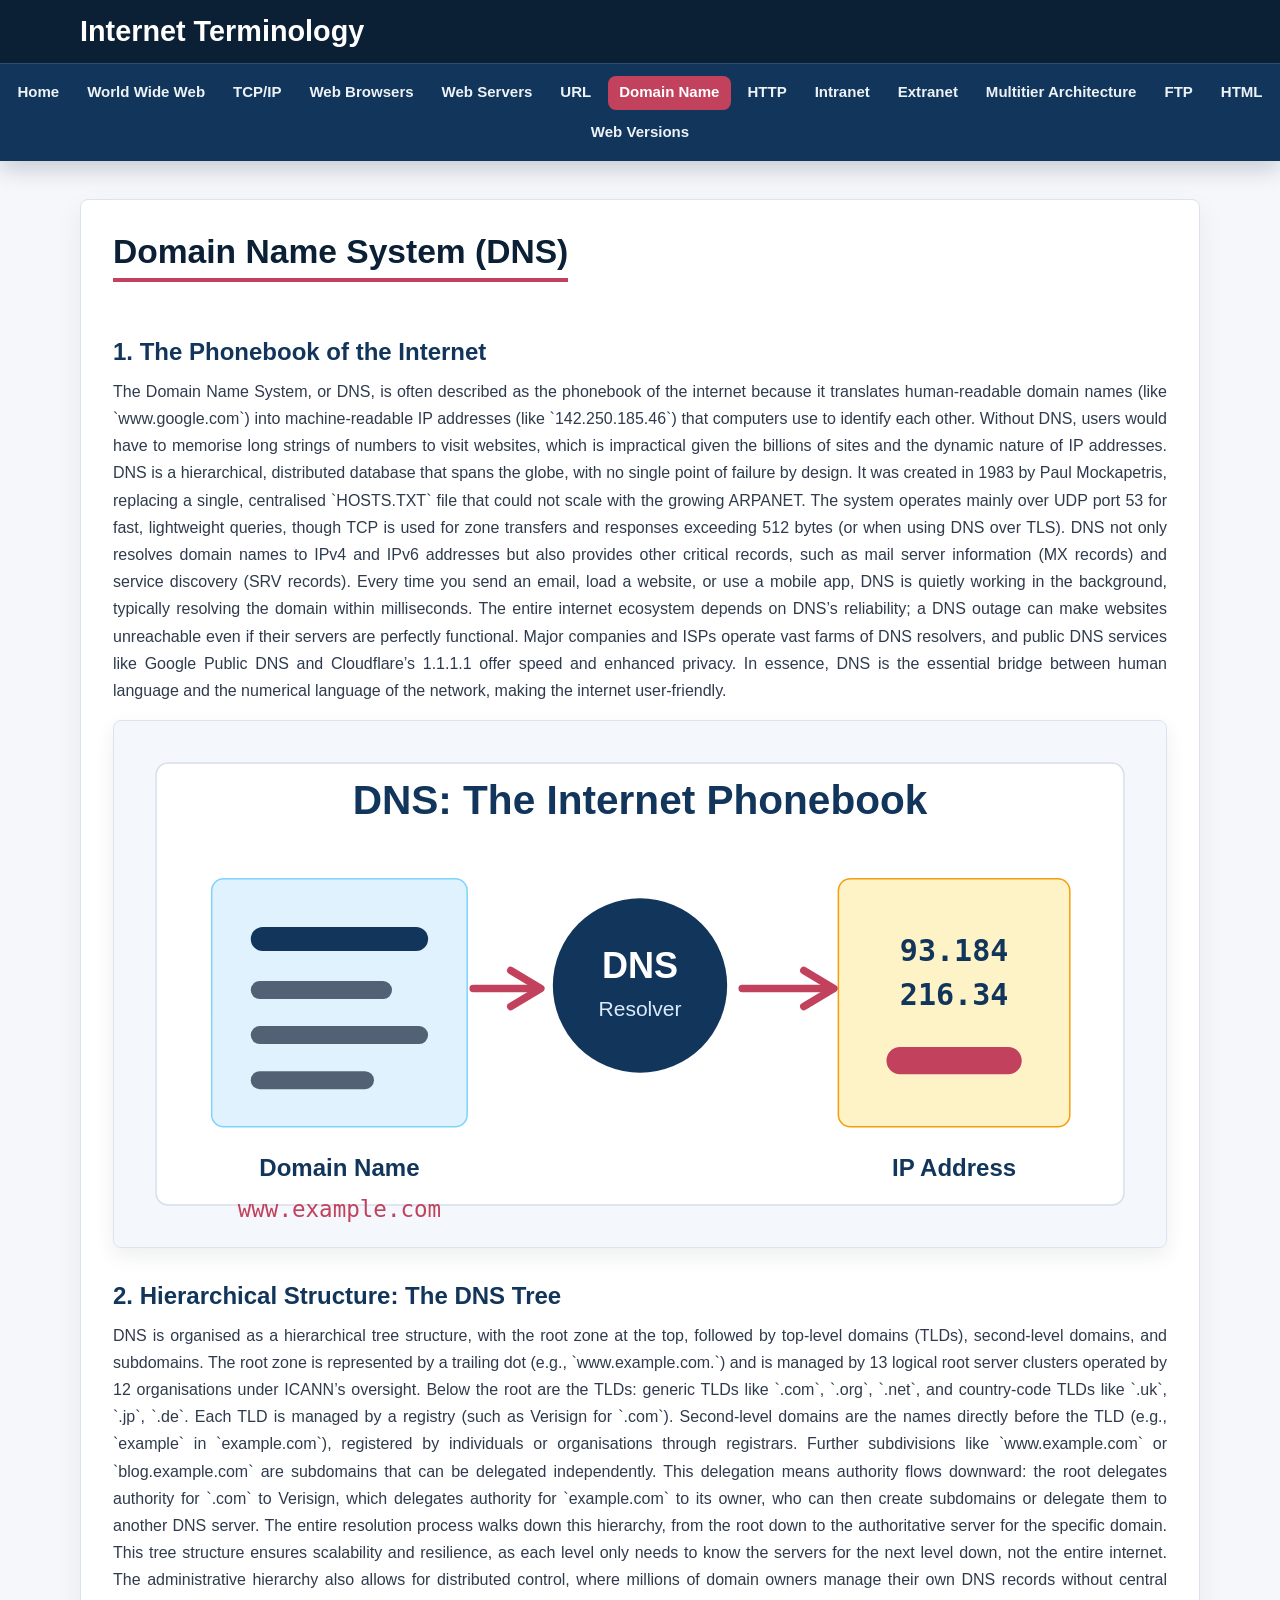
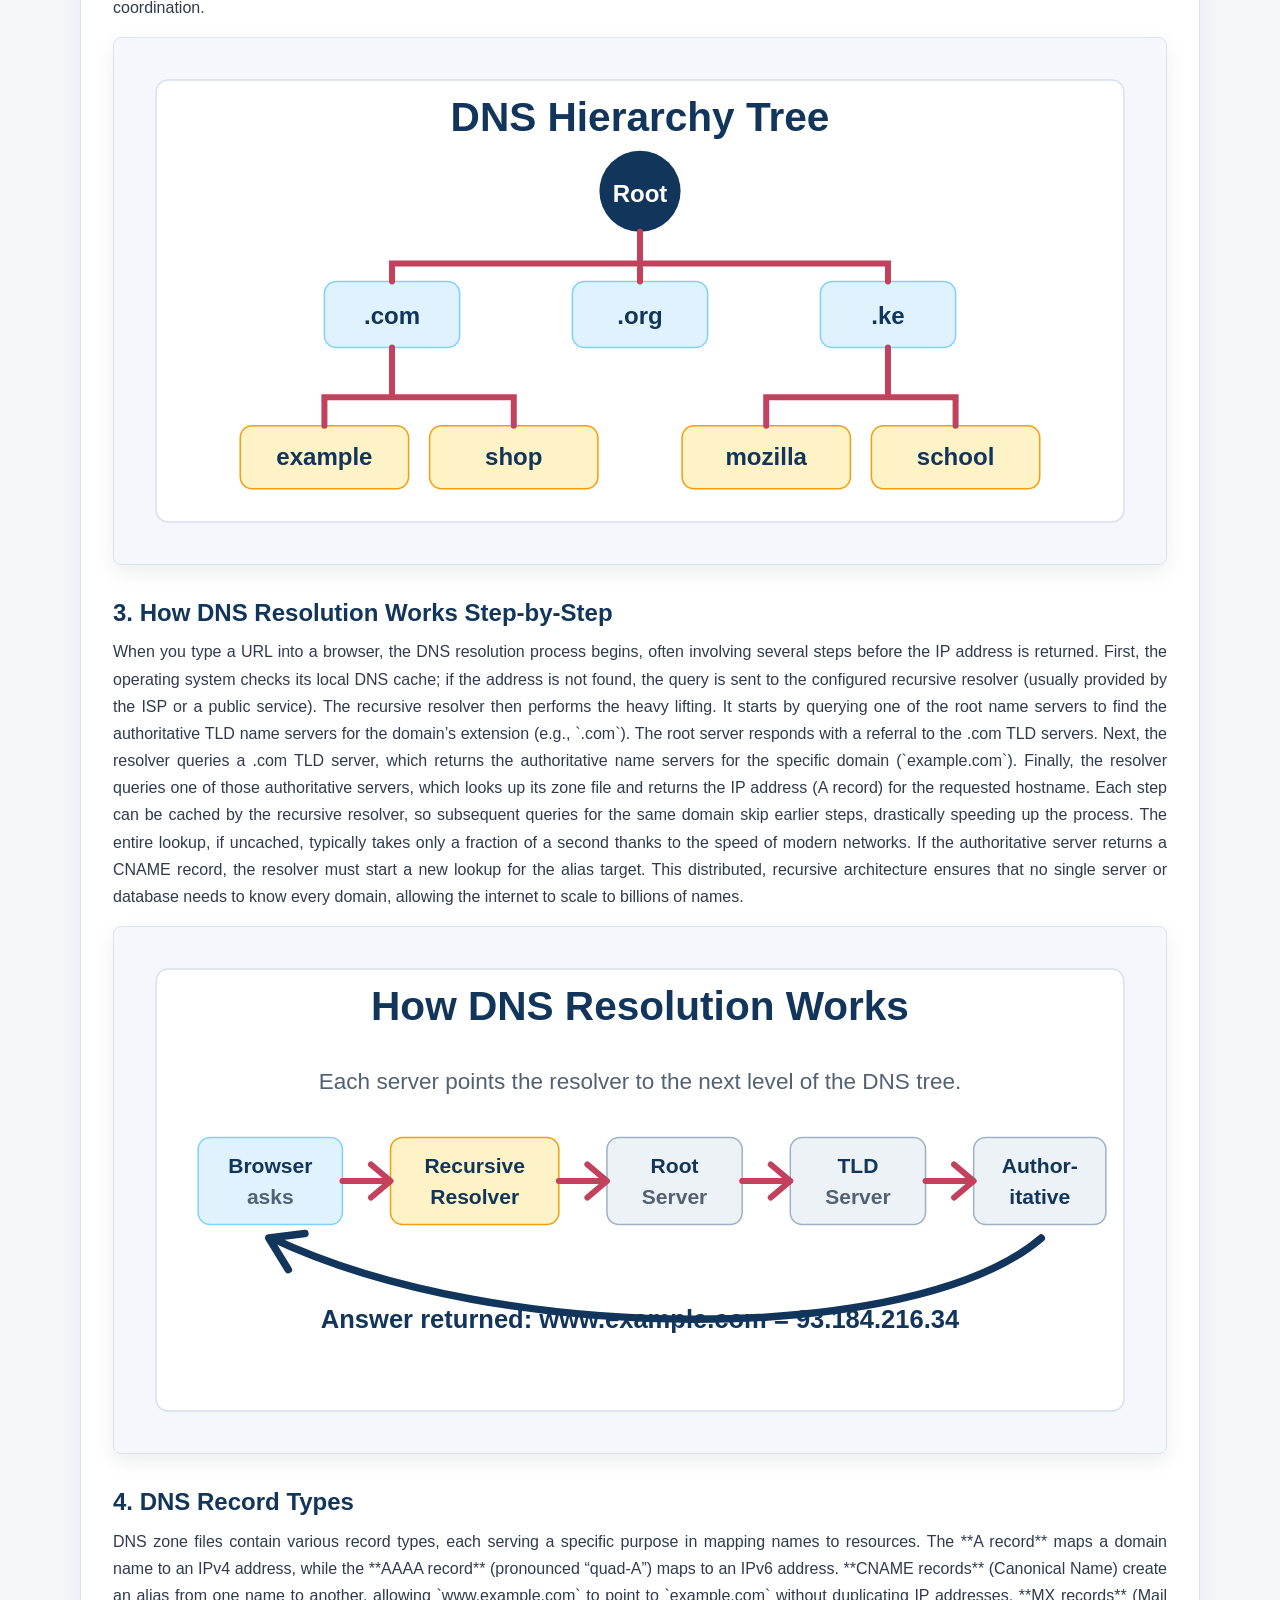
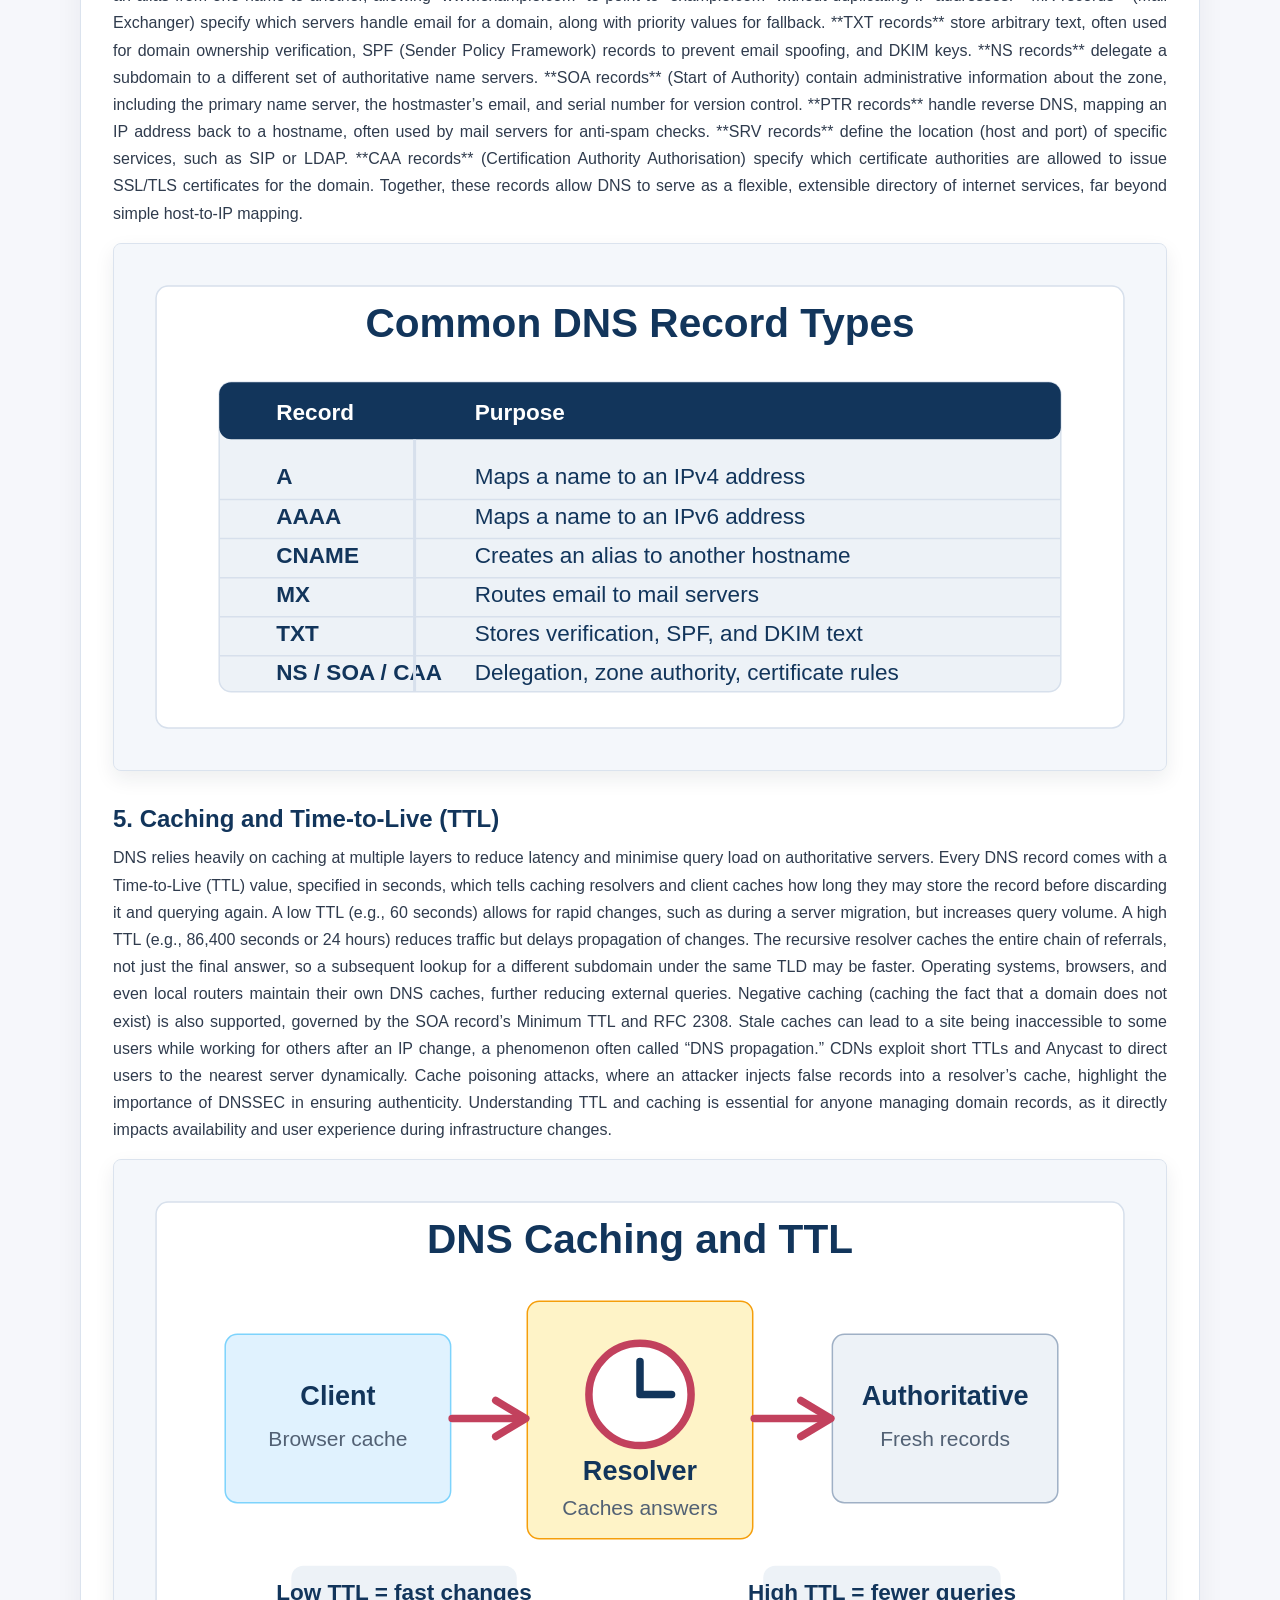
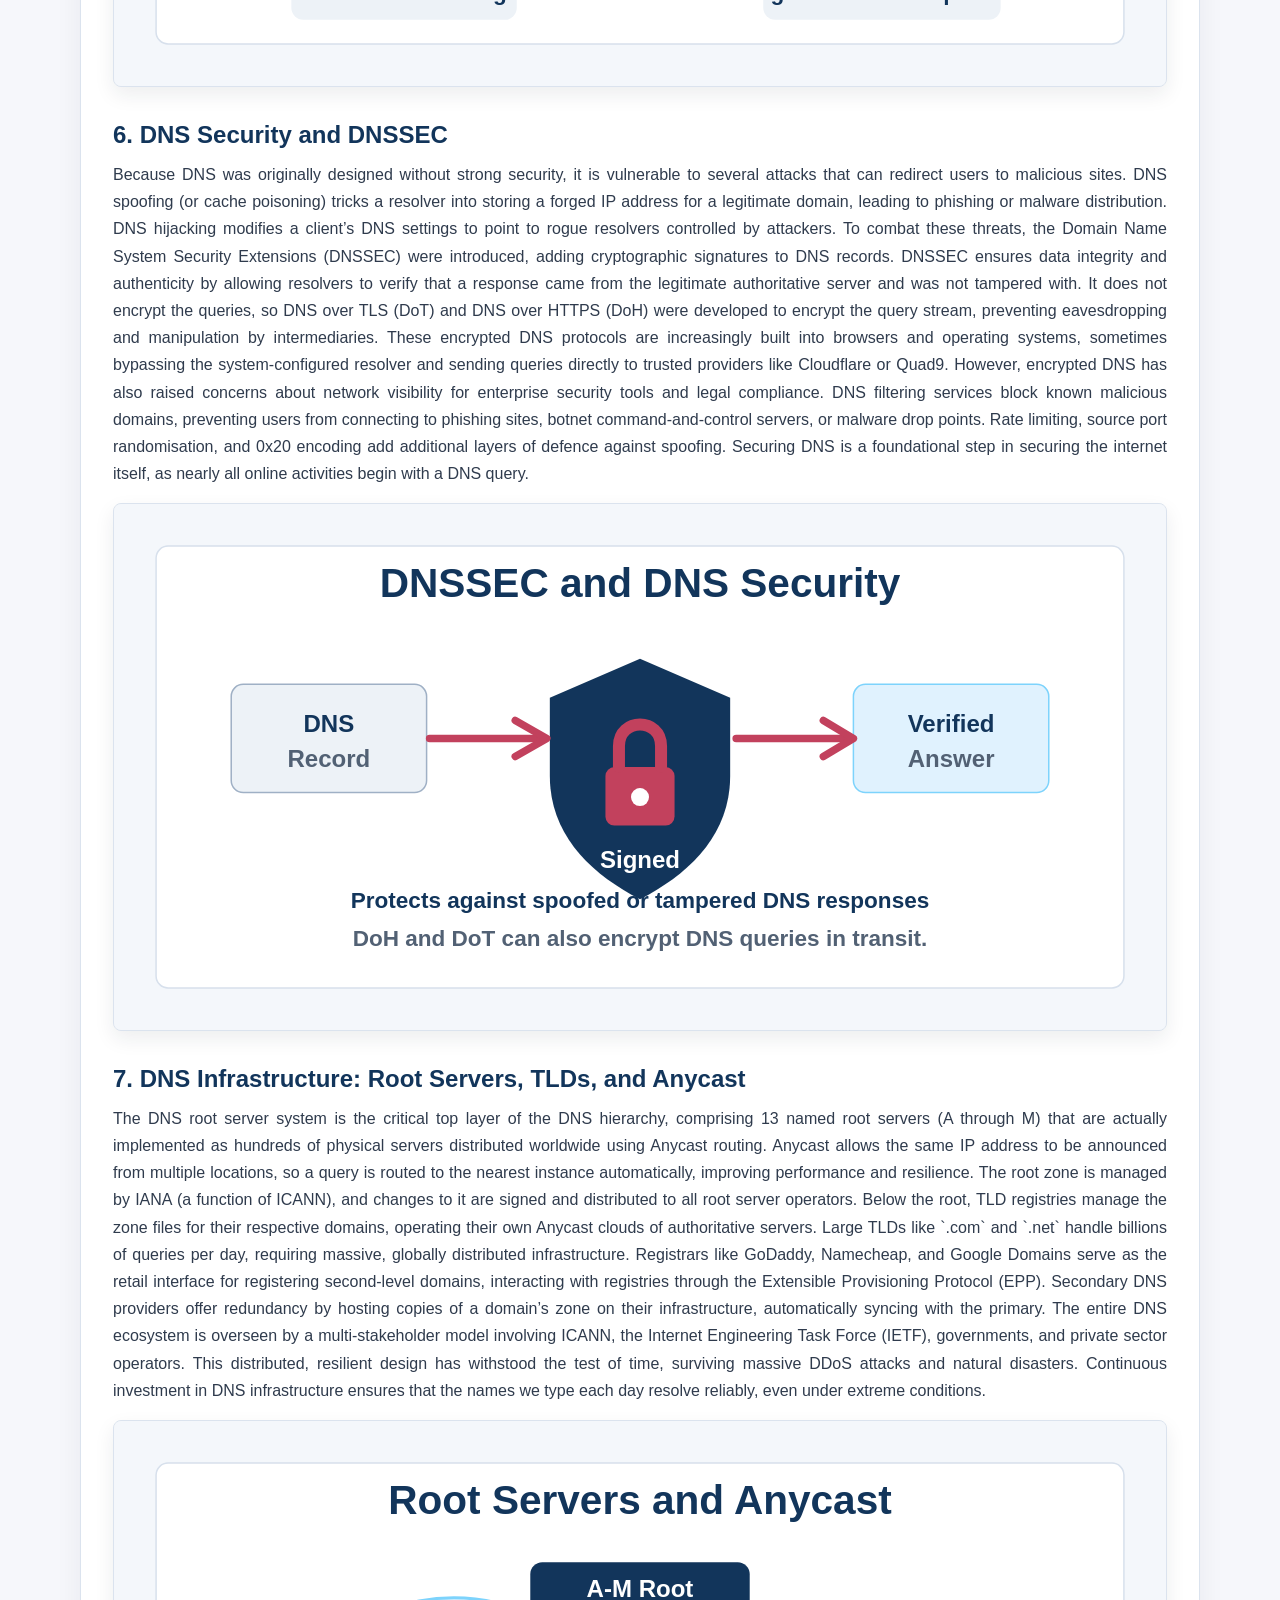
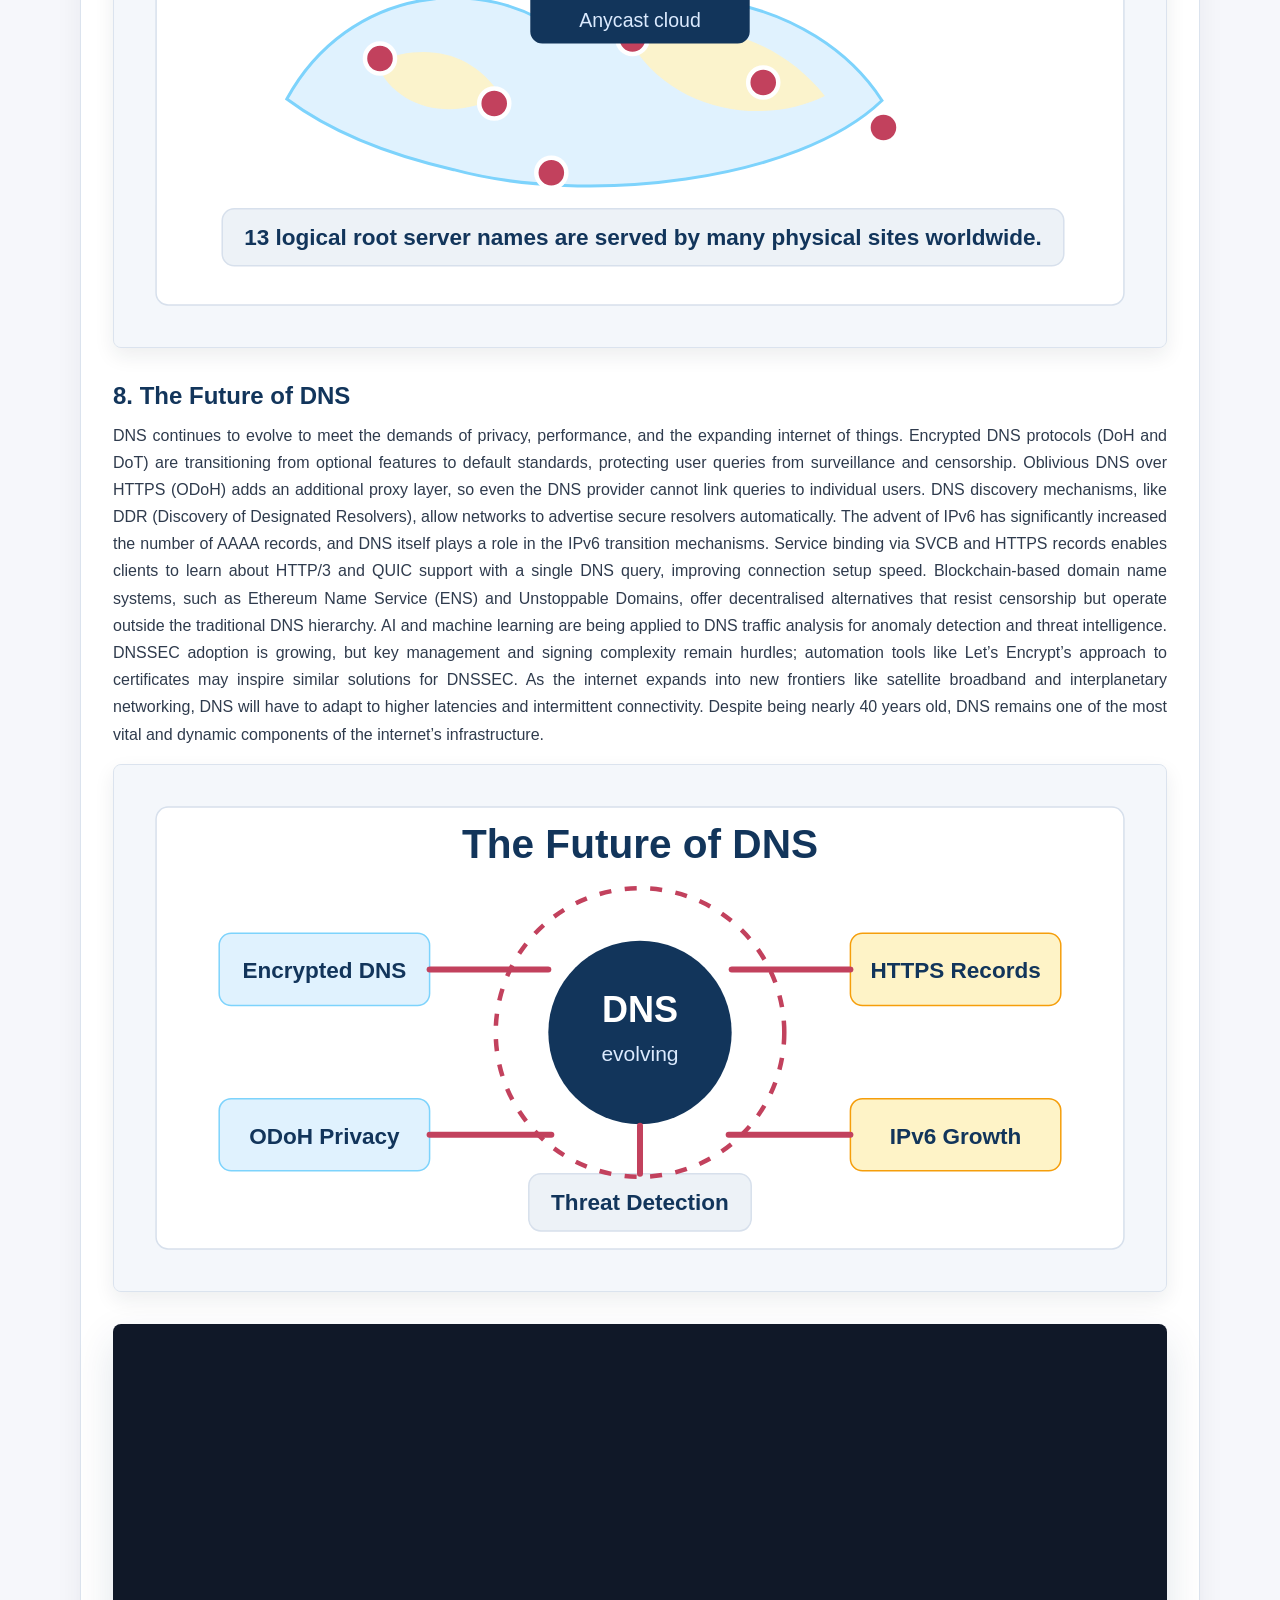
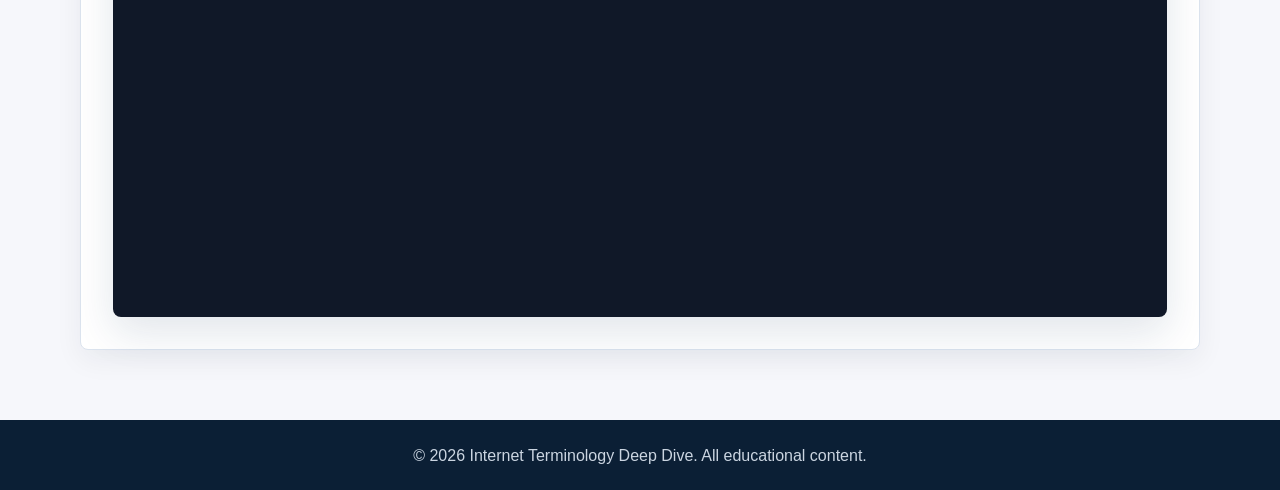
<file: DomainName.html>
<!DOCTYPE html>
<html lang="en">
<head>
    <meta charset="UTF-8">
    <meta name="viewport" content="width=device-width, initial-scale=1.0">
    <title>DNS - Internet Terminology</title>
    <link rel="stylesheet" href="CSS/Style.css">
    <script defer src="JS/script.js"></script>
</head>
<body>
    <header>
        <div class="container header-container">
            <h1>Internet Terminology</h1>
            <button class="nav-toggle" type="button" aria-label="Toggle navigation" aria-expanded="false" aria-controls="site-nav">&#9776;</button>
        </div>
        <nav id="site-nav">
            <ul class="nav-list">
                <li><a href="index.html">Home</a></li>
                <li><a href="WorldWideWeb.html">World Wide Web</a></li>
                <li><a href="TCP%26IP.html">TCP/IP</a></li>
                <li><a href="WebBrowsers.html">Web Browsers</a></li>
                <li><a href="WebServers.html">Web Servers</a></li>
                <li><a href="URL.html">URL</a></li>
                <li><a href="DomainName.html" class="active" aria-current="page">Domain Name</a></li>
                <li><a href="HTTP.html">HTTP</a></li>
                <li><a href="Intranet.html">Intranet</a></li>
                <li><a href="Extranet.html">Extranet</a></li>
                <li><a href="MultitierArchitecture.html">Multitier Architecture</a></li>
                <li><a href="FileTransferProtocol.html">FTP</a></li>
                <li><a href="HTML.html">HTML</a></li>
                <li><a href="Web%20versions.html">Web Versions</a></li>
            </ul>
        </nav>
    </header>

    <main class="container">
        <article class="term-article">
            <h2>Domain Name System (DNS)</h2>

            <div class="section-block">
                <h3>1. The Phonebook of the Internet</h3>
                <p>The Domain Name System, or DNS, is often described as the phonebook of the internet because it translates human‑readable domain names (like `www.google.com`) into machine‑readable IP addresses (like `142.250.185.46`) that computers use to identify each other. Without DNS, users would have to memorise long strings of numbers to visit websites, which is impractical given the billions of sites and the dynamic nature of IP addresses. DNS is a hierarchical, distributed database that spans the globe, with no single point of failure by design. It was created in 1983 by Paul Mockapetris, replacing a single, centralised `HOSTS.TXT` file that could not scale with the growing ARPANET. The system operates mainly over UDP port 53 for fast, lightweight queries, though TCP is used for zone transfers and responses exceeding 512 bytes (or when using DNS over TLS). DNS not only resolves domain names to IPv4 and IPv6 addresses but also provides other critical records, such as mail server information (MX records) and service discovery (SRV records). Every time you send an email, load a website, or use a mobile app, DNS is quietly working in the background, typically resolving the domain within milliseconds. The entire internet ecosystem depends on DNS’s reliability; a DNS outage can make websites unreachable even if their servers are perfectly functional. Major companies and ISPs operate vast farms of DNS resolvers, and public DNS services like Google Public DNS and Cloudflare’s 1.1.1.1 offer speed and enhanced privacy. In essence, DNS is the essential bridge between human language and the numerical language of the network, making the internet user‑friendly.</p>
                <img src="images/dns-phonebook-concept.svg" alt="DNS as phonebook of the internet" class="section-image">
            </div>

            <div class="section-block">
                <h3>2. Hierarchical Structure: The DNS Tree</h3>
                <p>DNS is organised as a hierarchical tree structure, with the root zone at the top, followed by top‑level domains (TLDs), second‑level domains, and subdomains. The root zone is represented by a trailing dot (e.g., `www.example.com.`) and is managed by 13 logical root server clusters operated by 12 organisations under ICANN’s oversight. Below the root are the TLDs: generic TLDs like `.com`, `.org`, `.net`, and country‑code TLDs like `.uk`, `.jp`, `.de`. Each TLD is managed by a registry (such as Verisign for `.com`). Second‑level domains are the names directly before the TLD (e.g., `example` in `example.com`), registered by individuals or organisations through registrars. Further subdivisions like `www.example.com` or `blog.example.com` are subdomains that can be delegated independently. This delegation means authority flows downward: the root delegates authority for `.com` to Verisign, which delegates authority for `example.com` to its owner, who can then create subdomains or delegate them to another DNS server. The entire resolution process walks down this hierarchy, from the root down to the authoritative server for the specific domain. This tree structure ensures scalability and resilience, as each level only needs to know the servers for the next level down, not the entire internet. The administrative hierarchy also allows for distributed control, where millions of domain owners manage their own DNS records without central coordination.</p>
                <img src="images/dns-hierarchy-tree.svg" alt="DNS hierarchy tree diagram" class="section-image">
            </div>

            <div class="section-block">
                <h3>3. How DNS Resolution Works Step‑by‑Step</h3>
                <p>When you type a URL into a browser, the DNS resolution process begins, often involving several steps before the IP address is returned. First, the operating system checks its local DNS cache; if the address is not found, the query is sent to the configured recursive resolver (usually provided by the ISP or a public service). The recursive resolver then performs the heavy lifting. It starts by querying one of the root name servers to find the authoritative TLD name servers for the domain’s extension (e.g., `.com`). The root server responds with a referral to the .com TLD servers. Next, the resolver queries a .com TLD server, which returns the authoritative name servers for the specific domain (`example.com`). Finally, the resolver queries one of those authoritative servers, which looks up its zone file and returns the IP address (A record) for the requested hostname. Each step can be cached by the recursive resolver, so subsequent queries for the same domain skip earlier steps, drastically speeding up the process. The entire lookup, if uncached, typically takes only a fraction of a second thanks to the speed of modern networks. If the authoritative server returns a CNAME record, the resolver must start a new lookup for the alias target. This distributed, recursive architecture ensures that no single server or database needs to know every domain, allowing the internet to scale to billions of names.</p>
                <img src="images/dns-resolution-steps.svg" alt="DNS resolution process flowchart" class="section-image">
            </div>

            <div class="section-block">
                <h3>4. DNS Record Types</h3>
                <p>DNS zone files contain various record types, each serving a specific purpose in mapping names to resources. The **A record** maps a domain name to an IPv4 address, while the **AAAA record** (pronounced “quad‑A”) maps to an IPv6 address. **CNAME records** (Canonical Name) create an alias from one name to another, allowing `www.example.com` to point to `example.com` without duplicating IP addresses. **MX records** (Mail Exchanger) specify which servers handle email for a domain, along with priority values for fallback. **TXT records** store arbitrary text, often used for domain ownership verification, SPF (Sender Policy Framework) records to prevent email spoofing, and DKIM keys. **NS records** delegate a subdomain to a different set of authoritative name servers. **SOA records** (Start of Authority) contain administrative information about the zone, including the primary name server, the hostmaster’s email, and serial number for version control. **PTR records** handle reverse DNS, mapping an IP address back to a hostname, often used by mail servers for anti‑spam checks. **SRV records** define the location (host and port) of specific services, such as SIP or LDAP. **CAA records** (Certification Authority Authorisation) specify which certificate authorities are allowed to issue SSL/TLS certificates for the domain. Together, these records allow DNS to serve as a flexible, extensible directory of internet services, far beyond simple host‑to‑IP mapping.</p>
                <img src="images/dns-record-types.svg" alt="Table of DNS record types" class="section-image">
            </div>

            <div class="section-block">
                <h3>5. Caching and Time‑to‑Live (TTL)</h3>
                <p>DNS relies heavily on caching at multiple layers to reduce latency and minimise query load on authoritative servers. Every DNS record comes with a Time‑to‑Live (TTL) value, specified in seconds, which tells caching resolvers and client caches how long they may store the record before discarding it and querying again. A low TTL (e.g., 60 seconds) allows for rapid changes, such as during a server migration, but increases query volume. A high TTL (e.g., 86,400 seconds or 24 hours) reduces traffic but delays propagation of changes. The recursive resolver caches the entire chain of referrals, not just the final answer, so a subsequent lookup for a different subdomain under the same TLD may be faster. Operating systems, browsers, and even local routers maintain their own DNS caches, further reducing external queries. Negative caching (caching the fact that a domain does not exist) is also supported, governed by the SOA record’s Minimum TTL and RFC 2308. Stale caches can lead to a site being inaccessible to some users while working for others after an IP change, a phenomenon often called “DNS propagation.” CDNs exploit short TTLs and Anycast to direct users to the nearest server dynamically. Cache poisoning attacks, where an attacker injects false records into a resolver’s cache, highlight the importance of DNSSEC in ensuring authenticity. Understanding TTL and caching is essential for anyone managing domain records, as it directly impacts availability and user experience during infrastructure changes.</p>
                <img src="images/dns-ttl-caching.svg" alt="DNS TTL and caching illustration" class="section-image">
            </div>

            <div class="section-block">
                <h3>6. DNS Security and DNSSEC</h3>
                <p>Because DNS was originally designed without strong security, it is vulnerable to several attacks that can redirect users to malicious sites. DNS spoofing (or cache poisoning) tricks a resolver into storing a forged IP address for a legitimate domain, leading to phishing or malware distribution. DNS hijacking modifies a client’s DNS settings to point to rogue resolvers controlled by attackers. To combat these threats, the Domain Name System Security Extensions (DNSSEC) were introduced, adding cryptographic signatures to DNS records. DNSSEC ensures data integrity and authenticity by allowing resolvers to verify that a response came from the legitimate authoritative server and was not tampered with. It does not encrypt the queries, so DNS over TLS (DoT) and DNS over HTTPS (DoH) were developed to encrypt the query stream, preventing eavesdropping and manipulation by intermediaries. These encrypted DNS protocols are increasingly built into browsers and operating systems, sometimes bypassing the system‑configured resolver and sending queries directly to trusted providers like Cloudflare or Quad9. However, encrypted DNS has also raised concerns about network visibility for enterprise security tools and legal compliance. DNS filtering services block known malicious domains, preventing users from connecting to phishing sites, botnet command‑and‑control servers, or malware drop points. Rate limiting, source port randomisation, and 0x20 encoding add additional layers of defence against spoofing. Securing DNS is a foundational step in securing the internet itself, as nearly all online activities begin with a DNS query.</p>
                <img src="images/dnssec-security.svg" alt="DNSSEC cryptographic signing diagram" class="section-image">
            </div>

            <div class="section-block">
                <h3>7. DNS Infrastructure: Root Servers, TLDs, and Anycast</h3>
                <p>The DNS root server system is the critical top layer of the DNS hierarchy, comprising 13 named root servers (A through M) that are actually implemented as hundreds of physical servers distributed worldwide using Anycast routing. Anycast allows the same IP address to be announced from multiple locations, so a query is routed to the nearest instance automatically, improving performance and resilience. The root zone is managed by IANA (a function of ICANN), and changes to it are signed and distributed to all root server operators. Below the root, TLD registries manage the zone files for their respective domains, operating their own Anycast clouds of authoritative servers. Large TLDs like `.com` and `.net` handle billions of queries per day, requiring massive, globally distributed infrastructure. Registrars like GoDaddy, Namecheap, and Google Domains serve as the retail interface for registering second‑level domains, interacting with registries through the Extensible Provisioning Protocol (EPP). Secondary DNS providers offer redundancy by hosting copies of a domain’s zone on their infrastructure, automatically syncing with the primary. The entire DNS ecosystem is overseen by a multi‑stakeholder model involving ICANN, the Internet Engineering Task Force (IETF), governments, and private sector operators. This distributed, resilient design has withstood the test of time, surviving massive DDoS attacks and natural disasters. Continuous investment in DNS infrastructure ensures that the names we type each day resolve reliably, even under extreme conditions.</p>
                <img src="images/dns-root-server-map.svg" alt="Map of DNS root server locations" class="section-image">
            </div>

            <div class="section-block">
                <h3>8. The Future of DNS</h3>
                <p>DNS continues to evolve to meet the demands of privacy, performance, and the expanding internet of things. Encrypted DNS protocols (DoH and DoT) are transitioning from optional features to default standards, protecting user queries from surveillance and censorship. Oblivious DNS over HTTPS (ODoH) adds an additional proxy layer, so even the DNS provider cannot link queries to individual users. DNS discovery mechanisms, like DDR (Discovery of Designated Resolvers), allow networks to advertise secure resolvers automatically. The advent of IPv6 has significantly increased the number of AAAA records, and DNS itself plays a role in the IPv6 transition mechanisms. Service binding via SVCB and HTTPS records enables clients to learn about HTTP/3 and QUIC support with a single DNS query, improving connection setup speed. Blockchain‑based domain name systems, such as Ethereum Name Service (ENS) and Unstoppable Domains, offer decentralised alternatives that resist censorship but operate outside the traditional DNS hierarchy. AI and machine learning are being applied to DNS traffic analysis for anomaly detection and threat intelligence. DNSSEC adoption is growing, but key management and signing complexity remain hurdles; automation tools like Let’s Encrypt’s approach to certificates may inspire similar solutions for DNSSEC. As the internet expands into new frontiers like satellite broadband and interplanetary networking, DNS will have to adapt to higher latencies and intermittent connectivity. Despite being nearly 40 years old, DNS remains one of the most vital and dynamic components of the internet’s infrastructure.</p>
                <img src="images/future-dns.svg" alt="Future DNS concepts: encrypted, decentralized" class="section-image">
            </div>

            <div class="video-container">
                <iframe width="560" height="315" src="https://www.youtube-nocookie.com/embed/72snZctFFtA" title="DNS Explained" allow="accelerometer; autoplay; clipboard-write; encrypted-media; gyroscope; picture-in-picture" allowfullscreen></iframe>
            </div>
        </article>
    </main>

    <footer>
        <div class="container">
            <p>&copy; 2026 Internet Terminology Deep Dive. All educational content.</p>
        </div>
    </footer>
</body>
</html>
</file>
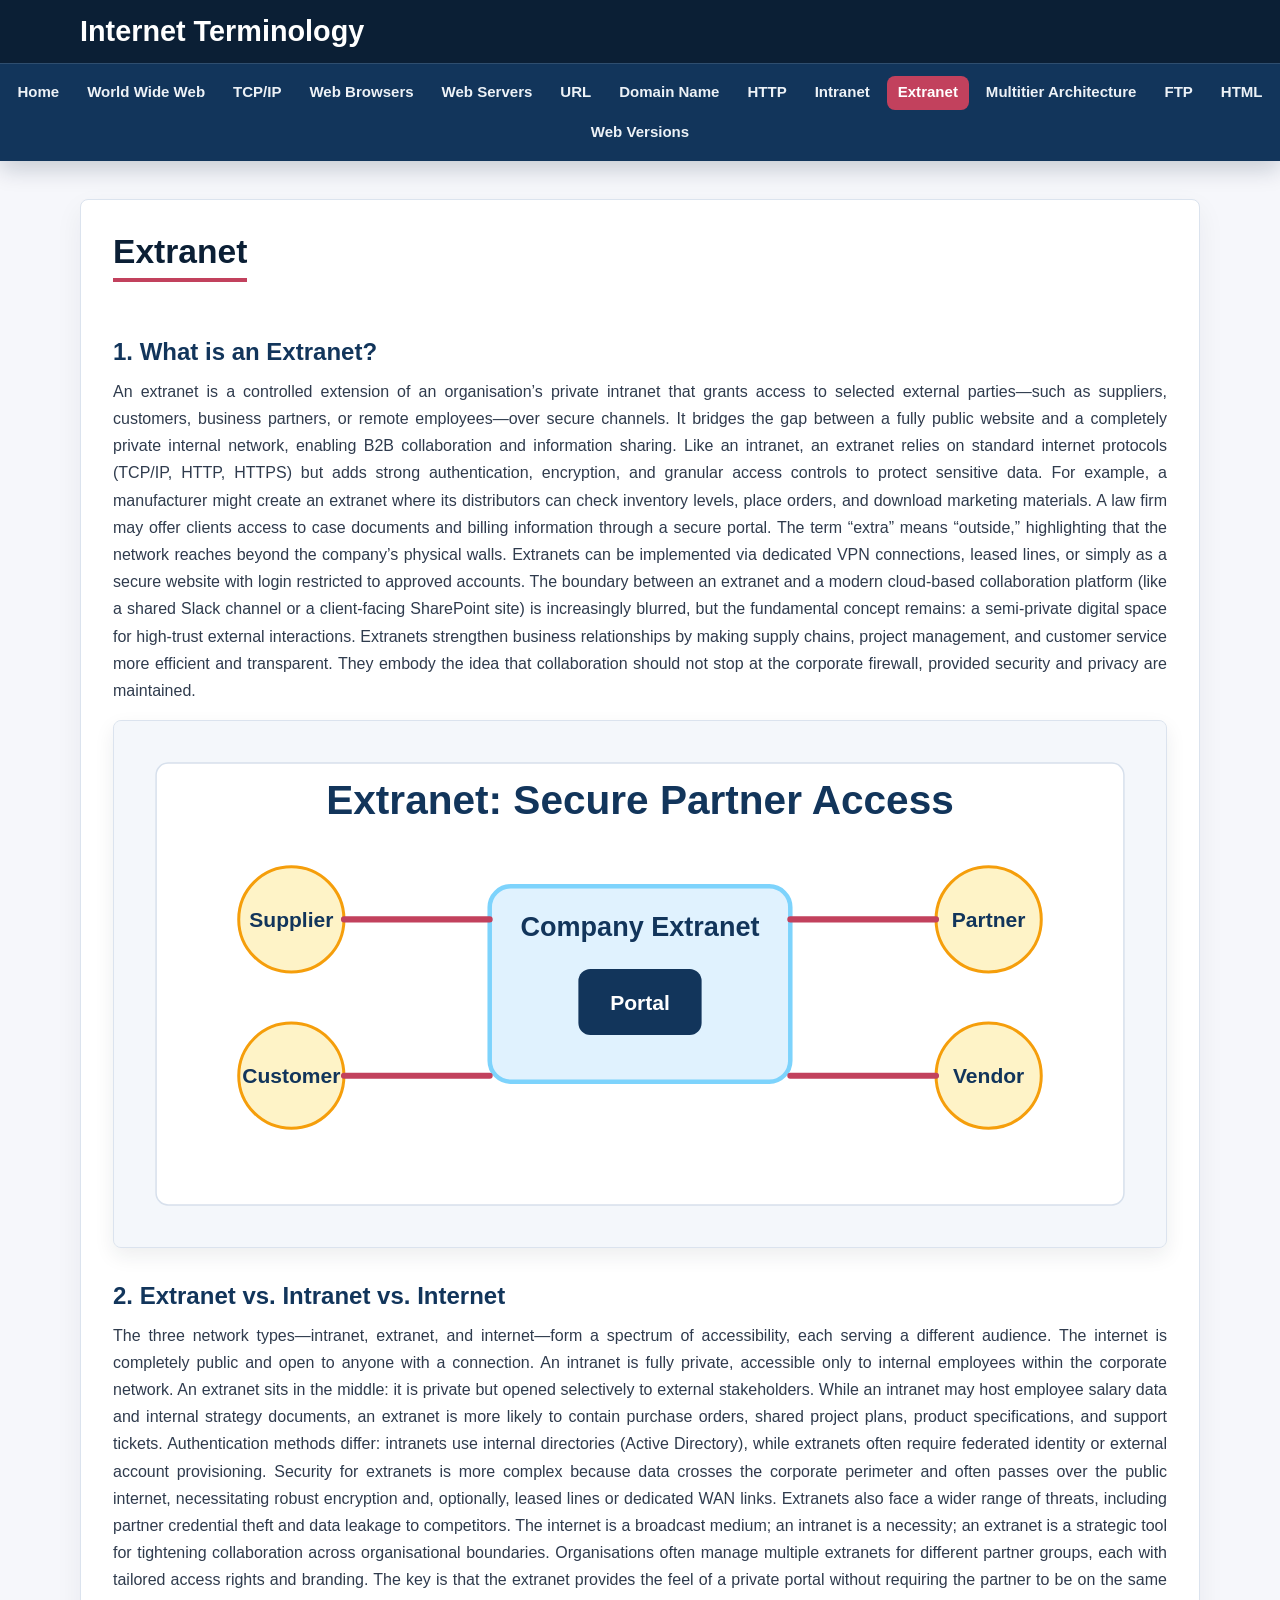
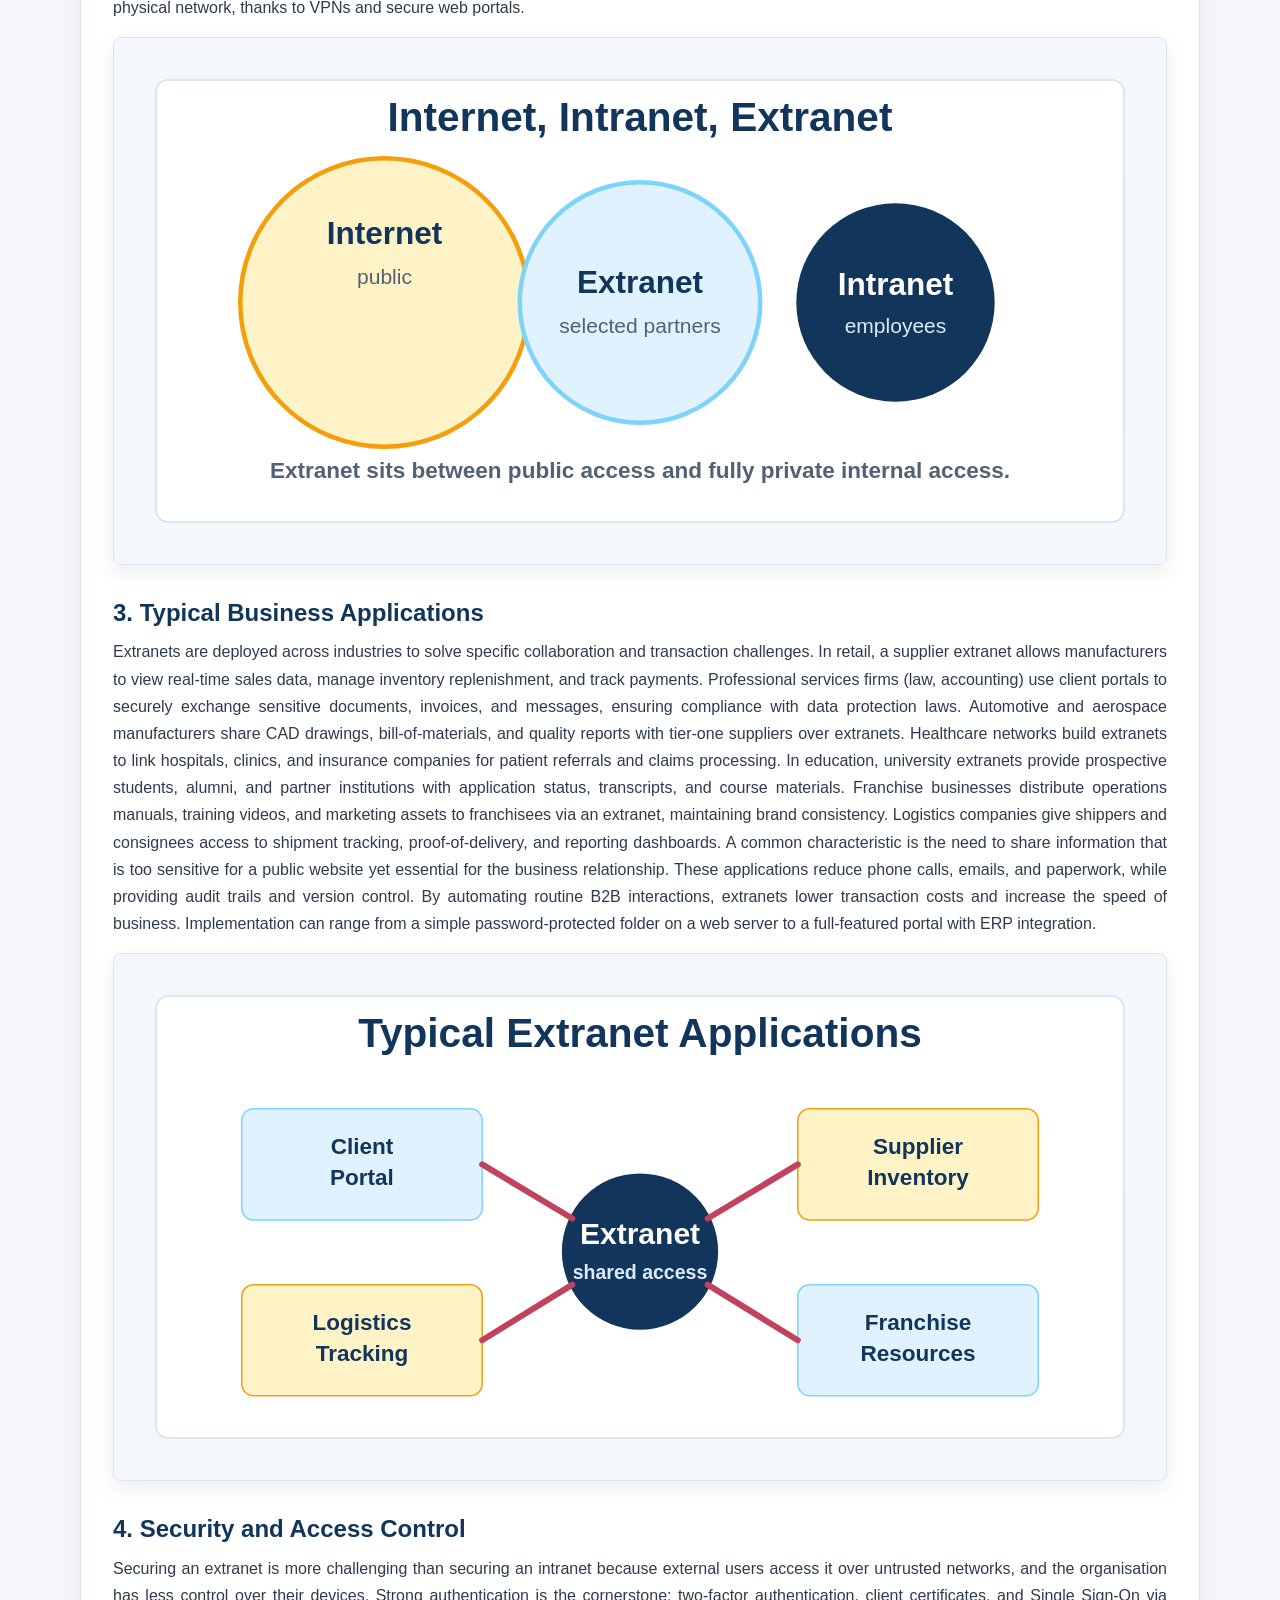
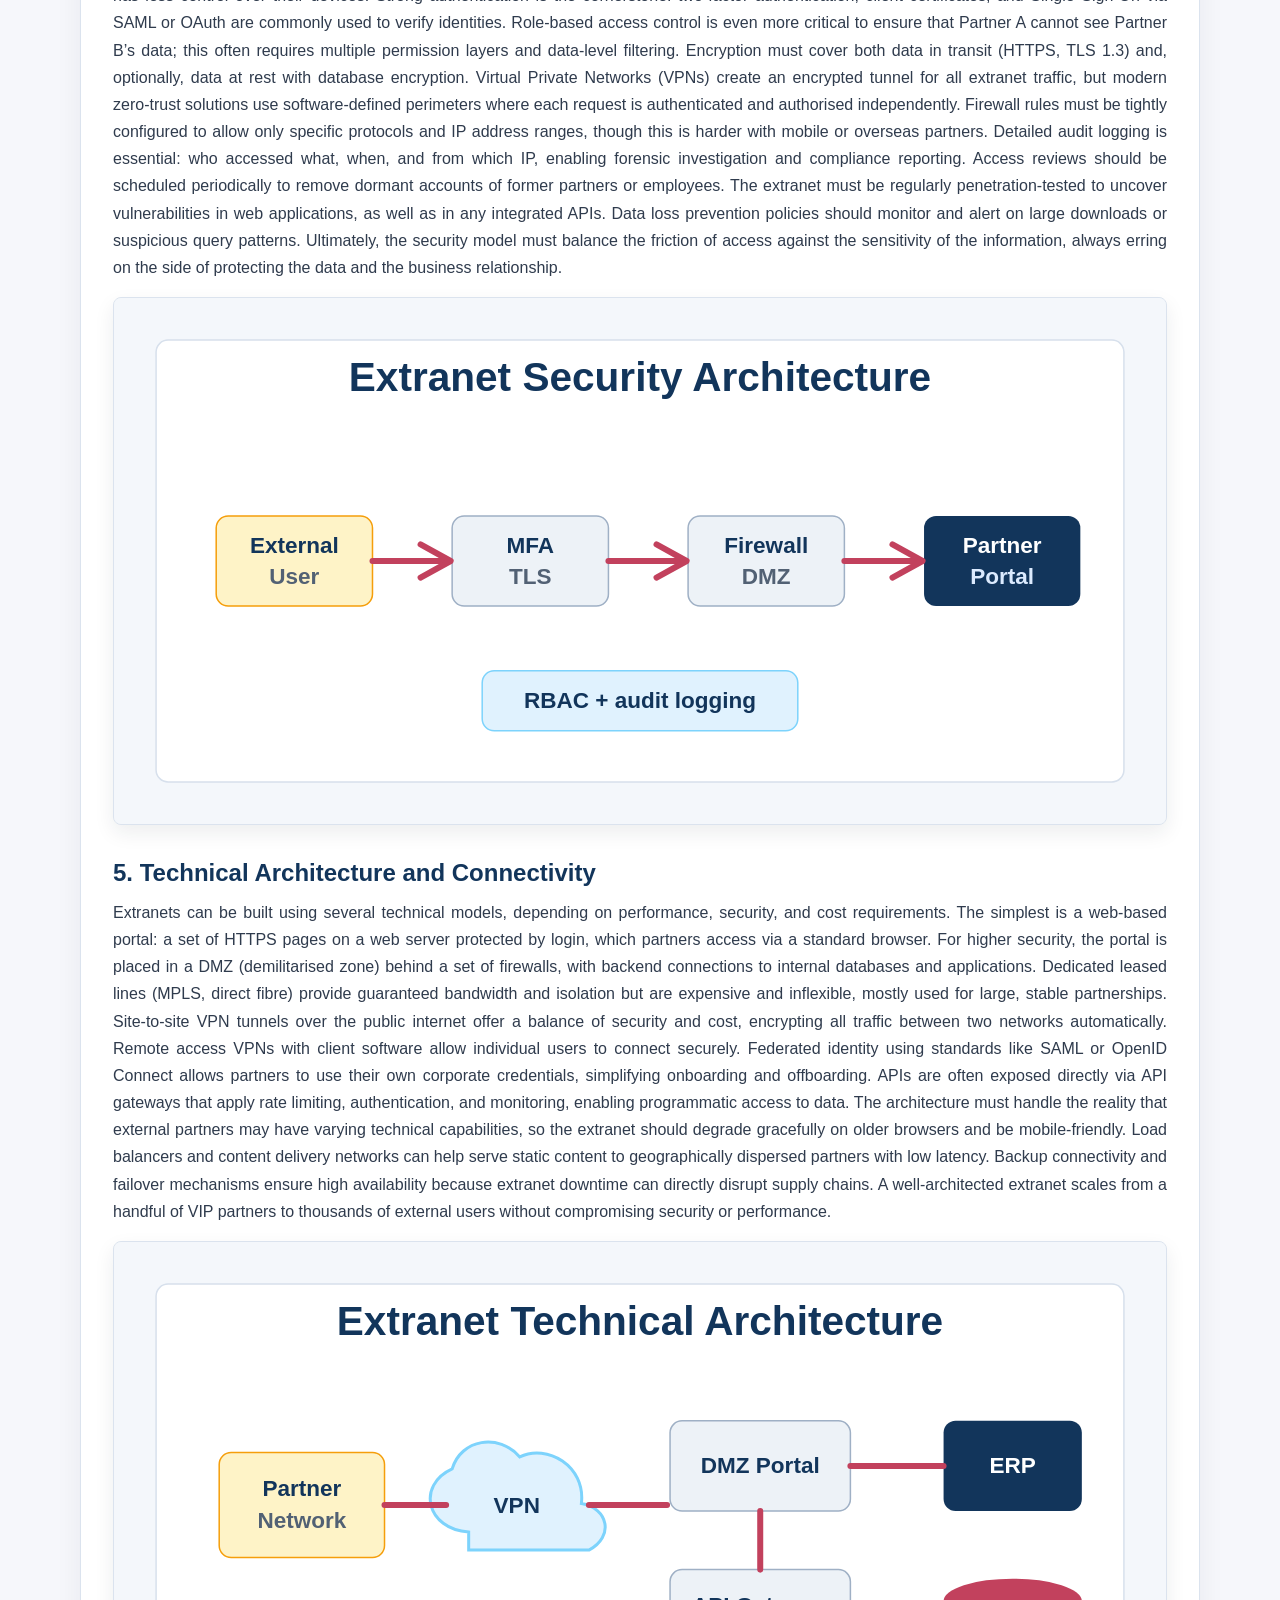
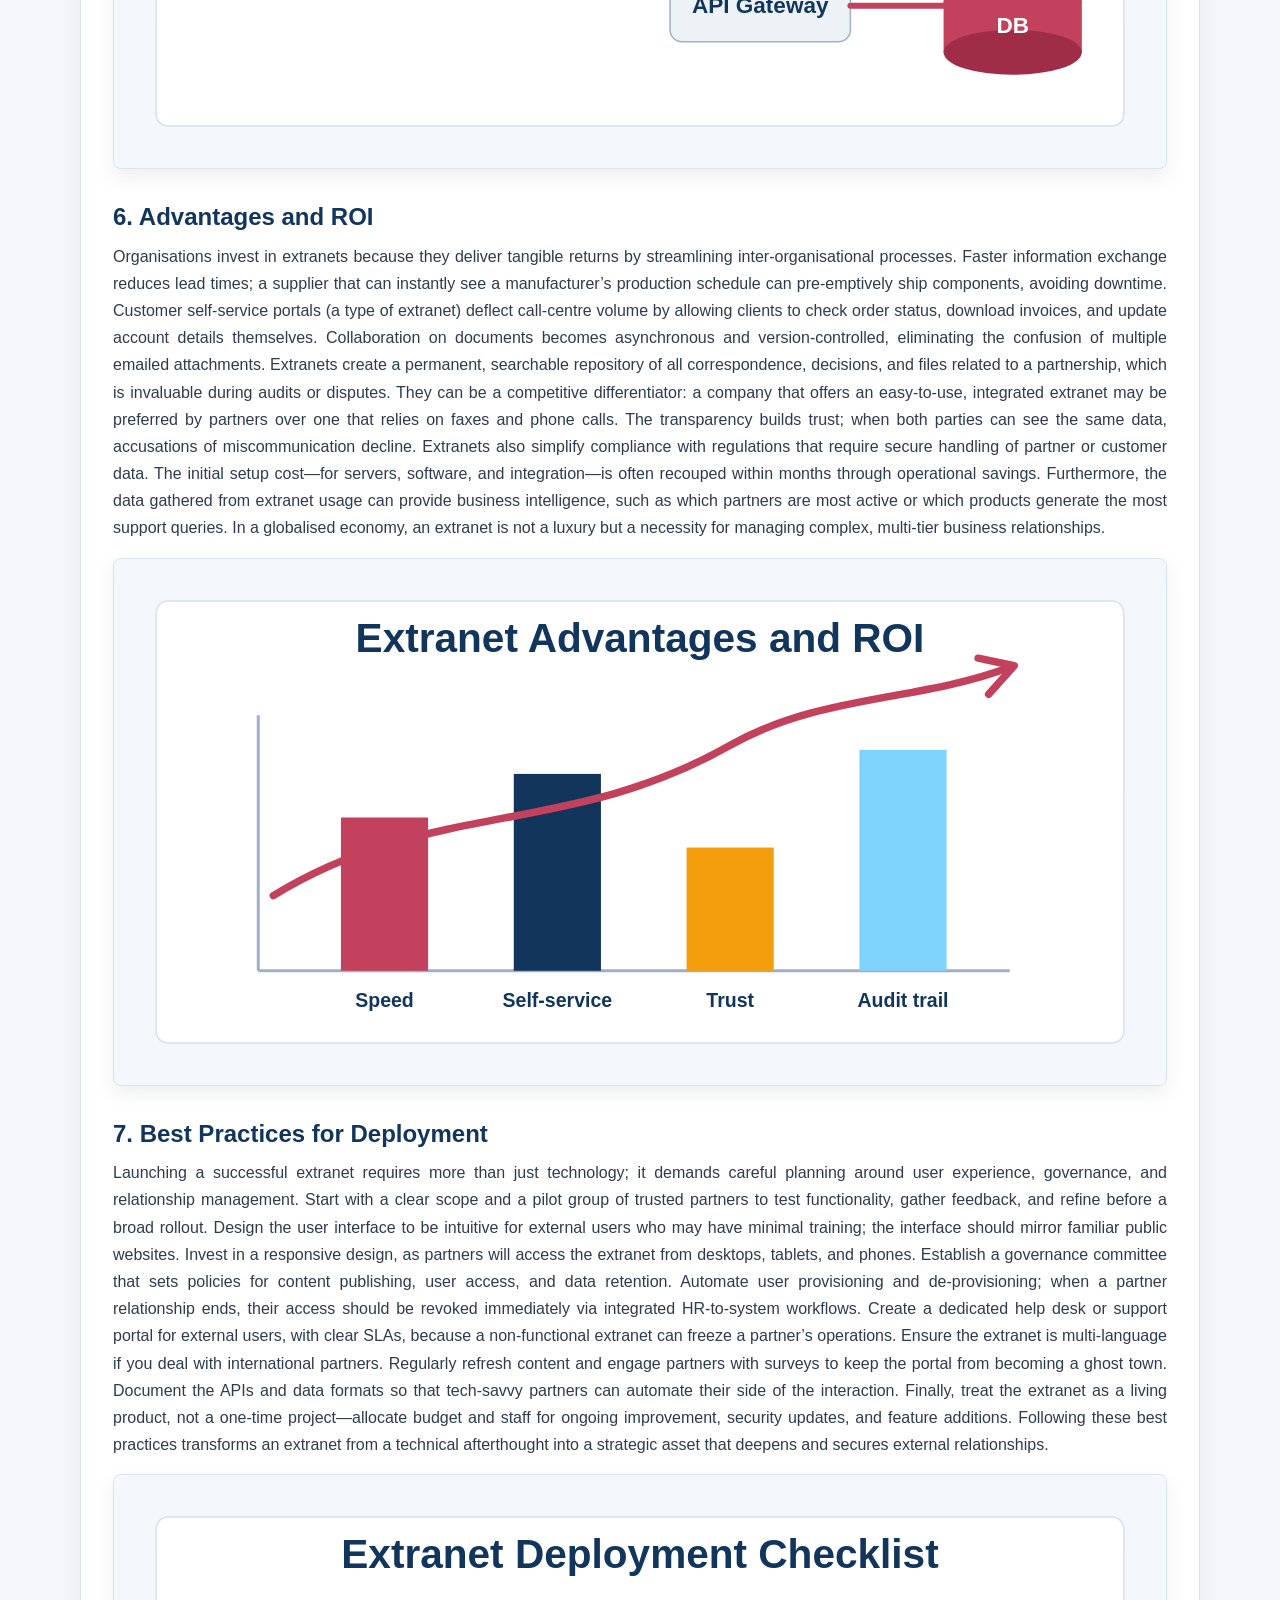
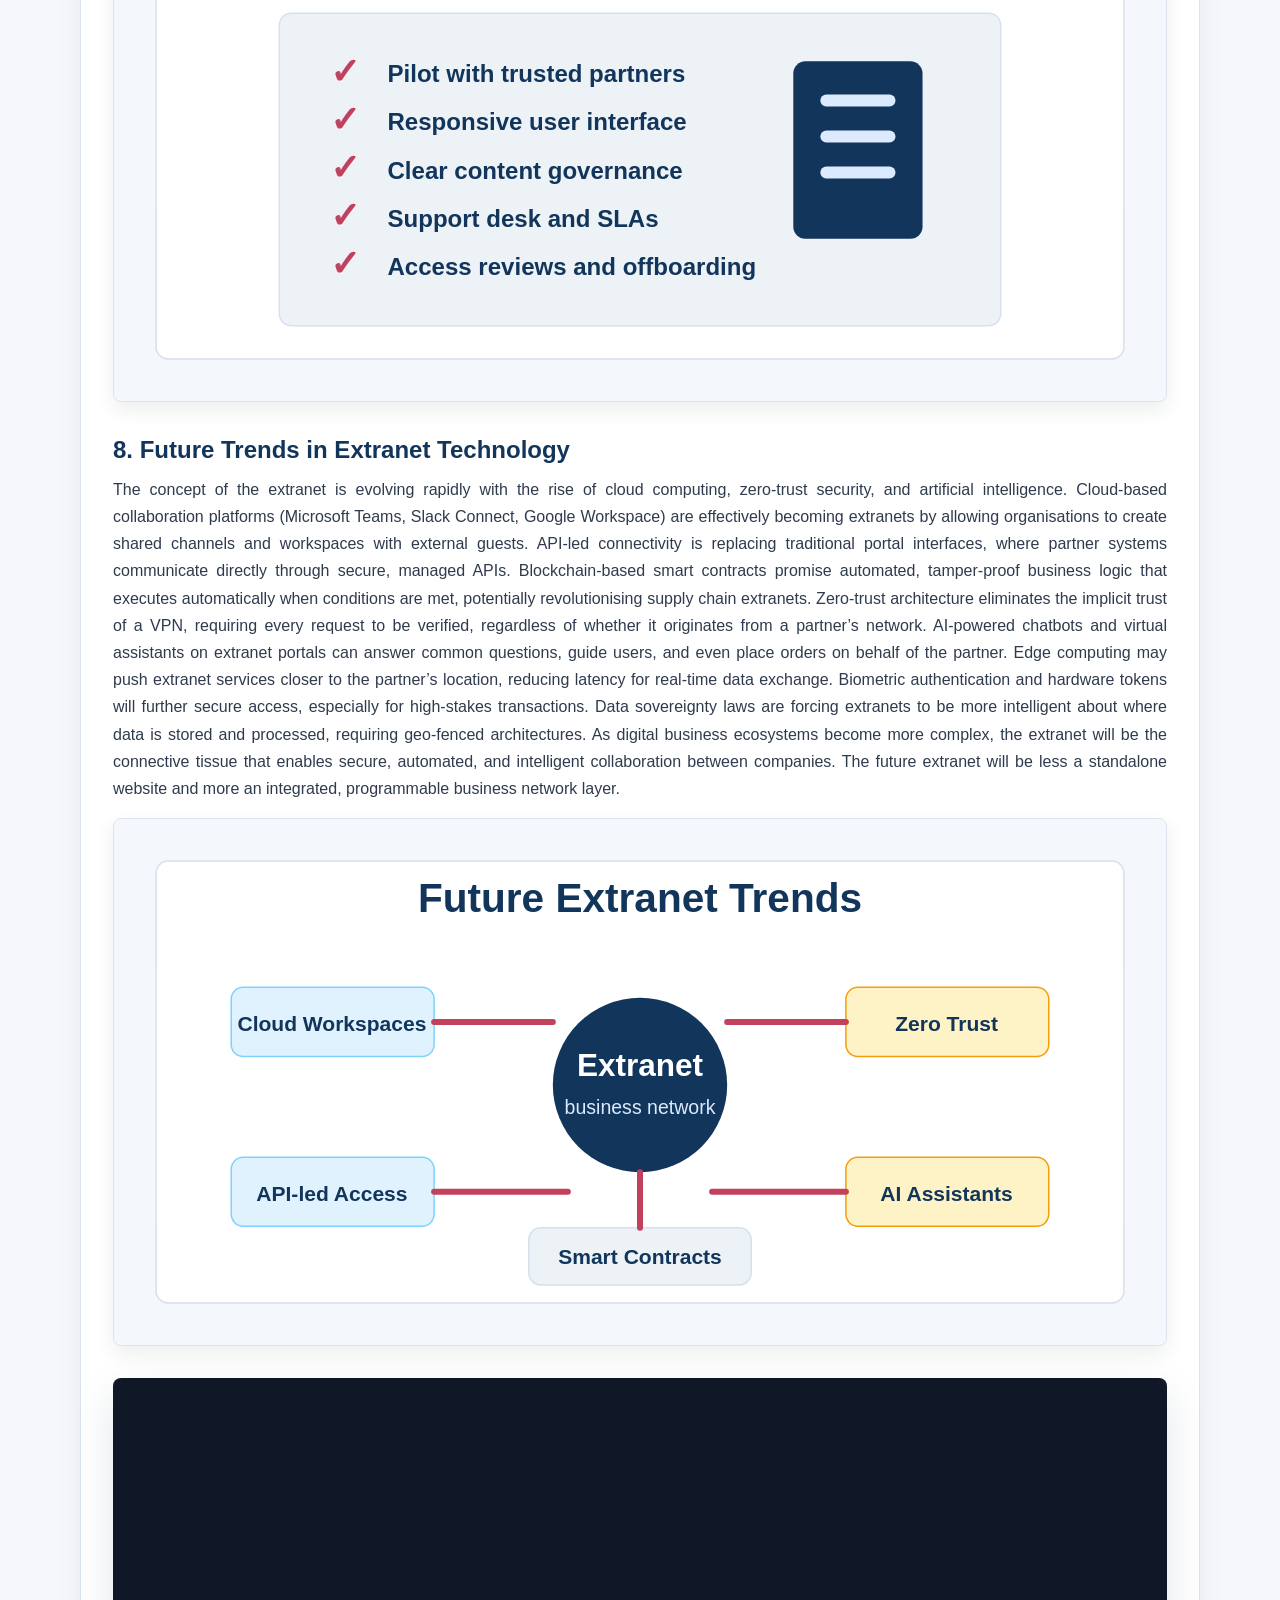
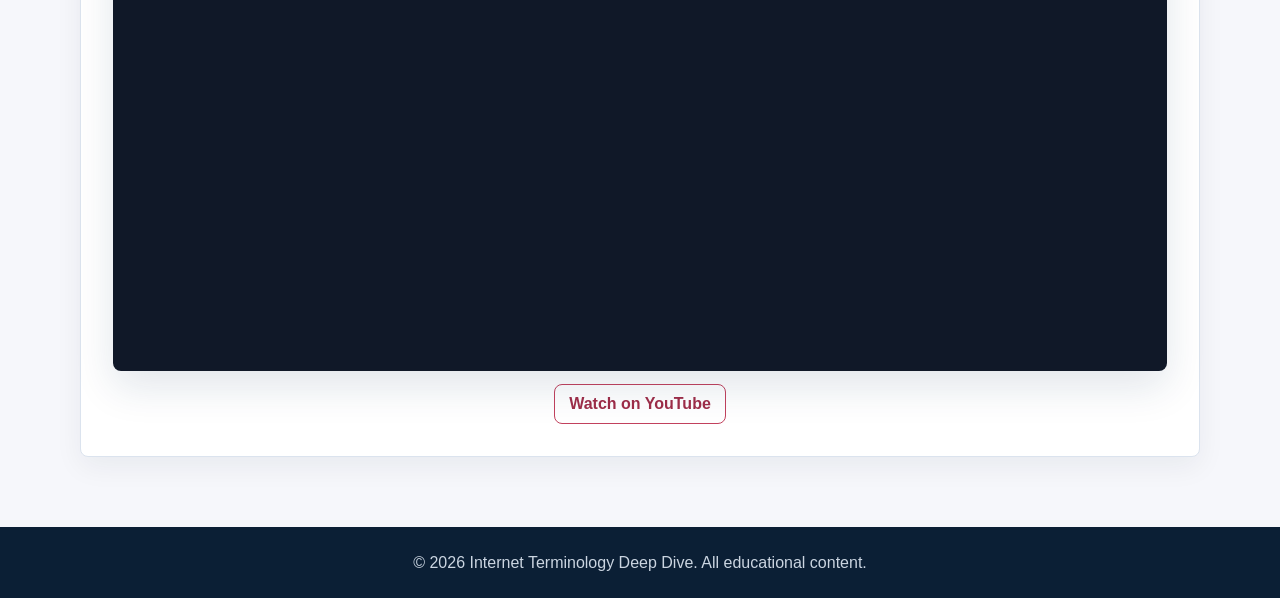
<file: Extranet.html>
<!DOCTYPE html>
<html lang="en">
<head>
    <meta charset="UTF-8">
    <meta name="viewport" content="width=device-width, initial-scale=1.0">
    <title>Extranet - Internet Terminology</title>
    <link rel="stylesheet" href="CSS/Style.css">
    <script defer src="JS/script.js"></script>
</head>
<body>
    <header>
        <div class="container header-container">
            <h1>Internet Terminology</h1>
            <button class="nav-toggle" type="button" aria-label="Toggle navigation" aria-expanded="false" aria-controls="site-nav">&#9776;</button>
        </div>
        <nav id="site-nav">
            <ul class="nav-list">
                <li><a href="index.html">Home</a></li>
                <li><a href="WorldWideWeb.html">World Wide Web</a></li>
                <li><a href="TCP%26IP.html">TCP/IP</a></li>
                <li><a href="WebBrowsers.html">Web Browsers</a></li>
                <li><a href="WebServers.html">Web Servers</a></li>
                <li><a href="URL.html">URL</a></li>
                <li><a href="DomainName.html">Domain Name</a></li>
                <li><a href="HTTP.html">HTTP</a></li>
                <li><a href="Intranet.html">Intranet</a></li>
                <li><a href="Extranet.html" class="active" aria-current="page">Extranet</a></li>
                <li><a href="MultitierArchitecture.html">Multitier Architecture</a></li>
                <li><a href="FileTransferProtocol.html">FTP</a></li>
                <li><a href="HTML.html">HTML</a></li>
                <li><a href="Web%20versions.html">Web Versions</a></li>
            </ul>
        </nav>
    </header>

    <main class="container">
        <article class="term-article">
            <h2>Extranet</h2>

            <div class="section-block">
                <h3>1. What is an Extranet?</h3>
                <p>An extranet is a controlled extension of an organisation’s private intranet that grants access to selected external parties—such as suppliers, customers, business partners, or remote employees—over secure channels. It bridges the gap between a fully public website and a completely private internal network, enabling B2B collaboration and information sharing. Like an intranet, an extranet relies on standard internet protocols (TCP/IP, HTTP, HTTPS) but adds strong authentication, encryption, and granular access controls to protect sensitive data. For example, a manufacturer might create an extranet where its distributors can check inventory levels, place orders, and download marketing materials. A law firm may offer clients access to case documents and billing information through a secure portal. The term “extra” means “outside,” highlighting that the network reaches beyond the company’s physical walls. Extranets can be implemented via dedicated VPN connections, leased lines, or simply as a secure website with login restricted to approved accounts. The boundary between an extranet and a modern cloud‑based collaboration platform (like a shared Slack channel or a client‑facing SharePoint site) is increasingly blurred, but the fundamental concept remains: a semi‑private digital space for high‑trust external interactions. Extranets strengthen business relationships by making supply chains, project management, and customer service more efficient and transparent. They embody the idea that collaboration should not stop at the corporate firewall, provided security and privacy are maintained.</p>
                <img src="images/extranet-external-partners.svg" alt="Extranet connecting partners" class="section-image">
            </div>

            <div class="section-block">
                <h3>2. Extranet vs. Intranet vs. Internet</h3>
                <p>The three network types—intranet, extranet, and internet—form a spectrum of accessibility, each serving a different audience. The internet is completely public and open to anyone with a connection. An intranet is fully private, accessible only to internal employees within the corporate network. An extranet sits in the middle: it is private but opened selectively to external stakeholders. While an intranet may host employee salary data and internal strategy documents, an extranet is more likely to contain purchase orders, shared project plans, product specifications, and support tickets. Authentication methods differ: intranets use internal directories (Active Directory), while extranets often require federated identity or external account provisioning. Security for extranets is more complex because data crosses the corporate perimeter and often passes over the public internet, necessitating robust encryption and, optionally, leased lines or dedicated WAN links. Extranets also face a wider range of threats, including partner credential theft and data leakage to competitors. The internet is a broadcast medium; an intranet is a necessity; an extranet is a strategic tool for tightening collaboration across organisational boundaries. Organisations often manage multiple extranets for different partner groups, each with tailored access rights and branding. The key is that the extranet provides the feel of a private portal without requiring the partner to be on the same physical network, thanks to VPNs and secure web portals.</p>
                <img src="images/extranet-comparison.svg" alt="Comparison: Internet, Intranet, Extranet" class="section-image">
            </div>

            <div class="section-block">
                <h3>3. Typical Business Applications</h3>
                <p>Extranets are deployed across industries to solve specific collaboration and transaction challenges. In retail, a supplier extranet allows manufacturers to view real‑time sales data, manage inventory replenishment, and track payments. Professional services firms (law, accounting) use client portals to securely exchange sensitive documents, invoices, and messages, ensuring compliance with data protection laws. Automotive and aerospace manufacturers share CAD drawings, bill‑of‑materials, and quality reports with tier‑one suppliers over extranets. Healthcare networks build extranets to link hospitals, clinics, and insurance companies for patient referrals and claims processing. In education, university extranets provide prospective students, alumni, and partner institutions with application status, transcripts, and course materials. Franchise businesses distribute operations manuals, training videos, and marketing assets to franchisees via an extranet, maintaining brand consistency. Logistics companies give shippers and consignees access to shipment tracking, proof‑of‑delivery, and reporting dashboards. A common characteristic is the need to share information that is too sensitive for a public website yet essential for the business relationship. These applications reduce phone calls, emails, and paperwork, while providing audit trails and version control. By automating routine B2B interactions, extranets lower transaction costs and increase the speed of business. Implementation can range from a simple password‑protected folder on a web server to a full‑featured portal with ERP integration.</p>
                <img src="images/extranet-applications.svg" alt="Extranet business applications collage" class="section-image">
            </div>

            <div class="section-block">
                <h3>4. Security and Access Control</h3>
                <p>Securing an extranet is more challenging than securing an intranet because external users access it over untrusted networks, and the organisation has less control over their devices. Strong authentication is the cornerstone: two‑factor authentication, client certificates, and Single Sign‑On via SAML or OAuth are commonly used to verify identities. Role‑based access control is even more critical to ensure that Partner A cannot see Partner B’s data; this often requires multiple permission layers and data‑level filtering. Encryption must cover both data in transit (HTTPS, TLS 1.3) and, optionally, data at rest with database encryption. Virtual Private Networks (VPNs) create an encrypted tunnel for all extranet traffic, but modern zero‑trust solutions use software‑defined perimeters where each request is authenticated and authorised independently. Firewall rules must be tightly configured to allow only specific protocols and IP address ranges, though this is harder with mobile or overseas partners. Detailed audit logging is essential: who accessed what, when, and from which IP, enabling forensic investigation and compliance reporting. Access reviews should be scheduled periodically to remove dormant accounts of former partners or employees. The extranet must be regularly penetration‑tested to uncover vulnerabilities in web applications, as well as in any integrated APIs. Data loss prevention policies should monitor and alert on large downloads or suspicious query patterns. Ultimately, the security model must balance the friction of access against the sensitivity of the information, always erring on the side of protecting the data and the business relationship.</p>
                <img src="images/extranet-security-architecture.svg" alt="Extranet security layers" class="section-image">
            </div>

            <div class="section-block">
                <h3>5. Technical Architecture and Connectivity</h3>
                <p>Extranets can be built using several technical models, depending on performance, security, and cost requirements. The simplest is a web‑based portal: a set of HTTPS pages on a web server protected by login, which partners access via a standard browser. For higher security, the portal is placed in a DMZ (demilitarised zone) behind a set of firewalls, with backend connections to internal databases and applications. Dedicated leased lines (MPLS, direct fibre) provide guaranteed bandwidth and isolation but are expensive and inflexible, mostly used for large, stable partnerships. Site‑to‑site VPN tunnels over the public internet offer a balance of security and cost, encrypting all traffic between two networks automatically. Remote access VPNs with client software allow individual users to connect securely. Federated identity using standards like SAML or OpenID Connect allows partners to use their own corporate credentials, simplifying onboarding and offboarding. APIs are often exposed directly via API gateways that apply rate limiting, authentication, and monitoring, enabling programmatic access to data. The architecture must handle the reality that external partners may have varying technical capabilities, so the extranet should degrade gracefully on older browsers and be mobile‑friendly. Load balancers and content delivery networks can help serve static content to geographically dispersed partners with low latency. Backup connectivity and failover mechanisms ensure high availability because extranet downtime can directly disrupt supply chains. A well‑architected extranet scales from a handful of VIP partners to thousands of external users without compromising security or performance.</p>
                <img src="images/extranet-architecture-diagram.svg" alt="Extranet network architecture" class="section-image">
            </div>

            <div class="section-block">
                <h3>6. Advantages and ROI</h3>
                <p>Organisations invest in extranets because they deliver tangible returns by streamlining inter‑organisational processes. Faster information exchange reduces lead times; a supplier that can instantly see a manufacturer’s production schedule can pre‑emptively ship components, avoiding downtime. Customer self‑service portals (a type of extranet) deflect call‑centre volume by allowing clients to check order status, download invoices, and update account details themselves. Collaboration on documents becomes asynchronous and version‑controlled, eliminating the confusion of multiple emailed attachments. Extranets create a permanent, searchable repository of all correspondence, decisions, and files related to a partnership, which is invaluable during audits or disputes. They can be a competitive differentiator: a company that offers an easy‑to‑use, integrated extranet may be preferred by partners over one that relies on faxes and phone calls. The transparency builds trust; when both parties can see the same data, accusations of miscommunication decline. Extranets also simplify compliance with regulations that require secure handling of partner or customer data. The initial setup cost—for servers, software, and integration—is often recouped within months through operational savings. Furthermore, the data gathered from extranet usage can provide business intelligence, such as which partners are most active or which products generate the most support queries. In a globalised economy, an extranet is not a luxury but a necessity for managing complex, multi‑tier business relationships.</p>
                <img src="images/extranet-benefits-graph.svg" alt="Extranet ROI and advantages" class="section-image">
            </div>

            <div class="section-block">
                <h3>7. Best Practices for Deployment</h3>
                <p>Launching a successful extranet requires more than just technology; it demands careful planning around user experience, governance, and relationship management. Start with a clear scope and a pilot group of trusted partners to test functionality, gather feedback, and refine before a broad rollout. Design the user interface to be intuitive for external users who may have minimal training; the interface should mirror familiar public websites. Invest in a responsive design, as partners will access the extranet from desktops, tablets, and phones. Establish a governance committee that sets policies for content publishing, user access, and data retention. Automate user provisioning and de‑provisioning; when a partner relationship ends, their access should be revoked immediately via integrated HR‑to‑system workflows. Create a dedicated help desk or support portal for external users, with clear SLAs, because a non‑functional extranet can freeze a partner’s operations. Ensure the extranet is multi‑language if you deal with international partners. Regularly refresh content and engage partners with surveys to keep the portal from becoming a ghost town. Document the APIs and data formats so that tech‑savvy partners can automate their side of the interaction. Finally, treat the extranet as a living product, not a one‑time project—allocate budget and staff for ongoing improvement, security updates, and feature additions. Following these best practices transforms an extranet from a technical afterthought into a strategic asset that deepens and secures external relationships.</p>
                <img src="images/extranet-best-practices.svg" alt="Extranet deployment checklist" class="section-image">
            </div>

            <div class="section-block">
                <h3>8. Future Trends in Extranet Technology</h3>
                <p>The concept of the extranet is evolving rapidly with the rise of cloud computing, zero‑trust security, and artificial intelligence. Cloud‑based collaboration platforms (Microsoft Teams, Slack Connect, Google Workspace) are effectively becoming extranets by allowing organisations to create shared channels and workspaces with external guests. API‑led connectivity is replacing traditional portal interfaces, where partner systems communicate directly through secure, managed APIs. Blockchain‑based smart contracts promise automated, tamper‑proof business logic that executes automatically when conditions are met, potentially revolutionising supply chain extranets. Zero‑trust architecture eliminates the implicit trust of a VPN, requiring every request to be verified, regardless of whether it originates from a partner’s network. AI‑powered chatbots and virtual assistants on extranet portals can answer common questions, guide users, and even place orders on behalf of the partner. Edge computing may push extranet services closer to the partner’s location, reducing latency for real‑time data exchange. Biometric authentication and hardware tokens will further secure access, especially for high‑stakes transactions. Data sovereignty laws are forcing extranets to be more intelligent about where data is stored and processed, requiring geo‑fenced architectures. As digital business ecosystems become more complex, the extranet will be the connective tissue that enables secure, automated, and intelligent collaboration between companies. The future extranet will be less a standalone website and more an integrated, programmable business network layer.</p>
                <img src="images/future-extranet-trends.svg" alt="Future extranet with AI and cloud" class="section-image">
            </div>

            <div class="video-container">
                <iframe width="560" height="315" src="https://www.youtube-nocookie.com/embed/UPJnkb5_ECg?rel=0" title="Extranet explained" loading="lazy" referrerpolicy="strict-origin-when-cross-origin" allow="accelerometer; autoplay; clipboard-write; encrypted-media; gyroscope; picture-in-picture; web-share" allowfullscreen></iframe>
            </div>
            <p class="video-link"><a href="https://www.youtube.com/watch?v=UPJnkb5_ECg" target="_blank" rel="noopener noreferrer">Watch on YouTube</a></p>
        </article>
    </main>

    <footer>
        <div class="container">
            <p>&copy; 2026 Internet Terminology Deep Dive. All educational content.</p>
        </div>
    </footer>
</body>
</html>
</file>
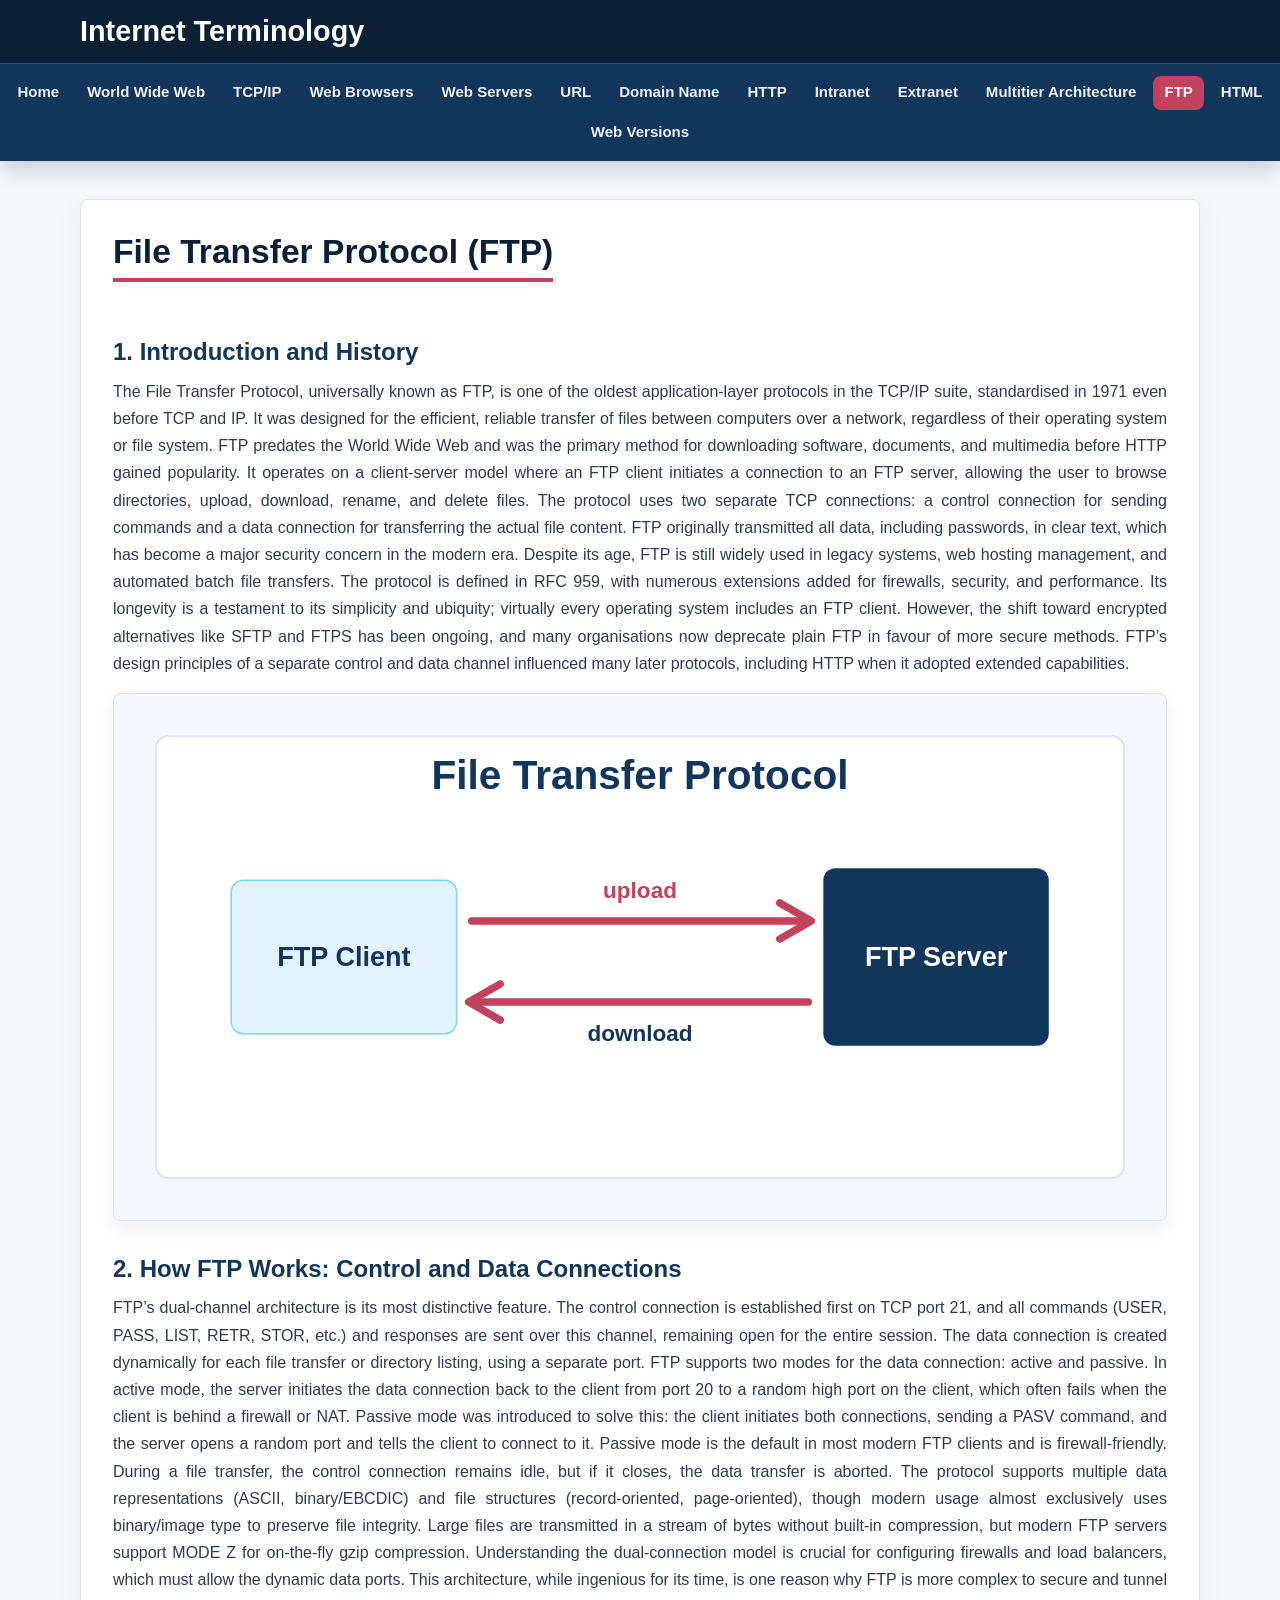
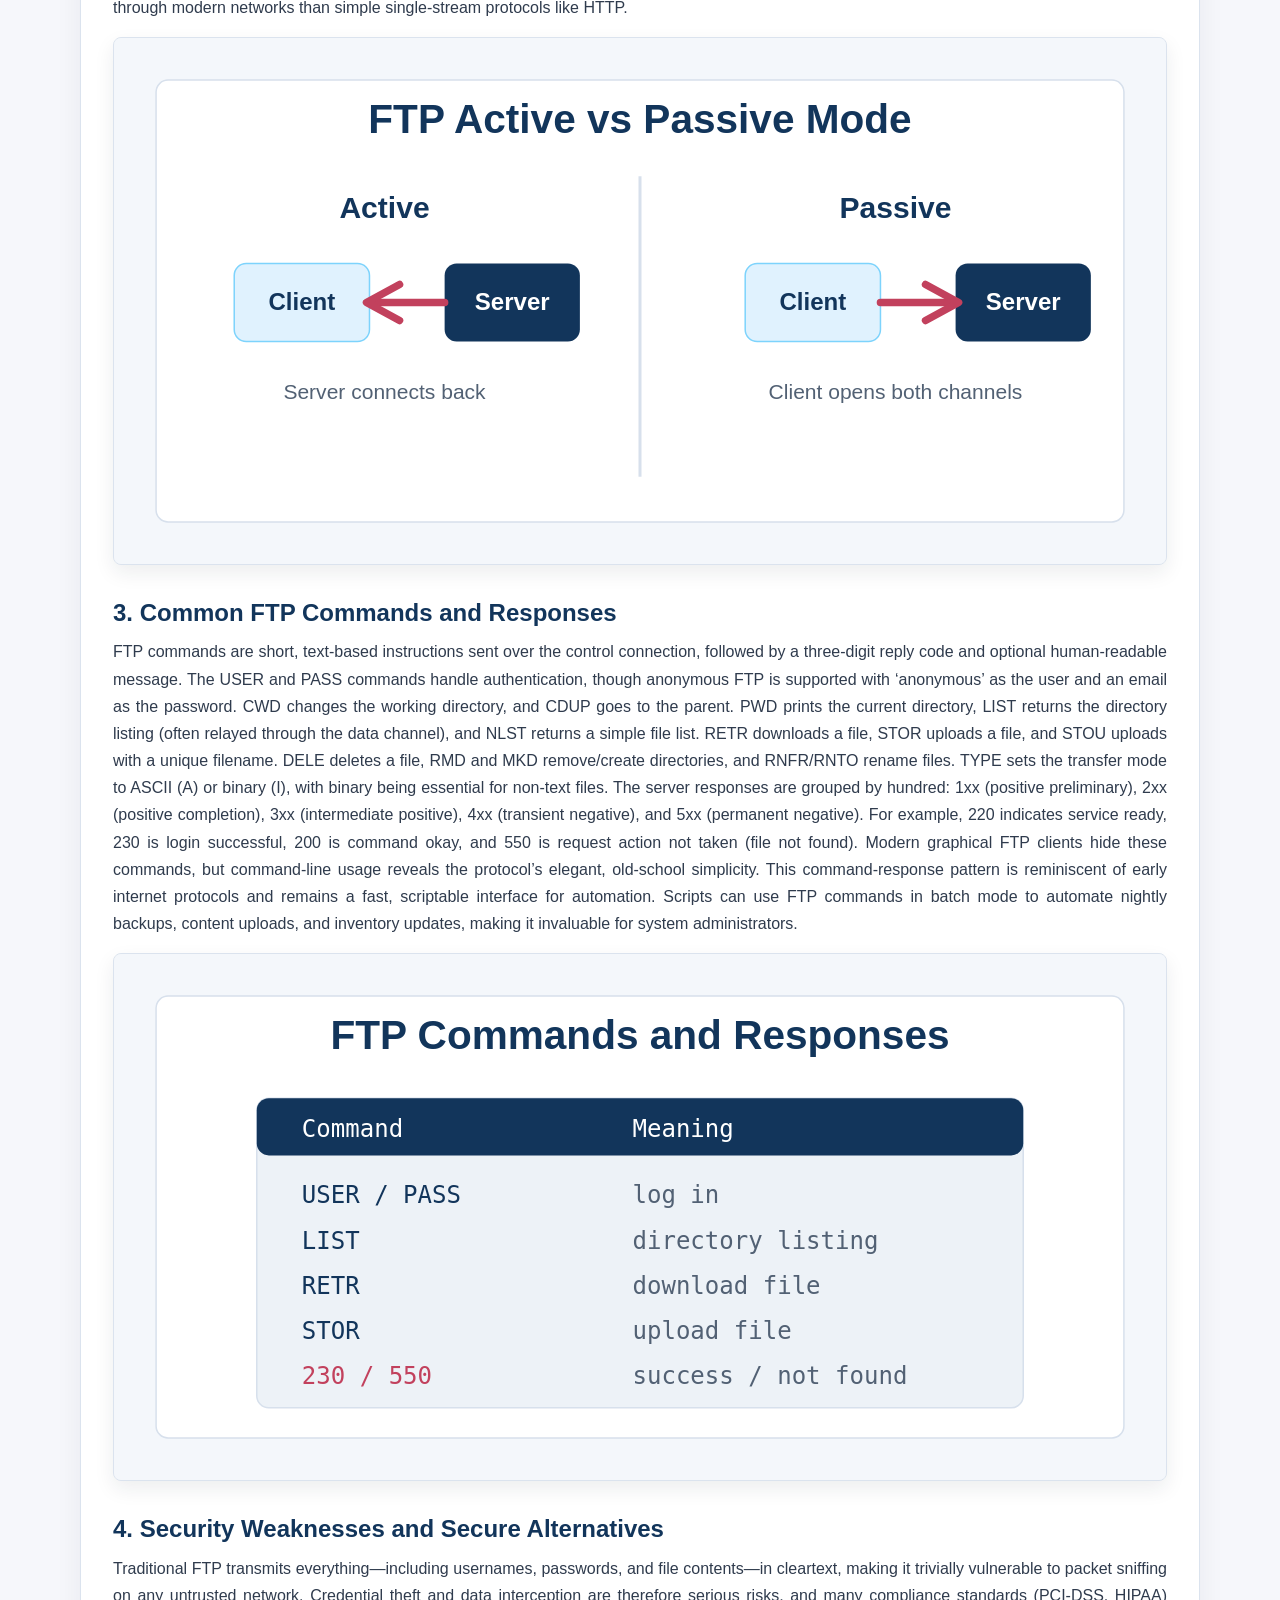
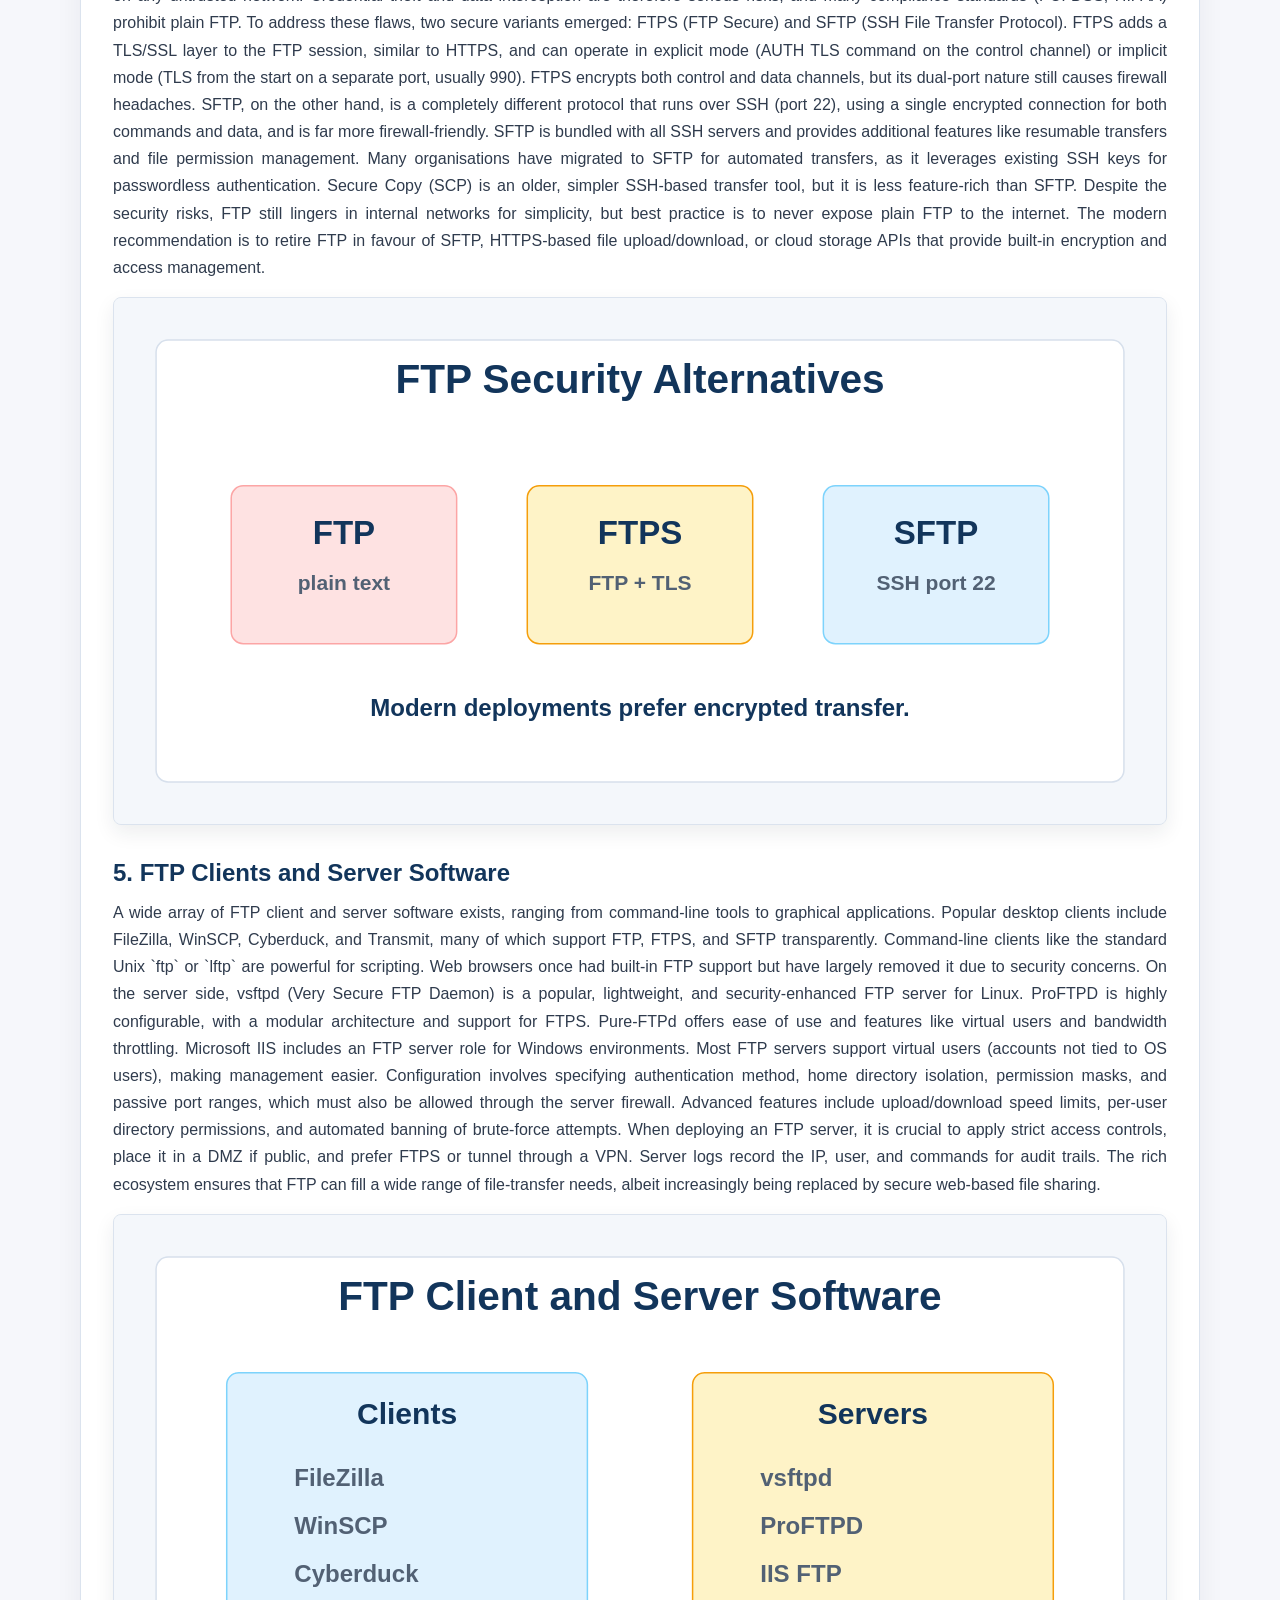
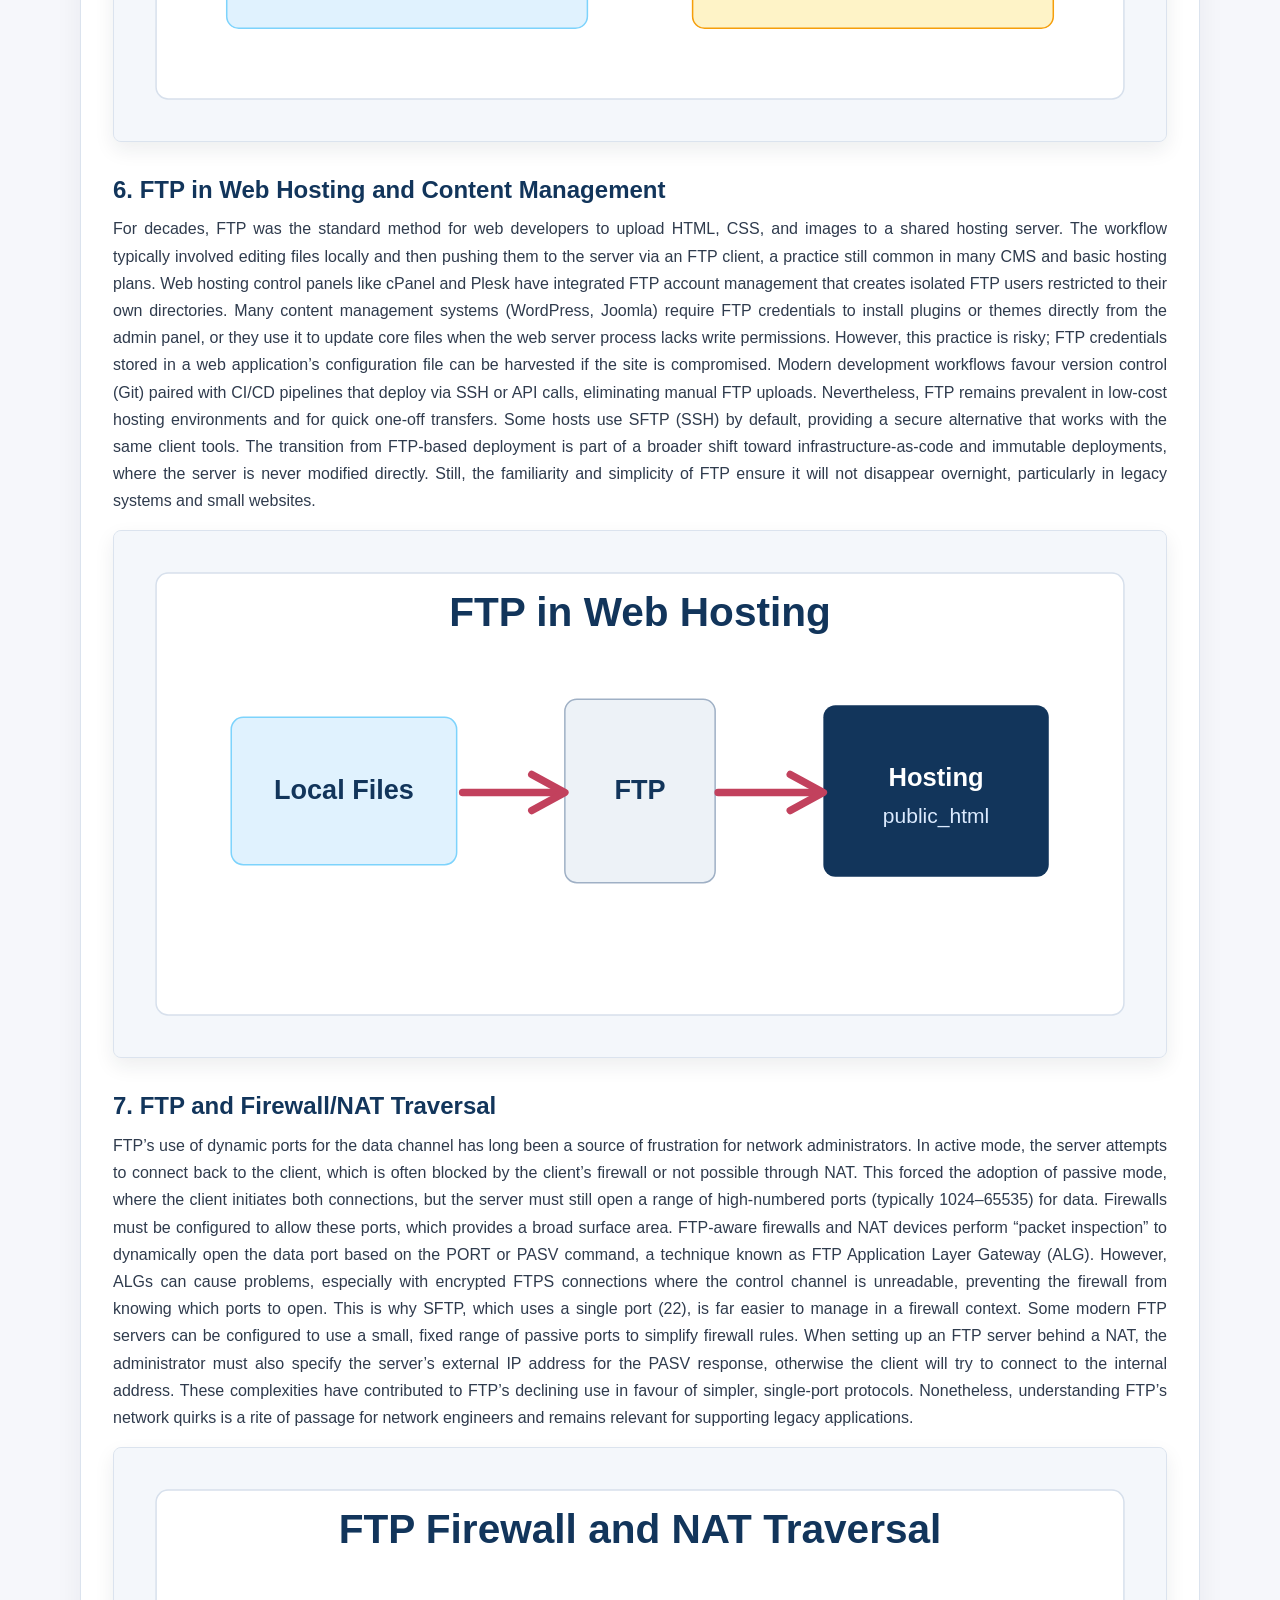
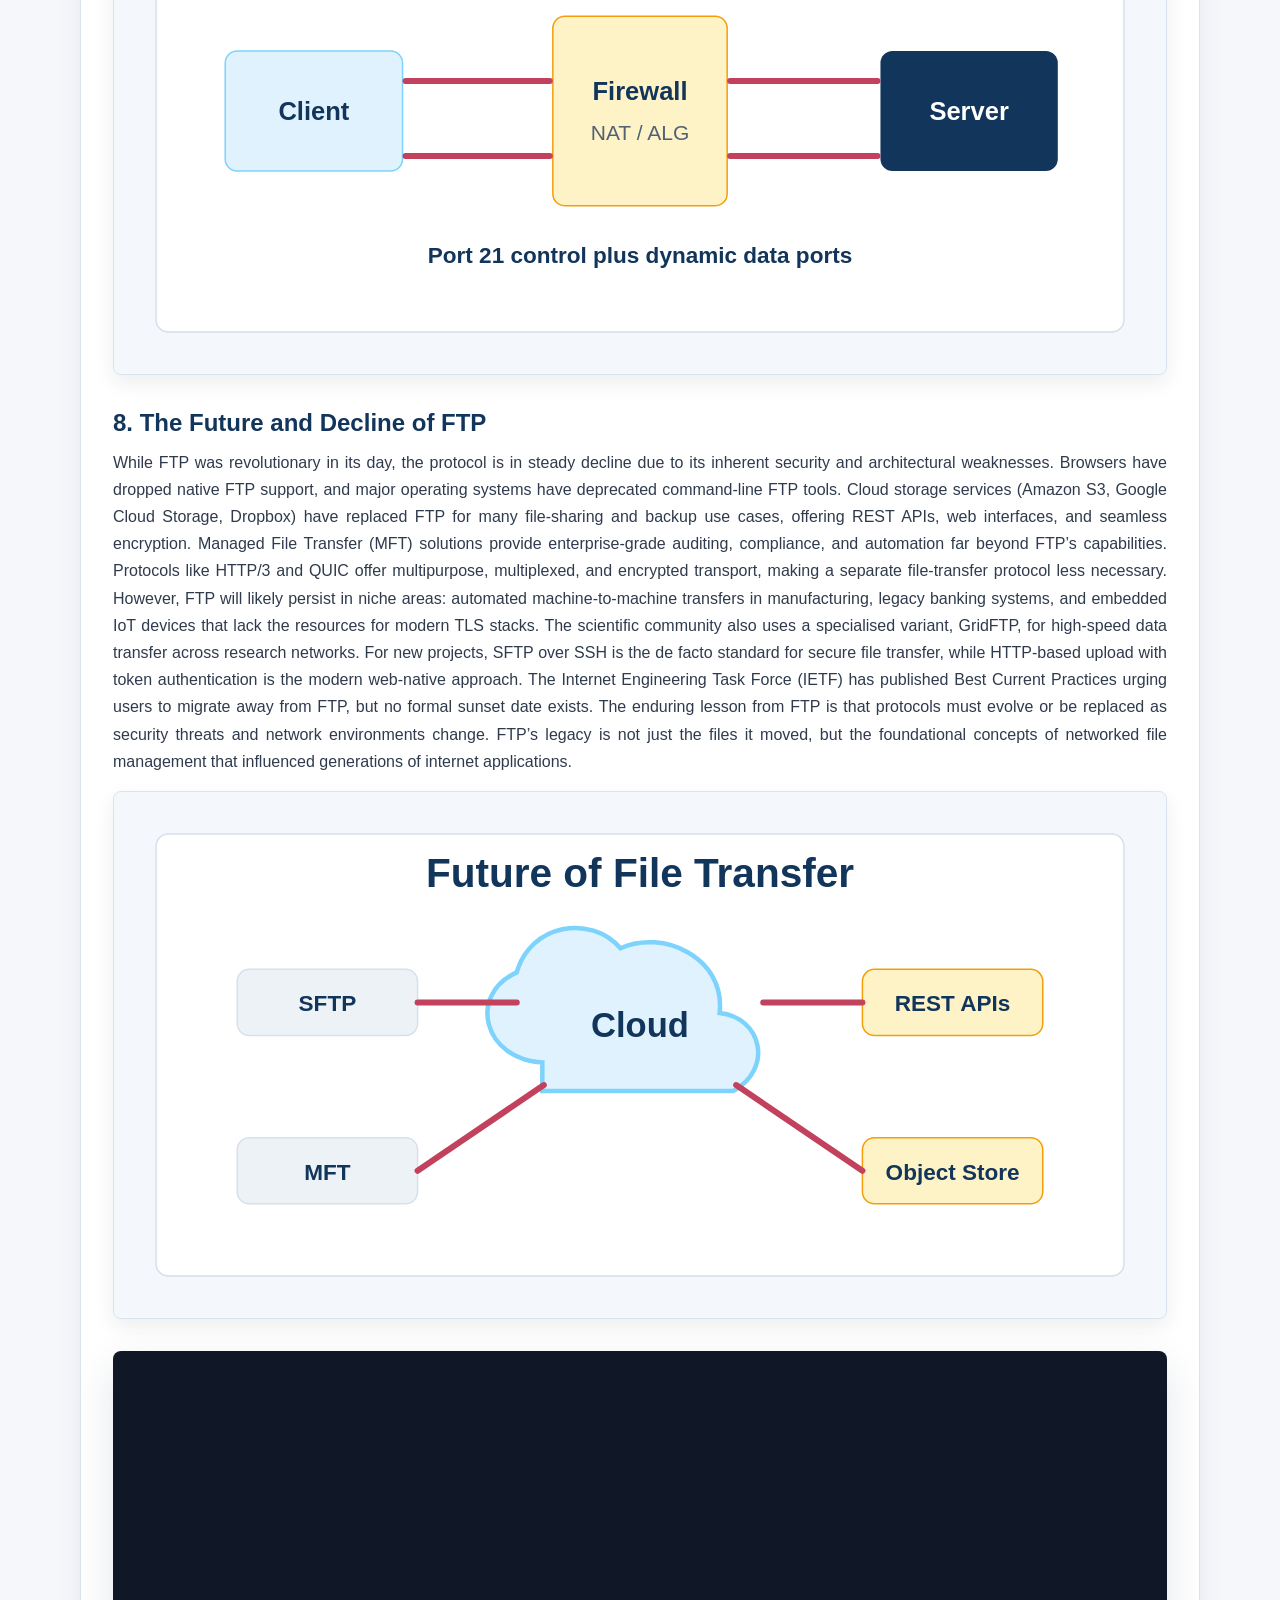
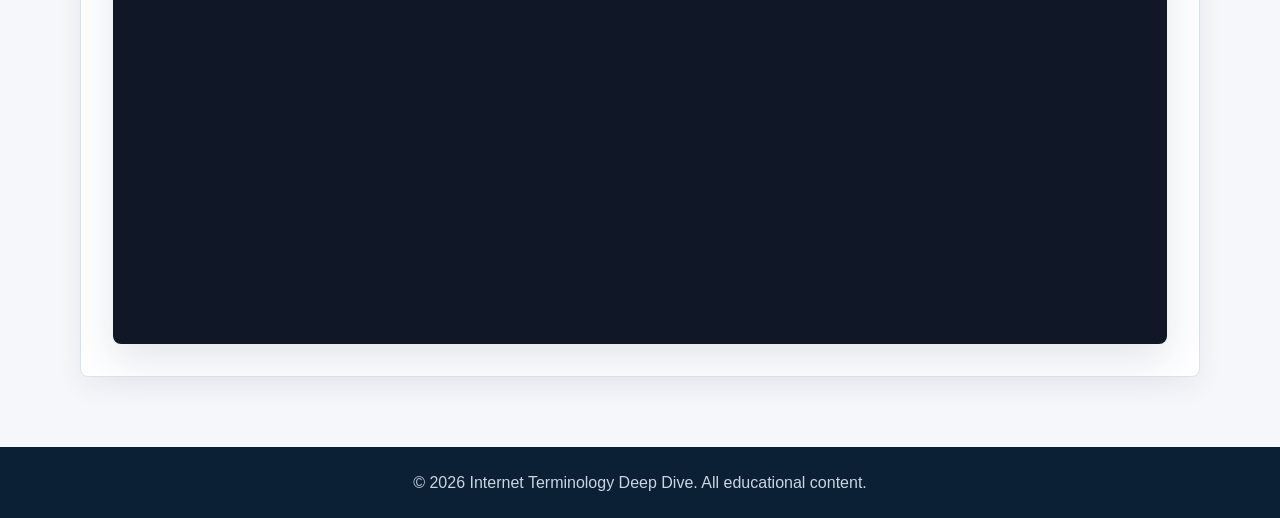
<file: FileTransferProtocol.html>
<!DOCTYPE html>
<html lang="en">
<head>
    <meta charset="UTF-8">
    <meta name="viewport" content="width=device-width, initial-scale=1.0">
    <title>FTP - Internet Terminology</title>
    <link rel="stylesheet" href="CSS/Style.css">
    <script defer src="JS/script.js"></script>
</head>
<body>
    <header>
        <div class="container header-container">
            <h1>Internet Terminology</h1>
            <button class="nav-toggle" type="button" aria-label="Toggle navigation" aria-expanded="false" aria-controls="site-nav">&#9776;</button>
        </div>
        <nav id="site-nav">
            <ul class="nav-list">
                <li><a href="index.html">Home</a></li>
                <li><a href="WorldWideWeb.html">World Wide Web</a></li>
                <li><a href="TCP%26IP.html">TCP/IP</a></li>
                <li><a href="WebBrowsers.html">Web Browsers</a></li>
                <li><a href="WebServers.html">Web Servers</a></li>
                <li><a href="URL.html">URL</a></li>
                <li><a href="DomainName.html">Domain Name</a></li>
                <li><a href="HTTP.html">HTTP</a></li>
                <li><a href="Intranet.html">Intranet</a></li>
                <li><a href="Extranet.html">Extranet</a></li>
                <li><a href="MultitierArchitecture.html">Multitier Architecture</a></li>
                <li><a href="FileTransferProtocol.html" class="active" aria-current="page">FTP</a></li>
                <li><a href="HTML.html">HTML</a></li>
                <li><a href="Web%20versions.html">Web Versions</a></li>
            </ul>
        </nav>
    </header>

    <main class="container">
        <article class="term-article">
            <h2>File Transfer Protocol (FTP)</h2>

            <div class="section-block">
                <h3>1. Introduction and History</h3>
                <p>The File Transfer Protocol, universally known as FTP, is one of the oldest application‑layer protocols in the TCP/IP suite, standardised in 1971 even before TCP and IP. It was designed for the efficient, reliable transfer of files between computers over a network, regardless of their operating system or file system. FTP predates the World Wide Web and was the primary method for downloading software, documents, and multimedia before HTTP gained popularity. It operates on a client‑server model where an FTP client initiates a connection to an FTP server, allowing the user to browse directories, upload, download, rename, and delete files. The protocol uses two separate TCP connections: a control connection for sending commands and a data connection for transferring the actual file content. FTP originally transmitted all data, including passwords, in clear text, which has become a major security concern in the modern era. Despite its age, FTP is still widely used in legacy systems, web hosting management, and automated batch file transfers. The protocol is defined in RFC 959, with numerous extensions added for firewalls, security, and performance. Its longevity is a testament to its simplicity and ubiquity; virtually every operating system includes an FTP client. However, the shift toward encrypted alternatives like SFTP and FTPS has been ongoing, and many organisations now deprecate plain FTP in favour of more secure methods. FTP’s design principles of a separate control and data channel influenced many later protocols, including HTTP when it adopted extended capabilities.</p>
                <img src="images/ftp-protocol-overview.svg" alt="FTP protocol communication" class="section-image">
            </div>

            <div class="section-block">
                <h3>2. How FTP Works: Control and Data Connections</h3>
                <p>FTP’s dual‑channel architecture is its most distinctive feature. The control connection is established first on TCP port 21, and all commands (USER, PASS, LIST, RETR, STOR, etc.) and responses are sent over this channel, remaining open for the entire session. The data connection is created dynamically for each file transfer or directory listing, using a separate port. FTP supports two modes for the data connection: active and passive. In active mode, the server initiates the data connection back to the client from port 20 to a random high port on the client, which often fails when the client is behind a firewall or NAT. Passive mode was introduced to solve this: the client initiates both connections, sending a PASV command, and the server opens a random port and tells the client to connect to it. Passive mode is the default in most modern FTP clients and is firewall‑friendly. During a file transfer, the control connection remains idle, but if it closes, the data transfer is aborted. The protocol supports multiple data representations (ASCII, binary/EBCDIC) and file structures (record‑oriented, page‑oriented), though modern usage almost exclusively uses binary/image type to preserve file integrity. Large files are transmitted in a stream of bytes without built‑in compression, but modern FTP servers support MODE Z for on‑the‑fly gzip compression. Understanding the dual‑connection model is crucial for configuring firewalls and load balancers, which must allow the dynamic data ports. This architecture, while ingenious for its time, is one reason why FTP is more complex to secure and tunnel through modern networks than simple single‑stream protocols like HTTP.</p>
                <img src="images/ftp-active-passive-mode.svg" alt="FTP active and passive mode diagram" class="section-image">
            </div>

            <div class="section-block">
                <h3>3. Common FTP Commands and Responses</h3>
                <p>FTP commands are short, text‑based instructions sent over the control connection, followed by a three‑digit reply code and optional human‑readable message. The USER and PASS commands handle authentication, though anonymous FTP is supported with ‘anonymous’ as the user and an email as the password. CWD changes the working directory, and CDUP goes to the parent. PWD prints the current directory, LIST returns the directory listing (often relayed through the data channel), and NLST returns a simple file list. RETR downloads a file, STOR uploads a file, and STOU uploads with a unique filename. DELE deletes a file, RMD and MKD remove/create directories, and RNFR/RNTO rename files. TYPE sets the transfer mode to ASCII (A) or binary (I), with binary being essential for non‑text files. The server responses are grouped by hundred: 1xx (positive preliminary), 2xx (positive completion), 3xx (intermediate positive), 4xx (transient negative), and 5xx (permanent negative). For example, 220 indicates service ready, 230 is login successful, 200 is command okay, and 550 is request action not taken (file not found). Modern graphical FTP clients hide these commands, but command‑line usage reveals the protocol’s elegant, old‑school simplicity. This command‑response pattern is reminiscent of early internet protocols and remains a fast, scriptable interface for automation. Scripts can use FTP commands in batch mode to automate nightly backups, content uploads, and inventory updates, making it invaluable for system administrators.</p>
                <img src="images/ftp-commands-listing.svg" alt="FTP commands and responses table" class="section-image">
            </div>

            <div class="section-block">
                <h3>4. Security Weaknesses and Secure Alternatives</h3>
                <p>Traditional FTP transmits everything—including usernames, passwords, and file contents—in cleartext, making it trivially vulnerable to packet sniffing on any untrusted network. Credential theft and data interception are therefore serious risks, and many compliance standards (PCI‑DSS, HIPAA) prohibit plain FTP. To address these flaws, two secure variants emerged: FTPS (FTP Secure) and SFTP (SSH File Transfer Protocol). FTPS adds a TLS/SSL layer to the FTP session, similar to HTTPS, and can operate in explicit mode (AUTH TLS command on the control channel) or implicit mode (TLS from the start on a separate port, usually 990). FTPS encrypts both control and data channels, but its dual‑port nature still causes firewall headaches. SFTP, on the other hand, is a completely different protocol that runs over SSH (port 22), using a single encrypted connection for both commands and data, and is far more firewall‑friendly. SFTP is bundled with all SSH servers and provides additional features like resumable transfers and file permission management. Many organisations have migrated to SFTP for automated transfers, as it leverages existing SSH keys for passwordless authentication. Secure Copy (SCP) is an older, simpler SSH‑based transfer tool, but it is less feature‑rich than SFTP. Despite the security risks, FTP still lingers in internal networks for simplicity, but best practice is to never expose plain FTP to the internet. The modern recommendation is to retire FTP in favour of SFTP, HTTPS‑based file upload/download, or cloud storage APIs that provide built‑in encryption and access management.</p>
                <img src="images/ftp-security-alternatives.svg" alt="FTPS vs SFTP comparison" class="section-image">
            </div>

            <div class="section-block">
                <h3>5. FTP Clients and Server Software</h3>
                <p>A wide array of FTP client and server software exists, ranging from command‑line tools to graphical applications. Popular desktop clients include FileZilla, WinSCP, Cyberduck, and Transmit, many of which support FTP, FTPS, and SFTP transparently. Command‑line clients like the standard Unix `ftp` or `lftp` are powerful for scripting. Web browsers once had built‑in FTP support but have largely removed it due to security concerns. On the server side, vsftpd (Very Secure FTP Daemon) is a popular, lightweight, and security‑enhanced FTP server for Linux. ProFTPD is highly configurable, with a modular architecture and support for FTPS. Pure‑FTPd offers ease of use and features like virtual users and bandwidth throttling. Microsoft IIS includes an FTP server role for Windows environments. Most FTP servers support virtual users (accounts not tied to OS users), making management easier. Configuration involves specifying authentication method, home directory isolation, permission masks, and passive port ranges, which must also be allowed through the server firewall. Advanced features include upload/download speed limits, per‑user directory permissions, and automated banning of brute‑force attempts. When deploying an FTP server, it is crucial to apply strict access controls, place it in a DMZ if public, and prefer FTPS or tunnel through a VPN. Server logs record the IP, user, and commands for audit trails. The rich ecosystem ensures that FTP can fill a wide range of file‑transfer needs, albeit increasingly being replaced by secure web‑based file sharing.</p>
                <img src="images/ftp-client-server-software.svg" alt="FTP client and server software logos" class="section-image">
            </div>

            <div class="section-block">
                <h3>6. FTP in Web Hosting and Content Management</h3>
                <p>For decades, FTP was the standard method for web developers to upload HTML, CSS, and images to a shared hosting server. The workflow typically involved editing files locally and then pushing them to the server via an FTP client, a practice still common in many CMS and basic hosting plans. Web hosting control panels like cPanel and Plesk have integrated FTP account management that creates isolated FTP users restricted to their own directories. Many content management systems (WordPress, Joomla) require FTP credentials to install plugins or themes directly from the admin panel, or they use it to update core files when the web server process lacks write permissions. However, this practice is risky; FTP credentials stored in a web application’s configuration file can be harvested if the site is compromised. Modern development workflows favour version control (Git) paired with CI/CD pipelines that deploy via SSH or API calls, eliminating manual FTP uploads. Nevertheless, FTP remains prevalent in low‑cost hosting environments and for quick one‑off transfers. Some hosts use SFTP (SSH) by default, providing a secure alternative that works with the same client tools. The transition from FTP‑based deployment is part of a broader shift toward infrastructure‑as‑code and immutable deployments, where the server is never modified directly. Still, the familiarity and simplicity of FTP ensure it will not disappear overnight, particularly in legacy systems and small websites.</p>
                <img src="images/ftp-web-hosting-upload.svg" alt="FTP website deployment concept" class="section-image">
            </div>

            <div class="section-block">
                <h3>7. FTP and Firewall/NAT Traversal</h3>
                <p>FTP’s use of dynamic ports for the data channel has long been a source of frustration for network administrators. In active mode, the server attempts to connect back to the client, which is often blocked by the client’s firewall or not possible through NAT. This forced the adoption of passive mode, where the client initiates both connections, but the server must still open a range of high‑numbered ports (typically 1024–65535) for data. Firewalls must be configured to allow these ports, which provides a broad surface area. FTP‑aware firewalls and NAT devices perform “packet inspection” to dynamically open the data port based on the PORT or PASV command, a technique known as FTP Application Layer Gateway (ALG). However, ALGs can cause problems, especially with encrypted FTPS connections where the control channel is unreadable, preventing the firewall from knowing which ports to open. This is why SFTP, which uses a single port (22), is far easier to manage in a firewall context. Some modern FTP servers can be configured to use a small, fixed range of passive ports to simplify firewall rules. When setting up an FTP server behind a NAT, the administrator must also specify the server’s external IP address for the PASV response, otherwise the client will try to connect to the internal address. These complexities have contributed to FTP’s declining use in favour of simpler, single‑port protocols. Nonetheless, understanding FTP’s network quirks is a rite of passage for network engineers and remains relevant for supporting legacy applications.</p>
                <img src="images/ftp-firewall-nat.svg" alt="FTP firewall and NAT traversal" class="section-image">
            </div>

            <div class="section-block">
                <h3>8. The Future and Decline of FTP</h3>
                <p>While FTP was revolutionary in its day, the protocol is in steady decline due to its inherent security and architectural weaknesses. Browsers have dropped native FTP support, and major operating systems have deprecated command‑line FTP tools. Cloud storage services (Amazon S3, Google Cloud Storage, Dropbox) have replaced FTP for many file‑sharing and backup use cases, offering REST APIs, web interfaces, and seamless encryption. Managed File Transfer (MFT) solutions provide enterprise‑grade auditing, compliance, and automation far beyond FTP’s capabilities. Protocols like HTTP/3 and QUIC offer multipurpose, multiplexed, and encrypted transport, making a separate file‑transfer protocol less necessary. However, FTP will likely persist in niche areas: automated machine‑to‑machine transfers in manufacturing, legacy banking systems, and embedded IoT devices that lack the resources for modern TLS stacks. The scientific community also uses a specialised variant, GridFTP, for high‑speed data transfer across research networks. For new projects, SFTP over SSH is the de facto standard for secure file transfer, while HTTP‑based upload with token authentication is the modern web‑native approach. The Internet Engineering Task Force (IETF) has published Best Current Practices urging users to migrate away from FTP, but no formal sunset date exists. The enduring lesson from FTP is that protocols must evolve or be replaced as security threats and network environments change. FTP’s legacy is not just the files it moved, but the foundational concepts of networked file management that influenced generations of internet applications.</p>
                <img src="images/future-file-transfer-cloud.svg" alt="FTP decline and cloud storage rise" class="section-image">
            </div>

            <div class="video-container">
                <iframe width="560" height="315" src="https://www.youtube-nocookie.com/embed/L9aZpg0ip70" title="FTP Explained" allow="accelerometer; autoplay; clipboard-write; encrypted-media; gyroscope; picture-in-picture" allowfullscreen></iframe>
            </div>
        </article>
    </main>

    <footer>
        <div class="container">
            <p>&copy; 2026 Internet Terminology Deep Dive. All educational content.</p>
        </div>
    </footer>
</body>
</html>
</file>
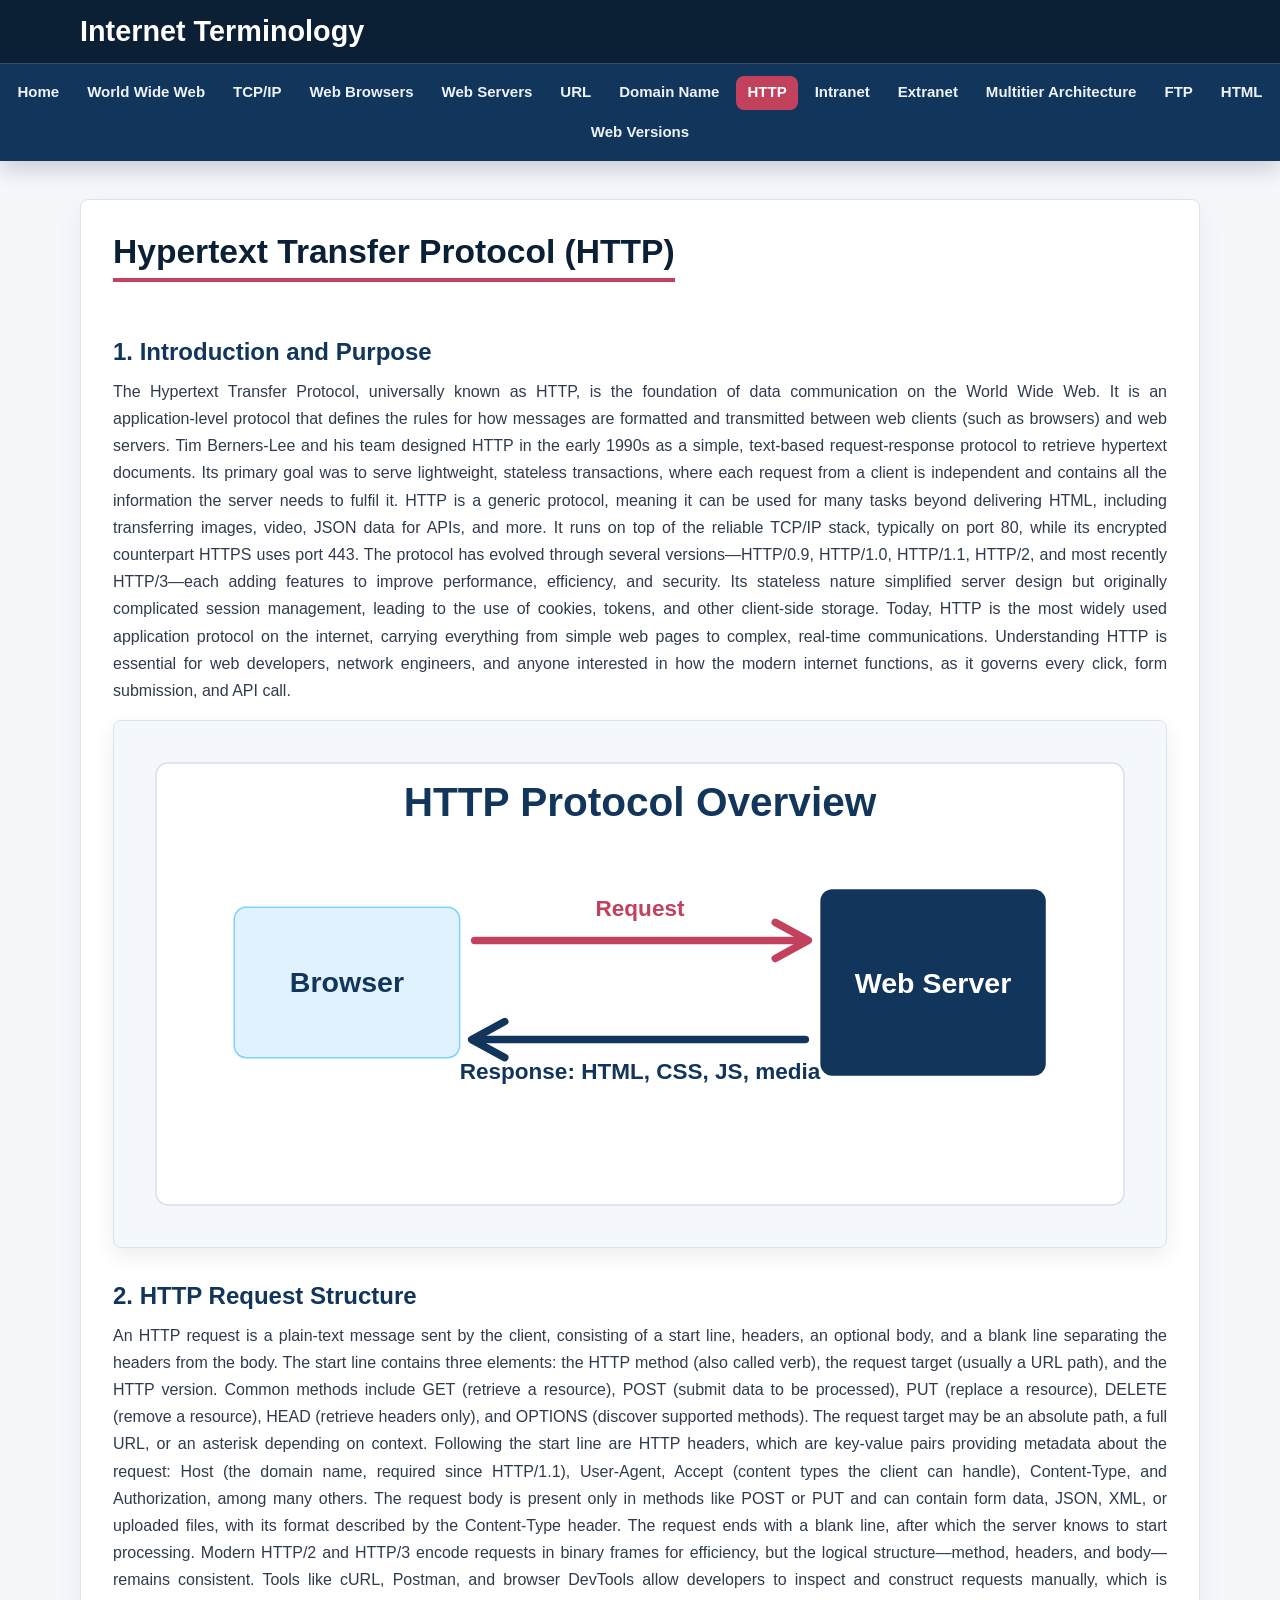
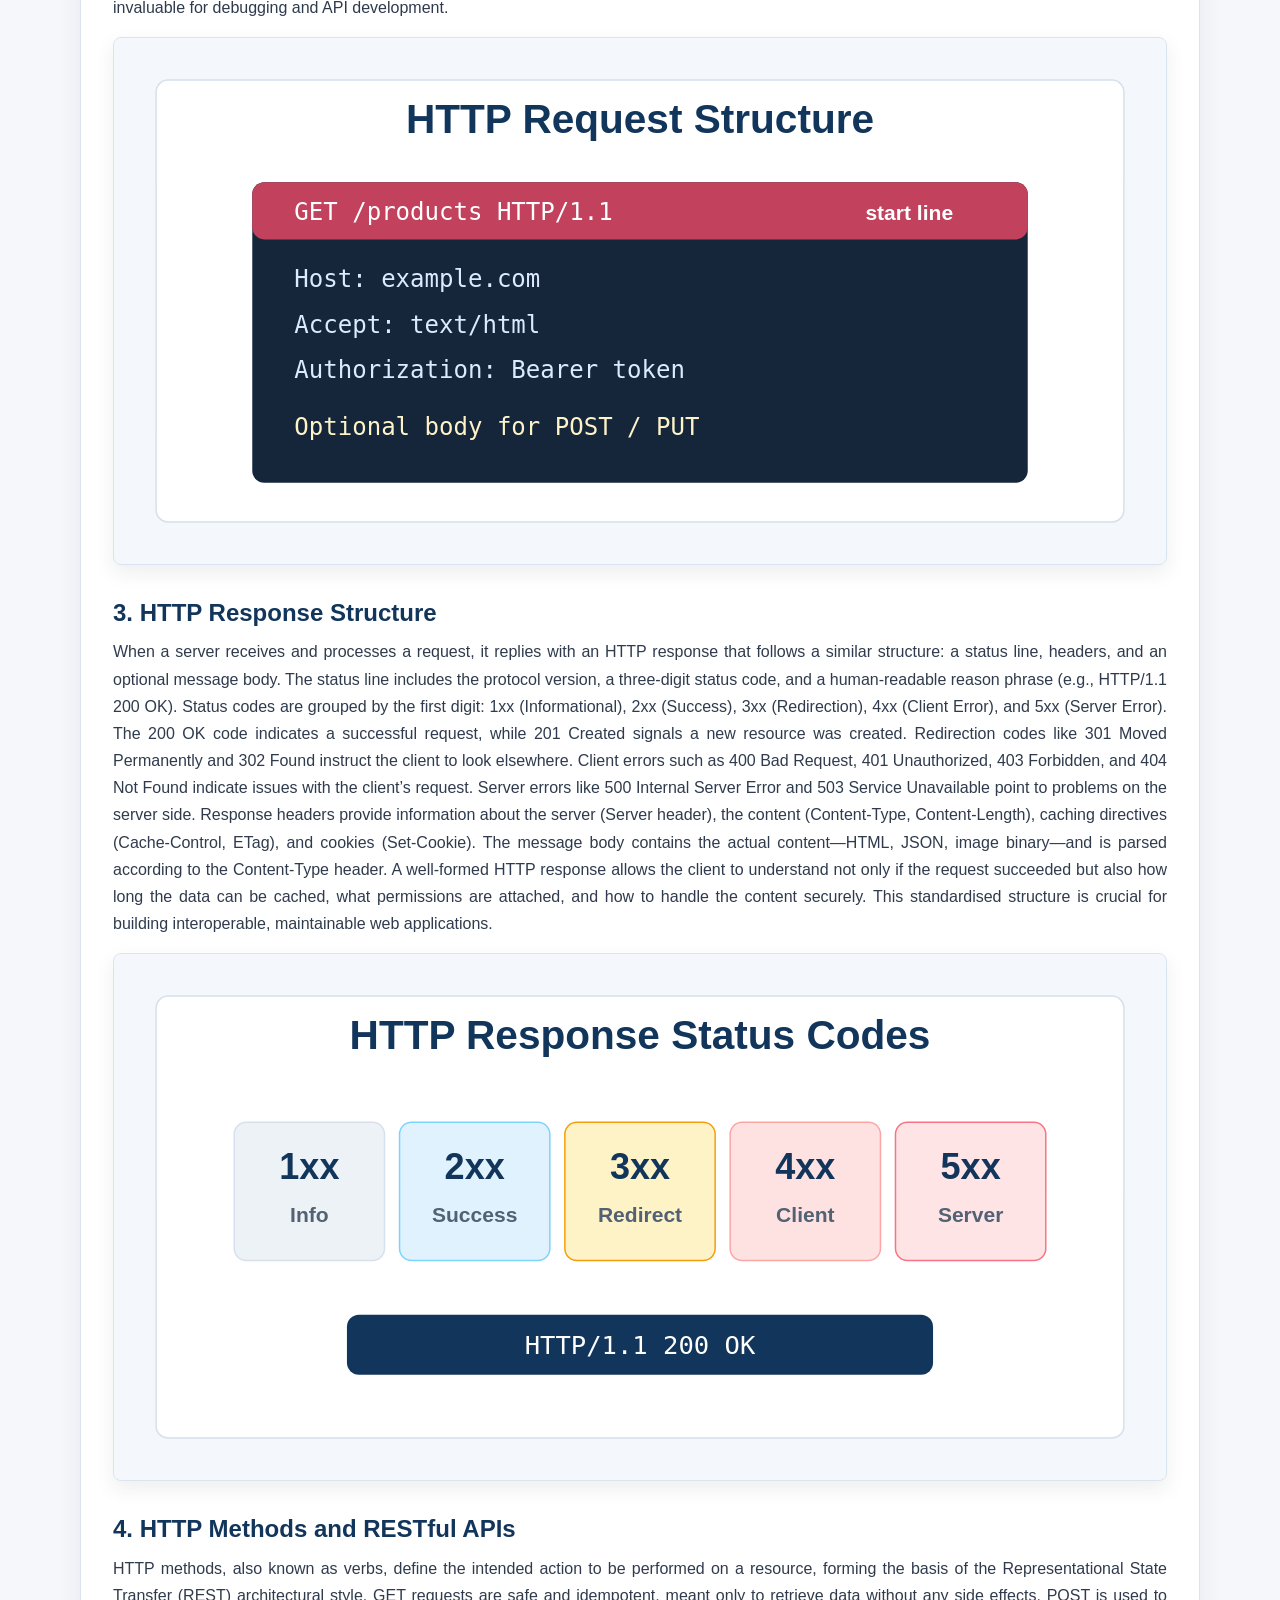
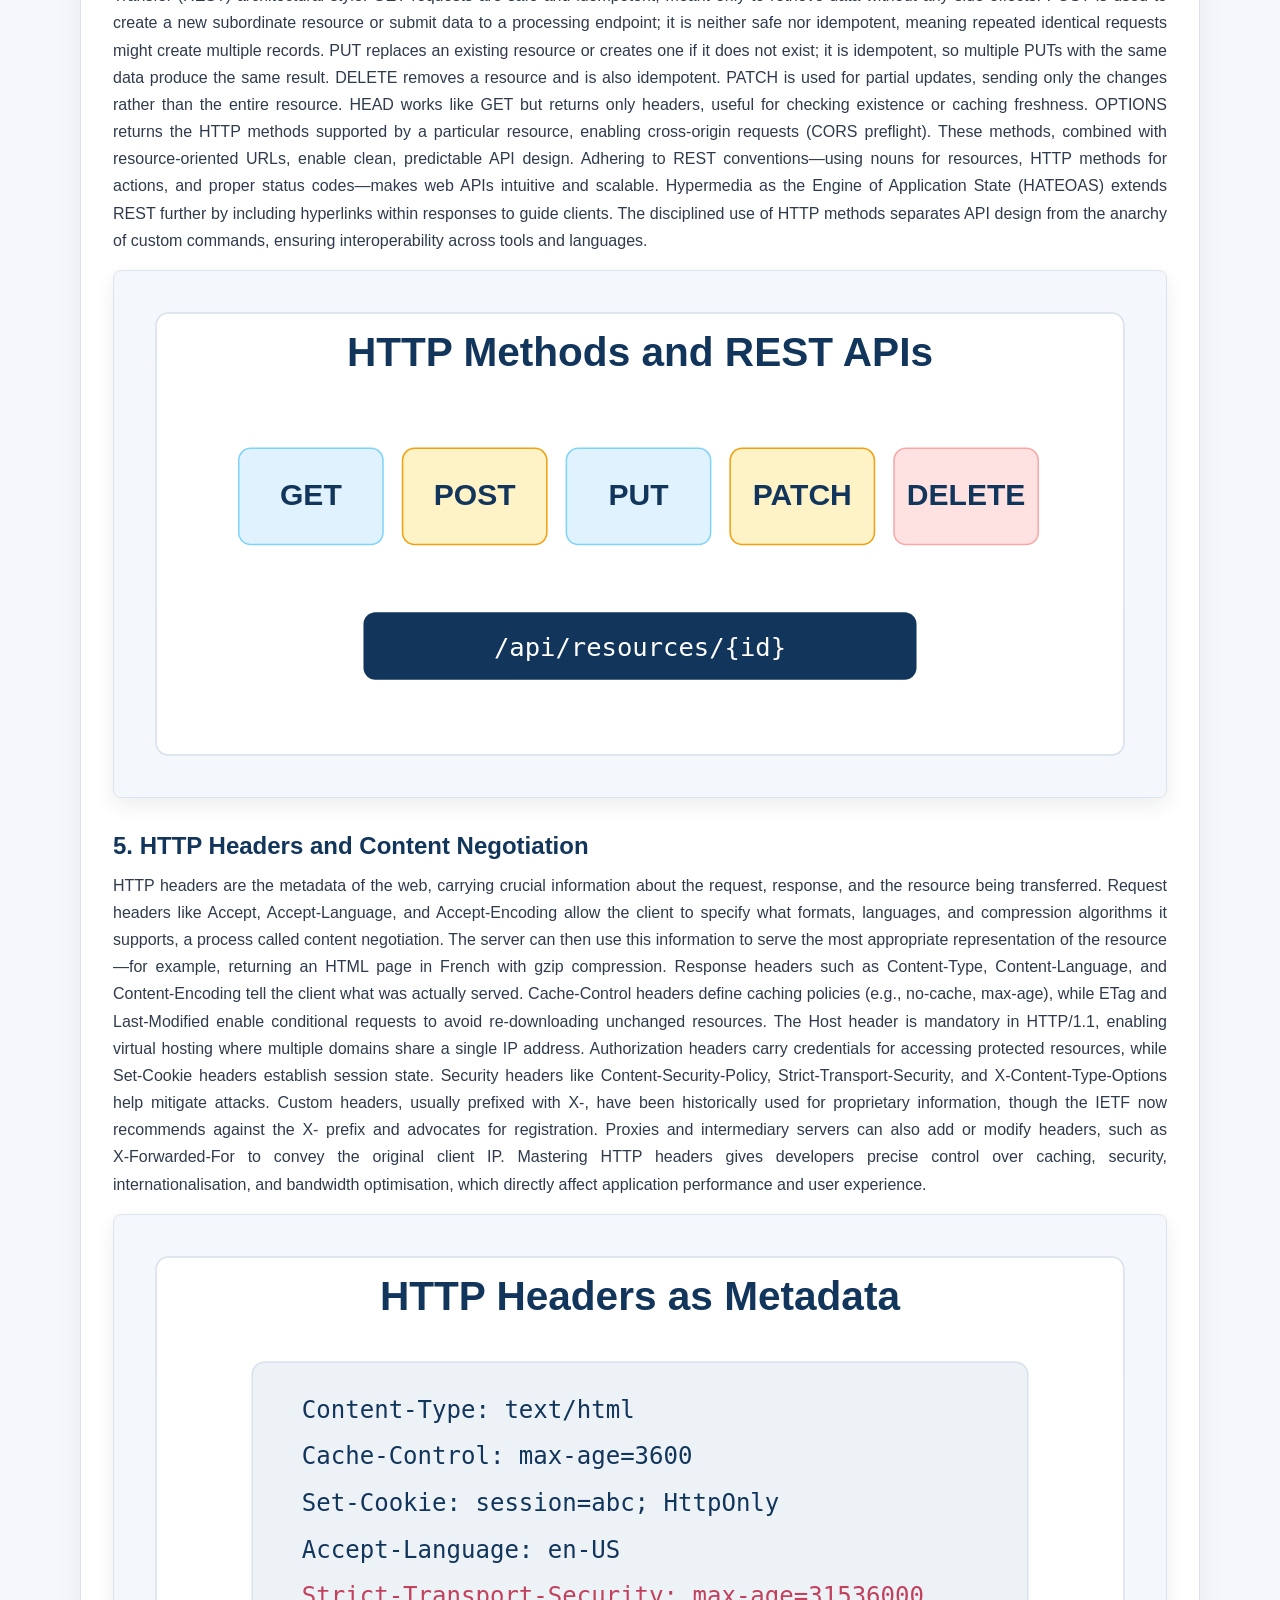
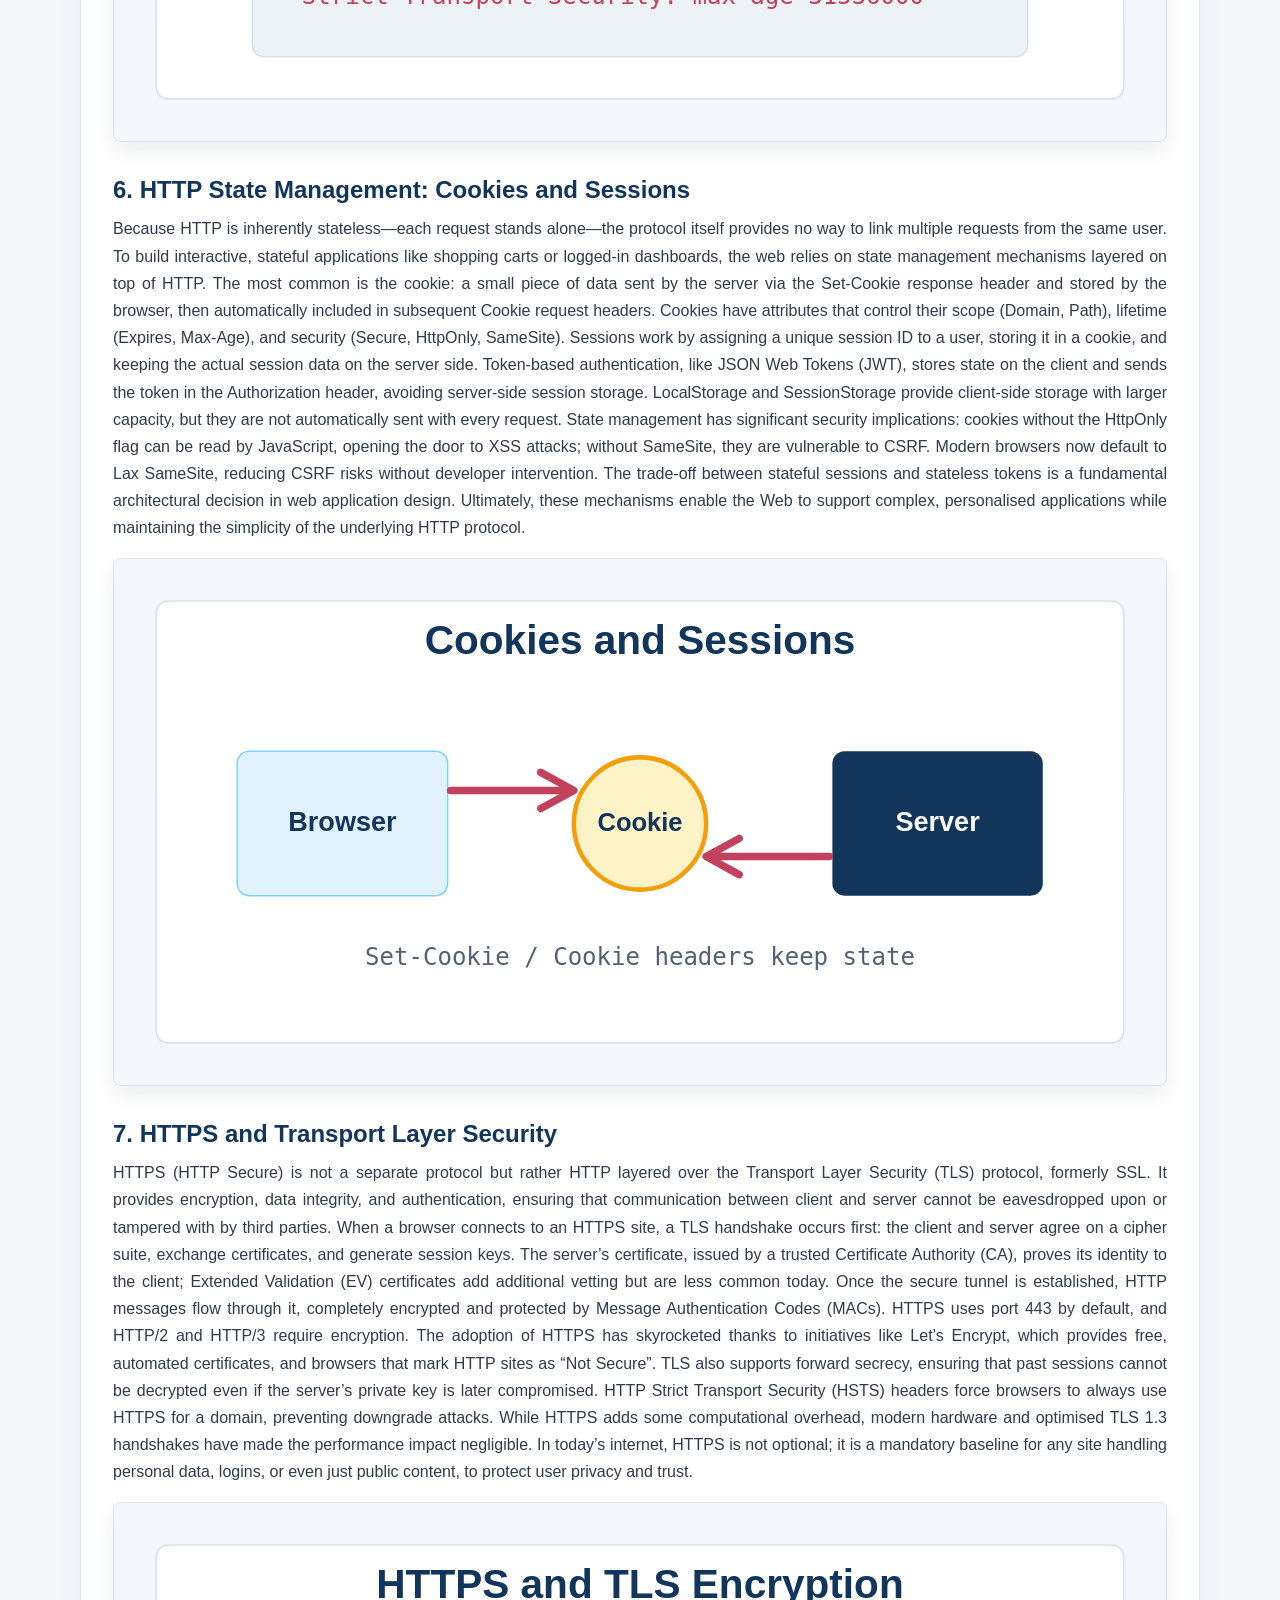
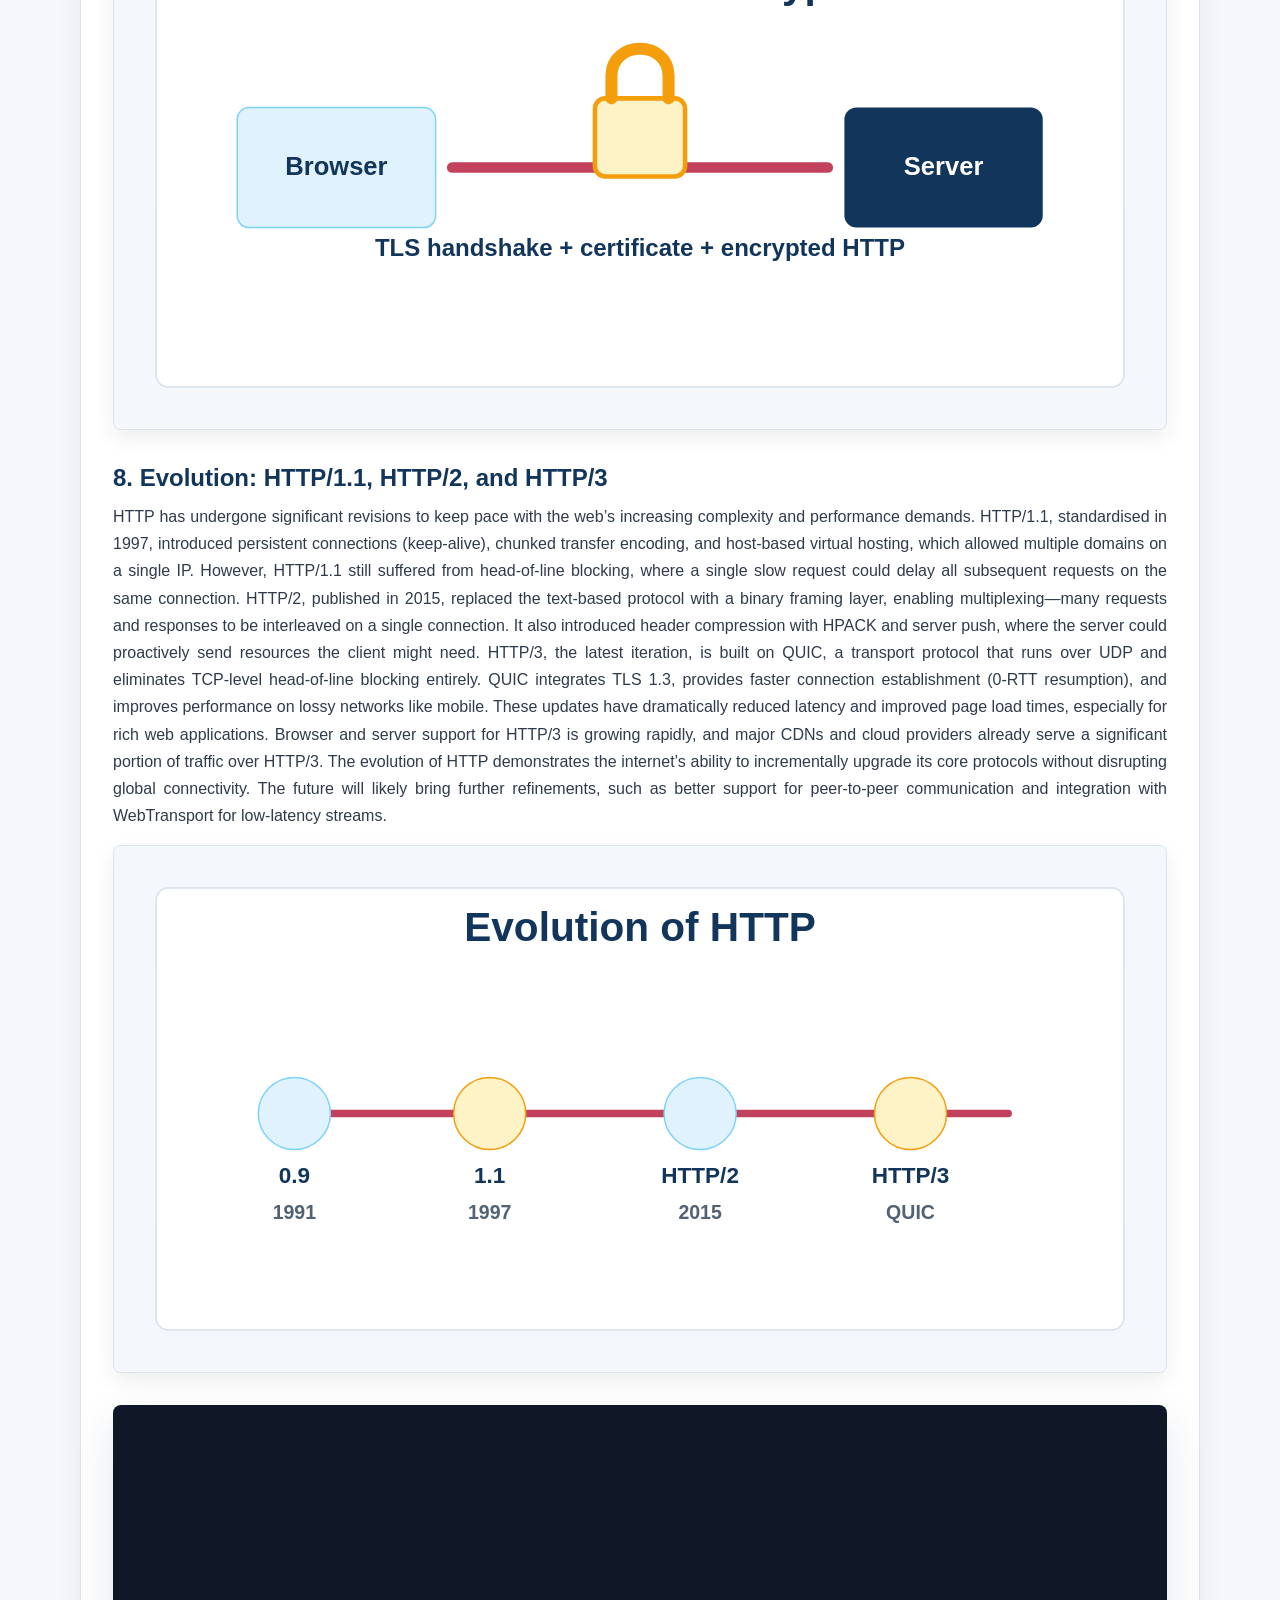
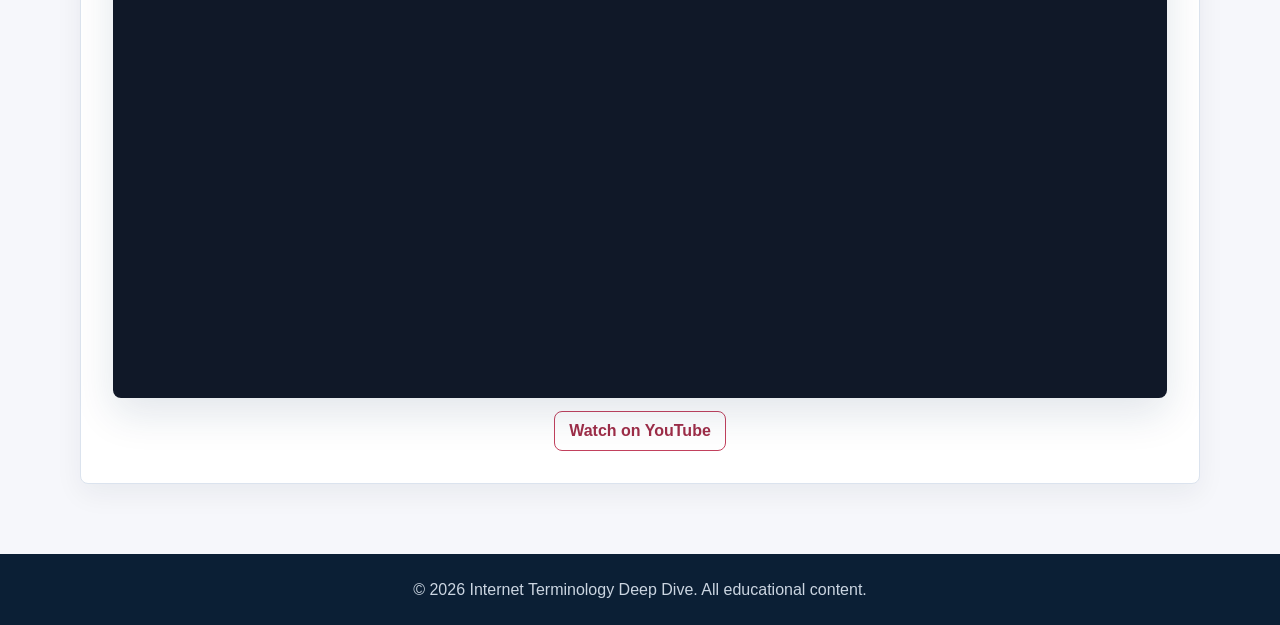
<file: HTTP.html>
<!DOCTYPE html>
<html lang="en">
<head>
    <meta charset="UTF-8">
    <meta name="viewport" content="width=device-width, initial-scale=1.0">
    <title>HTTP - Internet Terminology</title>
    <link rel="stylesheet" href="CSS/Style.css">
    <script defer src="JS/script.js"></script>
</head>
<body>
    <header>
        <div class="container header-container">
            <h1>Internet Terminology</h1>
            <button class="nav-toggle" type="button" aria-label="Toggle navigation" aria-expanded="false" aria-controls="site-nav">&#9776;</button>
        </div>
        <nav id="site-nav">
            <ul class="nav-list">
                <li><a href="index.html">Home</a></li>
                <li><a href="WorldWideWeb.html">World Wide Web</a></li>
                <li><a href="TCP%26IP.html">TCP/IP</a></li>
                <li><a href="WebBrowsers.html">Web Browsers</a></li>
                <li><a href="WebServers.html">Web Servers</a></li>
                <li><a href="URL.html">URL</a></li>
                <li><a href="DomainName.html">Domain Name</a></li>
                <li><a href="HTTP.html" class="active" aria-current="page">HTTP</a></li>
                <li><a href="Intranet.html">Intranet</a></li>
                <li><a href="Extranet.html">Extranet</a></li>
                <li><a href="MultitierArchitecture.html">Multitier Architecture</a></li>
                <li><a href="FileTransferProtocol.html">FTP</a></li>
                <li><a href="HTML.html">HTML</a></li>
                <li><a href="Web%20versions.html">Web Versions</a></li>
            </ul>
        </nav>
    </header>

    <main class="container">
        <article class="term-article">
            <h2>Hypertext Transfer Protocol (HTTP)</h2>

            <div class="section-block">
                <h3>1. Introduction and Purpose</h3>
                <p>The Hypertext Transfer Protocol, universally known as HTTP, is the foundation of data communication on the World Wide Web. It is an application‑level protocol that defines the rules for how messages are formatted and transmitted between web clients (such as browsers) and web servers. Tim Berners‑Lee and his team designed HTTP in the early 1990s as a simple, text‑based request‑response protocol to retrieve hypertext documents. Its primary goal was to serve lightweight, stateless transactions, where each request from a client is independent and contains all the information the server needs to fulfil it. HTTP is a generic protocol, meaning it can be used for many tasks beyond delivering HTML, including transferring images, video, JSON data for APIs, and more. It runs on top of the reliable TCP/IP stack, typically on port 80, while its encrypted counterpart HTTPS uses port 443. The protocol has evolved through several versions—HTTP/0.9, HTTP/1.0, HTTP/1.1, HTTP/2, and most recently HTTP/3—each adding features to improve performance, efficiency, and security. Its stateless nature simplified server design but originally complicated session management, leading to the use of cookies, tokens, and other client‑side storage. Today, HTTP is the most widely used application protocol on the internet, carrying everything from simple web pages to complex, real‑time communications. Understanding HTTP is essential for web developers, network engineers, and anyone interested in how the modern internet functions, as it governs every click, form submission, and API call.</p>
                <img src="images/http-protocol-overview.svg" alt="HTTP communication between client and server" class="section-image">
            </div>

            <div class="section-block">
                <h3>2. HTTP Request Structure</h3>
                <p>An HTTP request is a plain‑text message sent by the client, consisting of a start line, headers, an optional body, and a blank line separating the headers from the body. The start line contains three elements: the HTTP method (also called verb), the request target (usually a URL path), and the HTTP version. Common methods include GET (retrieve a resource), POST (submit data to be processed), PUT (replace a resource), DELETE (remove a resource), HEAD (retrieve headers only), and OPTIONS (discover supported methods). The request target may be an absolute path, a full URL, or an asterisk depending on context. Following the start line are HTTP headers, which are key‑value pairs providing metadata about the request: Host (the domain name, required since HTTP/1.1), User‑Agent, Accept (content types the client can handle), Content‑Type, and Authorization, among many others. The request body is present only in methods like POST or PUT and can contain form data, JSON, XML, or uploaded files, with its format described by the Content‑Type header. The request ends with a blank line, after which the server knows to start processing. Modern HTTP/2 and HTTP/3 encode requests in binary frames for efficiency, but the logical structure—method, headers, and body—remains consistent. Tools like cURL, Postman, and browser DevTools allow developers to inspect and construct requests manually, which is invaluable for debugging and API development.</p>
                <img src="images/http-request-format.svg" alt="Anatomy of an HTTP request" class="section-image">
            </div>

            <div class="section-block">
                <h3>3. HTTP Response Structure</h3>
                <p>When a server receives and processes a request, it replies with an HTTP response that follows a similar structure: a status line, headers, and an optional message body. The status line includes the protocol version, a three‑digit status code, and a human‑readable reason phrase (e.g., HTTP/1.1 200 OK). Status codes are grouped by the first digit: 1xx (Informational), 2xx (Success), 3xx (Redirection), 4xx (Client Error), and 5xx (Server Error). The 200 OK code indicates a successful request, while 201 Created signals a new resource was created. Redirection codes like 301 Moved Permanently and 302 Found instruct the client to look elsewhere. Client errors such as 400 Bad Request, 401 Unauthorized, 403 Forbidden, and 404 Not Found indicate issues with the client’s request. Server errors like 500 Internal Server Error and 503 Service Unavailable point to problems on the server side. Response headers provide information about the server (Server header), the content (Content‑Type, Content‑Length), caching directives (Cache‑Control, ETag), and cookies (Set‑Cookie). The message body contains the actual content—HTML, JSON, image binary—and is parsed according to the Content‑Type header. A well‑formed HTTP response allows the client to understand not only if the request succeeded but also how long the data can be cached, what permissions are attached, and how to handle the content securely. This standardised structure is crucial for building interoperable, maintainable web applications.</p>
                <img src="images/http-response-status-codes.svg" alt="HTTP response status codes table" class="section-image">
            </div>

            <div class="section-block">
                <h3>4. HTTP Methods and RESTful APIs</h3>
                <p>HTTP methods, also known as verbs, define the intended action to be performed on a resource, forming the basis of the Representational State Transfer (REST) architectural style. GET requests are safe and idempotent, meant only to retrieve data without any side effects. POST is used to create a new subordinate resource or submit data to a processing endpoint; it is neither safe nor idempotent, meaning repeated identical requests might create multiple records. PUT replaces an existing resource or creates one if it does not exist; it is idempotent, so multiple PUTs with the same data produce the same result. DELETE removes a resource and is also idempotent. PATCH is used for partial updates, sending only the changes rather than the entire resource. HEAD works like GET but returns only headers, useful for checking existence or caching freshness. OPTIONS returns the HTTP methods supported by a particular resource, enabling cross‑origin requests (CORS preflight). These methods, combined with resource‑oriented URLs, enable clean, predictable API design. Adhering to REST conventions—using nouns for resources, HTTP methods for actions, and proper status codes—makes web APIs intuitive and scalable. Hypermedia as the Engine of Application State (HATEOAS) extends REST further by including hyperlinks within responses to guide clients. The disciplined use of HTTP methods separates API design from the anarchy of custom commands, ensuring interoperability across tools and languages.</p>
                <img src="images/http-methods-rest.svg" alt="HTTP verbs and their RESTful meaning" class="section-image">
            </div>

            <div class="section-block">
                <h3>5. HTTP Headers and Content Negotiation</h3>
                <p>HTTP headers are the metadata of the web, carrying crucial information about the request, response, and the resource being transferred. Request headers like Accept, Accept‑Language, and Accept‑Encoding allow the client to specify what formats, languages, and compression algorithms it supports, a process called content negotiation. The server can then use this information to serve the most appropriate representation of the resource—for example, returning an HTML page in French with gzip compression. Response headers such as Content‑Type, Content‑Language, and Content‑Encoding tell the client what was actually served. Cache‑Control headers define caching policies (e.g., no‑cache, max‑age), while ETag and Last‑Modified enable conditional requests to avoid re‑downloading unchanged resources. The Host header is mandatory in HTTP/1.1, enabling virtual hosting where multiple domains share a single IP address. Authorization headers carry credentials for accessing protected resources, while Set‑Cookie headers establish session state. Security headers like Content‑Security‑Policy, Strict‑Transport‑Security, and X‑Content‑Type‑Options help mitigate attacks. Custom headers, usually prefixed with X‑, have been historically used for proprietary information, though the IETF now recommends against the X‑ prefix and advocates for registration. Proxies and intermediary servers can also add or modify headers, such as X‑Forwarded‑For to convey the original client IP. Mastering HTTP headers gives developers precise control over caching, security, internationalisation, and bandwidth optimisation, which directly affect application performance and user experience.</p>
                <img src="images/http-headers-metadata.svg" alt="List of common HTTP request and response headers" class="section-image">
            </div>

            <div class="section-block">
                <h3>6. HTTP State Management: Cookies and Sessions</h3>
                <p>Because HTTP is inherently stateless—each request stands alone—the protocol itself provides no way to link multiple requests from the same user. To build interactive, stateful applications like shopping carts or logged‑in dashboards, the web relies on state management mechanisms layered on top of HTTP. The most common is the cookie: a small piece of data sent by the server via the Set‑Cookie response header and stored by the browser, then automatically included in subsequent Cookie request headers. Cookies have attributes that control their scope (Domain, Path), lifetime (Expires, Max‑Age), and security (Secure, HttpOnly, SameSite). Sessions work by assigning a unique session ID to a user, storing it in a cookie, and keeping the actual session data on the server side. Token‑based authentication, like JSON Web Tokens (JWT), stores state on the client and sends the token in the Authorization header, avoiding server‑side session storage. LocalStorage and SessionStorage provide client‑side storage with larger capacity, but they are not automatically sent with every request. State management has significant security implications: cookies without the HttpOnly flag can be read by JavaScript, opening the door to XSS attacks; without SameSite, they are vulnerable to CSRF. Modern browsers now default to Lax SameSite, reducing CSRF risks without developer intervention. The trade‑off between stateful sessions and stateless tokens is a fundamental architectural decision in web application design. Ultimately, these mechanisms enable the Web to support complex, personalised applications while maintaining the simplicity of the underlying HTTP protocol.</p>
                <img src="images/http-cookies-sessions.svg" alt="Cookie and session management diagram" class="section-image">
            </div>

            <div class="section-block">
                <h3>7. HTTPS and Transport Layer Security</h3>
                <p>HTTPS (HTTP Secure) is not a separate protocol but rather HTTP layered over the Transport Layer Security (TLS) protocol, formerly SSL. It provides encryption, data integrity, and authentication, ensuring that communication between client and server cannot be eavesdropped upon or tampered with by third parties. When a browser connects to an HTTPS site, a TLS handshake occurs first: the client and server agree on a cipher suite, exchange certificates, and generate session keys. The server’s certificate, issued by a trusted Certificate Authority (CA), proves its identity to the client; Extended Validation (EV) certificates add additional vetting but are less common today. Once the secure tunnel is established, HTTP messages flow through it, completely encrypted and protected by Message Authentication Codes (MACs). HTTPS uses port 443 by default, and HTTP/2 and HTTP/3 require encryption. The adoption of HTTPS has skyrocketed thanks to initiatives like Let’s Encrypt, which provides free, automated certificates, and browsers that mark HTTP sites as “Not Secure”. TLS also supports forward secrecy, ensuring that past sessions cannot be decrypted even if the server’s private key is later compromised. HTTP Strict Transport Security (HSTS) headers force browsers to always use HTTPS for a domain, preventing downgrade attacks. While HTTPS adds some computational overhead, modern hardware and optimised TLS 1.3 handshakes have made the performance impact negligible. In today’s internet, HTTPS is not optional; it is a mandatory baseline for any site handling personal data, logins, or even just public content, to protect user privacy and trust.</p>
                <img src="images/https-tls-encryption.svg" alt="TLS handshake and encryption diagram" class="section-image">
            </div>

            <div class="section-block">
                <h3>8. Evolution: HTTP/1.1, HTTP/2, and HTTP/3</h3>
                <p>HTTP has undergone significant revisions to keep pace with the web’s increasing complexity and performance demands. HTTP/1.1, standardised in 1997, introduced persistent connections (keep‑alive), chunked transfer encoding, and host‑based virtual hosting, which allowed multiple domains on a single IP. However, HTTP/1.1 still suffered from head‑of‑line blocking, where a single slow request could delay all subsequent requests on the same connection. HTTP/2, published in 2015, replaced the text‑based protocol with a binary framing layer, enabling multiplexing—many requests and responses to be interleaved on a single connection. It also introduced header compression with HPACK and server push, where the server could proactively send resources the client might need. HTTP/3, the latest iteration, is built on QUIC, a transport protocol that runs over UDP and eliminates TCP‑level head‑of‑line blocking entirely. QUIC integrates TLS 1.3, provides faster connection establishment (0‑RTT resumption), and improves performance on lossy networks like mobile. These updates have dramatically reduced latency and improved page load times, especially for rich web applications. Browser and server support for HTTP/3 is growing rapidly, and major CDNs and cloud providers already serve a significant portion of traffic over HTTP/3. The evolution of HTTP demonstrates the internet’s ability to incrementally upgrade its core protocols without disrupting global connectivity. The future will likely bring further refinements, such as better support for peer‑to‑peer communication and integration with WebTransport for low‑latency streams.</p>
                <img src="images/http-evolution-timeline.svg" alt="Timeline of HTTP versions: 1.1, 2, 3" class="section-image">
            </div>

            <div class="video-container">
                <iframe width="560" height="315" src="https://www.youtube-nocookie.com/embed/iYM2zFP3Zn0?rel=0" title="HTTP crash course" loading="lazy" referrerpolicy="strict-origin-when-cross-origin" allow="accelerometer; autoplay; clipboard-write; encrypted-media; gyroscope; picture-in-picture; web-share" allowfullscreen></iframe>
            </div>
            <p class="video-link"><a href="https://www.youtube.com/watch?v=iYM2zFP3Zn0" target="_blank" rel="noopener noreferrer">Watch on YouTube</a></p>
        </article>
    </main>

    <footer>
        <div class="container">
            <p>&copy; 2026 Internet Terminology Deep Dive. All educational content.</p>
        </div>
    </footer>
</body>
</html>
</file>
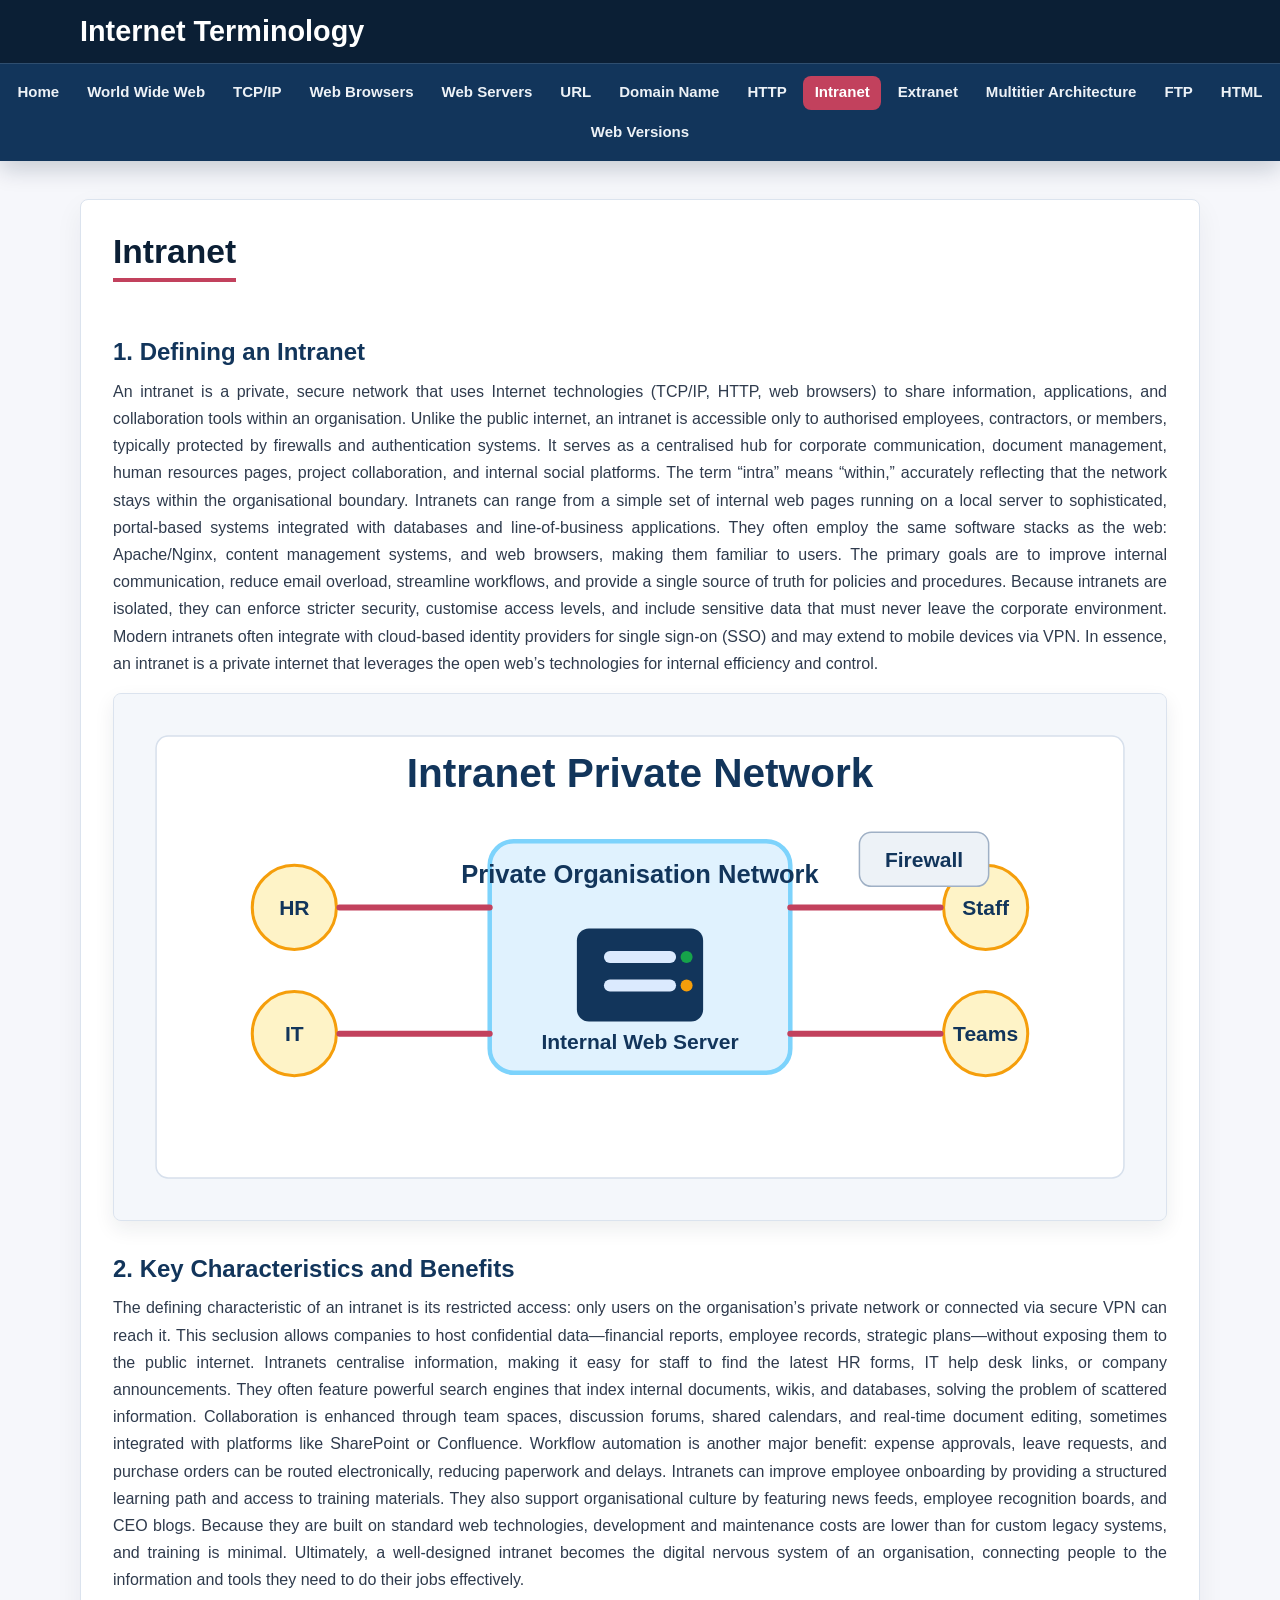
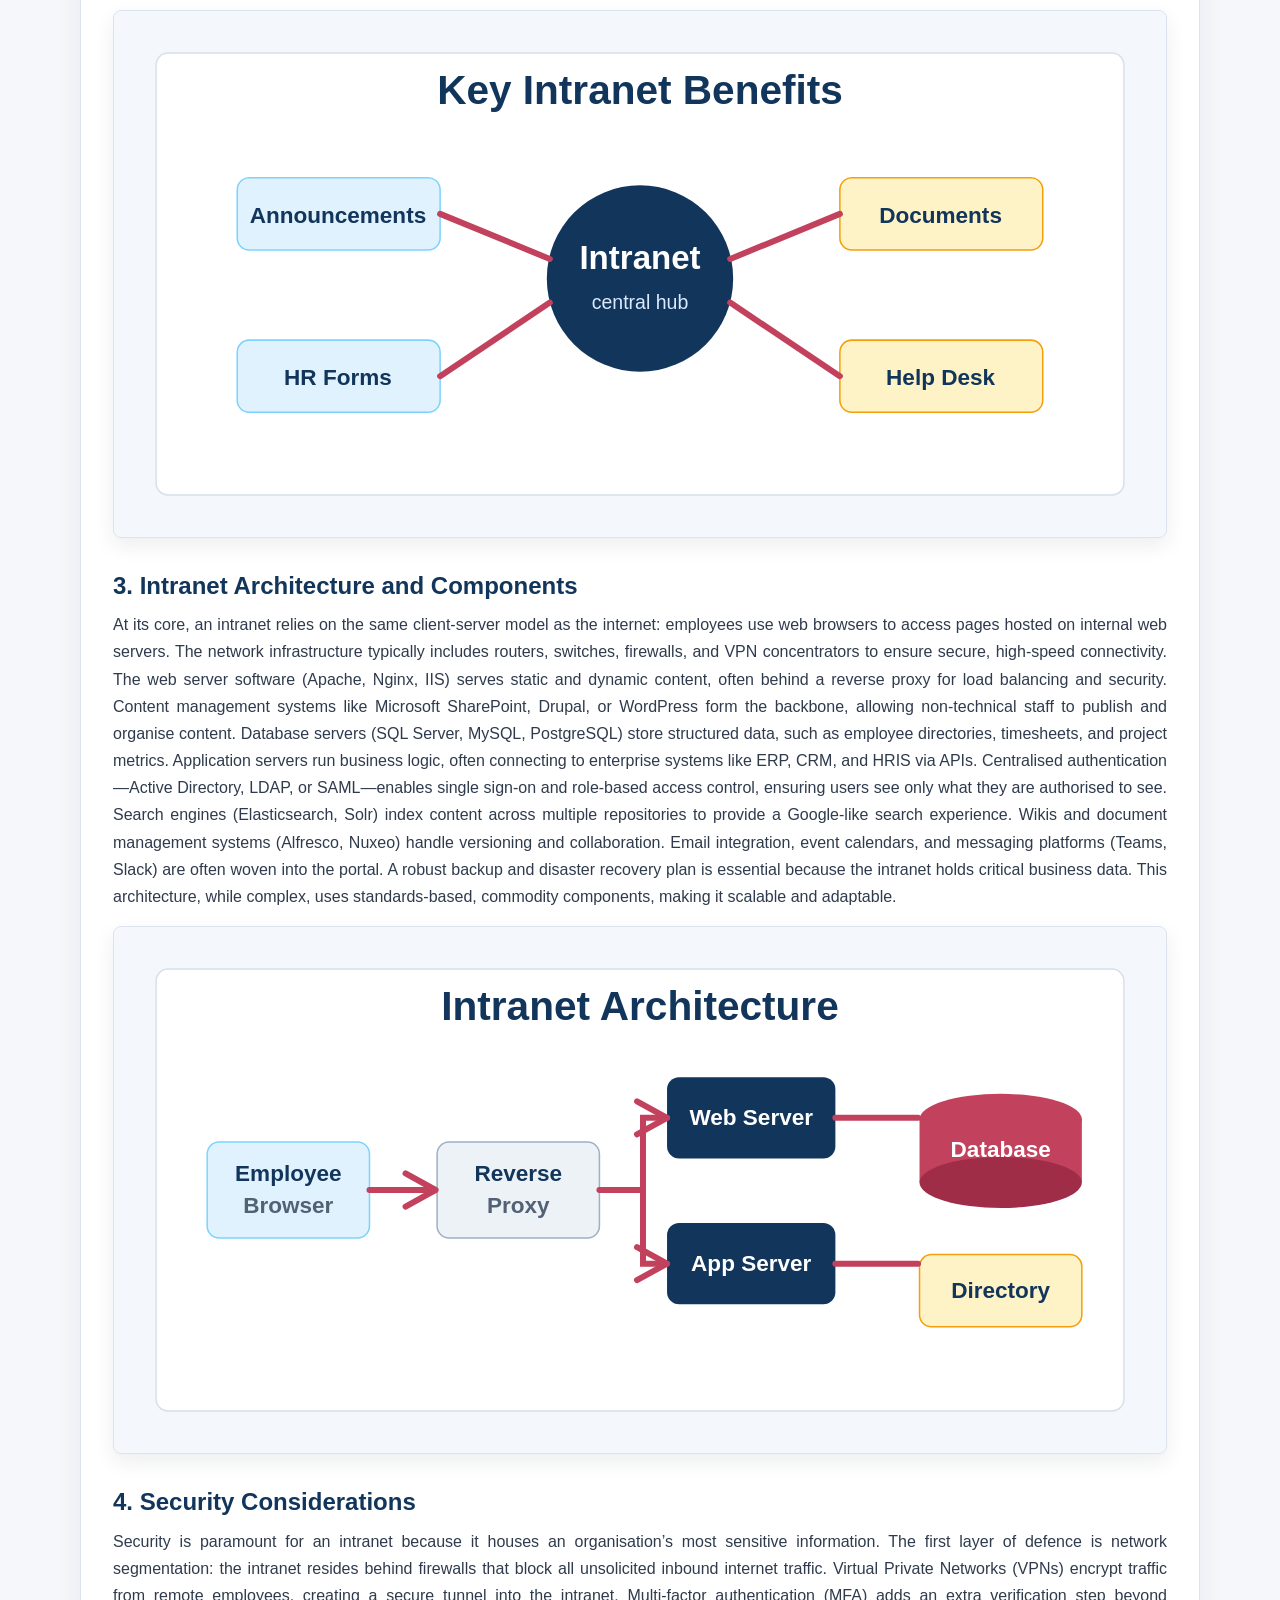
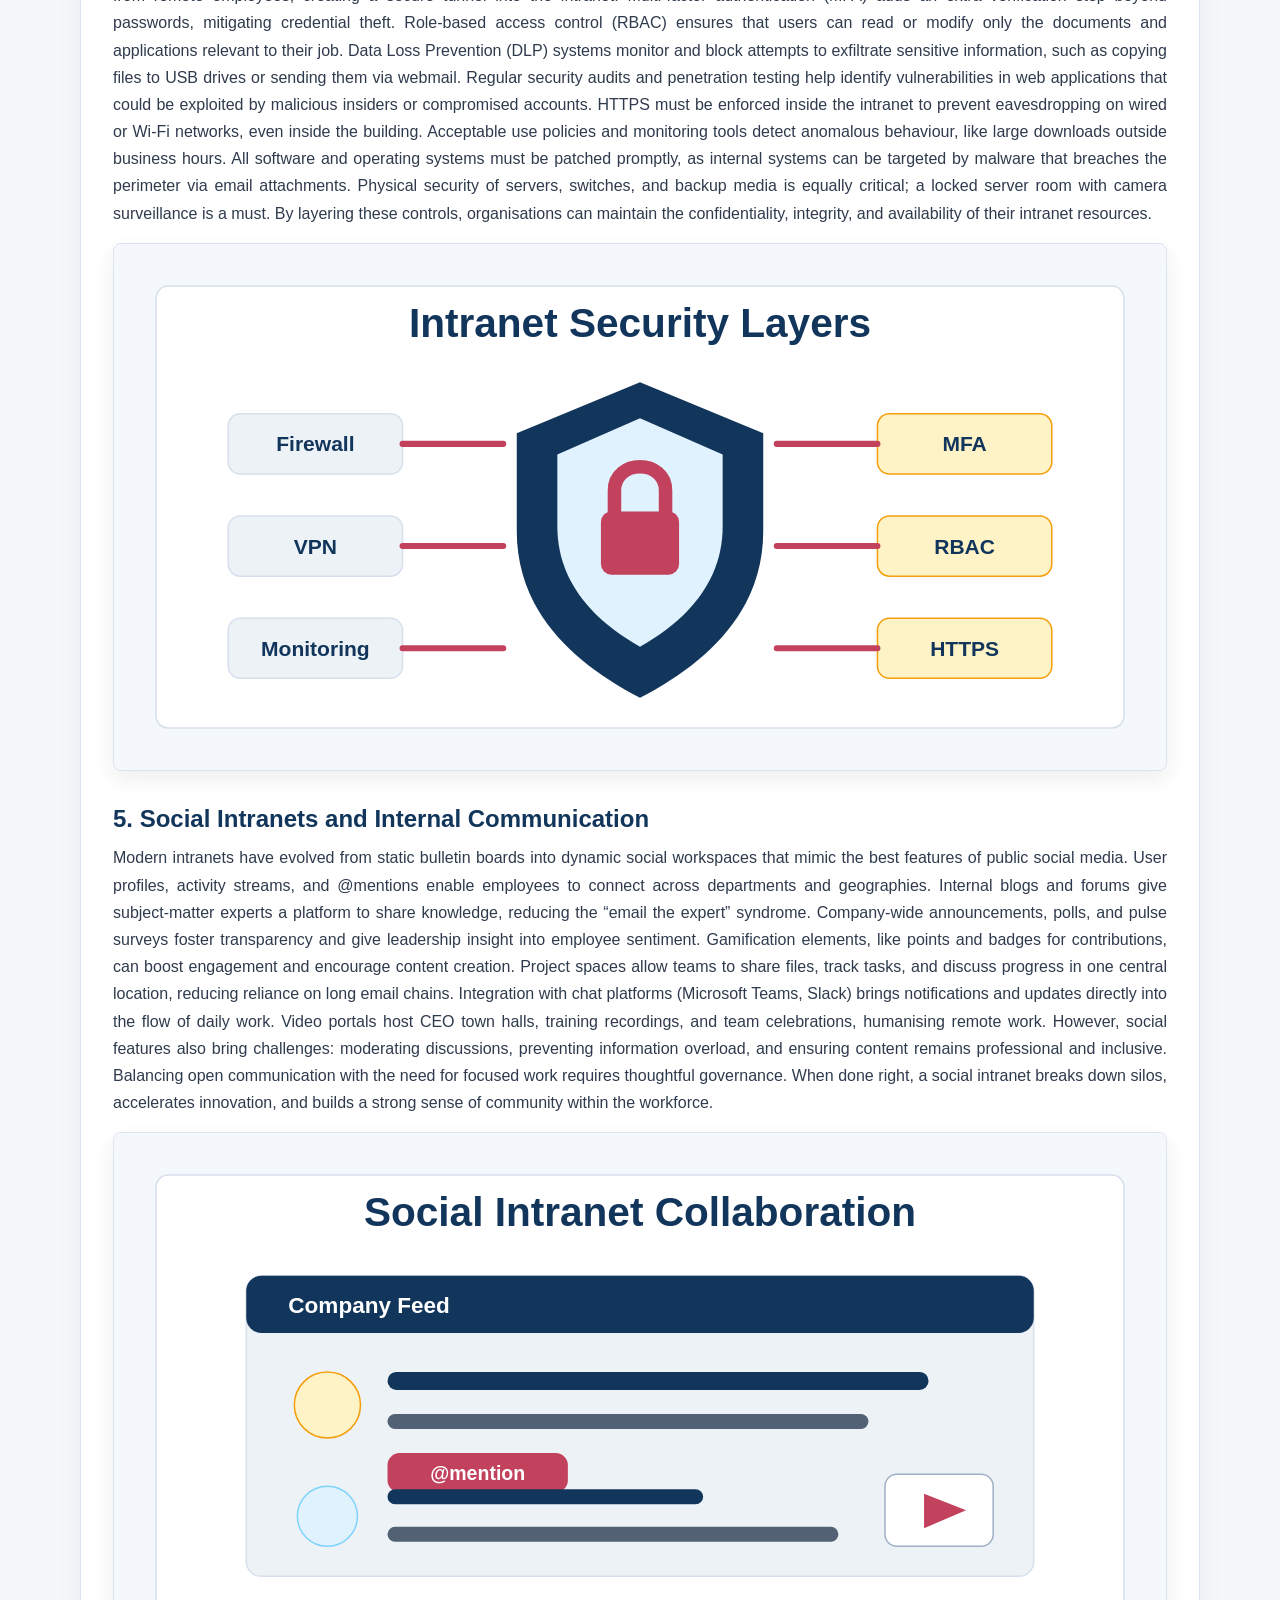
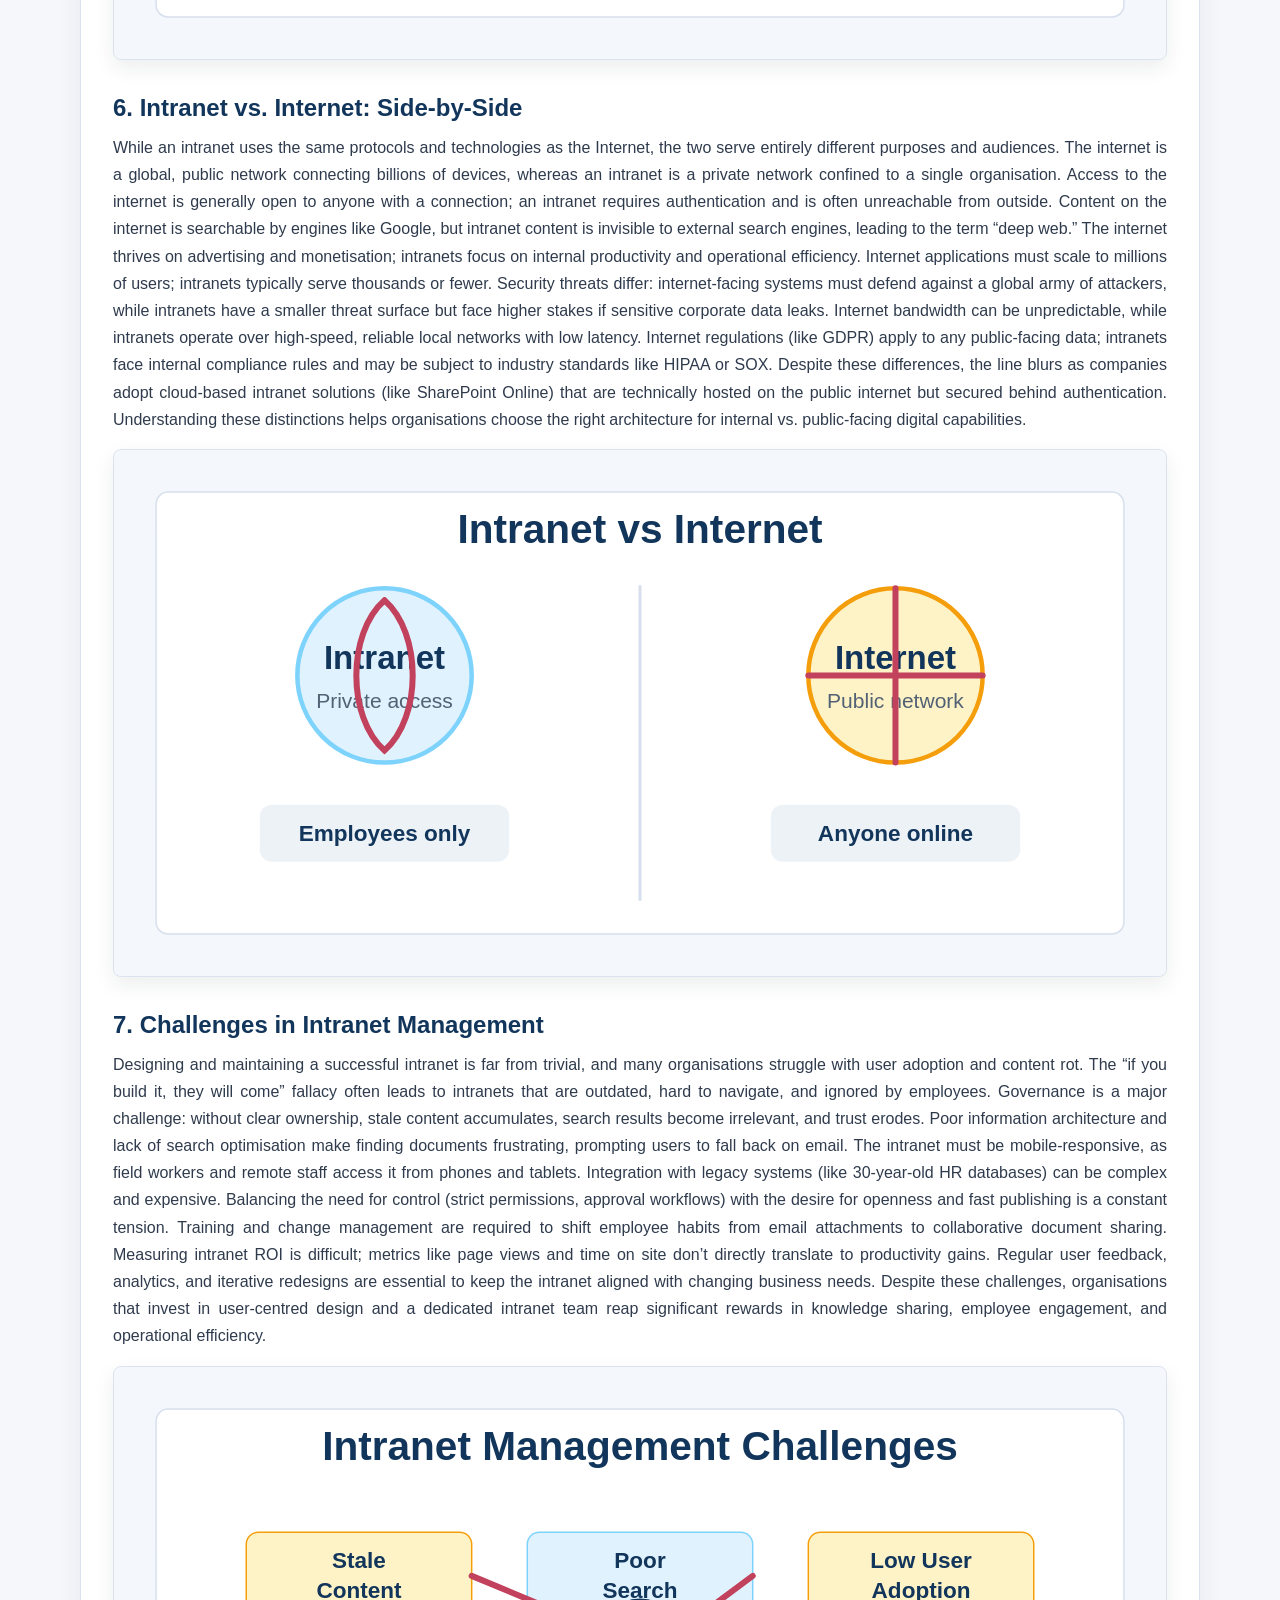
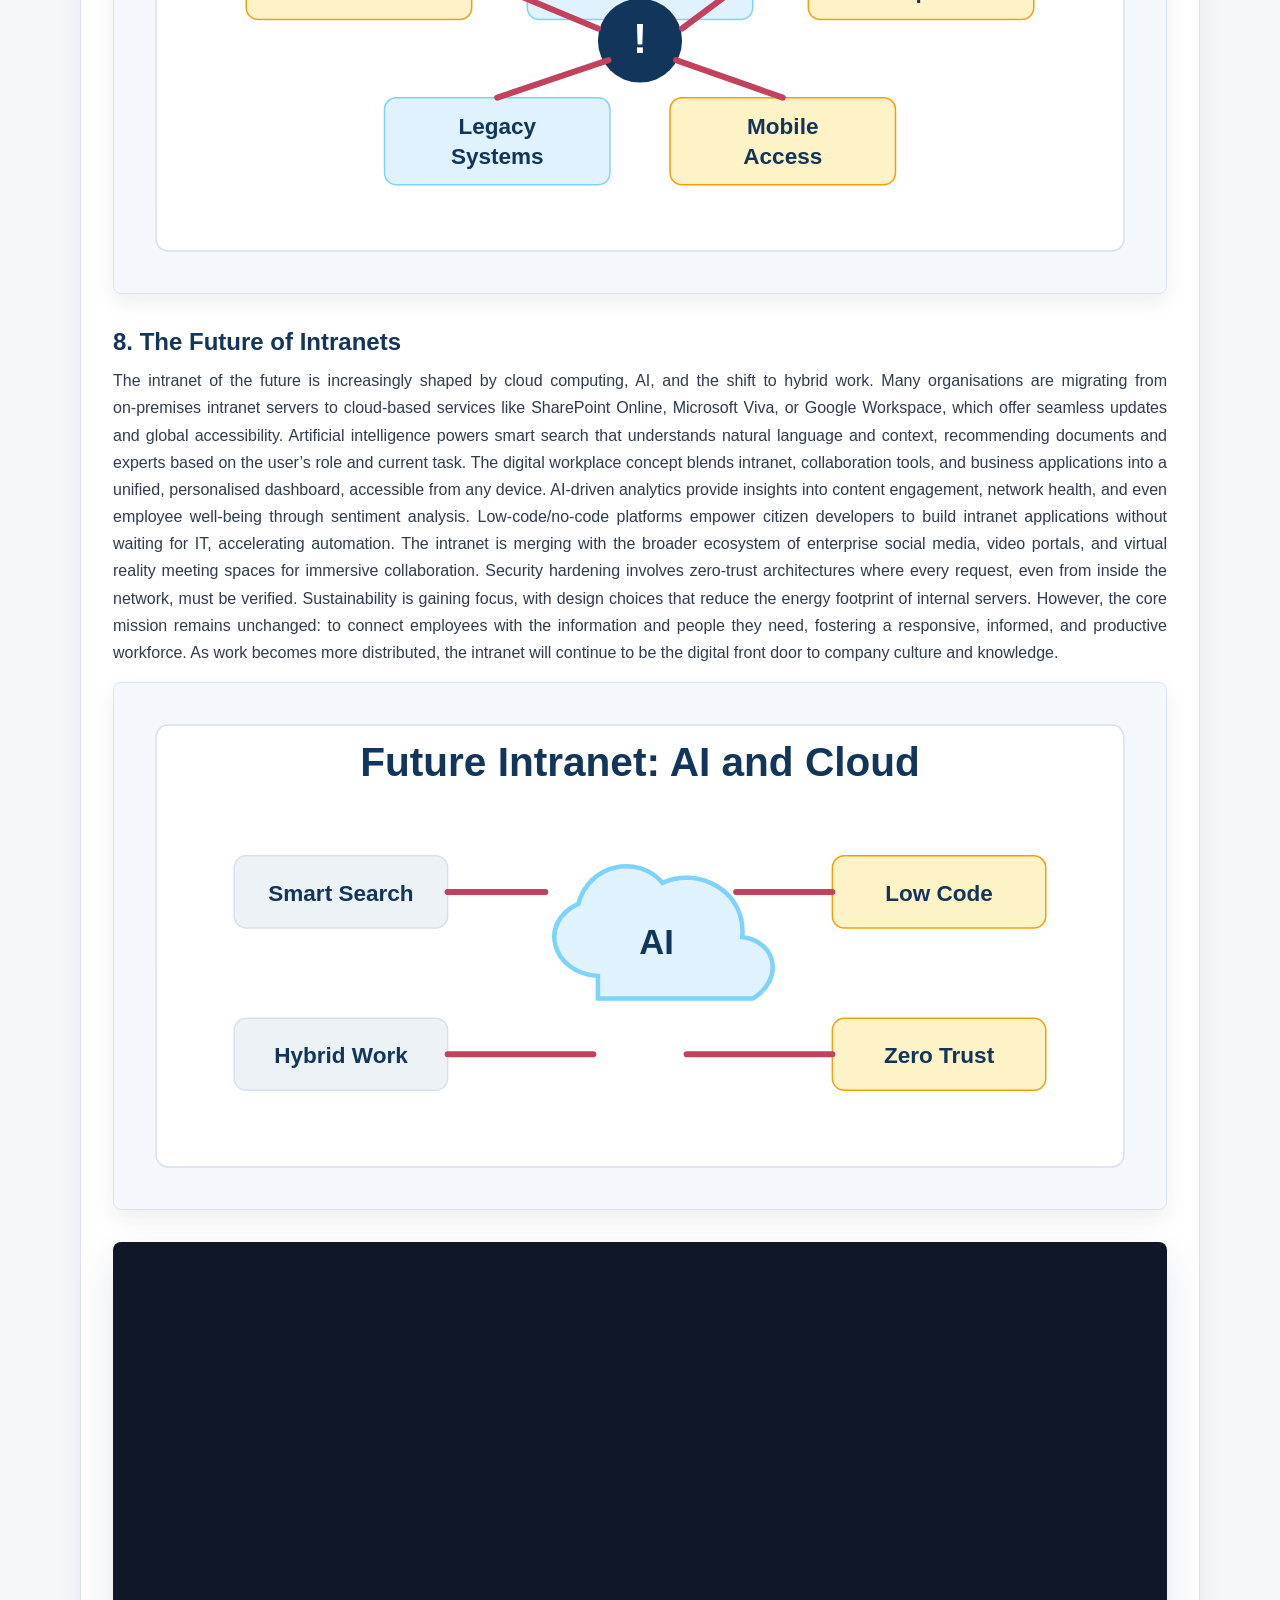
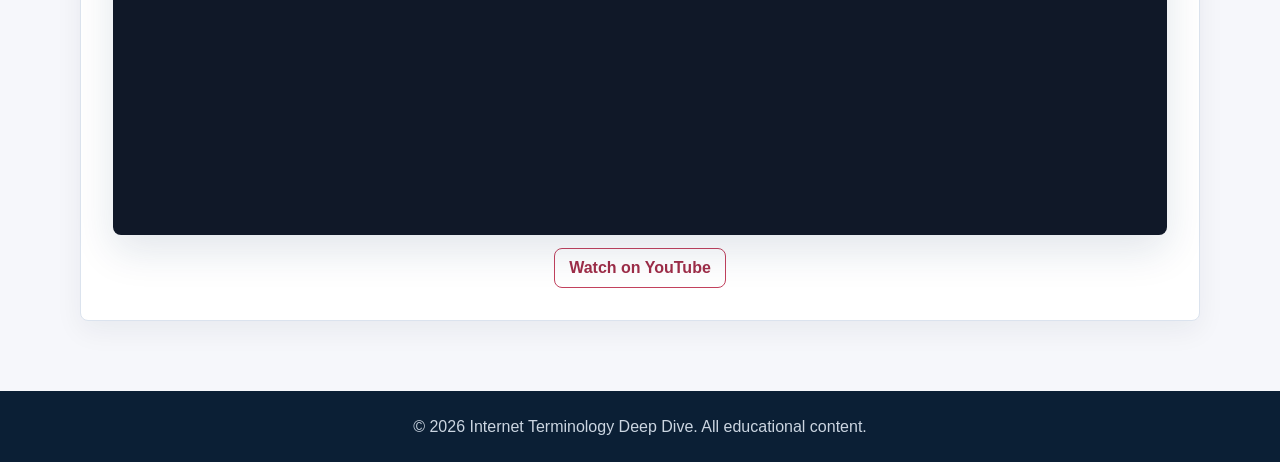
<file: Intranet.html>
<!DOCTYPE html>
<html lang="en">
<head>
    <meta charset="UTF-8">
    <meta name="viewport" content="width=device-width, initial-scale=1.0">
    <title>Intranet - Internet Terminology</title>
    <link rel="stylesheet" href="CSS/Style.css">
    <script defer src="JS/script.js"></script>
</head>
<body>
    <header>
        <div class="container header-container">
            <h1>Internet Terminology</h1>
            <button class="nav-toggle" type="button" aria-label="Toggle navigation" aria-expanded="false" aria-controls="site-nav">&#9776;</button>
        </div>
        <nav id="site-nav">
            <ul class="nav-list">
                <li><a href="index.html">Home</a></li>
                <li><a href="WorldWideWeb.html">World Wide Web</a></li>
                <li><a href="TCP%26IP.html">TCP/IP</a></li>
                <li><a href="WebBrowsers.html">Web Browsers</a></li>
                <li><a href="WebServers.html">Web Servers</a></li>
                <li><a href="URL.html">URL</a></li>
                <li><a href="DomainName.html">Domain Name</a></li>
                <li><a href="HTTP.html">HTTP</a></li>
                <li><a href="Intranet.html" class="active" aria-current="page">Intranet</a></li>
                <li><a href="Extranet.html">Extranet</a></li>
                <li><a href="MultitierArchitecture.html">Multitier Architecture</a></li>
                <li><a href="FileTransferProtocol.html">FTP</a></li>
                <li><a href="HTML.html">HTML</a></li>
                <li><a href="Web%20versions.html">Web Versions</a></li>
            </ul>
        </nav>
    </header>

    <main class="container">
        <article class="term-article">
            <h2>Intranet</h2>

            <div class="section-block">
                <h3>1. Defining an Intranet</h3>
                <p>An intranet is a private, secure network that uses Internet technologies (TCP/IP, HTTP, web browsers) to share information, applications, and collaboration tools within an organisation. Unlike the public internet, an intranet is accessible only to authorised employees, contractors, or members, typically protected by firewalls and authentication systems. It serves as a centralised hub for corporate communication, document management, human resources pages, project collaboration, and internal social platforms. The term “intra” means “within,” accurately reflecting that the network stays within the organisational boundary. Intranets can range from a simple set of internal web pages running on a local server to sophisticated, portal‑based systems integrated with databases and line‑of‑business applications. They often employ the same software stacks as the web: Apache/Nginx, content management systems, and web browsers, making them familiar to users. The primary goals are to improve internal communication, reduce email overload, streamline workflows, and provide a single source of truth for policies and procedures. Because intranets are isolated, they can enforce stricter security, customise access levels, and include sensitive data that must never leave the corporate environment. Modern intranets often integrate with cloud‑based identity providers for single sign‑on (SSO) and may extend to mobile devices via VPN. In essence, an intranet is a private internet that leverages the open web’s technologies for internal efficiency and control.</p>
                <img src="images/intranet-private-network.svg" alt="Intranet concept diagram" class="section-image">
            </div>

            <div class="section-block">
                <h3>2. Key Characteristics and Benefits</h3>
                <p>The defining characteristic of an intranet is its restricted access: only users on the organisation’s private network or connected via secure VPN can reach it. This seclusion allows companies to host confidential data—financial reports, employee records, strategic plans—without exposing them to the public internet. Intranets centralise information, making it easy for staff to find the latest HR forms, IT help desk links, or company announcements. They often feature powerful search engines that index internal documents, wikis, and databases, solving the problem of scattered information. Collaboration is enhanced through team spaces, discussion forums, shared calendars, and real‑time document editing, sometimes integrated with platforms like SharePoint or Confluence. Workflow automation is another major benefit: expense approvals, leave requests, and purchase orders can be routed electronically, reducing paperwork and delays. Intranets can improve employee onboarding by providing a structured learning path and access to training materials. They also support organisational culture by featuring news feeds, employee recognition boards, and CEO blogs. Because they are built on standard web technologies, development and maintenance costs are lower than for custom legacy systems, and training is minimal. Ultimately, a well‑designed intranet becomes the digital nervous system of an organisation, connecting people to the information and tools they need to do their jobs effectively.</p>
                <img src="images/intranet-benefits.svg" alt="Benefits of an intranet" class="section-image">
            </div>

            <div class="section-block">
                <h3>3. Intranet Architecture and Components</h3>
                <p>At its core, an intranet relies on the same client‑server model as the internet: employees use web browsers to access pages hosted on internal web servers. The network infrastructure typically includes routers, switches, firewalls, and VPN concentrators to ensure secure, high‑speed connectivity. The web server software (Apache, Nginx, IIS) serves static and dynamic content, often behind a reverse proxy for load balancing and security. Content management systems like Microsoft SharePoint, Drupal, or WordPress form the backbone, allowing non‑technical staff to publish and organise content. Database servers (SQL Server, MySQL, PostgreSQL) store structured data, such as employee directories, timesheets, and project metrics. Application servers run business logic, often connecting to enterprise systems like ERP, CRM, and HRIS via APIs. Centralised authentication—Active Directory, LDAP, or SAML—enables single sign‑on and role‑based access control, ensuring users see only what they are authorised to see. Search engines (Elasticsearch, Solr) index content across multiple repositories to provide a Google‑like search experience. Wikis and document management systems (Alfresco, Nuxeo) handle versioning and collaboration. Email integration, event calendars, and messaging platforms (Teams, Slack) are often woven into the portal. A robust backup and disaster recovery plan is essential because the intranet holds critical business data. This architecture, while complex, uses standards‑based, commodity components, making it scalable and adaptable.</p>
                <img src="images/intranet-architecture.svg" alt="Intranet architecture diagram" class="section-image">
            </div>

            <div class="section-block">
                <h3>4. Security Considerations</h3>
                <p>Security is paramount for an intranet because it houses an organisation’s most sensitive information. The first layer of defence is network segmentation: the intranet resides behind firewalls that block all unsolicited inbound internet traffic. Virtual Private Networks (VPNs) encrypt traffic from remote employees, creating a secure tunnel into the intranet. Multi‑factor authentication (MFA) adds an extra verification step beyond passwords, mitigating credential theft. Role‑based access control (RBAC) ensures that users can read or modify only the documents and applications relevant to their job. Data Loss Prevention (DLP) systems monitor and block attempts to exfiltrate sensitive information, such as copying files to USB drives or sending them via webmail. Regular security audits and penetration testing help identify vulnerabilities in web applications that could be exploited by malicious insiders or compromised accounts. HTTPS must be enforced inside the intranet to prevent eavesdropping on wired or Wi‑Fi networks, even inside the building. Acceptable use policies and monitoring tools detect anomalous behaviour, like large downloads outside business hours. All software and operating systems must be patched promptly, as internal systems can be targeted by malware that breaches the perimeter via email attachments. Physical security of servers, switches, and backup media is equally critical; a locked server room with camera surveillance is a must. By layering these controls, organisations can maintain the confidentiality, integrity, and availability of their intranet resources.</p>
                <img src="images/intranet-security-layers.svg" alt="Security layers of an intranet" class="section-image">
            </div>

            <div class="section-block">
                <h3>5. Social Intranets and Internal Communication</h3>
                <p>Modern intranets have evolved from static bulletin boards into dynamic social workspaces that mimic the best features of public social media. User profiles, activity streams, and @mentions enable employees to connect across departments and geographies. Internal blogs and forums give subject‑matter experts a platform to share knowledge, reducing the “email the expert” syndrome. Company‑wide announcements, polls, and pulse surveys foster transparency and give leadership insight into employee sentiment. Gamification elements, like points and badges for contributions, can boost engagement and encourage content creation. Project spaces allow teams to share files, track tasks, and discuss progress in one central location, reducing reliance on long email chains. Integration with chat platforms (Microsoft Teams, Slack) brings notifications and updates directly into the flow of daily work. Video portals host CEO town halls, training recordings, and team celebrations, humanising remote work. However, social features also bring challenges: moderating discussions, preventing information overload, and ensuring content remains professional and inclusive. Balancing open communication with the need for focused work requires thoughtful governance. When done right, a social intranet breaks down silos, accelerates innovation, and builds a strong sense of community within the workforce.</p>
                <img src="images/social-intranet-collaboration.svg" alt="Social intranet collaboration features" class="section-image">
            </div>

            <div class="section-block">
                <h3>6. Intranet vs. Internet: Side‑by‑Side</h3>
                <p>While an intranet uses the same protocols and technologies as the Internet, the two serve entirely different purposes and audiences. The internet is a global, public network connecting billions of devices, whereas an intranet is a private network confined to a single organisation. Access to the internet is generally open to anyone with a connection; an intranet requires authentication and is often unreachable from outside. Content on the internet is searchable by engines like Google, but intranet content is invisible to external search engines, leading to the term “deep web.” The internet thrives on advertising and monetisation; intranets focus on internal productivity and operational efficiency. Internet applications must scale to millions of users; intranets typically serve thousands or fewer. Security threats differ: internet‑facing systems must defend against a global army of attackers, while intranets have a smaller threat surface but face higher stakes if sensitive corporate data leaks. Internet bandwidth can be unpredictable, while intranets operate over high‑speed, reliable local networks with low latency. Internet regulations (like GDPR) apply to any public‑facing data; intranets face internal compliance rules and may be subject to industry standards like HIPAA or SOX. Despite these differences, the line blurs as companies adopt cloud‑based intranet solutions (like SharePoint Online) that are technically hosted on the public internet but secured behind authentication. Understanding these distinctions helps organisations choose the right architecture for internal vs. public‑facing digital capabilities.</p>
                <img src="images/intranet-vs-internet.svg" alt="Intranet vs Internet comparison" class="section-image">
            </div>

            <div class="section-block">
                <h3>7. Challenges in Intranet Management</h3>
                <p>Designing and maintaining a successful intranet is far from trivial, and many organisations struggle with user adoption and content rot. The “if you build it, they will come” fallacy often leads to intranets that are outdated, hard to navigate, and ignored by employees. Governance is a major challenge: without clear ownership, stale content accumulates, search results become irrelevant, and trust erodes. Poor information architecture and lack of search optimisation make finding documents frustrating, prompting users to fall back on email. The intranet must be mobile‑responsive, as field workers and remote staff access it from phones and tablets. Integration with legacy systems (like 30‑year‑old HR databases) can be complex and expensive. Balancing the need for control (strict permissions, approval workflows) with the desire for openness and fast publishing is a constant tension. Training and change management are required to shift employee habits from email attachments to collaborative document sharing. Measuring intranet ROI is difficult; metrics like page views and time on site don’t directly translate to productivity gains. Regular user feedback, analytics, and iterative redesigns are essential to keep the intranet aligned with changing business needs. Despite these challenges, organisations that invest in user‑centred design and a dedicated intranet team reap significant rewards in knowledge sharing, employee engagement, and operational efficiency.</p>
                <img src="images/intranet-challenges.svg" alt="Common intranet challenges" class="section-image">
            </div>

            <div class="section-block">
                <h3>8. The Future of Intranets</h3>
                <p>The intranet of the future is increasingly shaped by cloud computing, AI, and the shift to hybrid work. Many organisations are migrating from on‑premises intranet servers to cloud‑based services like SharePoint Online, Microsoft Viva, or Google Workspace, which offer seamless updates and global accessibility. Artificial intelligence powers smart search that understands natural language and context, recommending documents and experts based on the user’s role and current task. The digital workplace concept blends intranet, collaboration tools, and business applications into a unified, personalised dashboard, accessible from any device. AI‑driven analytics provide insights into content engagement, network health, and even employee well‑being through sentiment analysis. Low‑code/no‑code platforms empower citizen developers to build intranet applications without waiting for IT, accelerating automation. The intranet is merging with the broader ecosystem of enterprise social media, video portals, and virtual reality meeting spaces for immersive collaboration. Security hardening involves zero‑trust architectures where every request, even from inside the network, must be verified. Sustainability is gaining focus, with design choices that reduce the energy footprint of internal servers. However, the core mission remains unchanged: to connect employees with the information and people they need, fostering a responsive, informed, and productive workforce. As work becomes more distributed, the intranet will continue to be the digital front door to company culture and knowledge.</p>
                <img src="images/future-intranet-ai.svg" alt="Future intranet with AI and cloud" class="section-image">
            </div>

            <div class="video-container">
                <iframe width="560" height="315" src="https://www.youtube-nocookie.com/embed/l5OoH510bL4?rel=0" title="What is an Intranet?" loading="lazy" referrerpolicy="strict-origin-when-cross-origin" allow="accelerometer; autoplay; clipboard-write; encrypted-media; gyroscope; picture-in-picture; web-share" allowfullscreen></iframe>
            </div>
            <p class="video-link"><a href="https://www.youtube.com/watch?v=l5OoH510bL4" target="_blank" rel="noopener noreferrer">Watch on YouTube</a></p>
        </article>
    </main>

    <footer>
        <div class="container">
            <p>&copy; 2026 Internet Terminology Deep Dive. All educational content.</p>
        </div>
    </footer>
</body>
</html>
</file>
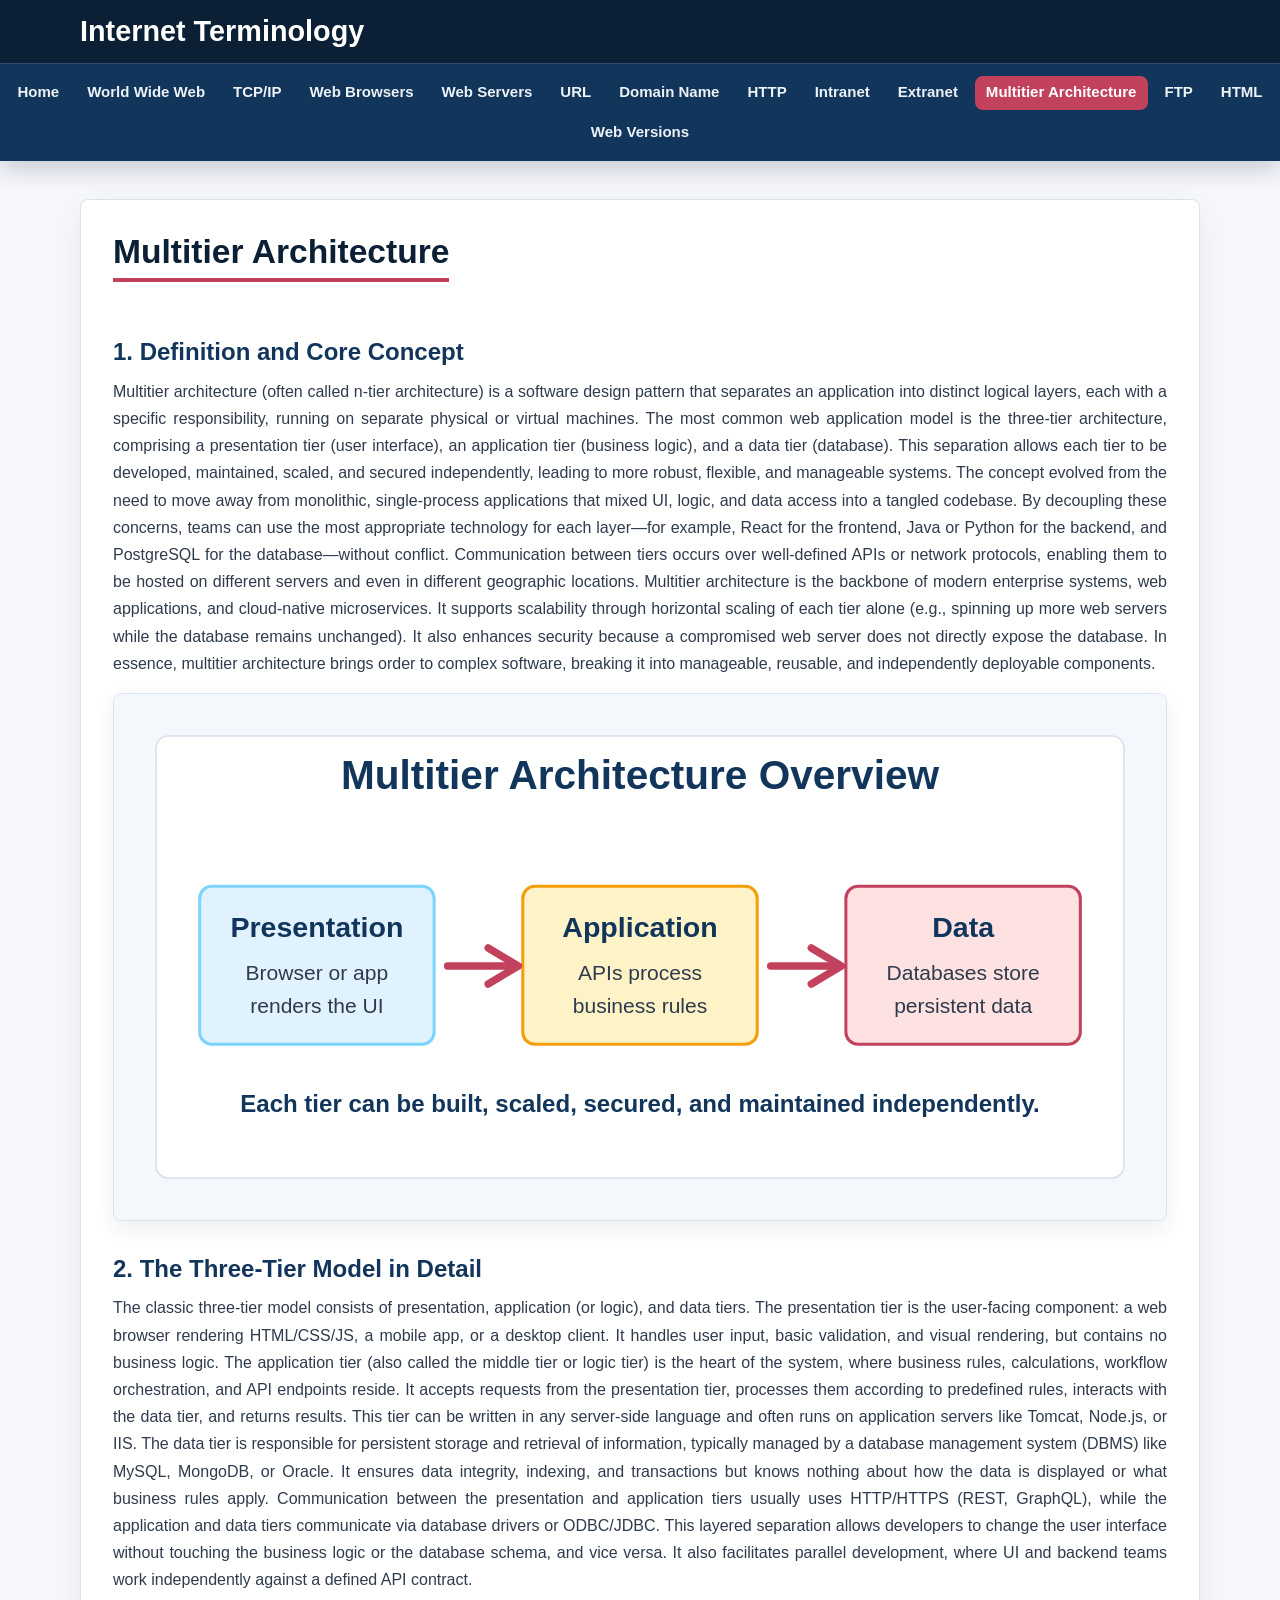
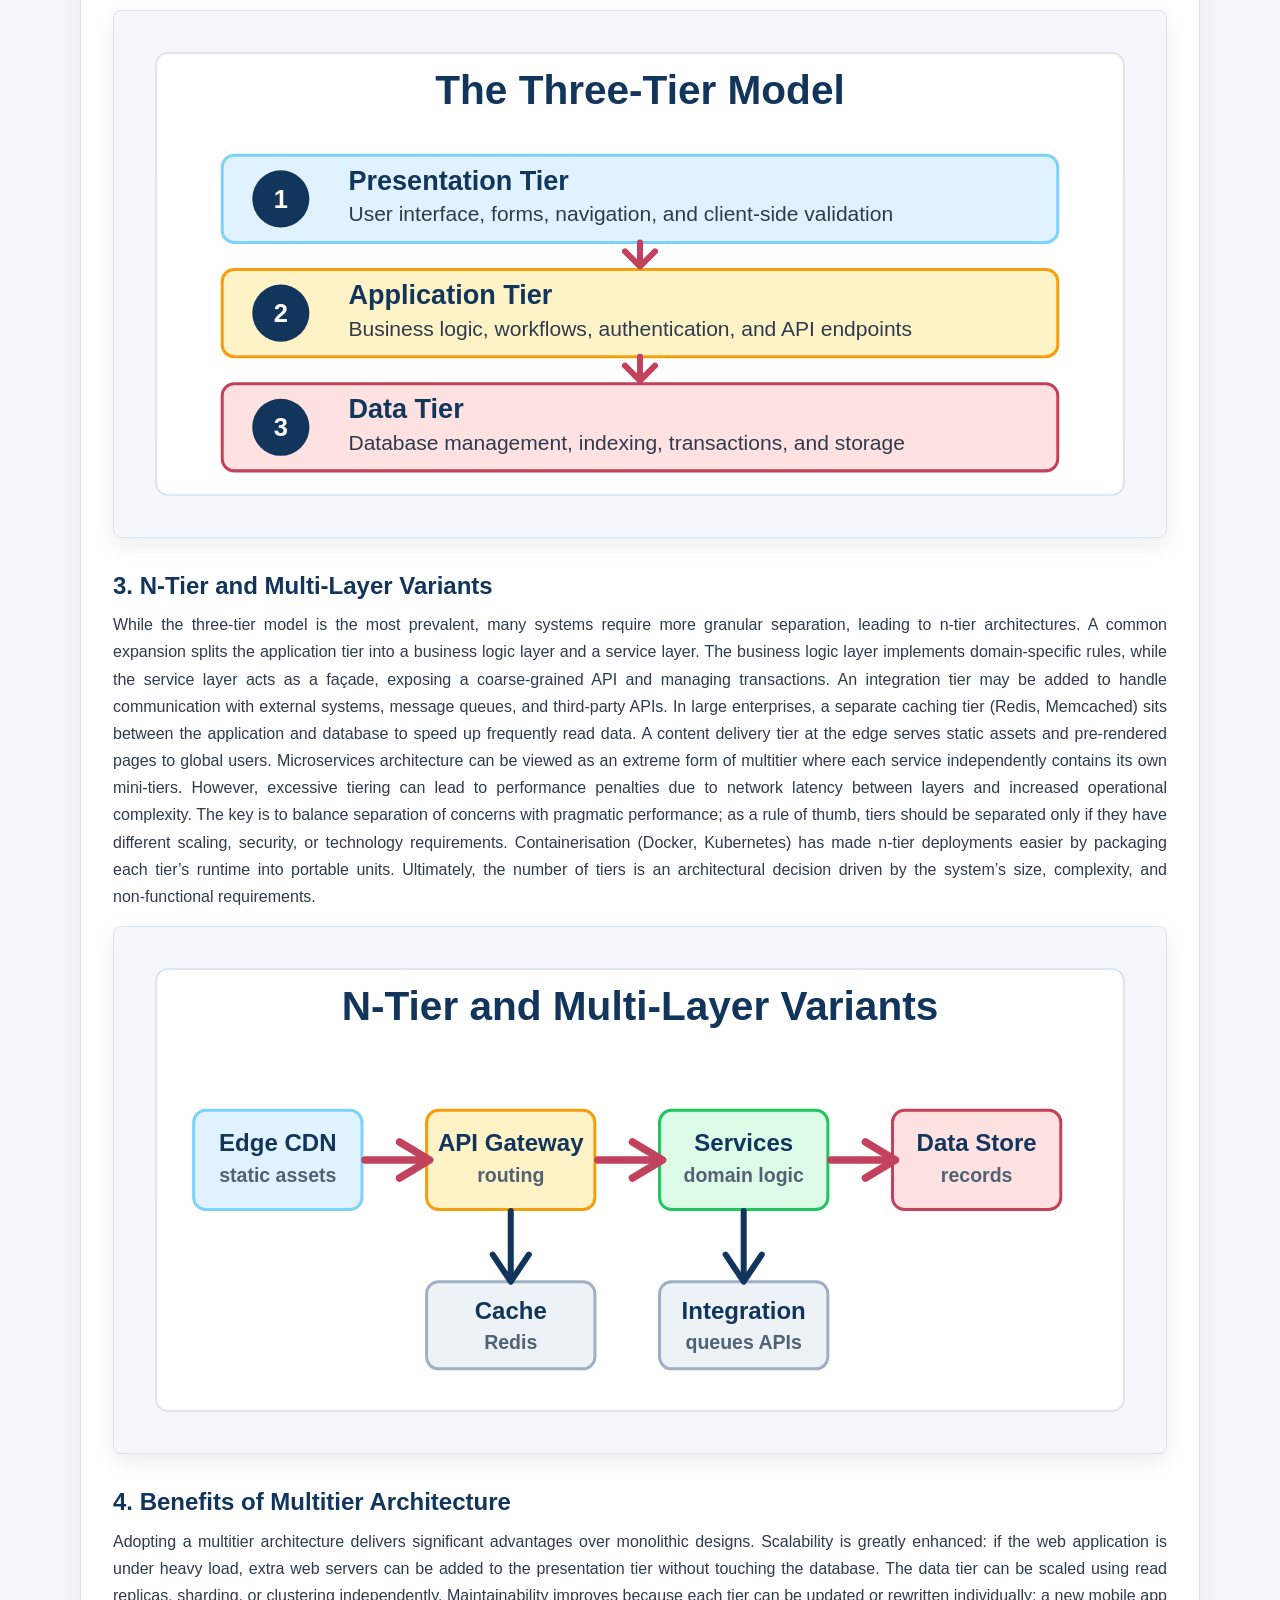
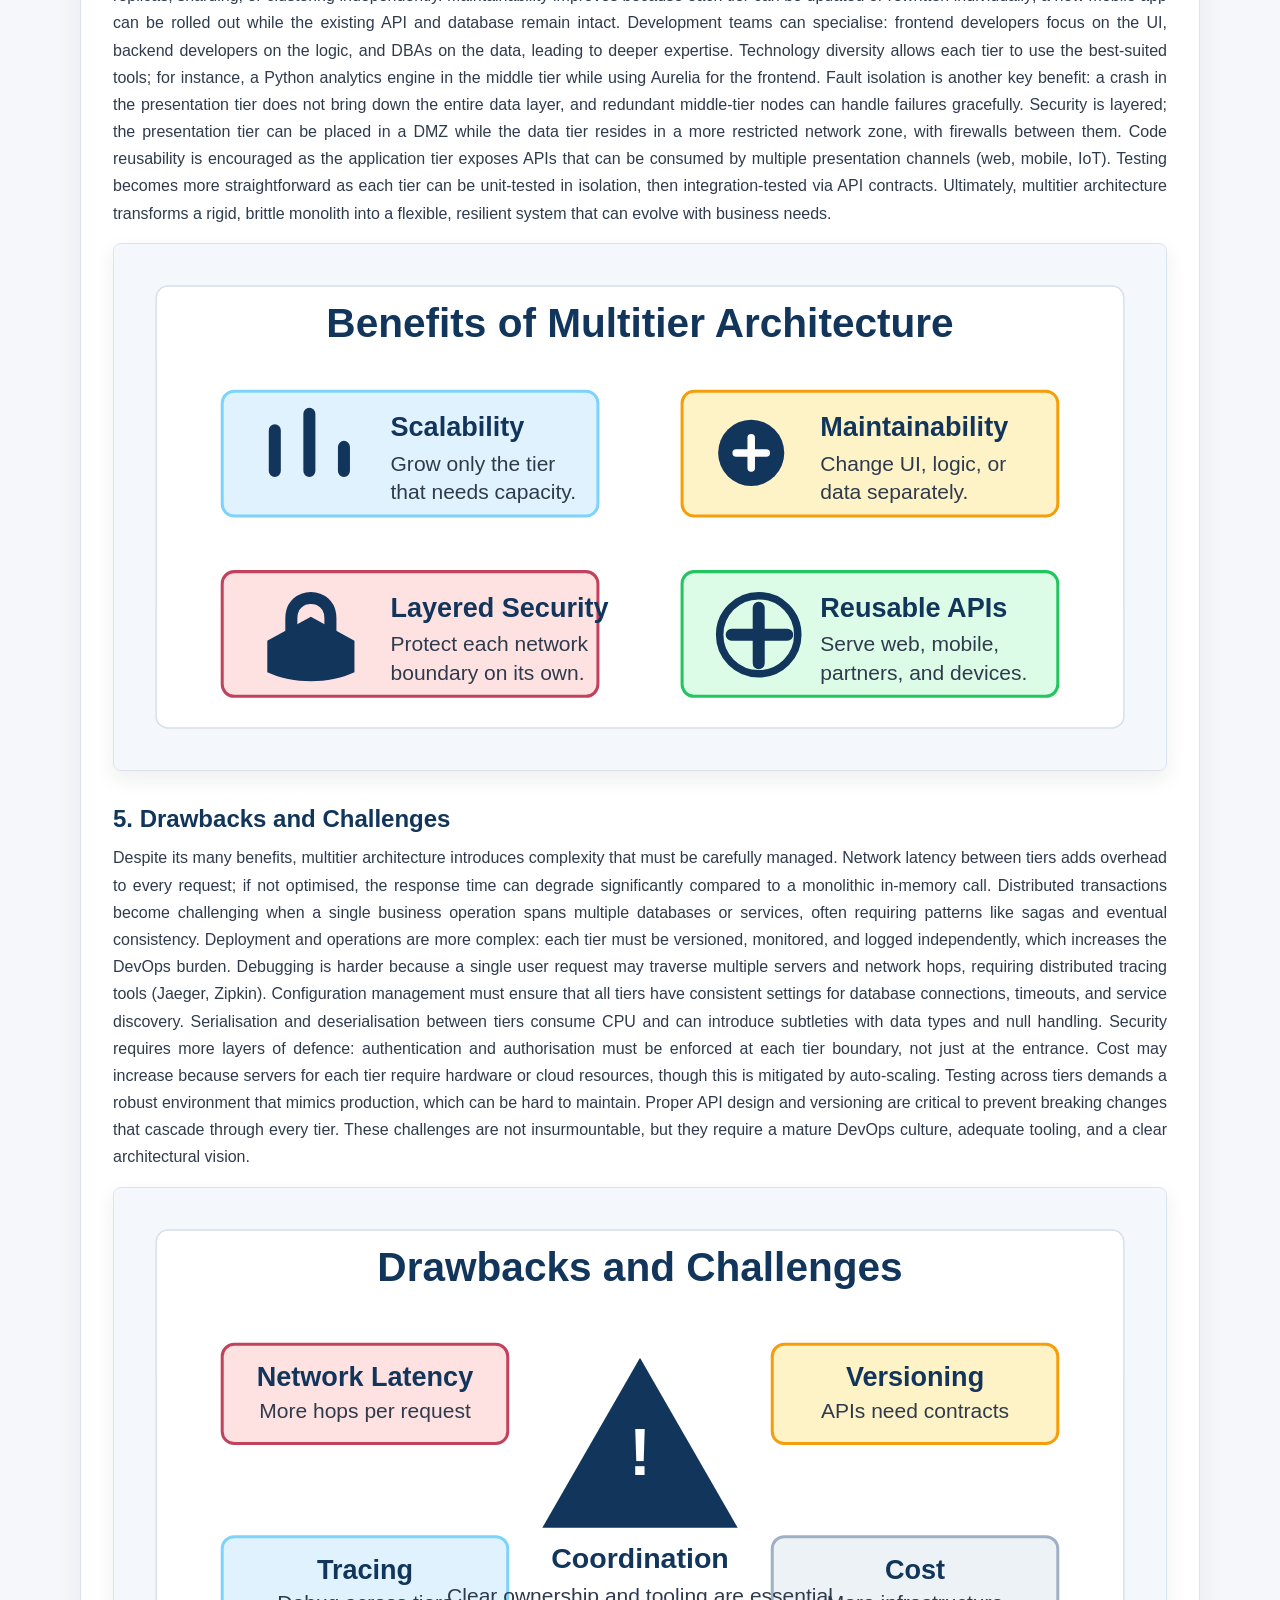
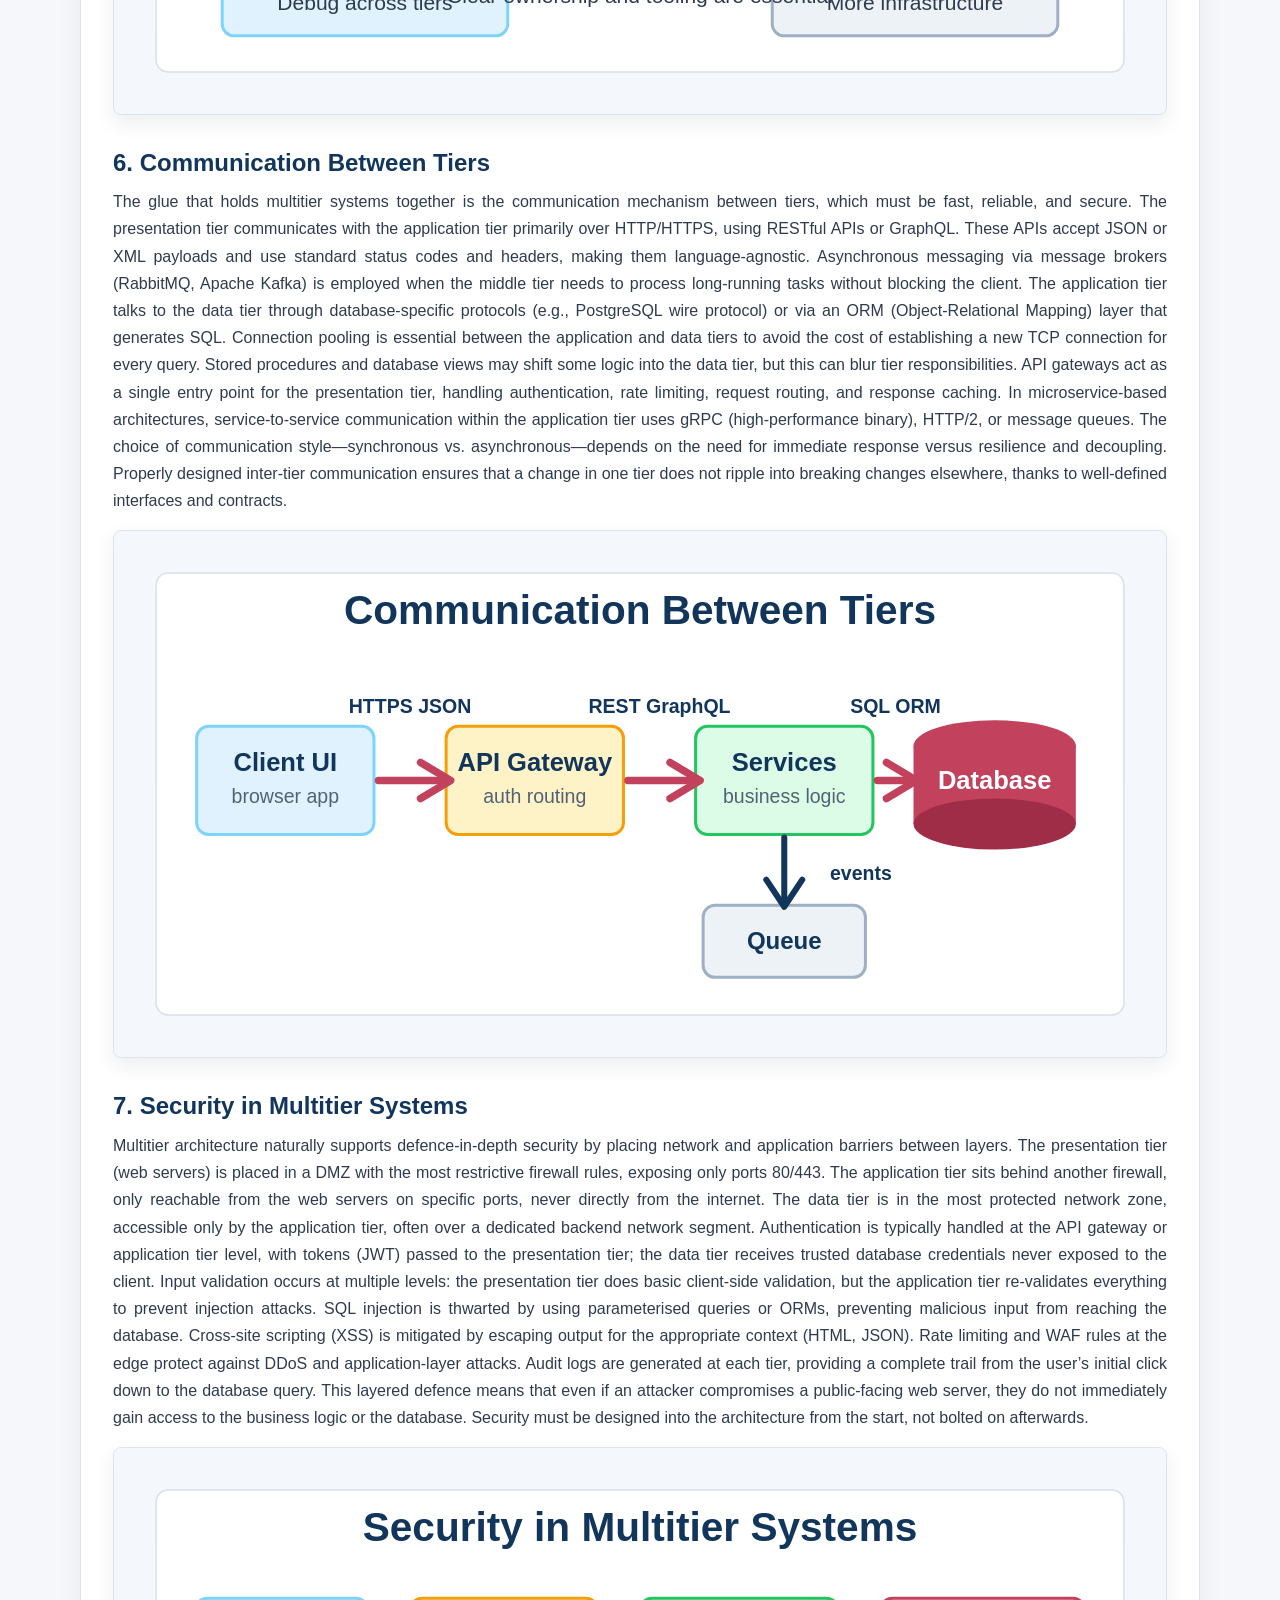
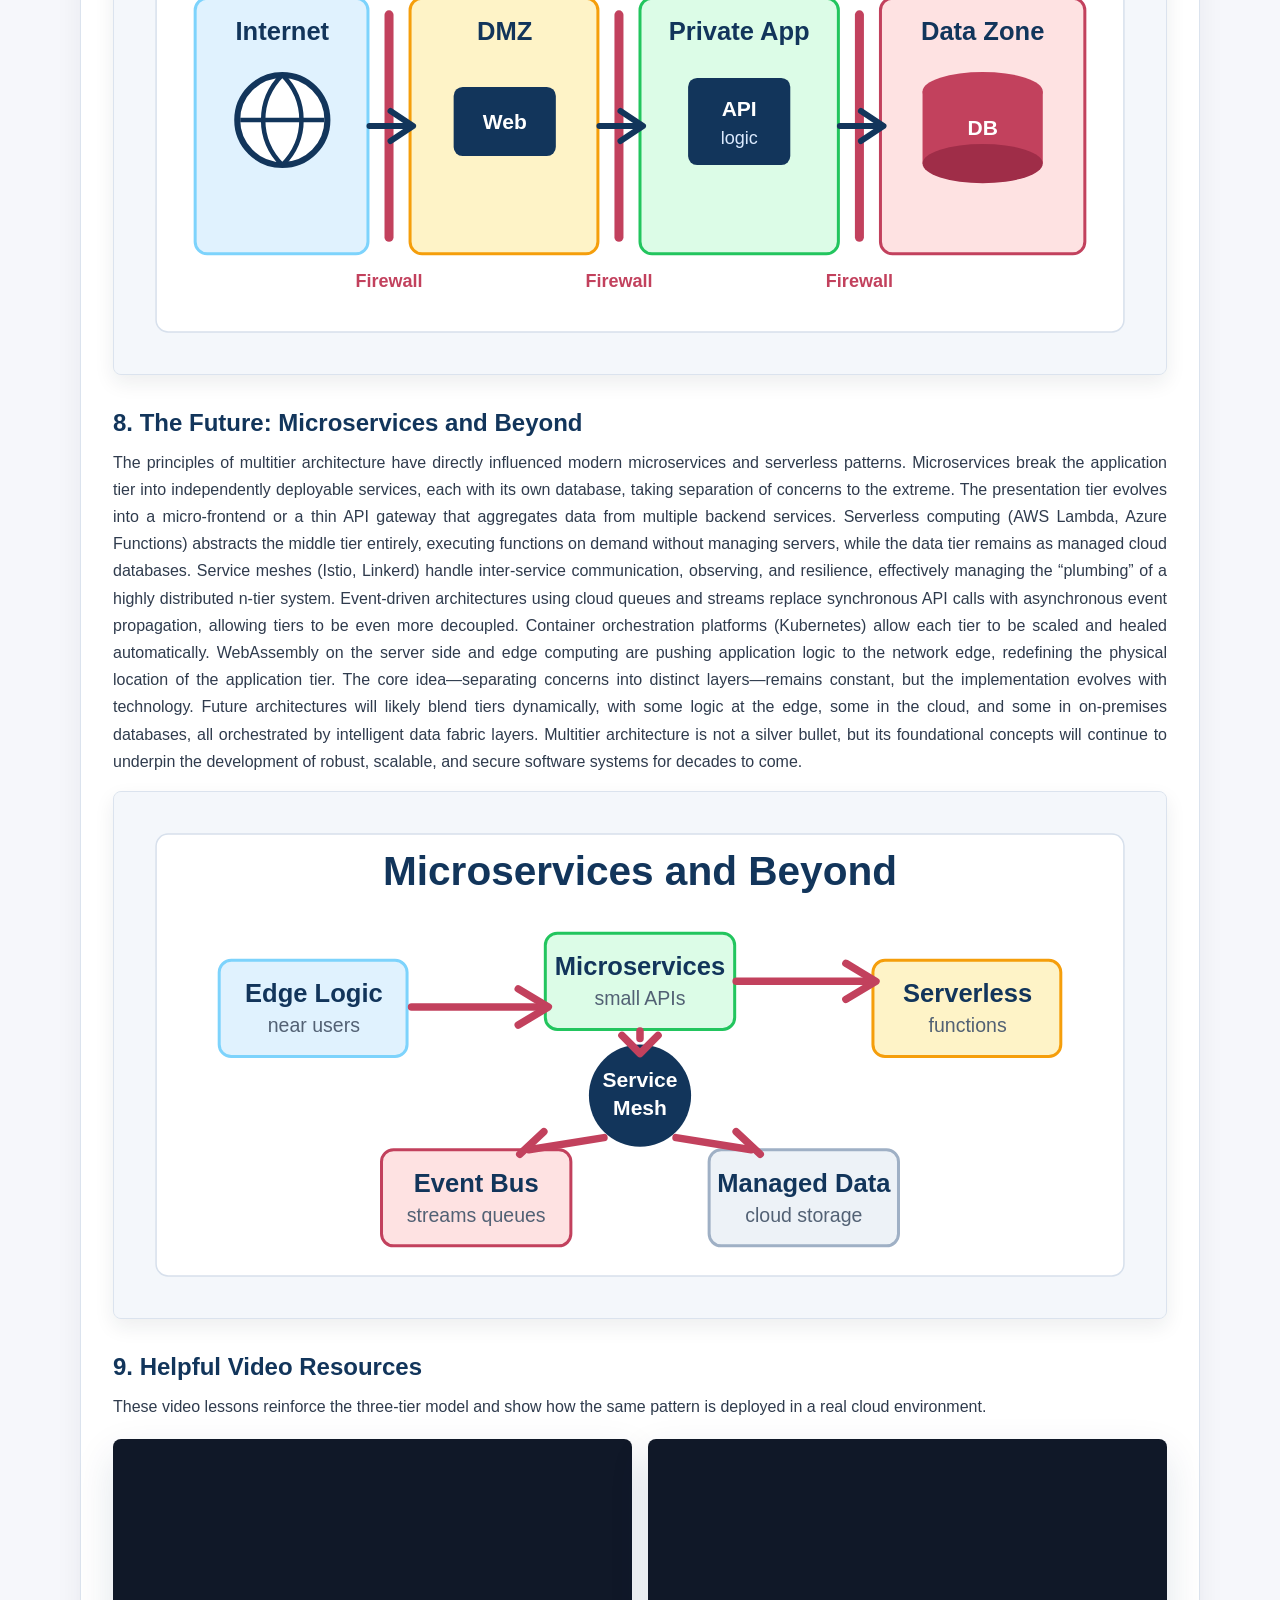
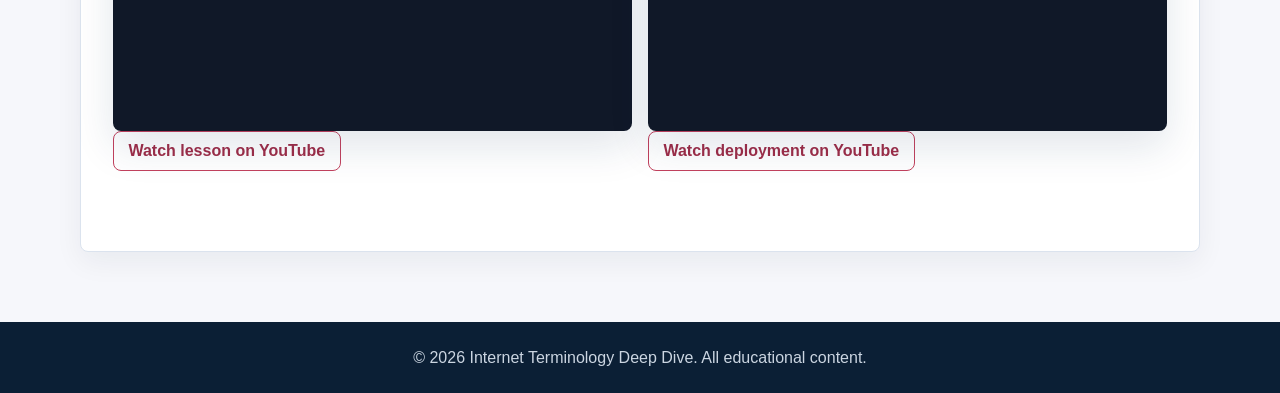
<file: MultitierArchitecture.html>
<!DOCTYPE html>
<html lang="en">
<head>
    <meta charset="UTF-8">
    <meta name="viewport" content="width=device-width, initial-scale=1.0">
    <title>Multitier Architecture - Internet Terminology</title>
    <link rel="stylesheet" href="CSS/Style.css">
    <script defer src="JS/script.js"></script>
</head>
<body>
    <header>
        <div class="container header-container">
            <h1>Internet Terminology</h1>
            <button class="nav-toggle" type="button" aria-label="Toggle navigation" aria-expanded="false" aria-controls="site-nav">&#9776;</button>
        </div>
        <nav id="site-nav">
            <ul class="nav-list">
                <li><a href="index.html">Home</a></li>
                <li><a href="WorldWideWeb.html">World Wide Web</a></li>
                <li><a href="TCP%26IP.html">TCP/IP</a></li>
                <li><a href="WebBrowsers.html">Web Browsers</a></li>
                <li><a href="WebServers.html">Web Servers</a></li>
                <li><a href="URL.html">URL</a></li>
                <li><a href="DomainName.html">Domain Name</a></li>
                <li><a href="HTTP.html">HTTP</a></li>
                <li><a href="Intranet.html">Intranet</a></li>
                <li><a href="Extranet.html">Extranet</a></li>
                <li><a href="MultitierArchitecture.html" class="active" aria-current="page">Multitier Architecture</a></li>
                <li><a href="FileTransferProtocol.html">FTP</a></li>
                <li><a href="HTML.html">HTML</a></li>
                <li><a href="Web%20versions.html">Web Versions</a></li>
            </ul>
        </nav>
    </header>

    <main class="container">
        <article class="term-article">
            <h2>Multitier Architecture</h2>

            <div class="section-block">
                <h3>1. Definition and Core Concept</h3>
                <p>Multitier architecture (often called n‑tier architecture) is a software design pattern that separates an application into distinct logical layers, each with a specific responsibility, running on separate physical or virtual machines. The most common web application model is the three‑tier architecture, comprising a presentation tier (user interface), an application tier (business logic), and a data tier (database). This separation allows each tier to be developed, maintained, scaled, and secured independently, leading to more robust, flexible, and manageable systems. The concept evolved from the need to move away from monolithic, single‑process applications that mixed UI, logic, and data access into a tangled codebase. By decoupling these concerns, teams can use the most appropriate technology for each layer—for example, React for the frontend, Java or Python for the backend, and PostgreSQL for the database—without conflict. Communication between tiers occurs over well‑defined APIs or network protocols, enabling them to be hosted on different servers and even in different geographic locations. Multitier architecture is the backbone of modern enterprise systems, web applications, and cloud‑native microservices. It supports scalability through horizontal scaling of each tier alone (e.g., spinning up more web servers while the database remains unchanged). It also enhances security because a compromised web server does not directly expose the database. In essence, multitier architecture brings order to complex software, breaking it into manageable, reusable, and independently deployable components.</p>
                <img src="images/multitier-overview.svg" alt="Three-tier architecture diagram" class="section-image">
            </div>

            <div class="section-block">
                <h3>2. The Three‑Tier Model in Detail</h3>
                <p>The classic three‑tier model consists of presentation, application (or logic), and data tiers. The presentation tier is the user‑facing component: a web browser rendering HTML/CSS/JS, a mobile app, or a desktop client. It handles user input, basic validation, and visual rendering, but contains no business logic. The application tier (also called the middle tier or logic tier) is the heart of the system, where business rules, calculations, workflow orchestration, and API endpoints reside. It accepts requests from the presentation tier, processes them according to predefined rules, interacts with the data tier, and returns results. This tier can be written in any server‑side language and often runs on application servers like Tomcat, Node.js, or IIS. The data tier is responsible for persistent storage and retrieval of information, typically managed by a database management system (DBMS) like MySQL, MongoDB, or Oracle. It ensures data integrity, indexing, and transactions but knows nothing about how the data is displayed or what business rules apply. Communication between the presentation and application tiers usually uses HTTP/HTTPS (REST, GraphQL), while the application and data tiers communicate via database drivers or ODBC/JDBC. This layered separation allows developers to change the user interface without touching the business logic or the database schema, and vice versa. It also facilitates parallel development, where UI and backend teams work independently against a defined API contract.</p>
                <img src="images/multitier-three-tier-model.svg" alt="Detailed three-tier architecture" class="section-image">
            </div>

            <div class="section-block">
                <h3>3. N‑Tier and Multi‑Layer Variants</h3>
                <p>While the three‑tier model is the most prevalent, many systems require more granular separation, leading to n‑tier architectures. A common expansion splits the application tier into a business logic layer and a service layer. The business logic layer implements domain‑specific rules, while the service layer acts as a façade, exposing a coarse‑grained API and managing transactions. An integration tier may be added to handle communication with external systems, message queues, and third‑party APIs. In large enterprises, a separate caching tier (Redis, Memcached) sits between the application and database to speed up frequently read data. A content delivery tier at the edge serves static assets and pre‑rendered pages to global users. Microservices architecture can be viewed as an extreme form of multitier where each service independently contains its own mini‑tiers. However, excessive tiering can lead to performance penalties due to network latency between layers and increased operational complexity. The key is to balance separation of concerns with pragmatic performance; as a rule of thumb, tiers should be separated only if they have different scaling, security, or technology requirements. Containerisation (Docker, Kubernetes) has made n‑tier deployments easier by packaging each tier’s runtime into portable units. Ultimately, the number of tiers is an architectural decision driven by the system’s size, complexity, and non‑functional requirements.</p>
                <img src="images/multitier-n-tier-variants.svg" alt="N-tier architecture with multiple layers" class="section-image">
            </div>

            <div class="section-block">
                <h3>4. Benefits of Multitier Architecture</h3>
                <p>Adopting a multitier architecture delivers significant advantages over monolithic designs. Scalability is greatly enhanced: if the web application is under heavy load, extra web servers can be added to the presentation tier without touching the database. The data tier can be scaled using read replicas, sharding, or clustering independently. Maintainability improves because each tier can be updated or rewritten individually; a new mobile app can be rolled out while the existing API and database remain intact. Development teams can specialise: frontend developers focus on the UI, backend developers on the logic, and DBAs on the data, leading to deeper expertise. Technology diversity allows each tier to use the best‑suited tools; for instance, a Python analytics engine in the middle tier while using Aurelia for the frontend. Fault isolation is another key benefit: a crash in the presentation tier does not bring down the entire data layer, and redundant middle‑tier nodes can handle failures gracefully. Security is layered; the presentation tier can be placed in a DMZ while the data tier resides in a more restricted network zone, with firewalls between them. Code reusability is encouraged as the application tier exposes APIs that can be consumed by multiple presentation channels (web, mobile, IoT). Testing becomes more straightforward as each tier can be unit‑tested in isolation, then integration‑tested via API contracts. Ultimately, multitier architecture transforms a rigid, brittle monolith into a flexible, resilient system that can evolve with business needs.</p>
                <img src="images/multitier-benefits.svg" alt="Benefits of multitier architecture" class="section-image">
            </div>

            <div class="section-block">
                <h3>5. Drawbacks and Challenges</h3>
                <p>Despite its many benefits, multitier architecture introduces complexity that must be carefully managed. Network latency between tiers adds overhead to every request; if not optimised, the response time can degrade significantly compared to a monolithic in‑memory call. Distributed transactions become challenging when a single business operation spans multiple databases or services, often requiring patterns like sagas and eventual consistency. Deployment and operations are more complex: each tier must be versioned, monitored, and logged independently, which increases the DevOps burden. Debugging is harder because a single user request may traverse multiple servers and network hops, requiring distributed tracing tools (Jaeger, Zipkin). Configuration management must ensure that all tiers have consistent settings for database connections, timeouts, and service discovery. Serialisation and deserialisation between tiers consume CPU and can introduce subtleties with data types and null handling. Security requires more layers of defence: authentication and authorisation must be enforced at each tier boundary, not just at the entrance. Cost may increase because servers for each tier require hardware or cloud resources, though this is mitigated by auto‑scaling. Testing across tiers demands a robust environment that mimics production, which can be hard to maintain. Proper API design and versioning are critical to prevent breaking changes that cascade through every tier. These challenges are not insurmountable, but they require a mature DevOps culture, adequate tooling, and a clear architectural vision.</p>
                <img src="images/multitier-challenges.svg" alt="Challenges of multitier architecture" class="section-image">
            </div>

            <div class="section-block">
                <h3>6. Communication Between Tiers</h3>
                <p>The glue that holds multitier systems together is the communication mechanism between tiers, which must be fast, reliable, and secure. The presentation tier communicates with the application tier primarily over HTTP/HTTPS, using RESTful APIs or GraphQL. These APIs accept JSON or XML payloads and use standard status codes and headers, making them language‑agnostic. Asynchronous messaging via message brokers (RabbitMQ, Apache Kafka) is employed when the middle tier needs to process long‑running tasks without blocking the client. The application tier talks to the data tier through database‑specific protocols (e.g., PostgreSQL wire protocol) or via an ORM (Object‑Relational Mapping) layer that generates SQL. Connection pooling is essential between the application and data tiers to avoid the cost of establishing a new TCP connection for every query. Stored procedures and database views may shift some logic into the data tier, but this can blur tier responsibilities. API gateways act as a single entry point for the presentation tier, handling authentication, rate limiting, request routing, and response caching. In microservice‑based architectures, service‑to‑service communication within the application tier uses gRPC (high‑performance binary), HTTP/2, or message queues. The choice of communication style—synchronous vs. asynchronous—depends on the need for immediate response versus resilience and decoupling. Properly designed inter‑tier communication ensures that a change in one tier does not ripple into breaking changes elsewhere, thanks to well‑defined interfaces and contracts.</p>
                <img src="images/multitier-communication.svg" alt="Communication between tiers diagram" class="section-image">
            </div>

            <div class="section-block">
                <h3>7. Security in Multitier Systems</h3>
                <p>Multitier architecture naturally supports defence‑in‑depth security by placing network and application barriers between layers. The presentation tier (web servers) is placed in a DMZ with the most restrictive firewall rules, exposing only ports 80/443. The application tier sits behind another firewall, only reachable from the web servers on specific ports, never directly from the internet. The data tier is in the most protected network zone, accessible only by the application tier, often over a dedicated backend network segment. Authentication is typically handled at the API gateway or application tier level, with tokens (JWT) passed to the presentation tier; the data tier receives trusted database credentials never exposed to the client. Input validation occurs at multiple levels: the presentation tier does basic client‑side validation, but the application tier re‑validates everything to prevent injection attacks. SQL injection is thwarted by using parameterised queries or ORMs, preventing malicious input from reaching the database. Cross‑site scripting (XSS) is mitigated by escaping output for the appropriate context (HTML, JSON). Rate limiting and WAF rules at the edge protect against DDoS and application‑layer attacks. Audit logs are generated at each tier, providing a complete trail from the user’s initial click down to the database query. This layered defence means that even if an attacker compromises a public‑facing web server, they do not immediately gain access to the business logic or the database. Security must be designed into the architecture from the start, not bolted on afterwards.</p>
                <img src="images/multitier-security.svg" alt="Security zones in multitier architecture" class="section-image">
            </div>

            <div class="section-block">
                <h3>8. The Future: Microservices and Beyond</h3>
                <p>The principles of multitier architecture have directly influenced modern microservices and serverless patterns. Microservices break the application tier into independently deployable services, each with its own database, taking separation of concerns to the extreme. The presentation tier evolves into a micro‑frontend or a thin API gateway that aggregates data from multiple backend services. Serverless computing (AWS Lambda, Azure Functions) abstracts the middle tier entirely, executing functions on demand without managing servers, while the data tier remains as managed cloud databases. Service meshes (Istio, Linkerd) handle inter‑service communication, observing, and resilience, effectively managing the “plumbing” of a highly distributed n‑tier system. Event‑driven architectures using cloud queues and streams replace synchronous API calls with asynchronous event propagation, allowing tiers to be even more decoupled. Container orchestration platforms (Kubernetes) allow each tier to be scaled and healed automatically. WebAssembly on the server side and edge computing are pushing application logic to the network edge, redefining the physical location of the application tier. The core idea—separating concerns into distinct layers—remains constant, but the implementation evolves with technology. Future architectures will likely blend tiers dynamically, with some logic at the edge, some in the cloud, and some in on‑premises databases, all orchestrated by intelligent data fabric layers. Multitier architecture is not a silver bullet, but its foundational concepts will continue to underpin the development of robust, scalable, and secure software systems for decades to come.</p>
                <img src="images/multitier-future.svg" alt="Future of multitier architecture" class="section-image">
            </div>

            <div class="section-block">
                <h3>9. Helpful Video Resources</h3>
                <p>These video lessons reinforce the three-tier model and show how the same pattern is deployed in a real cloud environment.</p>
                <div class="video-grid">
                    <div class="video-item">
                        <div class="video-container">
                            <iframe width="560" height="315" src="https://www.youtube-nocookie.com/embed/9ev9V_DHUZY?rel=0" title="Three Tier Architecture - Neso Academy" loading="lazy" referrerpolicy="strict-origin-when-cross-origin" allow="accelerometer; autoplay; clipboard-write; encrypted-media; gyroscope; picture-in-picture; web-share" allowfullscreen></iframe>
                        </div>
                        <p class="video-link"><a href="https://www.youtube.com/watch?v=9ev9V_DHUZY" target="_blank" rel="noopener noreferrer">Watch lesson on YouTube</a></p>
                    </div>
                    <div class="video-item">
                        <div class="video-container">
                            <iframe width="560" height="315" src="https://www.youtube-nocookie.com/embed/yeyr6OBMfcE?rel=0" title="AWS three-tier architecture deployment step by step" loading="lazy" referrerpolicy="strict-origin-when-cross-origin" allow="accelerometer; autoplay; clipboard-write; encrypted-media; gyroscope; picture-in-picture; web-share" allowfullscreen></iframe>
                        </div>
                        <p class="video-link"><a href="https://www.youtube.com/watch?v=yeyr6OBMfcE" target="_blank" rel="noopener noreferrer">Watch deployment on YouTube</a></p>
                    </div>
                </div>
            </div>
        </article>
    </main>

    <footer>
        <div class="container">
            <p>&copy; 2026 Internet Terminology Deep Dive. All educational content.</p>
        </div>
    </footer>
</body>
</html>
</file>
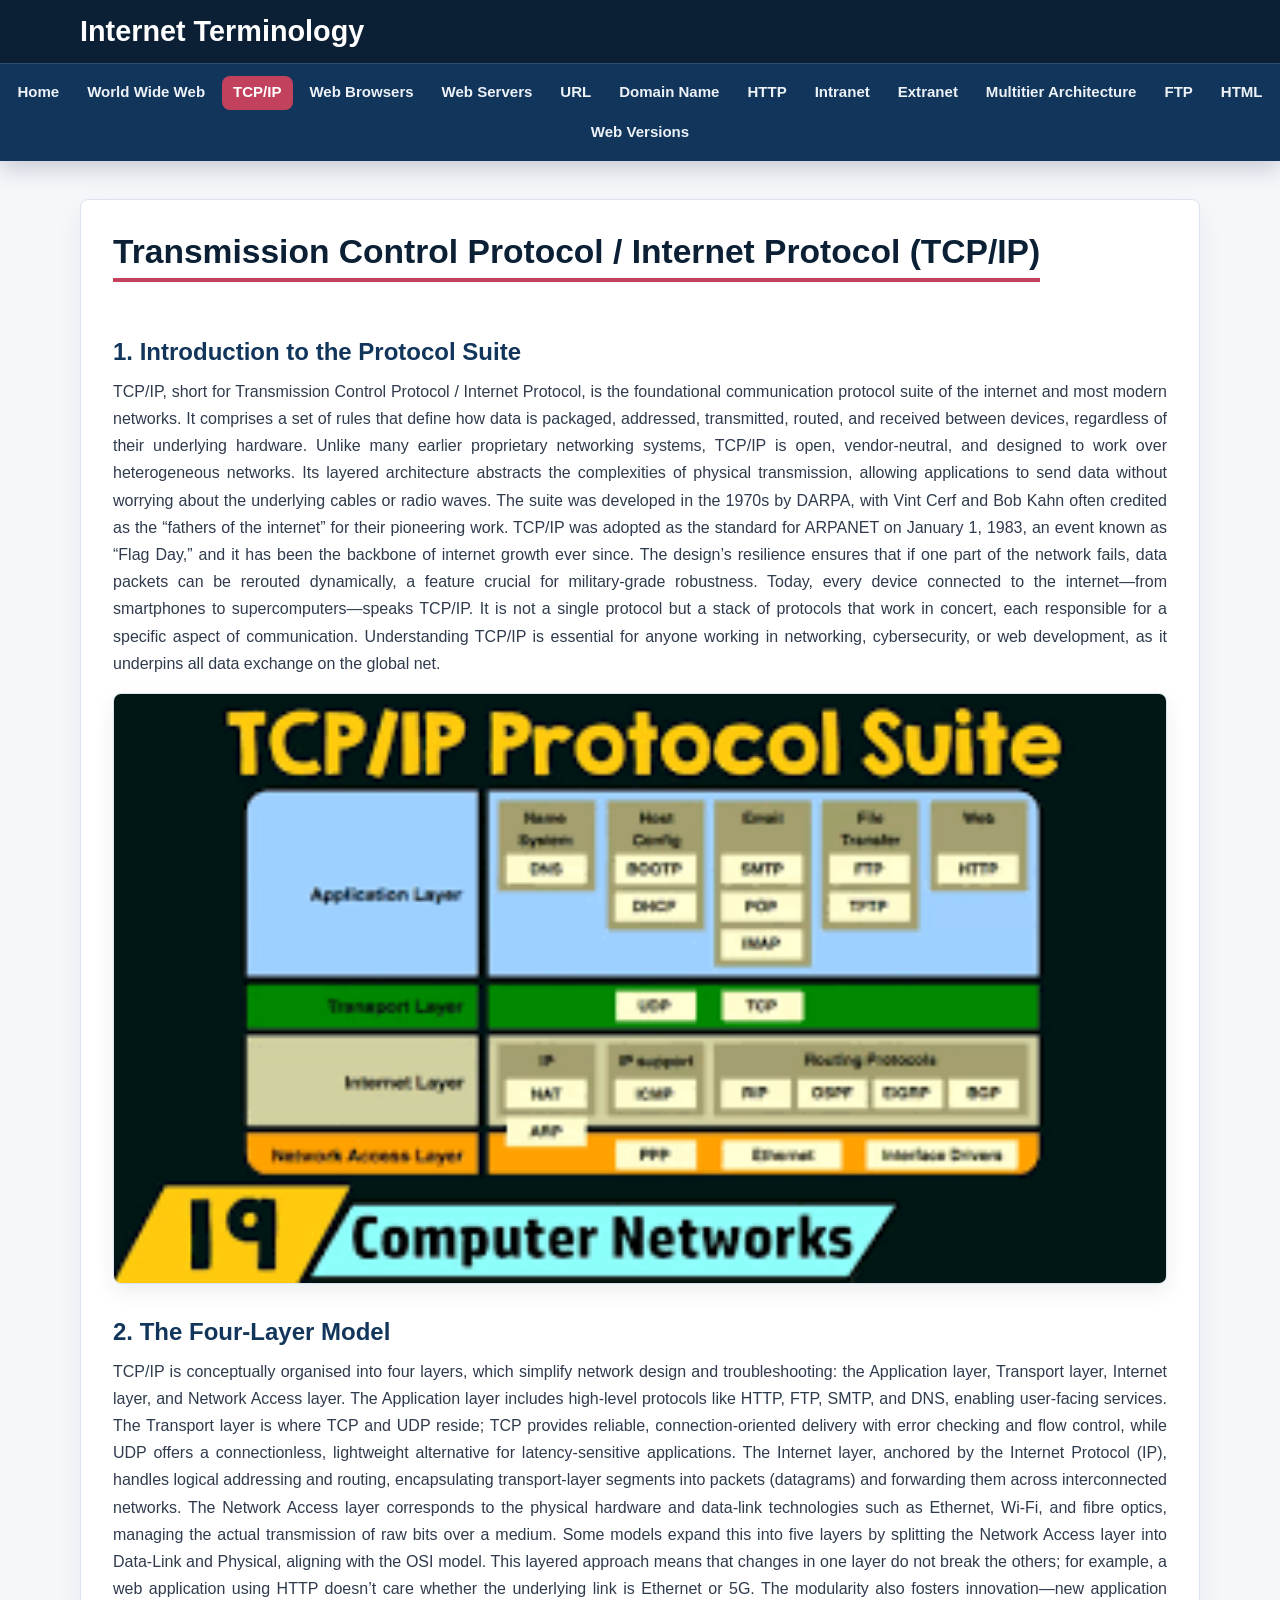
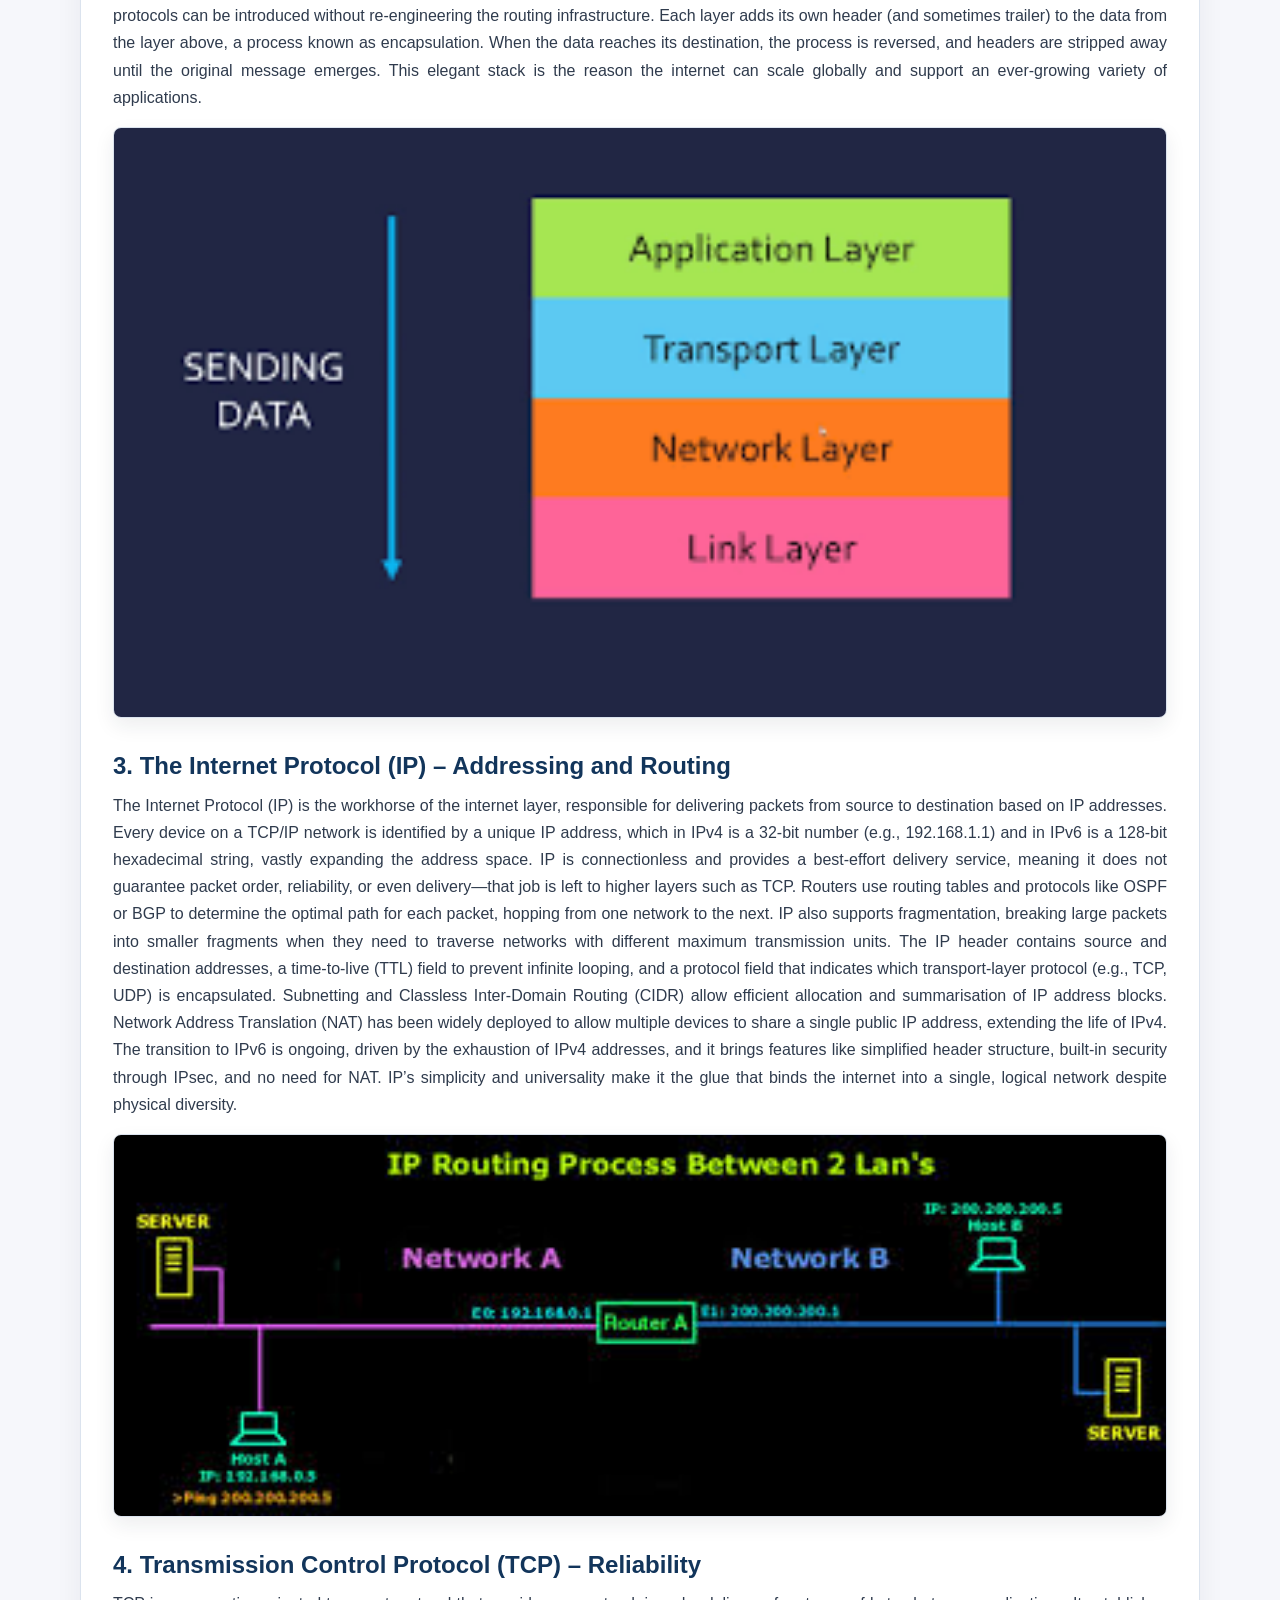
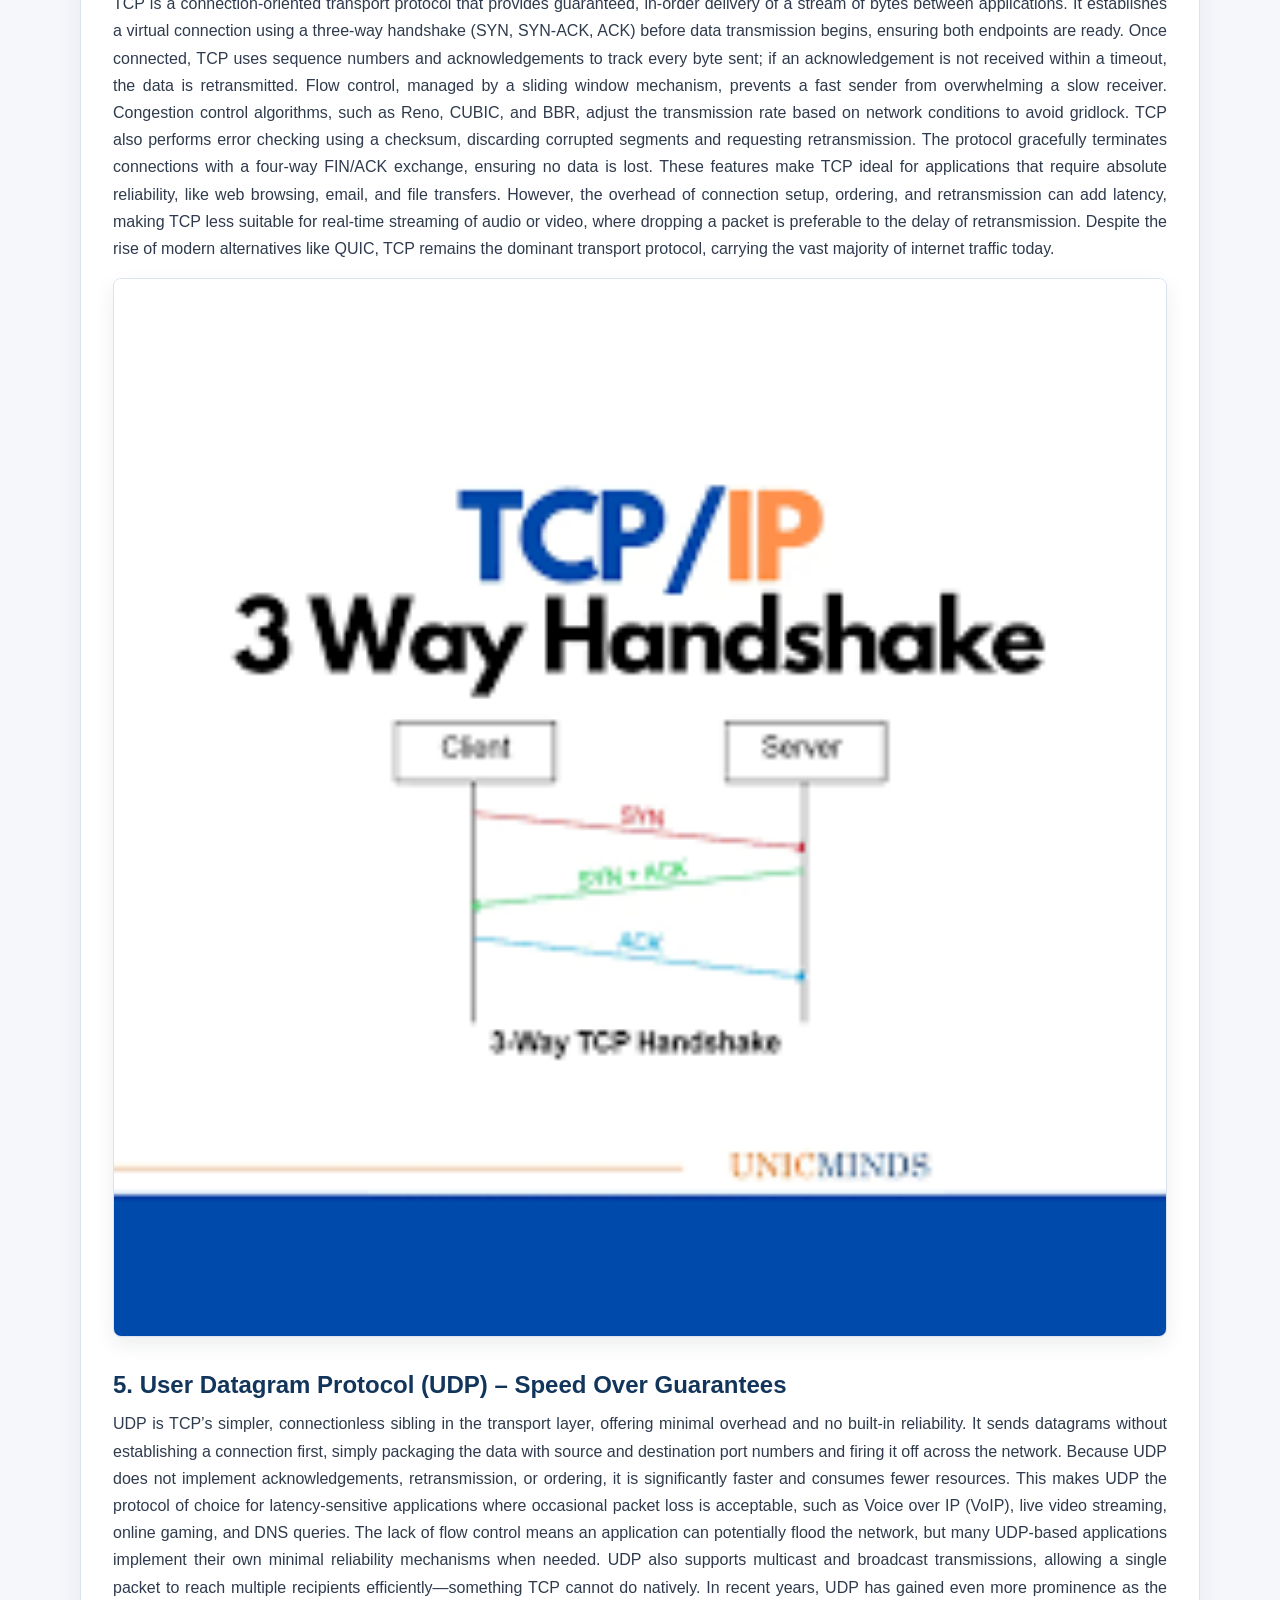
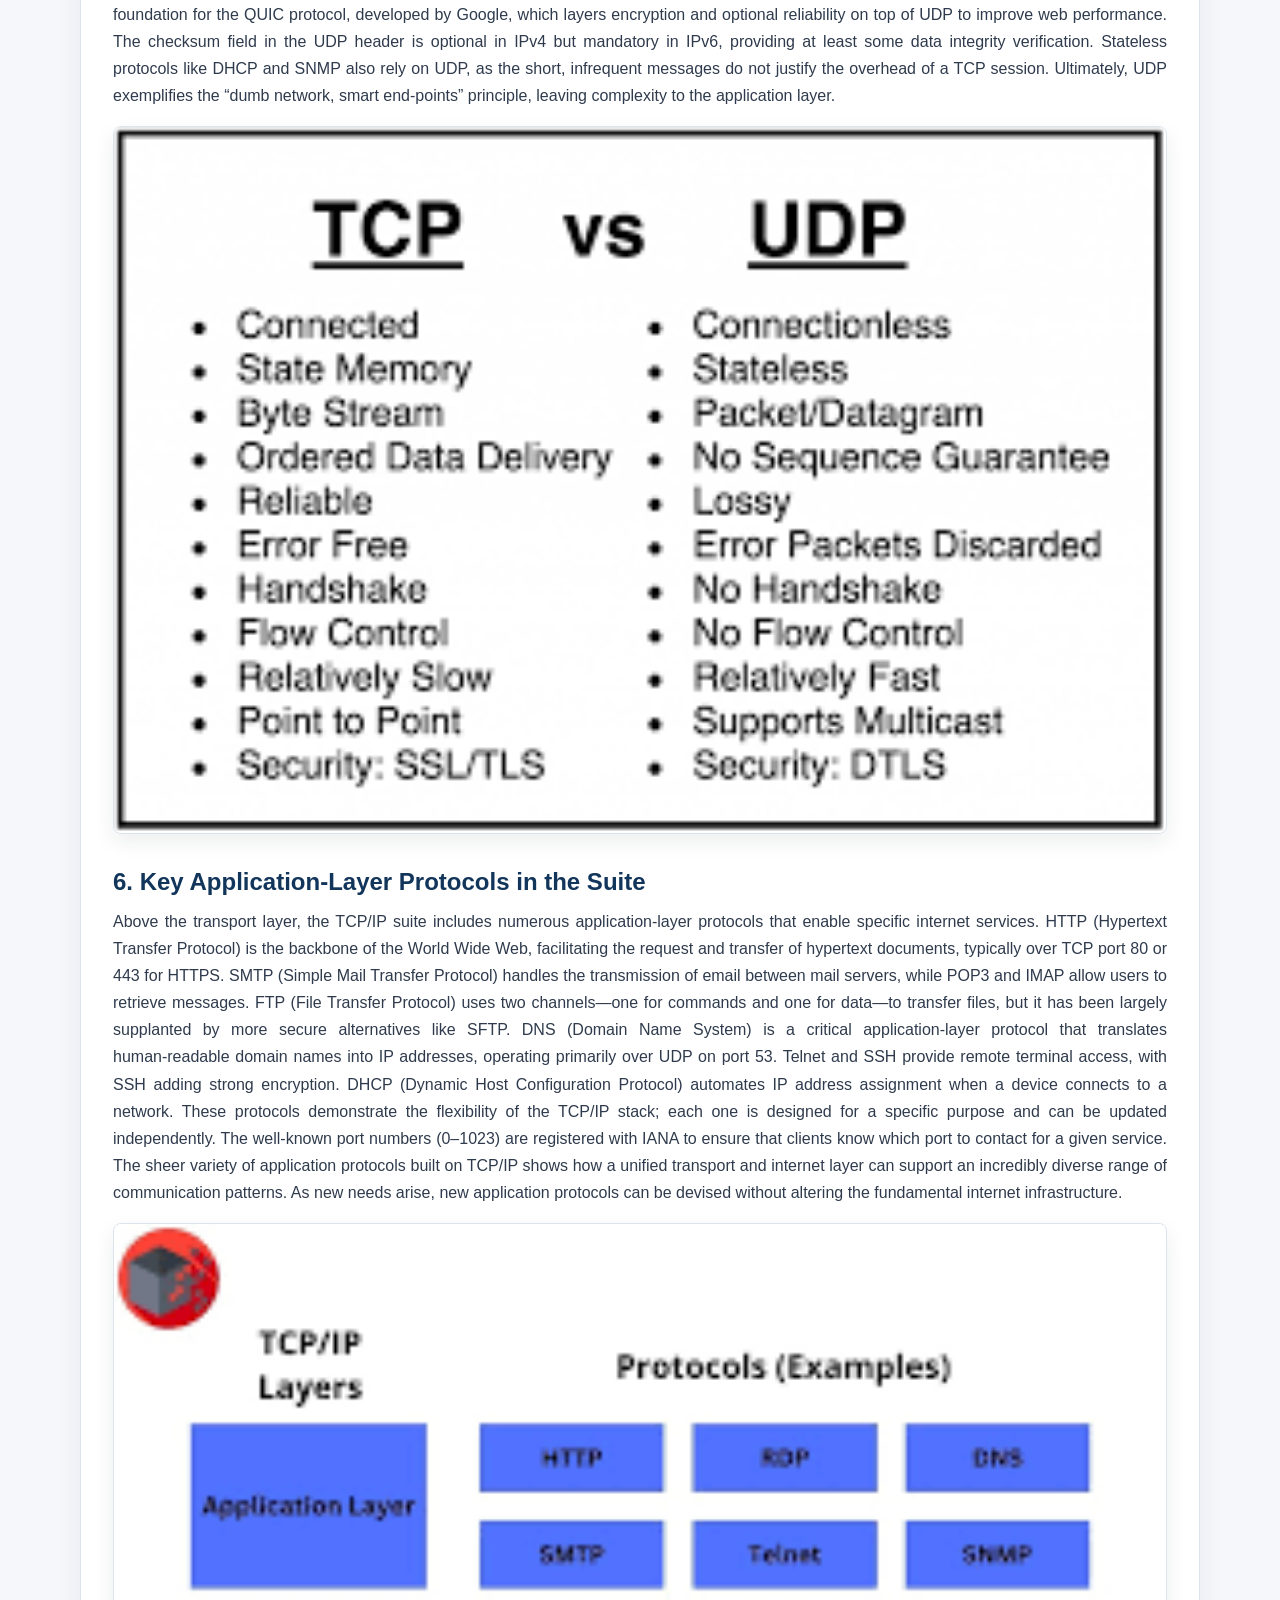
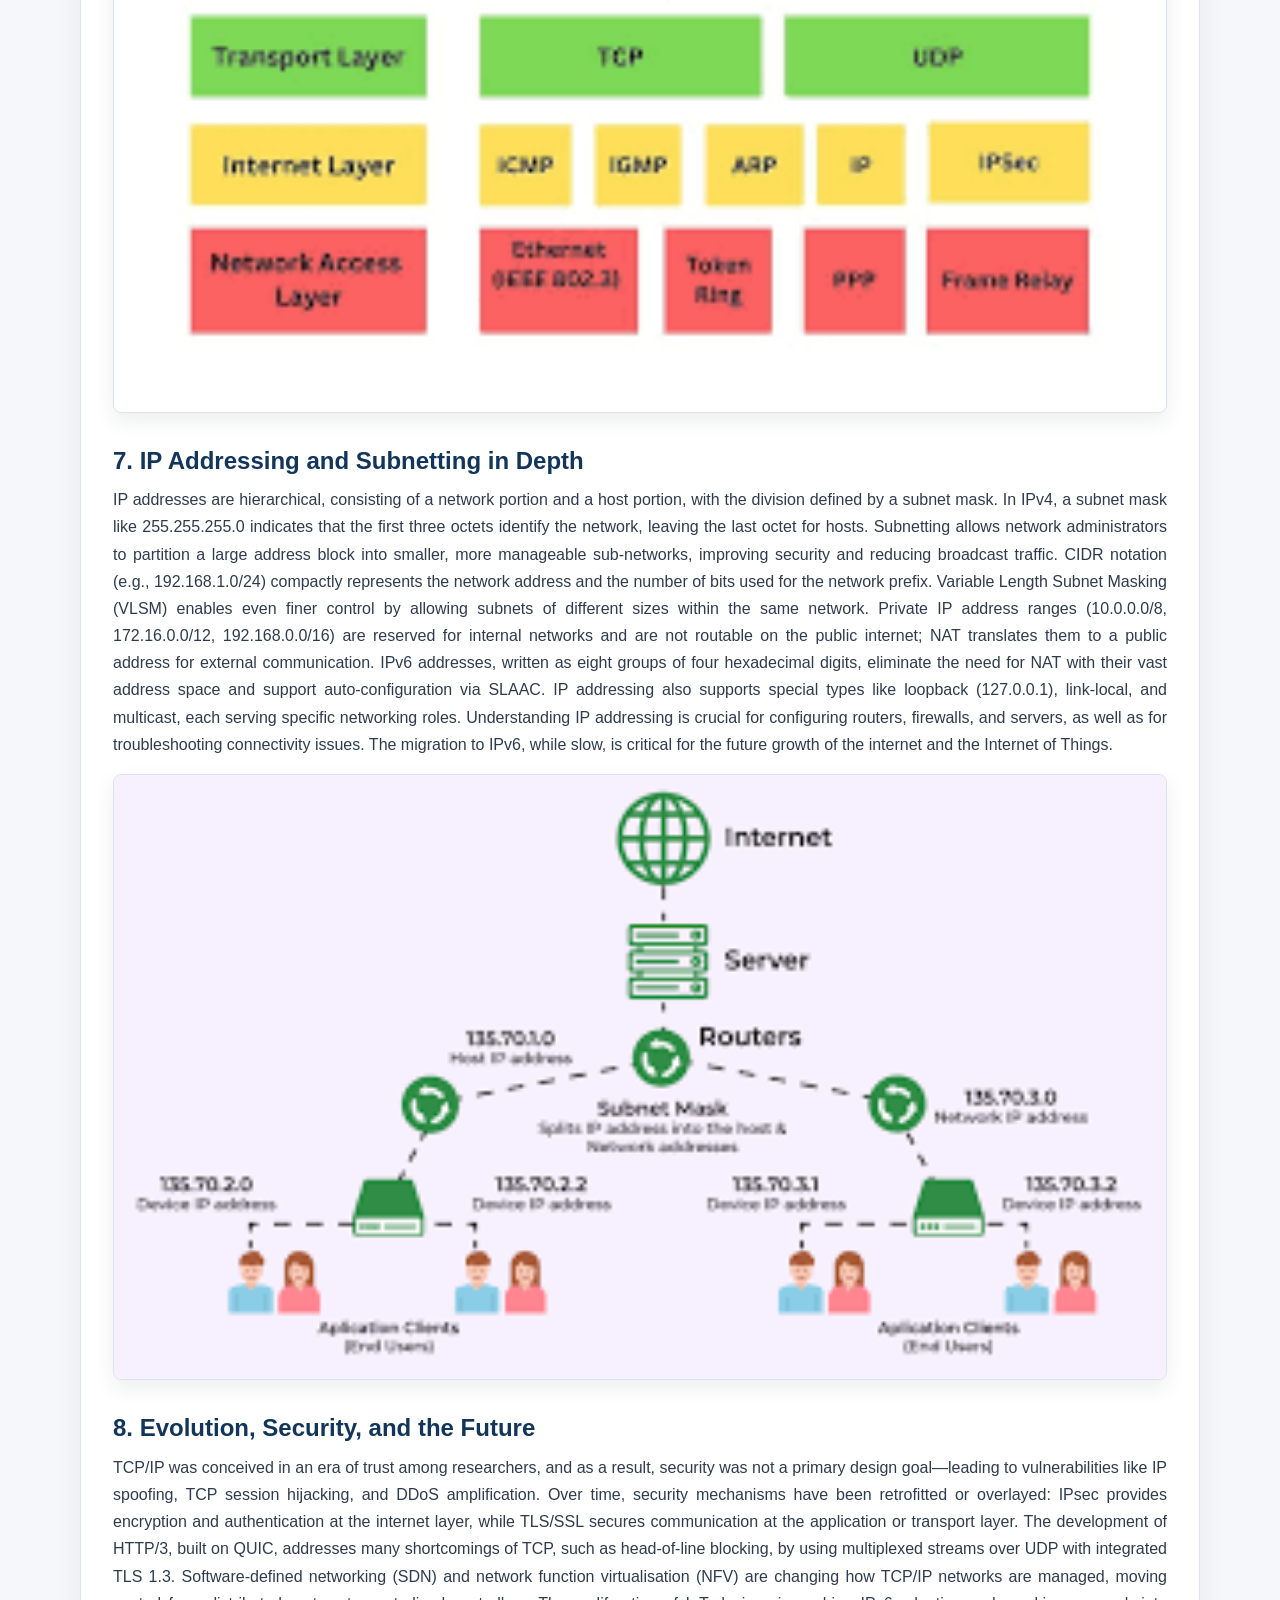
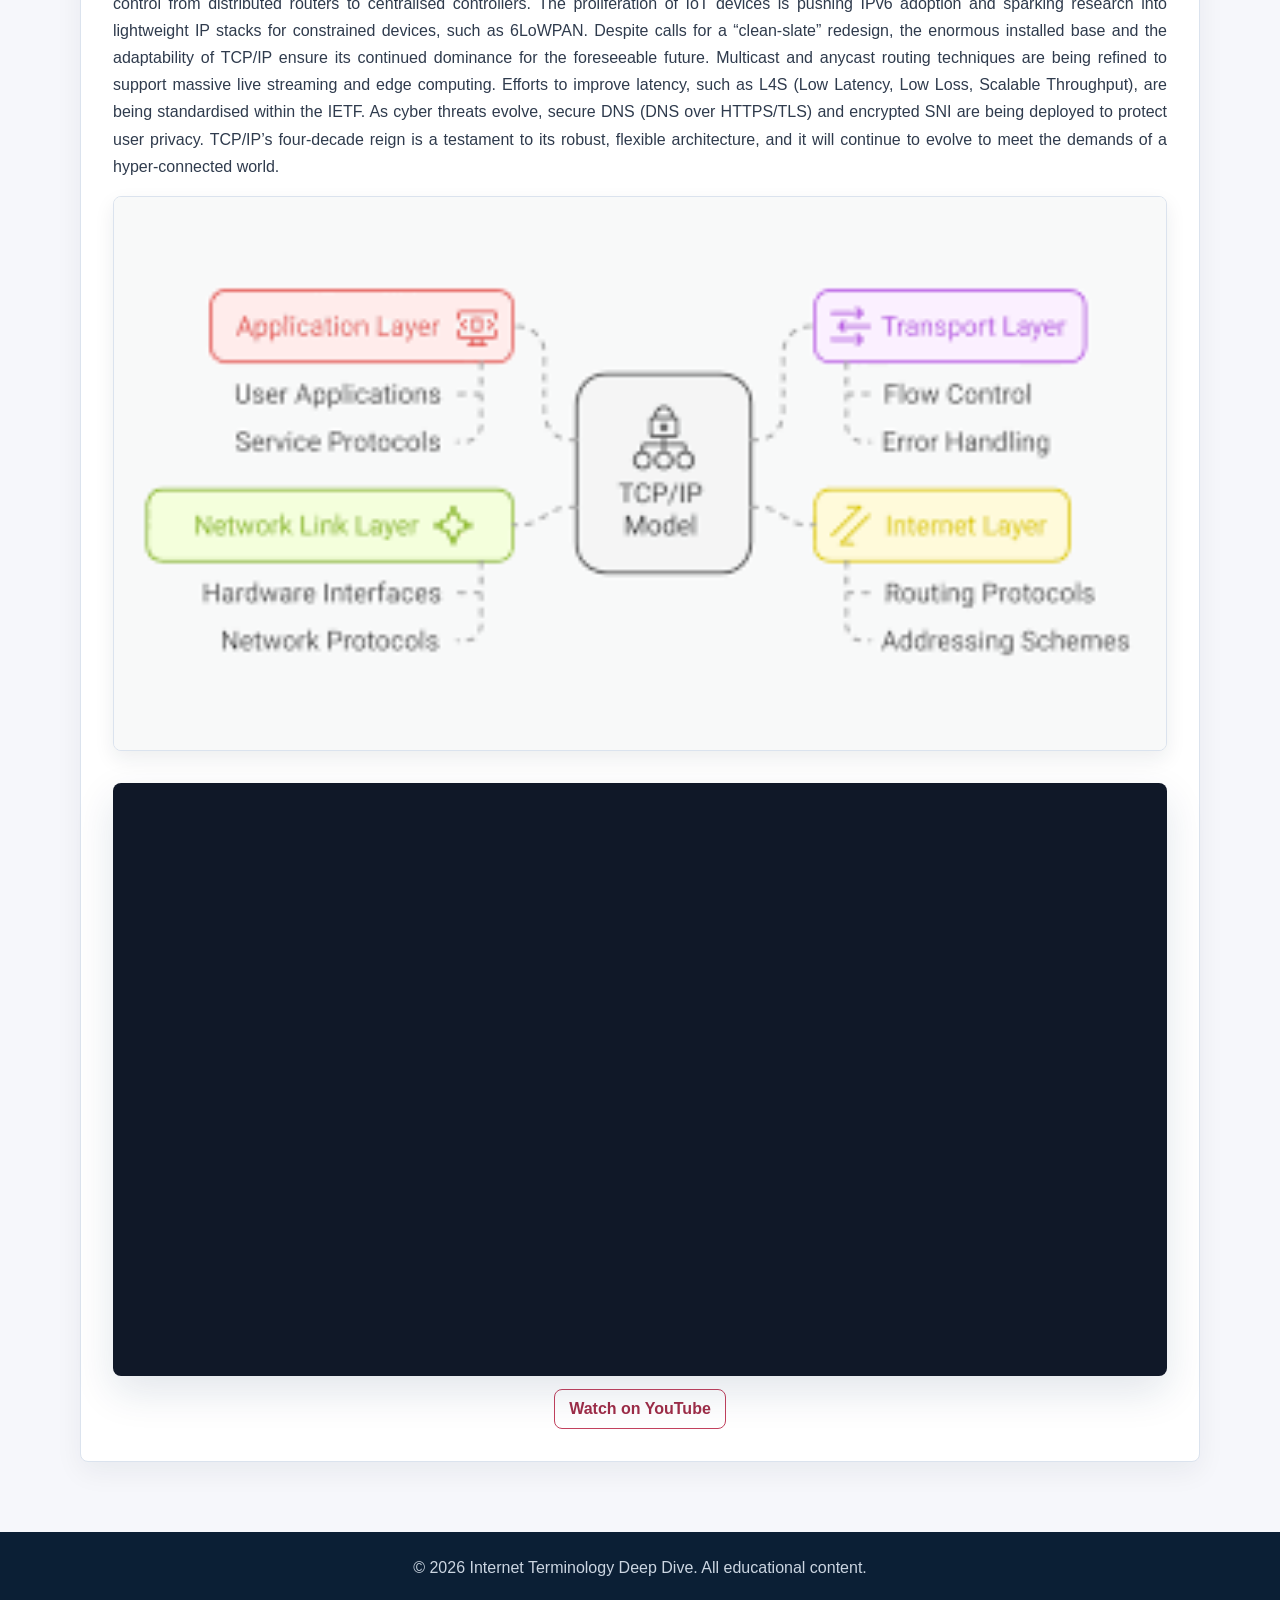
<file: TCP&IP.html>
<!DOCTYPE html>
<html lang="en">
<head>
    <meta charset="UTF-8">
    <meta name="viewport" content="width=device-width, initial-scale=1.0">
    <title>TCP/IP - Internet Terminology</title>
    <link rel="stylesheet" href="CSS/Style.css">
    <script defer src="JS/script.js"></script>
</head>
<body>
    <header>
        <div class="container header-container">
            <h1>Internet Terminology</h1>
            <button class="nav-toggle" type="button" aria-label="Toggle navigation" aria-expanded="false" aria-controls="site-nav">&#9776;</button>
        </div>
        <nav id="site-nav">
            <ul class="nav-list">
                <li><a href="index.html">Home</a></li>
                <li><a href="WorldWideWeb.html">World Wide Web</a></li>
                <li><a href="TCP%26IP.html" class="active" aria-current="page">TCP/IP</a></li>
                <li><a href="WebBrowsers.html">Web Browsers</a></li>
                <li><a href="WebServers.html">Web Servers</a></li>
                <li><a href="URL.html">URL</a></li>
                <li><a href="DomainName.html">Domain Name</a></li>
                <li><a href="HTTP.html">HTTP</a></li>
                <li><a href="Intranet.html">Intranet</a></li>
                <li><a href="Extranet.html">Extranet</a></li>
                <li><a href="MultitierArchitecture.html">Multitier Architecture</a></li>
                <li><a href="FileTransferProtocol.html">FTP</a></li>
                <li><a href="HTML.html">HTML</a></li>
                <li><a href="Web%20versions.html">Web Versions</a></li>
            </ul>
        </nav>
    </header>

    <main class="container">
        <article class="term-article">
            <h2>Transmission Control Protocol / Internet Protocol (TCP/IP)</h2>

            <div class="section-block">
                <h3>1. Introduction to the Protocol Suite</h3>
                <p>TCP/IP, short for Transmission Control Protocol / Internet Protocol, is the foundational communication protocol suite of the internet and most modern networks. It comprises a set of rules that define how data is packaged, addressed, transmitted, routed, and received between devices, regardless of their underlying hardware. Unlike many earlier proprietary networking systems, TCP/IP is open, vendor‑neutral, and designed to work over heterogeneous networks. Its layered architecture abstracts the complexities of physical transmission, allowing applications to send data without worrying about the underlying cables or radio waves. The suite was developed in the 1970s by DARPA, with Vint Cerf and Bob Kahn often credited as the “fathers of the internet” for their pioneering work. TCP/IP was adopted as the standard for ARPANET on January 1, 1983, an event known as “Flag Day,” and it has been the backbone of internet growth ever since. The design’s resilience ensures that if one part of the network fails, data packets can be rerouted dynamically, a feature crucial for military‑grade robustness. Today, every device connected to the internet—from smartphones to supercomputers—speaks TCP/IP. It is not a single protocol but a stack of protocols that work in concert, each responsible for a specific aspect of communication. Understanding TCP/IP is essential for anyone working in networking, cybersecurity, or web development, as it underpins all data exchange on the global net.</p>
                <img src="[data-uri]" alt="TCP/IP protocol suite overview" class="section-image">
            </div>

            <div class="section-block">
                <h3>2. The Four‑Layer Model</h3>
                <p>TCP/IP is conceptually organised into four layers, which simplify network design and troubleshooting: the Application layer, Transport layer, Internet layer, and Network Access layer. The Application layer includes high‑level protocols like HTTP, FTP, SMTP, and DNS, enabling user‑facing services. The Transport layer is where TCP and UDP reside; TCP provides reliable, connection‑oriented delivery with error checking and flow control, while UDP offers a connectionless, lightweight alternative for latency‑sensitive applications. The Internet layer, anchored by the Internet Protocol (IP), handles logical addressing and routing, encapsulating transport‑layer segments into packets (datagrams) and forwarding them across interconnected networks. The Network Access layer corresponds to the physical hardware and data‑link technologies such as Ethernet, Wi‑Fi, and fibre optics, managing the actual transmission of raw bits over a medium. Some models expand this into five layers by splitting the Network Access layer into Data‑Link and Physical, aligning with the OSI model. This layered approach means that changes in one layer do not break the others; for example, a web application using HTTP doesn’t care whether the underlying link is Ethernet or 5G. The modularity also fosters innovation—new application protocols can be introduced without re‑engineering the routing infrastructure. Each layer adds its own header (and sometimes trailer) to the data from the layer above, a process known as encapsulation. When the data reaches its destination, the process is reversed, and headers are stripped away until the original message emerges. This elegant stack is the reason the internet can scale globally and support an ever‑growing variety of applications.</p>
                <img src="[data-uri]" alt="TCP/IP four-layer model diagram" class="section-image">
            </div>

            <div class="section-block">
                <h3>3. The Internet Protocol (IP) – Addressing and Routing</h3>
                <p>The Internet Protocol (IP) is the workhorse of the internet layer, responsible for delivering packets from source to destination based on IP addresses. Every device on a TCP/IP network is identified by a unique IP address, which in IPv4 is a 32‑bit number (e.g., 192.168.1.1) and in IPv6 is a 128‑bit hexadecimal string, vastly expanding the address space. IP is connectionless and provides a best‑effort delivery service, meaning it does not guarantee packet order, reliability, or even delivery—that job is left to higher layers such as TCP. Routers use routing tables and protocols like OSPF or BGP to determine the optimal path for each packet, hopping from one network to the next. IP also supports fragmentation, breaking large packets into smaller fragments when they need to traverse networks with different maximum transmission units. The IP header contains source and destination addresses, a time‑to‑live (TTL) field to prevent infinite looping, and a protocol field that indicates which transport‑layer protocol (e.g., TCP, UDP) is encapsulated. Subnetting and Classless Inter‑Domain Routing (CIDR) allow efficient allocation and summarisation of IP address blocks. Network Address Translation (NAT) has been widely deployed to allow multiple devices to share a single public IP address, extending the life of IPv4. The transition to IPv6 is ongoing, driven by the exhaustion of IPv4 addresses, and it brings features like simplified header structure, built‑in security through IPsec, and no need for NAT. IP’s simplicity and universality make it the glue that binds the internet into a single, logical network despite physical diversity.</p>
                <img src="[data-uri]" alt="IP routing diagram" class="section-image">
            </div>

            <div class="section-block">
                <h3>4. Transmission Control Protocol (TCP) – Reliability</h3>
                <p>TCP is a connection‑oriented transport protocol that provides guaranteed, in‑order delivery of a stream of bytes between applications. It establishes a virtual connection using a three‑way handshake (SYN, SYN‑ACK, ACK) before data transmission begins, ensuring both endpoints are ready. Once connected, TCP uses sequence numbers and acknowledgements to track every byte sent; if an acknowledgement is not received within a timeout, the data is retransmitted. Flow control, managed by a sliding window mechanism, prevents a fast sender from overwhelming a slow receiver. Congestion control algorithms, such as Reno, CUBIC, and BBR, adjust the transmission rate based on network conditions to avoid gridlock. TCP also performs error checking using a checksum, discarding corrupted segments and requesting retransmission. The protocol gracefully terminates connections with a four‑way FIN/ACK exchange, ensuring no data is lost. These features make TCP ideal for applications that require absolute reliability, like web browsing, email, and file transfers. However, the overhead of connection setup, ordering, and retransmission can add latency, making TCP less suitable for real‑time streaming of audio or video, where dropping a packet is preferable to the delay of retransmission. Despite the rise of modern alternatives like QUIC, TCP remains the dominant transport protocol, carrying the vast majority of internet traffic today.</p>
                <img src="[data-uri]" alt="TCP three-way handshake diagram" class="section-image">
            </div>

            <div class="section-block">
                <h3>5. User Datagram Protocol (UDP) – Speed Over Guarantees</h3>
                <p>UDP is TCP’s simpler, connectionless sibling in the transport layer, offering minimal overhead and no built‑in reliability. It sends datagrams without establishing a connection first, simply packaging the data with source and destination port numbers and firing it off across the network. Because UDP does not implement acknowledgements, retransmission, or ordering, it is significantly faster and consumes fewer resources. This makes UDP the protocol of choice for latency‑sensitive applications where occasional packet loss is acceptable, such as Voice over IP (VoIP), live video streaming, online gaming, and DNS queries. The lack of flow control means an application can potentially flood the network, but many UDP‑based applications implement their own minimal reliability mechanisms when needed. UDP also supports multicast and broadcast transmissions, allowing a single packet to reach multiple recipients efficiently—something TCP cannot do natively. In recent years, UDP has gained even more prominence as the foundation for the QUIC protocol, developed by Google, which layers encryption and optional reliability on top of UDP to improve web performance. The checksum field in the UDP header is optional in IPv4 but mandatory in IPv6, providing at least some data integrity verification. Stateless protocols like DHCP and SNMP also rely on UDP, as the short, infrequent messages do not justify the overhead of a TCP session. Ultimately, UDP exemplifies the “dumb network, smart end‑points” principle, leaving complexity to the application layer.</p>
                <img src="[data-uri]" alt="UDP vs TCP comparison" class="section-image">
            </div>

            <div class="section-block">
                <h3>6. Key Application‑Layer Protocols in the Suite</h3>
                <p>Above the transport layer, the TCP/IP suite includes numerous application‑layer protocols that enable specific internet services. HTTP (Hypertext Transfer Protocol) is the backbone of the World Wide Web, facilitating the request and transfer of hypertext documents, typically over TCP port 80 or 443 for HTTPS. SMTP (Simple Mail Transfer Protocol) handles the transmission of email between mail servers, while POP3 and IMAP allow users to retrieve messages. FTP (File Transfer Protocol) uses two channels—one for commands and one for data—to transfer files, but it has been largely supplanted by more secure alternatives like SFTP. DNS (Domain Name System) is a critical application‑layer protocol that translates human‑readable domain names into IP addresses, operating primarily over UDP on port 53. Telnet and SSH provide remote terminal access, with SSH adding strong encryption. DHCP (Dynamic Host Configuration Protocol) automates IP address assignment when a device connects to a network. These protocols demonstrate the flexibility of the TCP/IP stack; each one is designed for a specific purpose and can be updated independently. The well‑known port numbers (0–1023) are registered with IANA to ensure that clients know which port to contact for a given service. The sheer variety of application protocols built on TCP/IP shows how a unified transport and internet layer can support an incredibly diverse range of communication patterns. As new needs arise, new application protocols can be devised without altering the fundamental internet infrastructure.</p>
                <img src="[data-uri]" alt="Common TCP/IP application protocols" class="section-image">
            </div>

            <div class="section-block">
                <h3>7. IP Addressing and Subnetting in Depth</h3>
                <p>IP addresses are hierarchical, consisting of a network portion and a host portion, with the division defined by a subnet mask. In IPv4, a subnet mask like 255.255.255.0 indicates that the first three octets identify the network, leaving the last octet for hosts. Subnetting allows network administrators to partition a large address block into smaller, more manageable sub‑networks, improving security and reducing broadcast traffic. CIDR notation (e.g., 192.168.1.0/24) compactly represents the network address and the number of bits used for the network prefix. Variable Length Subnet Masking (VLSM) enables even finer control by allowing subnets of different sizes within the same network. Private IP address ranges (10.0.0.0/8, 172.16.0.0/12, 192.168.0.0/16) are reserved for internal networks and are not routable on the public internet; NAT translates them to a public address for external communication. IPv6 addresses, written as eight groups of four hexadecimal digits, eliminate the need for NAT with their vast address space and support auto‑configuration via SLAAC. IP addressing also supports special types like loopback (127.0.0.1), link‑local, and multicast, each serving specific networking roles. Understanding IP addressing is crucial for configuring routers, firewalls, and servers, as well as for troubleshooting connectivity issues. The migration to IPv6, while slow, is critical for the future growth of the internet and the Internet of Things.</p>
                <img src="[data-uri]" alt="IP subnetting visual" class="section-image">
            </div>

            <div class="section-block">
                <h3>8. Evolution, Security, and the Future</h3>
                <p>TCP/IP was conceived in an era of trust among researchers, and as a result, security was not a primary design goal—leading to vulnerabilities like IP spoofing, TCP session hijacking, and DDoS amplification. Over time, security mechanisms have been retrofitted or overlayed: IPsec provides encryption and authentication at the internet layer, while TLS/SSL secures communication at the application or transport layer. The development of HTTP/3, built on QUIC, addresses many shortcomings of TCP, such as head‑of‑line blocking, by using multiplexed streams over UDP with integrated TLS 1.3. Software‑defined networking (SDN) and network function virtualisation (NFV) are changing how TCP/IP networks are managed, moving control from distributed routers to centralised controllers. The proliferation of IoT devices is pushing IPv6 adoption and sparking research into lightweight IP stacks for constrained devices, such as 6LoWPAN. Despite calls for a “clean‑slate” redesign, the enormous installed base and the adaptability of TCP/IP ensure its continued dominance for the foreseeable future. Multicast and anycast routing techniques are being refined to support massive live streaming and edge computing. Efforts to improve latency, such as L4S (Low Latency, Low Loss, Scalable Throughput), are being standardised within the IETF. As cyber threats evolve, secure DNS (DNS over HTTPS/TLS) and encrypted SNI are being deployed to protect user privacy. TCP/IP’s four‑decade reign is a testament to its robust, flexible architecture, and it will continue to evolve to meet the demands of a hyper‑connected world.</p>
                <img src="[data-uri]" alt="Future networking with TCP/IP" class="section-image">
            </div>

            <div class="video-container">
                <iframe width="560" height="315" src="https://www.youtube-nocookie.com/embed/CRdL1PcherM?rel=0" title="How TCP/IP Works" loading="lazy" referrerpolicy="strict-origin-when-cross-origin" allow="accelerometer; autoplay; clipboard-write; encrypted-media; gyroscope; picture-in-picture; web-share" allowfullscreen></iframe>
            </div>
            <p class="video-link"><a href="https://www.youtube.com/watch?v=CRdL1PcherM" target="_blank" rel="noopener noreferrer">Watch on YouTube</a></p>
        </article>
    </main>

    <footer>
        <div class="container">
            <p>&copy; 2026 Internet Terminology Deep Dive. All educational content.</p>
        </div>
    </footer>
</body>
</html>
</file>
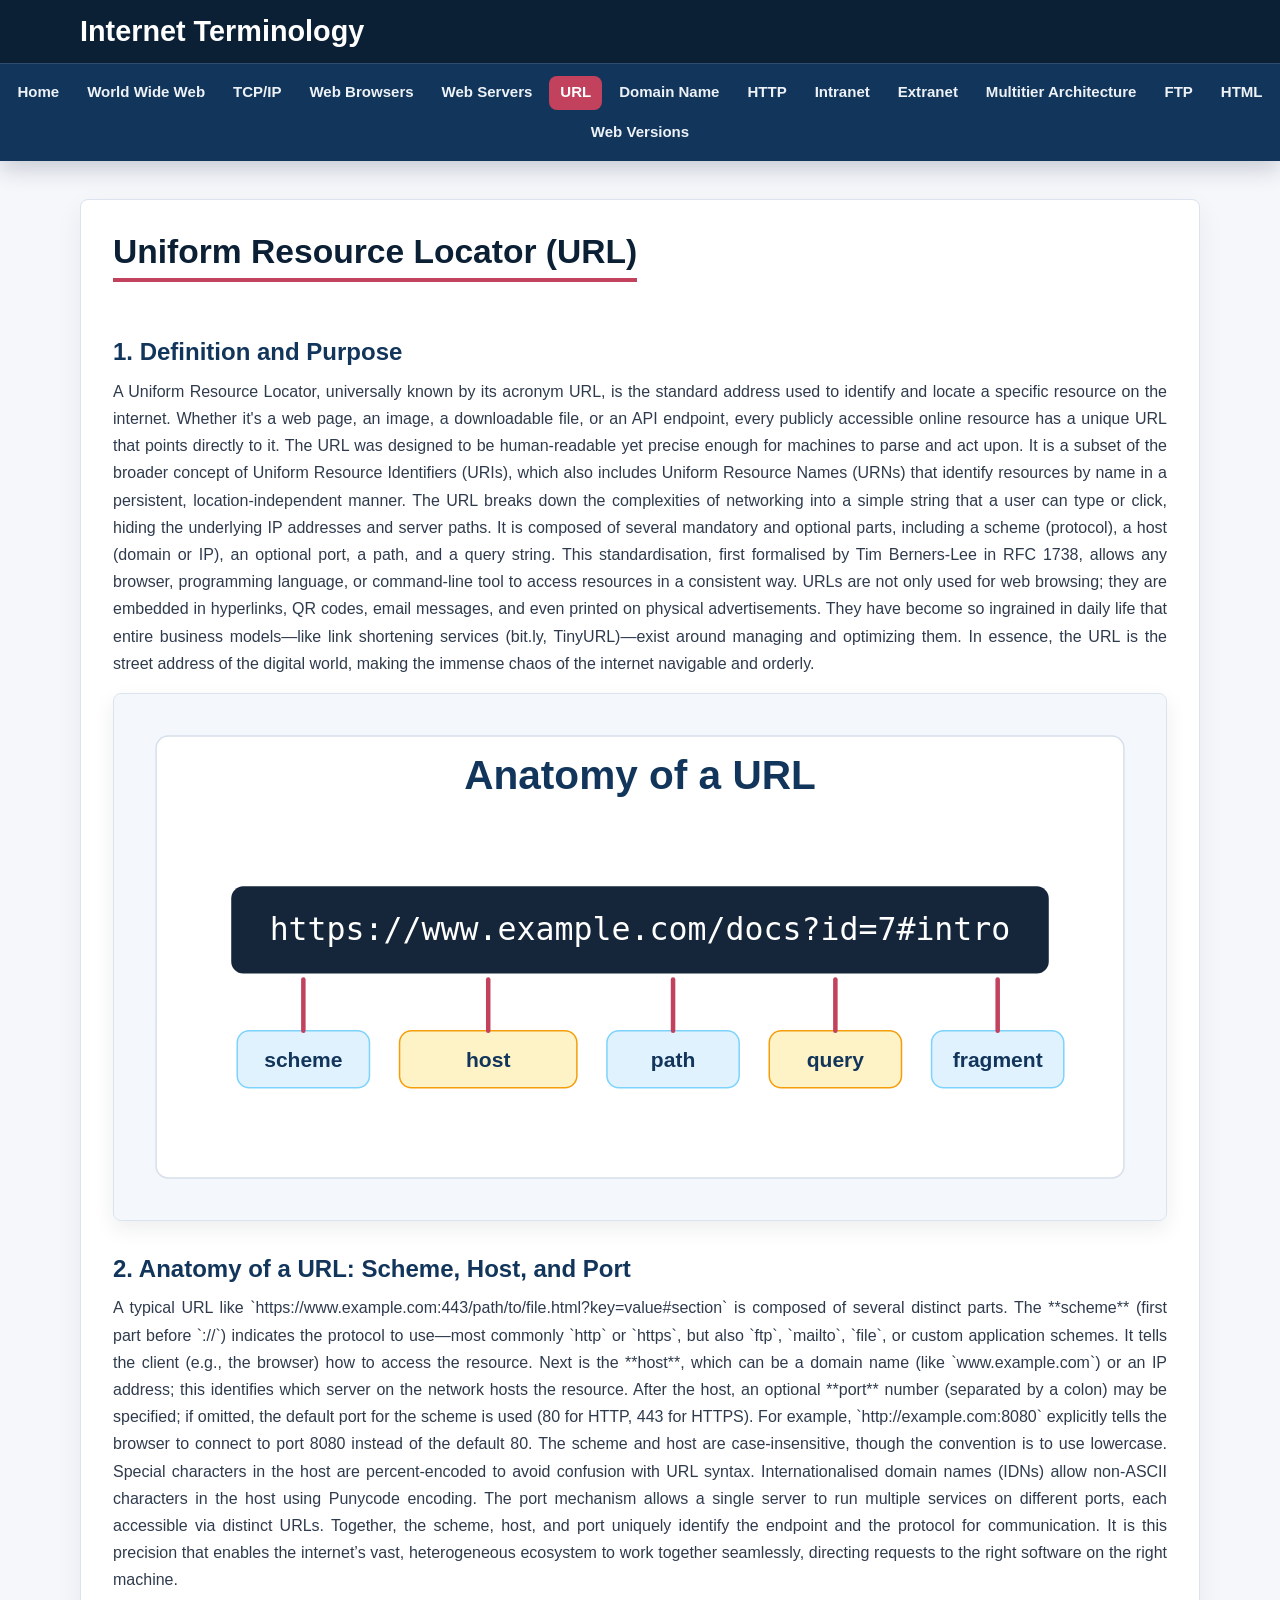
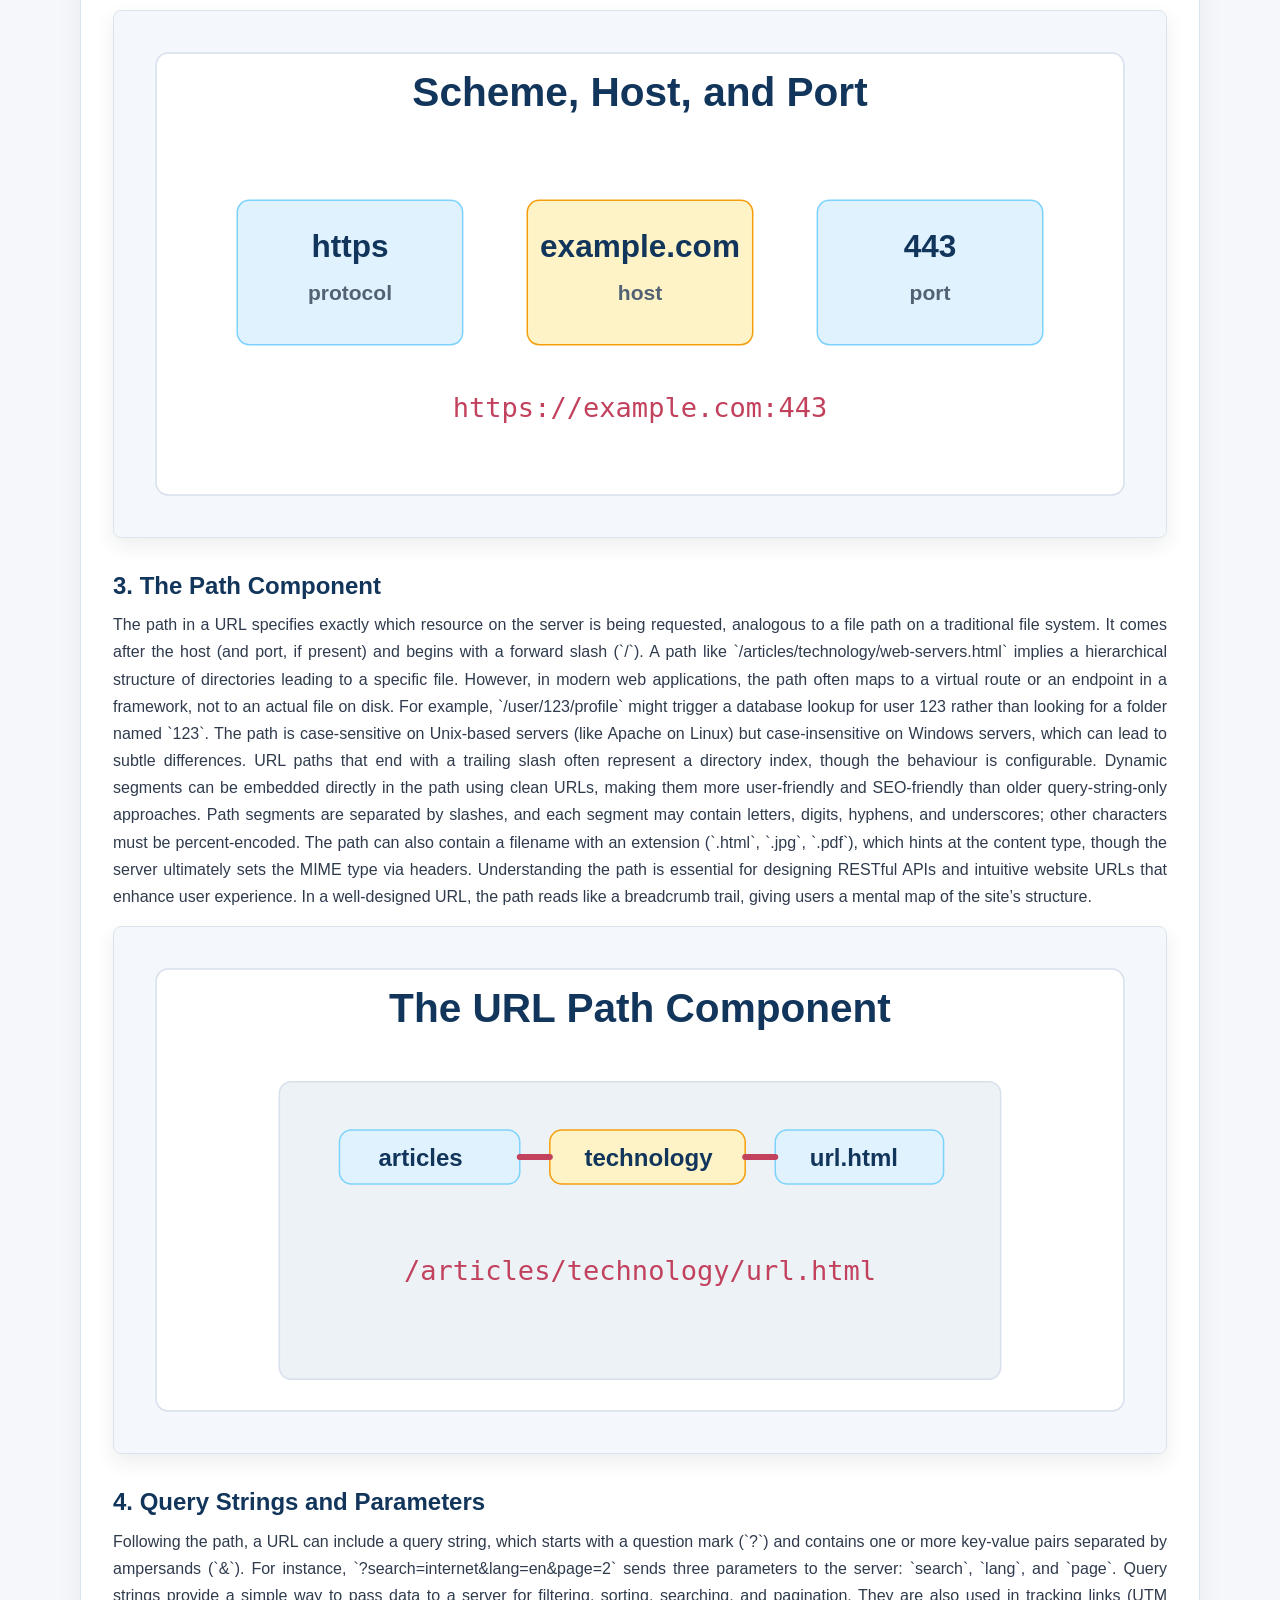
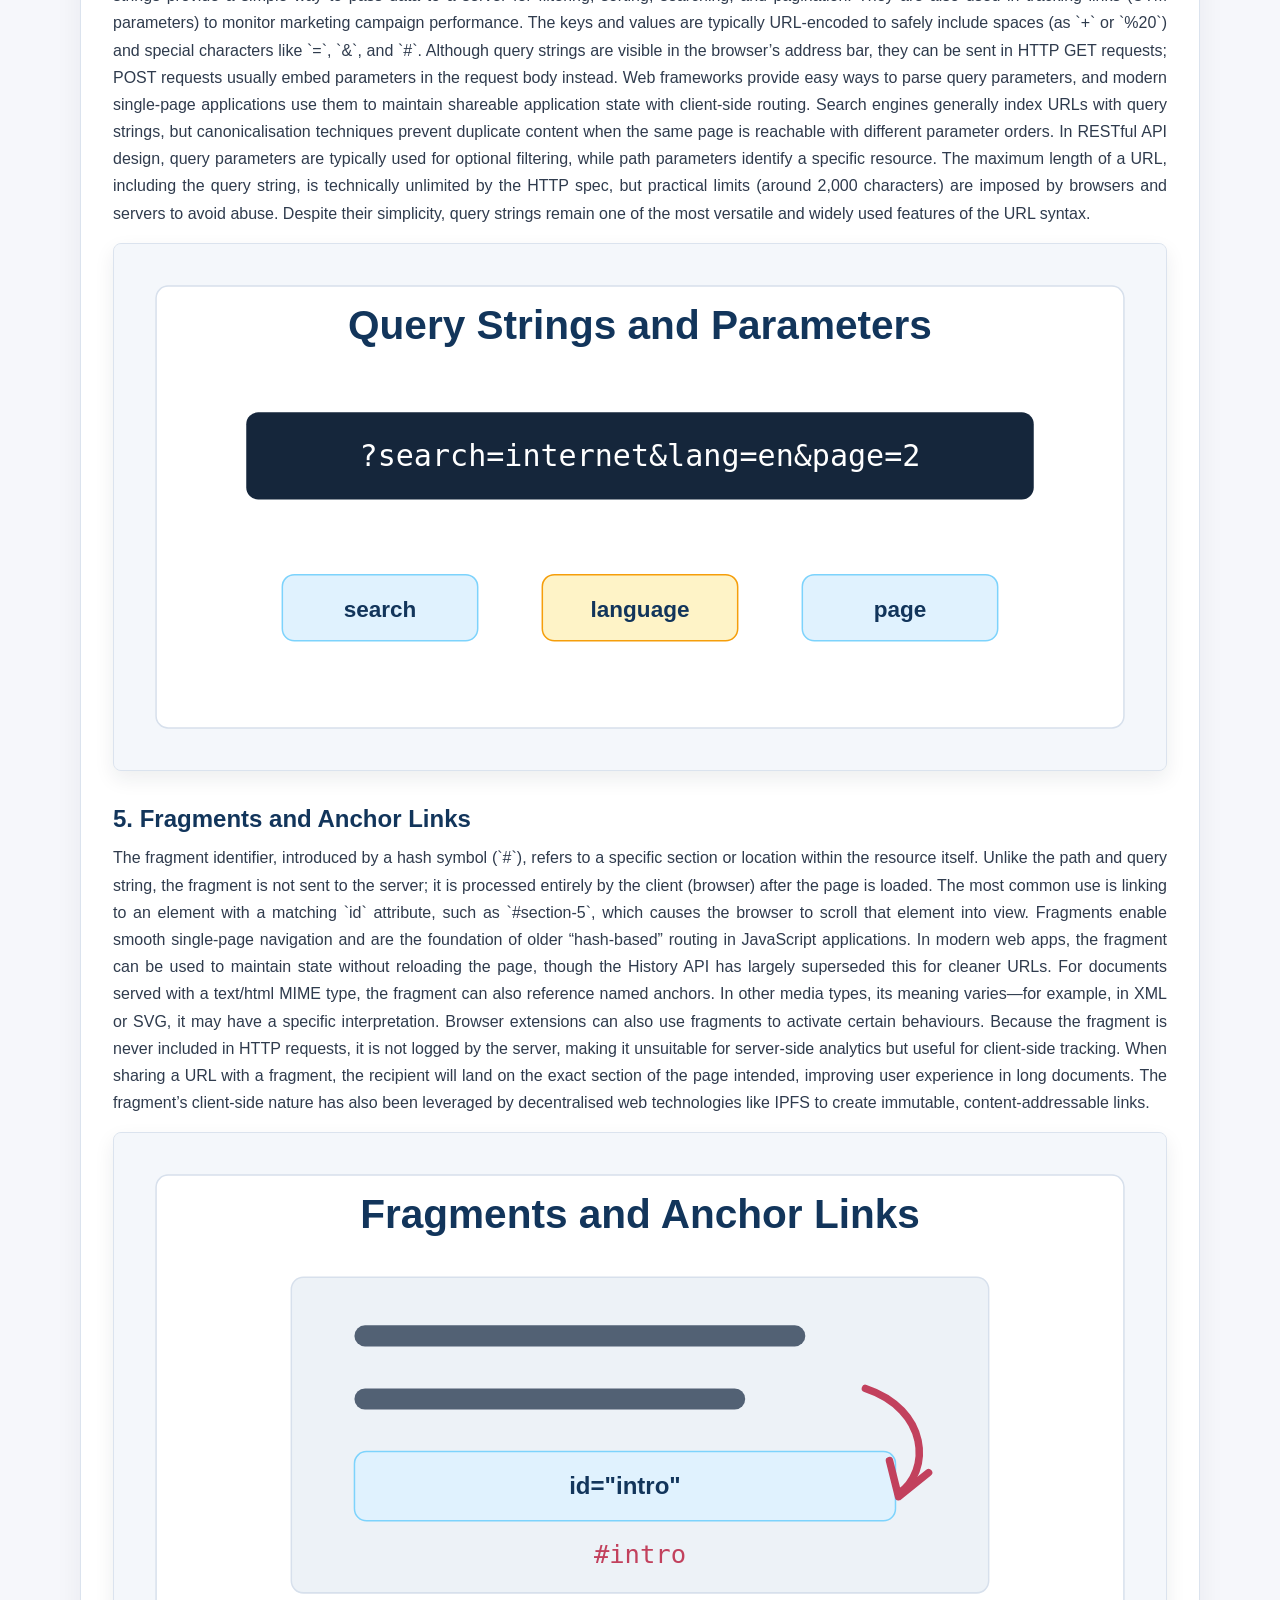
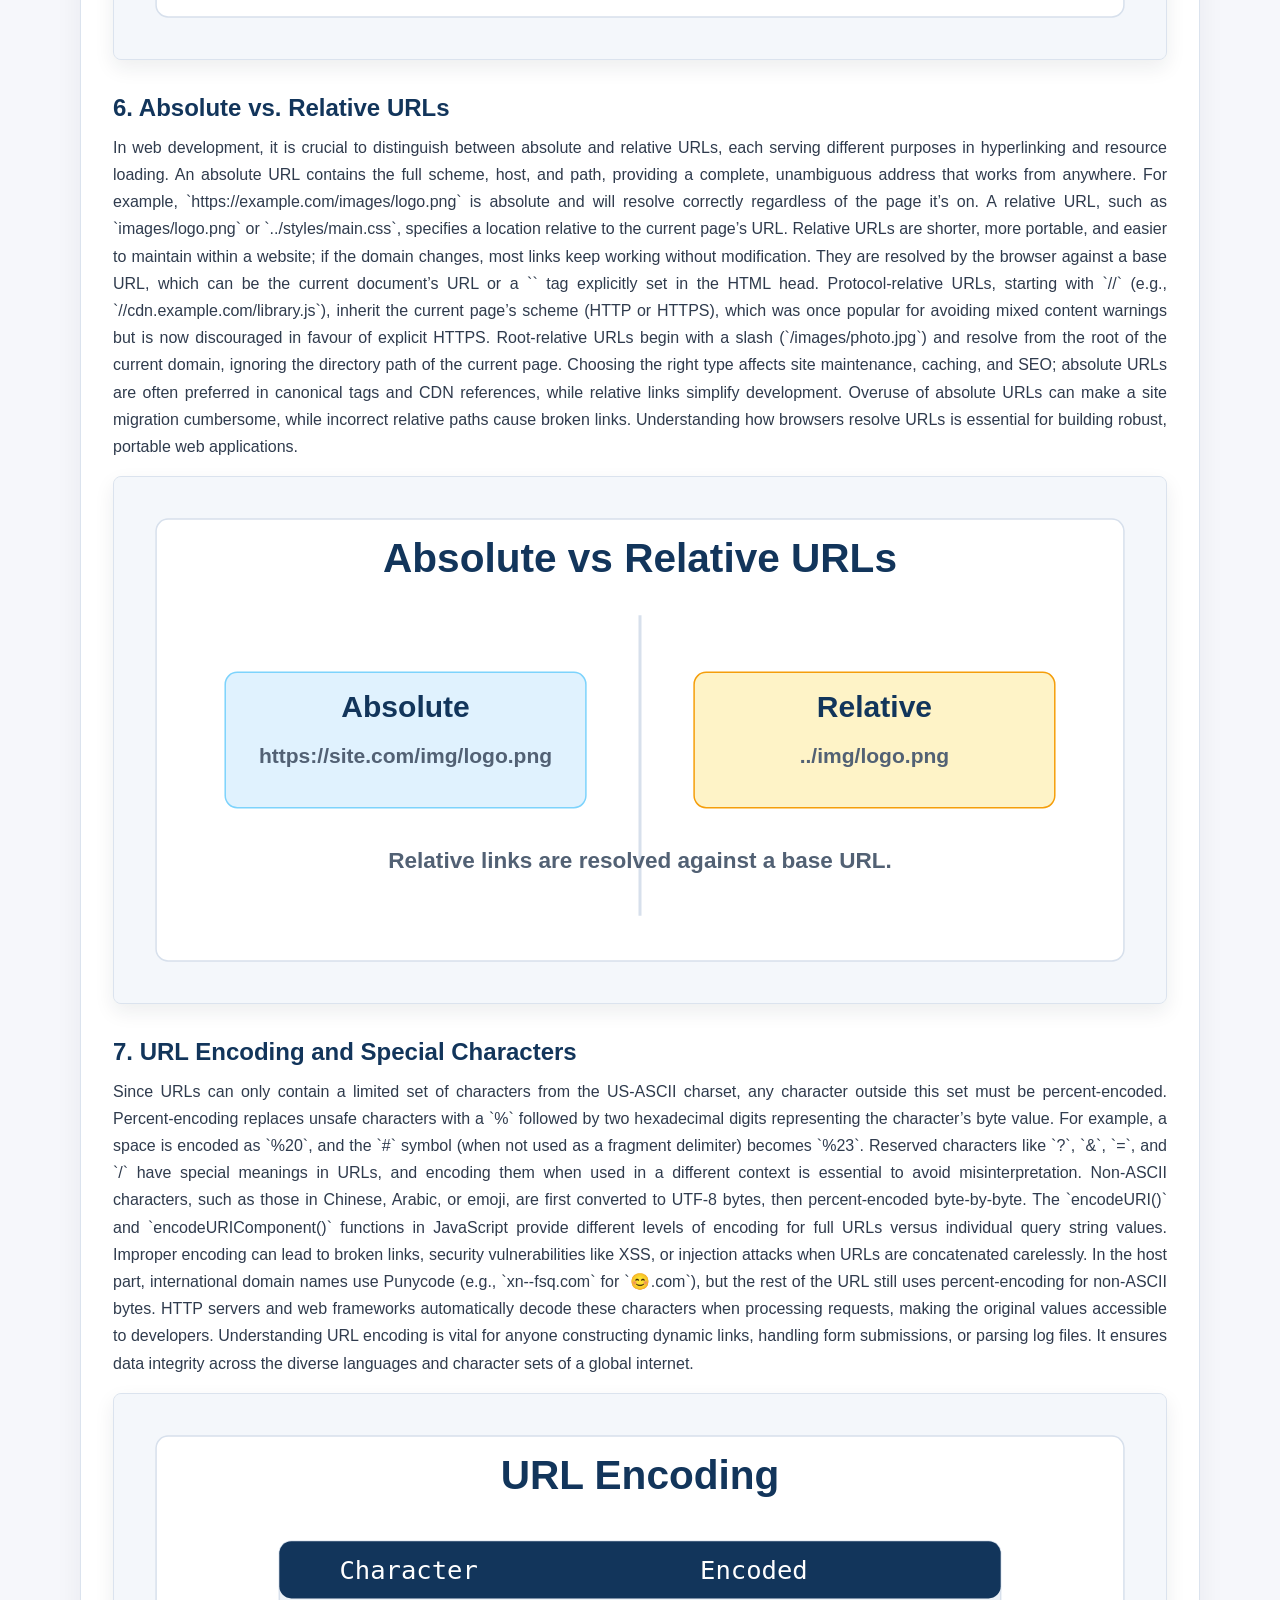
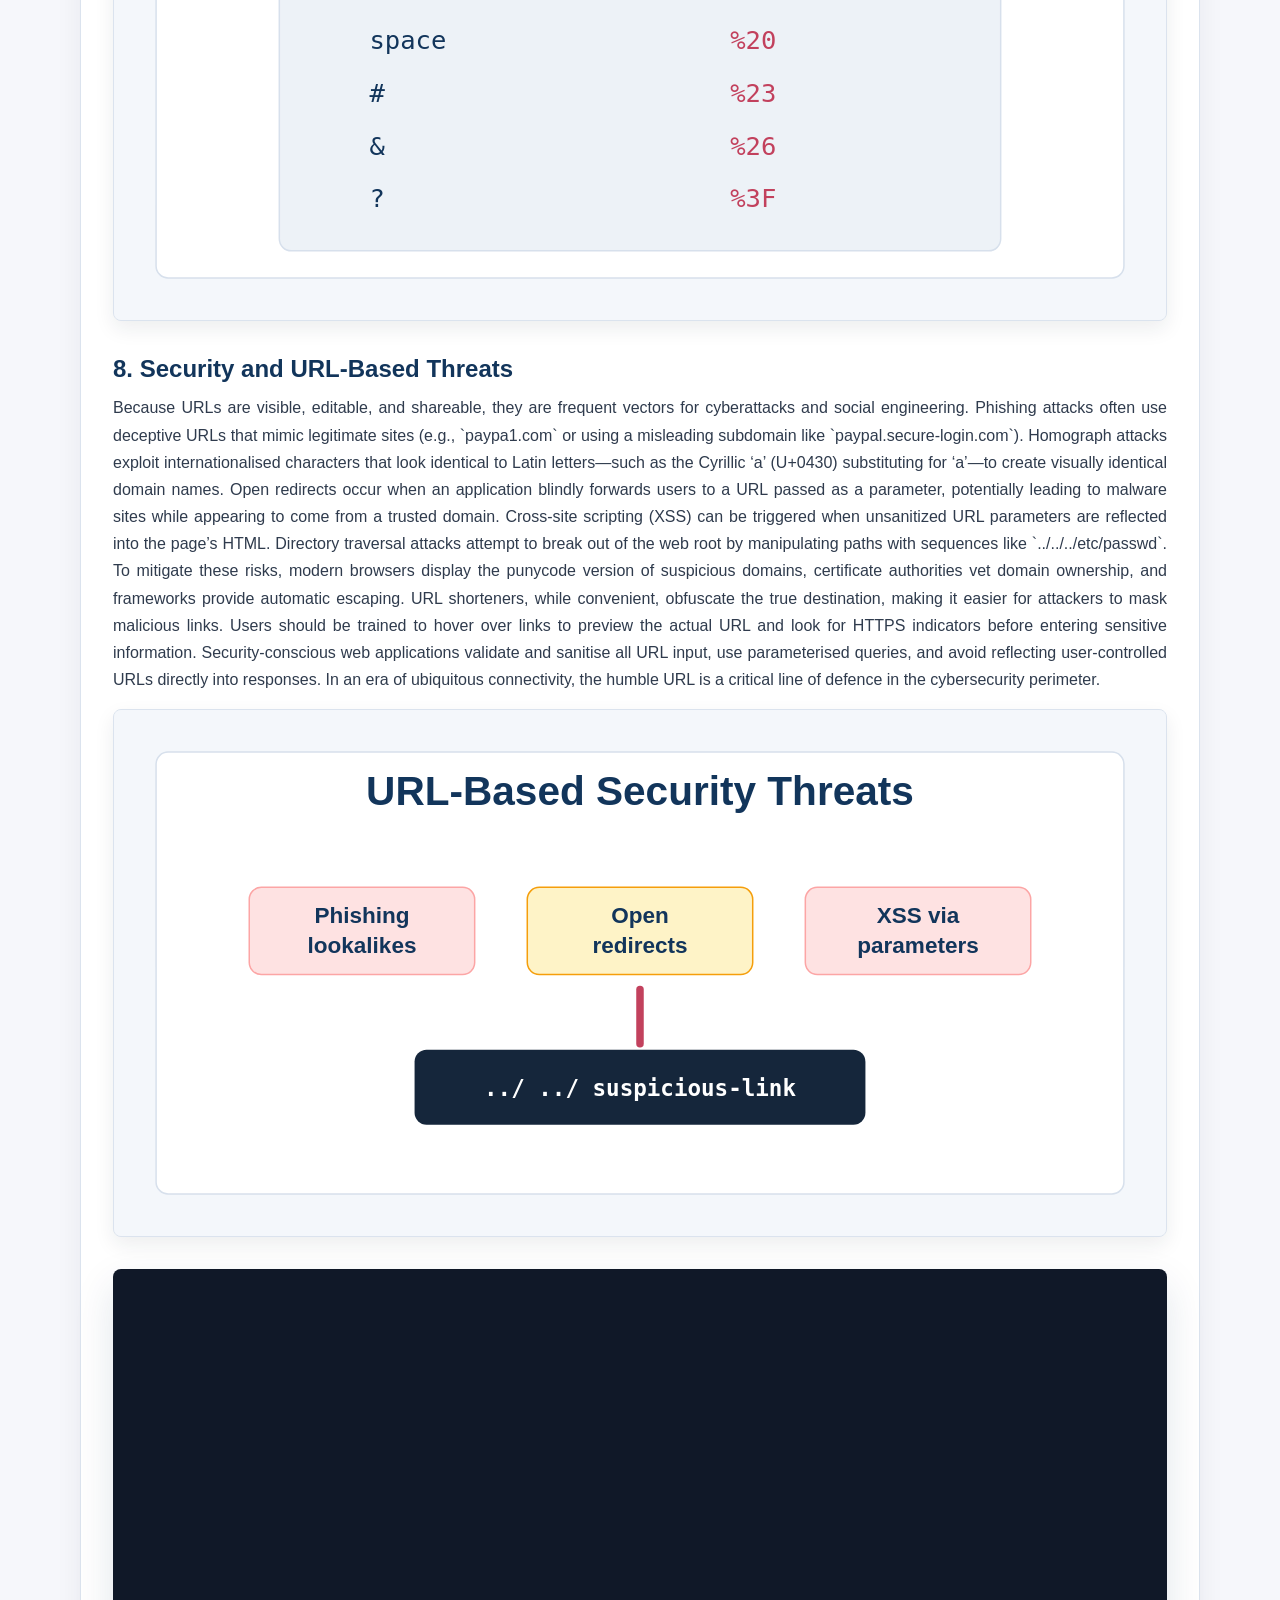
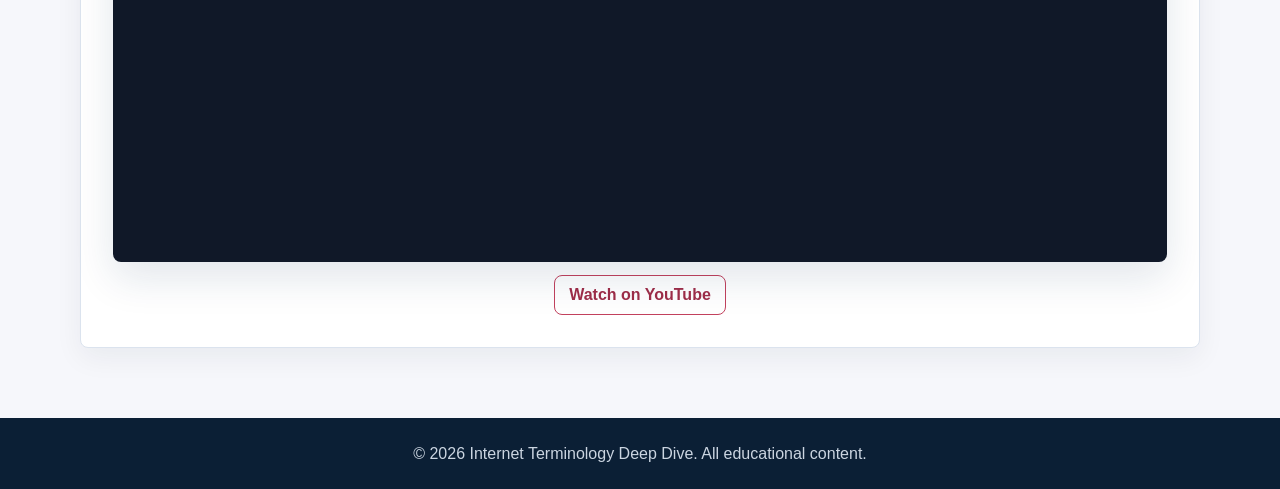
<file: URL.html>
<!DOCTYPE html>
<html lang="en">
<head>
    <meta charset="UTF-8">
    <meta name="viewport" content="width=device-width, initial-scale=1.0">
    <title>URL - Internet Terminology</title>
    <link rel="stylesheet" href="CSS/Style.css">
    <script defer src="JS/script.js"></script>
</head>
<body>
    <header>
        <div class="container header-container">
            <h1>Internet Terminology</h1>
            <button class="nav-toggle" type="button" aria-label="Toggle navigation" aria-expanded="false" aria-controls="site-nav">&#9776;</button>
        </div>
        <nav id="site-nav">
            <ul class="nav-list">
                <li><a href="index.html">Home</a></li>
                <li><a href="WorldWideWeb.html">World Wide Web</a></li>
                <li><a href="TCP%26IP.html">TCP/IP</a></li>
                <li><a href="WebBrowsers.html">Web Browsers</a></li>
                <li><a href="WebServers.html">Web Servers</a></li>
                <li><a href="URL.html" class="active" aria-current="page">URL</a></li>
                <li><a href="DomainName.html">Domain Name</a></li>
                <li><a href="HTTP.html">HTTP</a></li>
                <li><a href="Intranet.html">Intranet</a></li>
                <li><a href="Extranet.html">Extranet</a></li>
                <li><a href="MultitierArchitecture.html">Multitier Architecture</a></li>
                <li><a href="FileTransferProtocol.html">FTP</a></li>
                <li><a href="HTML.html">HTML</a></li>
                <li><a href="Web%20versions.html">Web Versions</a></li>
            </ul>
        </nav>
    </header>

    <main class="container">
        <article class="term-article">
            <h2>Uniform Resource Locator (URL)</h2>

            <div class="section-block">
                <h3>1. Definition and Purpose</h3>
                <p>A Uniform Resource Locator, universally known by its acronym URL, is the standard address used to identify and locate a specific resource on the internet. Whether it's a web page, an image, a downloadable file, or an API endpoint, every publicly accessible online resource has a unique URL that points directly to it. The URL was designed to be human‑readable yet precise enough for machines to parse and act upon. It is a subset of the broader concept of Uniform Resource Identifiers (URIs), which also includes Uniform Resource Names (URNs) that identify resources by name in a persistent, location‑independent manner. The URL breaks down the complexities of networking into a simple string that a user can type or click, hiding the underlying IP addresses and server paths. It is composed of several mandatory and optional parts, including a scheme (protocol), a host (domain or IP), an optional port, a path, and a query string. This standardisation, first formalised by Tim Berners‑Lee in RFC 1738, allows any browser, programming language, or command‑line tool to access resources in a consistent way. URLs are not only used for web browsing; they are embedded in hyperlinks, QR codes, email messages, and even printed on physical advertisements. They have become so ingrained in daily life that entire business models—like link shortening services (bit.ly, TinyURL)—exist around managing and optimizing them. In essence, the URL is the street address of the digital world, making the immense chaos of the internet navigable and orderly.</p>
                <img src="images/url-anatomy-overview.svg" alt="Anatomy of a URL" class="section-image">
            </div>

            <div class="section-block">
                <h3>2. Anatomy of a URL: Scheme, Host, and Port</h3>
                <p>A typical URL like `https://www.example.com:443/path/to/file.html?key=value#section` is composed of several distinct parts. The **scheme** (first part before `://`) indicates the protocol to use—most commonly `http` or `https`, but also `ftp`, `mailto`, `file`, or custom application schemes. It tells the client (e.g., the browser) how to access the resource. Next is the **host**, which can be a domain name (like `www.example.com`) or an IP address; this identifies which server on the network hosts the resource. After the host, an optional **port** number (separated by a colon) may be specified; if omitted, the default port for the scheme is used (80 for HTTP, 443 for HTTPS). For example, `http://example.com:8080` explicitly tells the browser to connect to port 8080 instead of the default 80. The scheme and host are case‑insensitive, though the convention is to use lowercase. Special characters in the host are percent‑encoded to avoid confusion with URL syntax. Internationalised domain names (IDNs) allow non‑ASCII characters in the host using Punycode encoding. The port mechanism allows a single server to run multiple services on different ports, each accessible via distinct URLs. Together, the scheme, host, and port uniquely identify the endpoint and the protocol for communication. It is this precision that enables the internet’s vast, heterogeneous ecosystem to work together seamlessly, directing requests to the right software on the right machine.</p>
                <img src="images/url-scheme-host-port.svg" alt="URL scheme, host, and port highlights" class="section-image">
            </div>

            <div class="section-block">
                <h3>3. The Path Component</h3>
                <p>The path in a URL specifies exactly which resource on the server is being requested, analogous to a file path on a traditional file system. It comes after the host (and port, if present) and begins with a forward slash (`/`). A path like `/articles/technology/web-servers.html` implies a hierarchical structure of directories leading to a specific file. However, in modern web applications, the path often maps to a virtual route or an endpoint in a framework, not to an actual file on disk. For example, `/user/123/profile` might trigger a database lookup for user 123 rather than looking for a folder named `123`. The path is case‑sensitive on Unix‑based servers (like Apache on Linux) but case‑insensitive on Windows servers, which can lead to subtle differences. URL paths that end with a trailing slash often represent a directory index, though the behaviour is configurable. Dynamic segments can be embedded directly in the path using clean URLs, making them more user‑friendly and SEO‑friendly than older query‑string‑only approaches. Path segments are separated by slashes, and each segment may contain letters, digits, hyphens, and underscores; other characters must be percent‑encoded. The path can also contain a filename with an extension (`.html`, `.jpg`, `.pdf`), which hints at the content type, though the server ultimately sets the MIME type via headers. Understanding the path is essential for designing RESTful APIs and intuitive website URLs that enhance user experience. In a well‑designed URL, the path reads like a breadcrumb trail, giving users a mental map of the site’s structure.</p>
                <img src="images/url-path-component.svg" alt="Example of URL path hierarchy" class="section-image">
            </div>

            <div class="section-block">
                <h3>4. Query Strings and Parameters</h3>
                <p>Following the path, a URL can include a query string, which starts with a question mark (`?`) and contains one or more key‑value pairs separated by ampersands (`&`). For instance, `?search=internet&lang=en&page=2` sends three parameters to the server: `search`, `lang`, and `page`. Query strings provide a simple way to pass data to a server for filtering, sorting, searching, and pagination. They are also used in tracking links (UTM parameters) to monitor marketing campaign performance. The keys and values are typically URL‑encoded to safely include spaces (as `+` or `%20`) and special characters like `=`, `&`, and `#`. Although query strings are visible in the browser’s address bar, they can be sent in HTTP GET requests; POST requests usually embed parameters in the request body instead. Web frameworks provide easy ways to parse query parameters, and modern single‑page applications use them to maintain shareable application state with client‑side routing. Search engines generally index URLs with query strings, but canonicalisation techniques prevent duplicate content when the same page is reachable with different parameter orders. In RESTful API design, query parameters are typically used for optional filtering, while path parameters identify a specific resource. The maximum length of a URL, including the query string, is technically unlimited by the HTTP spec, but practical limits (around 2,000 characters) are imposed by browsers and servers to avoid abuse. Despite their simplicity, query strings remain one of the most versatile and widely used features of the URL syntax.</p>
                <img src="images/url-query-parameters.svg" alt="Query string parsing illustration" class="section-image">
            </div>

            <div class="section-block">
                <h3>5. Fragments and Anchor Links</h3>
                <p>The fragment identifier, introduced by a hash symbol (`#`), refers to a specific section or location within the resource itself. Unlike the path and query string, the fragment is not sent to the server; it is processed entirely by the client (browser) after the page is loaded. The most common use is linking to an element with a matching `id` attribute, such as `#section‑5`, which causes the browser to scroll that element into view. Fragments enable smooth single‑page navigation and are the foundation of older “hash‑based” routing in JavaScript applications. In modern web apps, the fragment can be used to maintain state without reloading the page, though the History API has largely superseded this for cleaner URLs. For documents served with a text/html MIME type, the fragment can also reference named anchors. In other media types, its meaning varies—for example, in XML or SVG, it may have a specific interpretation. Browser extensions can also use fragments to activate certain behaviours. Because the fragment is never included in HTTP requests, it is not logged by the server, making it unsuitable for server‑side analytics but useful for client‑side tracking. When sharing a URL with a fragment, the recipient will land on the exact section of the page intended, improving user experience in long documents. The fragment’s client‑side nature has also been leveraged by decentralised web technologies like IPFS to create immutable, content‑addressable links.</p>
                <img src="images/url-fragment-anchor.svg" alt="Illustration of URL fragment scrolling to a section" class="section-image">
            </div>

            <div class="section-block">
                <h3>6. Absolute vs. Relative URLs</h3>
                <p>In web development, it is crucial to distinguish between absolute and relative URLs, each serving different purposes in hyperlinking and resource loading. An absolute URL contains the full scheme, host, and path, providing a complete, unambiguous address that works from anywhere. For example, `https://example.com/images/logo.png` is absolute and will resolve correctly regardless of the page it’s on. A relative URL, such as `images/logo.png` or `../styles/main.css`, specifies a location relative to the current page’s URL. Relative URLs are shorter, more portable, and easier to maintain within a website; if the domain changes, most links keep working without modification. They are resolved by the browser against a base URL, which can be the current document’s URL or a `<base>` tag explicitly set in the HTML head. Protocol‑relative URLs, starting with `//` (e.g., `//cdn.example.com/library.js`), inherit the current page’s scheme (HTTP or HTTPS), which was once popular for avoiding mixed content warnings but is now discouraged in favour of explicit HTTPS. Root‑relative URLs begin with a slash (`/images/photo.jpg`) and resolve from the root of the current domain, ignoring the directory path of the current page. Choosing the right type affects site maintenance, caching, and SEO; absolute URLs are often preferred in canonical tags and CDN references, while relative links simplify development. Overuse of absolute URLs can make a site migration cumbersome, while incorrect relative paths cause broken links. Understanding how browsers resolve URLs is essential for building robust, portable web applications.</p>
                <img src="images/url-absolute-relative.svg" alt="Comparison of absolute and relative URLs" class="section-image">
            </div>

            <div class="section-block">
                <h3>7. URL Encoding and Special Characters</h3>
                <p>Since URLs can only contain a limited set of characters from the US‑ASCII charset, any character outside this set must be percent‑encoded. Percent‑encoding replaces unsafe characters with a `%` followed by two hexadecimal digits representing the character’s byte value. For example, a space is encoded as `%20`, and the `#` symbol (when not used as a fragment delimiter) becomes `%23`. Reserved characters like `?`, `&`, `=`, and `/` have special meanings in URLs, and encoding them when used in a different context is essential to avoid misinterpretation. Non‑ASCII characters, such as those in Chinese, Arabic, or emoji, are first converted to UTF‑8 bytes, then percent‑encoded byte‑by‑byte. The `encodeURI()` and `encodeURIComponent()` functions in JavaScript provide different levels of encoding for full URLs versus individual query string values. Improper encoding can lead to broken links, security vulnerabilities like XSS, or injection attacks when URLs are concatenated carelessly. In the host part, international domain names use Punycode (e.g., `xn--fsq.com` for `😊.com`), but the rest of the URL still uses percent‑encoding for non‑ASCII bytes. HTTP servers and web frameworks automatically decode these characters when processing requests, making the original values accessible to developers. Understanding URL encoding is vital for anyone constructing dynamic links, handling form submissions, or parsing log files. It ensures data integrity across the diverse languages and character sets of a global internet.</p>
                <img src="images/url-encoding-special-characters.svg" alt="URL encoding character table" class="section-image">
            </div>

            <div class="section-block">
                <h3>8. Security and URL‑Based Threats</h3>
                <p>Because URLs are visible, editable, and shareable, they are frequent vectors for cyberattacks and social engineering. Phishing attacks often use deceptive URLs that mimic legitimate sites (e.g., `paypa1.com` or using a misleading subdomain like `paypal.secure‑login.com`). Homograph attacks exploit internationalised characters that look identical to Latin letters—such as the Cyrillic ‘а’ (U+0430) substituting for ‘a’—to create visually identical domain names. Open redirects occur when an application blindly forwards users to a URL passed as a parameter, potentially leading to malware sites while appearing to come from a trusted domain. Cross‑site scripting (XSS) can be triggered when unsanitized URL parameters are reflected into the page’s HTML. Directory traversal attacks attempt to break out of the web root by manipulating paths with sequences like `../../../etc/passwd`. To mitigate these risks, modern browsers display the punycode version of suspicious domains, certificate authorities vet domain ownership, and frameworks provide automatic escaping. URL shorteners, while convenient, obfuscate the true destination, making it easier for attackers to mask malicious links. Users should be trained to hover over links to preview the actual URL and look for HTTPS indicators before entering sensitive information. Security‑conscious web applications validate and sanitise all URL input, use parameterised queries, and avoid reflecting user‑controlled URLs directly into responses. In an era of ubiquitous connectivity, the humble URL is a critical line of defence in the cybersecurity perimeter.</p>
                <img src="images/url-security-threats.svg" alt="Phishing and URL security concept" class="section-image">
            </div>

            <div class="video-container">
                <iframe width="560" height="315" src="https://www.youtube-nocookie.com/embed/DtJxopj_fzA?rel=0" title="What is a URL?" loading="lazy" referrerpolicy="strict-origin-when-cross-origin" allow="accelerometer; autoplay; clipboard-write; encrypted-media; gyroscope; picture-in-picture; web-share" allowfullscreen></iframe>
            </div>
            <p class="video-link"><a href="https://www.youtube.com/watch?v=DtJxopj_fzA" target="_blank" rel="noopener noreferrer">Watch on YouTube</a></p>
        </article>
    </main>

    <footer>
        <div class="container">
            <p>&copy; 2026 Internet Terminology Deep Dive. All educational content.</p>
        </div>
    </footer>
</body>
</html>
</file>
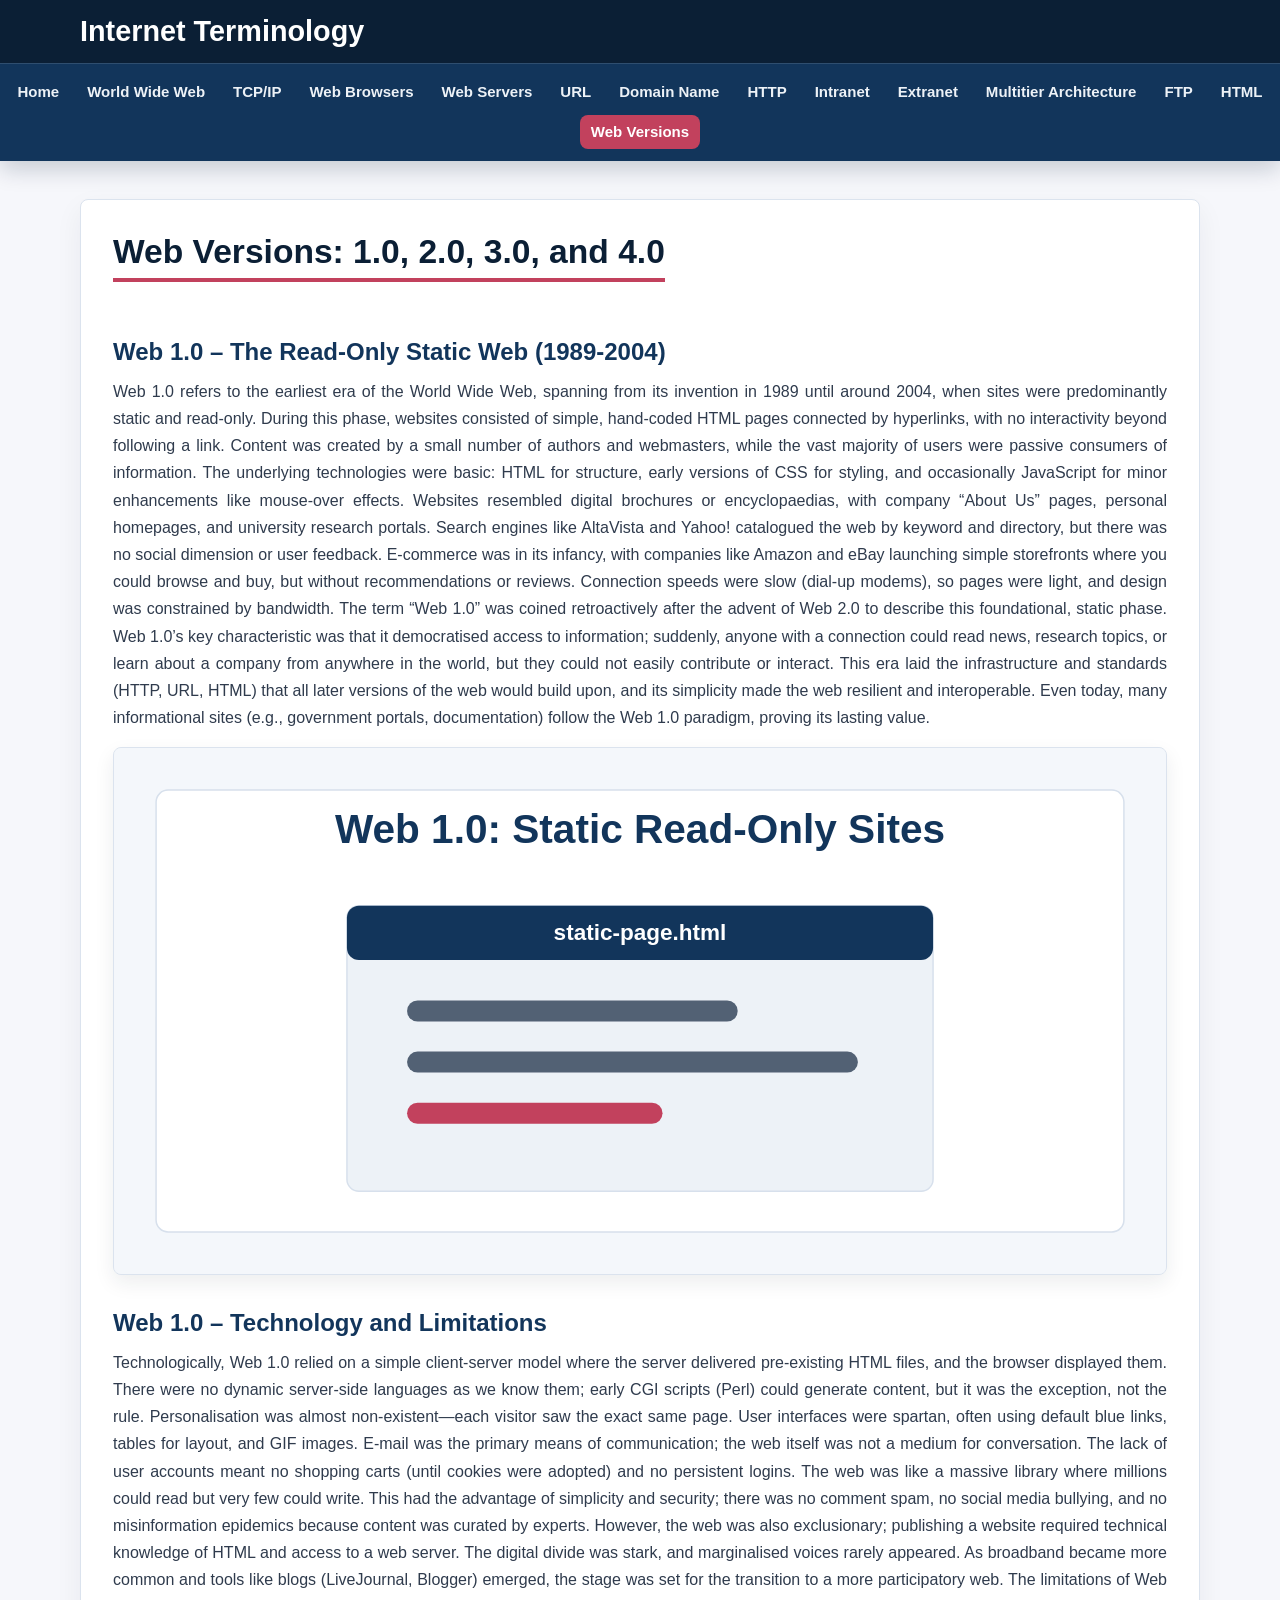
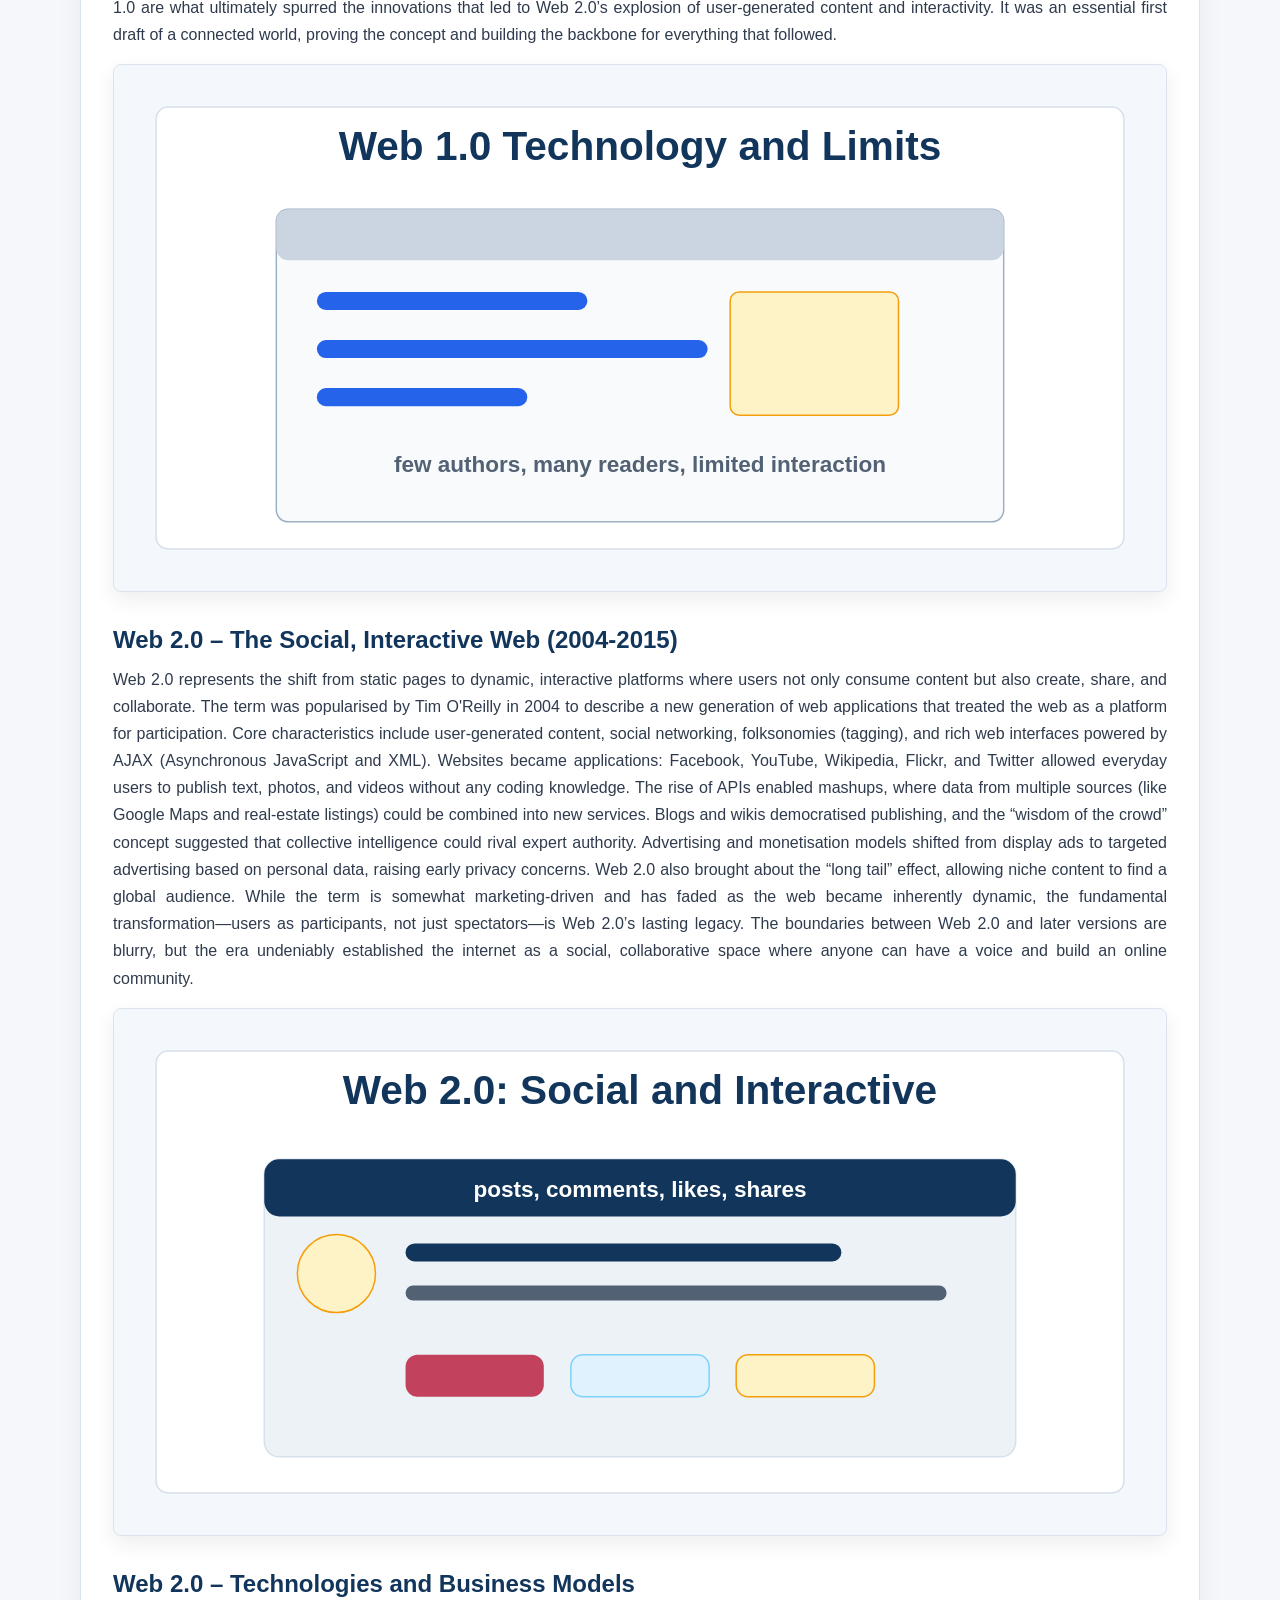
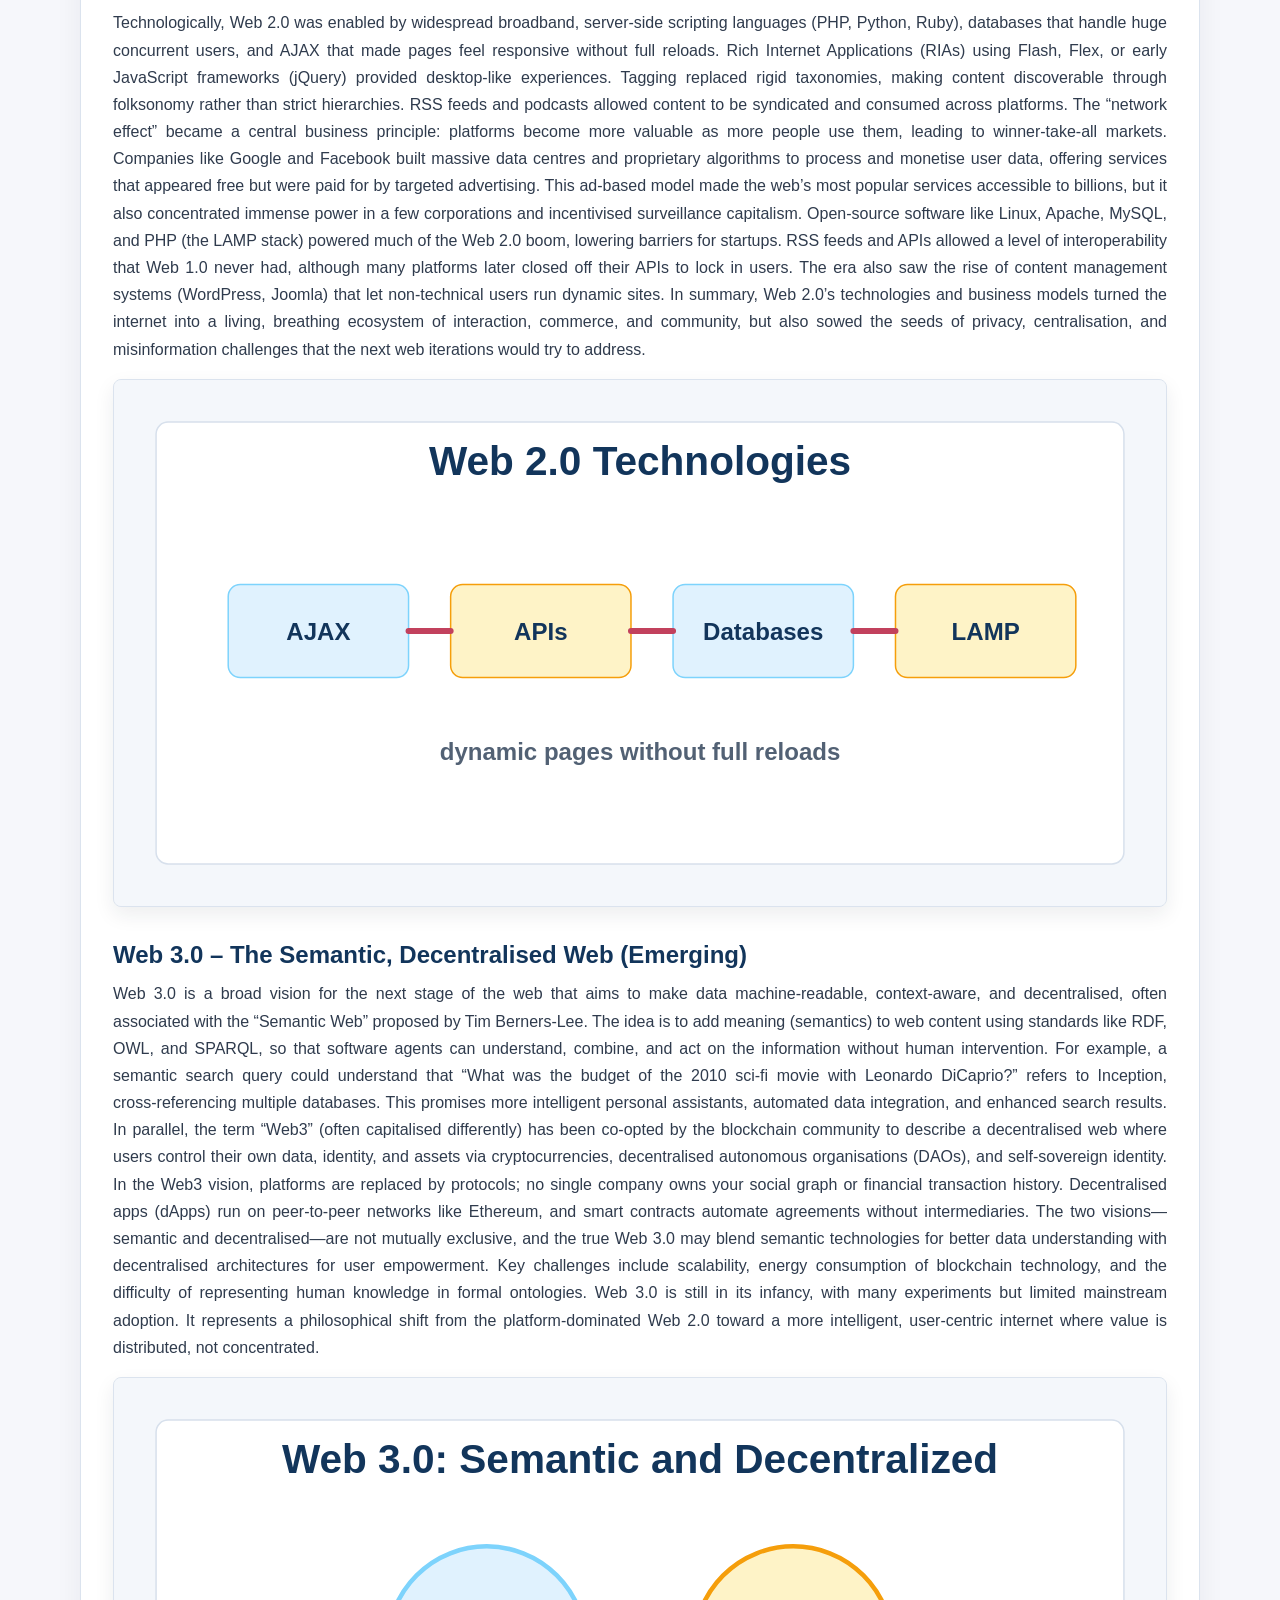
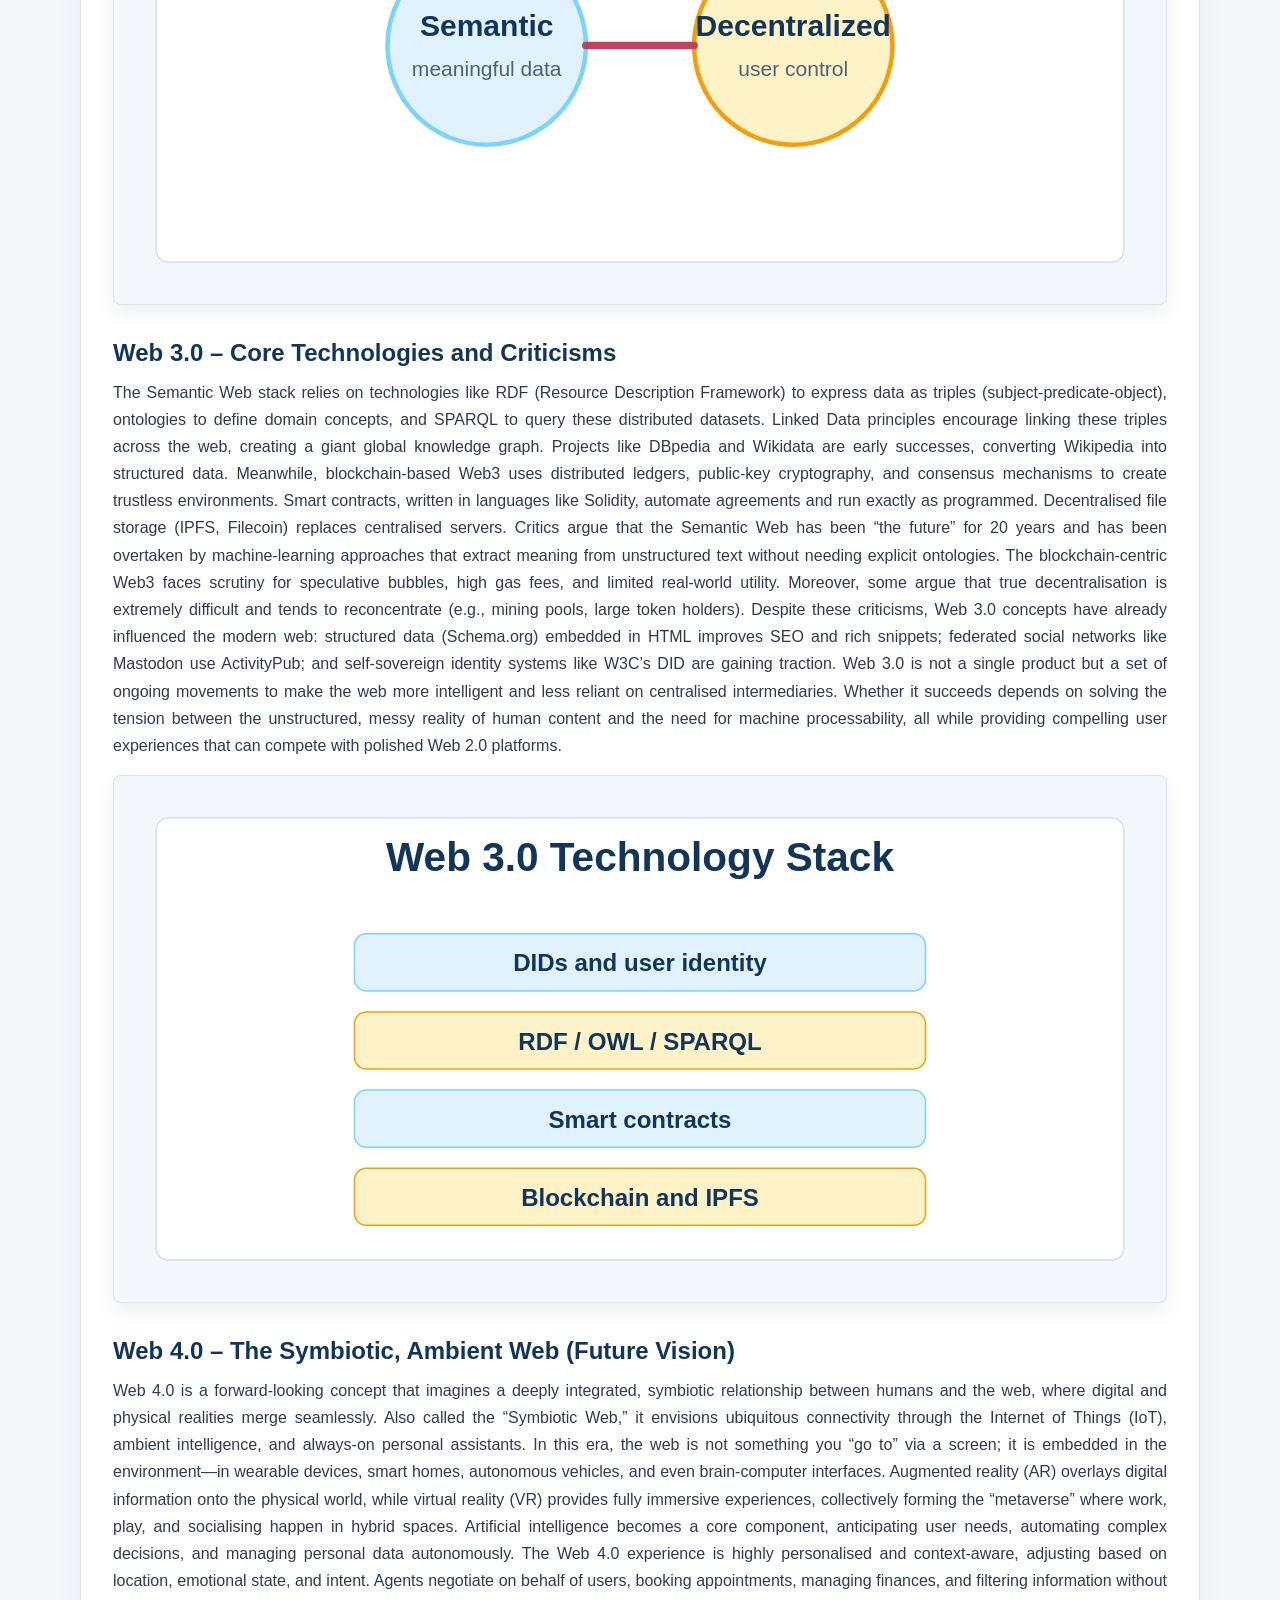
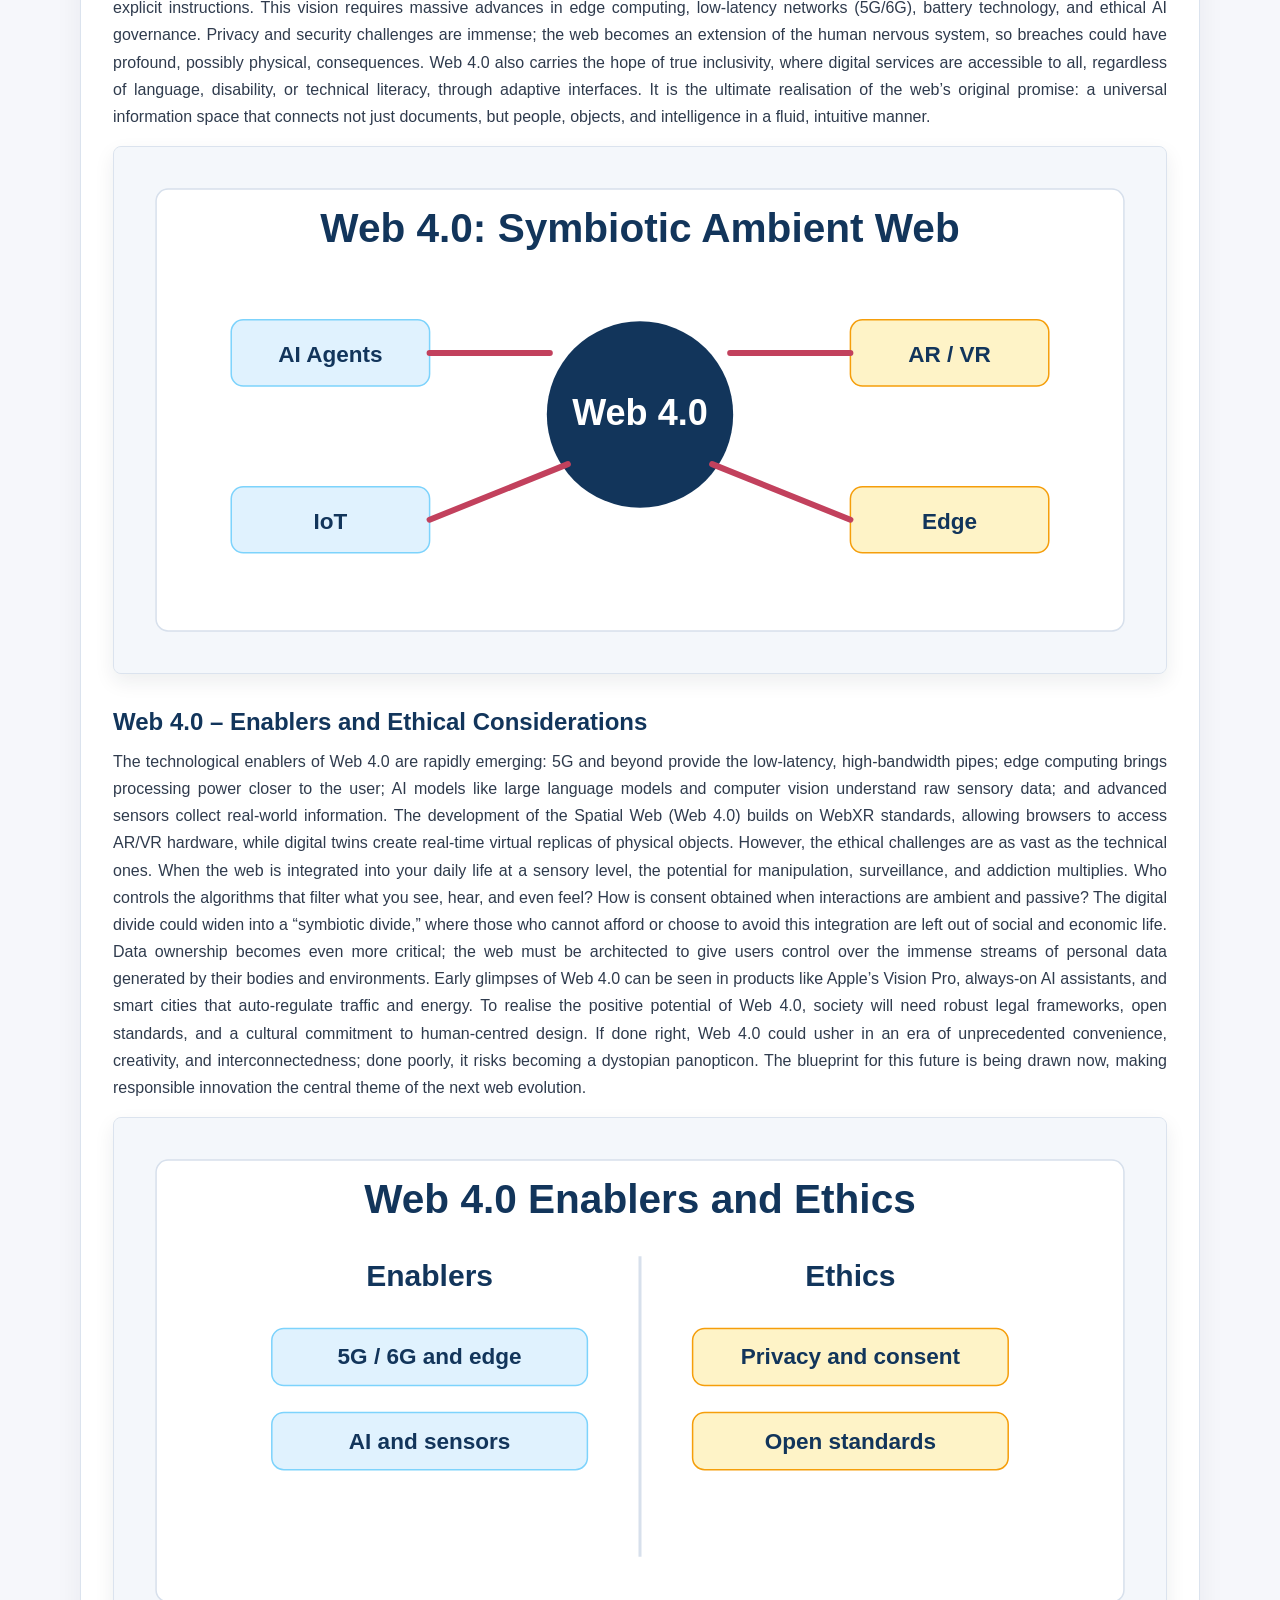
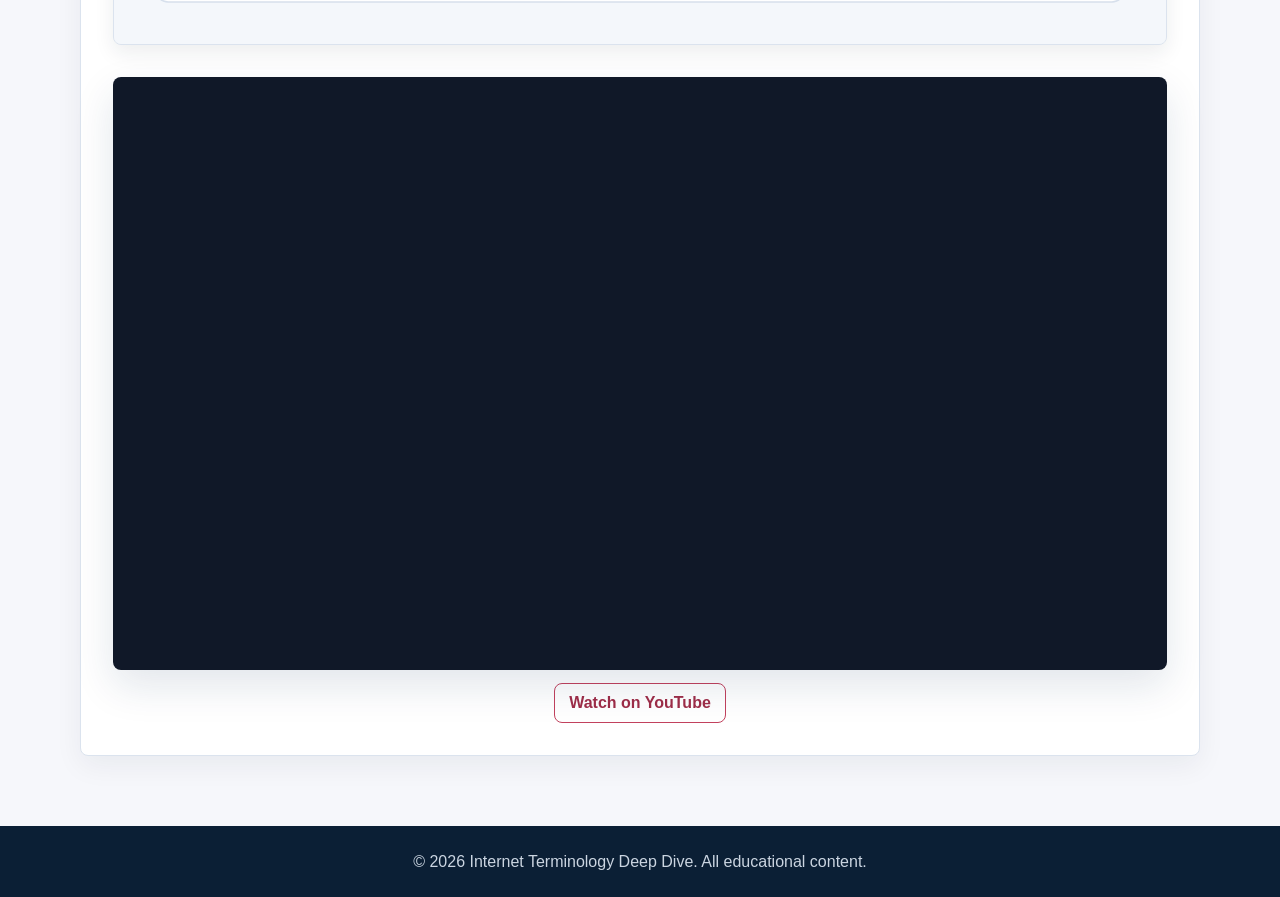
<file: Web versions.html>
<!DOCTYPE html>
<html lang="en">
<head>
    <meta charset="UTF-8">
    <meta name="viewport" content="width=device-width, initial-scale=1.0">
    <title>Web Versions - Internet Terminology</title>
    <link rel="stylesheet" href="CSS/Style.css">
    <script defer src="JS/script.js"></script>
</head>
<body>
    <header>
        <div class="container header-container">
            <h1>Internet Terminology</h1>
            <button class="nav-toggle" type="button" aria-label="Toggle navigation" aria-expanded="false" aria-controls="site-nav">&#9776;</button>
        </div>
        <nav id="site-nav">
            <ul class="nav-list">
                <li><a href="index.html">Home</a></li>
                <li><a href="WorldWideWeb.html">World Wide Web</a></li>
                <li><a href="TCP%26IP.html">TCP/IP</a></li>
                <li><a href="WebBrowsers.html">Web Browsers</a></li>
                <li><a href="WebServers.html">Web Servers</a></li>
                <li><a href="URL.html">URL</a></li>
                <li><a href="DomainName.html">Domain Name</a></li>
                <li><a href="HTTP.html">HTTP</a></li>
                <li><a href="Intranet.html">Intranet</a></li>
                <li><a href="Extranet.html">Extranet</a></li>
                <li><a href="MultitierArchitecture.html">Multitier Architecture</a></li>
                <li><a href="FileTransferProtocol.html">FTP</a></li>
                <li><a href="HTML.html">HTML</a></li>
                <li><a href="Web%20versions.html" class="active" aria-current="page">Web Versions</a></li>
            </ul>
        </nav>
    </header>

    <main class="container">
        <article class="term-article">
            <h2>Web Versions: 1.0, 2.0, 3.0, and 4.0</h2>

            <!-- ===== WEB 1.0 ===== -->
            <div class="section-block">
                <h3>Web 1.0 – The Read‑Only Static Web (1989‑2004)</h3>
                <p>Web 1.0 refers to the earliest era of the World Wide Web, spanning from its invention in 1989 until around 2004, when sites were predominantly static and read‑only. During this phase, websites consisted of simple, hand‑coded HTML pages connected by hyperlinks, with no interactivity beyond following a link. Content was created by a small number of authors and webmasters, while the vast majority of users were passive consumers of information. The underlying technologies were basic: HTML for structure, early versions of CSS for styling, and occasionally JavaScript for minor enhancements like mouse‑over effects. Websites resembled digital brochures or encyclopaedias, with company “About Us” pages, personal homepages, and university research portals. Search engines like AltaVista and Yahoo! catalogued the web by keyword and directory, but there was no social dimension or user feedback. E‑commerce was in its infancy, with companies like Amazon and eBay launching simple storefronts where you could browse and buy, but without recommendations or reviews. Connection speeds were slow (dial‑up modems), so pages were light, and design was constrained by bandwidth. The term “Web 1.0” was coined retroactively after the advent of Web 2.0 to describe this foundational, static phase. Web 1.0’s key characteristic was that it democratised access to information; suddenly, anyone with a connection could read news, research topics, or learn about a company from anywhere in the world, but they could not easily contribute or interact. This era laid the infrastructure and standards (HTTP, URL, HTML) that all later versions of the web would build upon, and its simplicity made the web resilient and interoperable. Even today, many informational sites (e.g., government portals, documentation) follow the Web 1.0 paradigm, proving its lasting value.</p>
                <img src="images/web1-static-sites.svg" alt="Web 1.0 static website illustration" class="section-image">
            </div>

            <div class="section-block">
                <h3>Web 1.0 – Technology and Limitations</h3>
                <p>Technologically, Web 1.0 relied on a simple client‑server model where the server delivered pre‑existing HTML files, and the browser displayed them. There were no dynamic server‑side languages as we know them; early CGI scripts (Perl) could generate content, but it was the exception, not the rule. Personalisation was almost non‑existent—each visitor saw the exact same page. User interfaces were spartan, often using default blue links, tables for layout, and GIF images. E‑mail was the primary means of communication; the web itself was not a medium for conversation. The lack of user accounts meant no shopping carts (until cookies were adopted) and no persistent logins. The web was like a massive library where millions could read but very few could write. This had the advantage of simplicity and security; there was no comment spam, no social media bullying, and no misinformation epidemics because content was curated by experts. However, the web was also exclusionary; publishing a website required technical knowledge of HTML and access to a web server. The digital divide was stark, and marginalised voices rarely appeared. As broadband became more common and tools like blogs (LiveJournal, Blogger) emerged, the stage was set for the transition to a more participatory web. The limitations of Web 1.0 are what ultimately spurred the innovations that led to Web 2.0’s explosion of user‑generated content and interactivity. It was an essential first draft of a connected world, proving the concept and building the backbone for everything that followed.</p>
                <!-- no second image? I can add one -->
                <img src="images/web1-browser-screen.svg" alt="Classic Web 1.0 browser screenshot" class="section-image">
            </div>

            <!-- ===== WEB 2.0 ===== -->
            <div class="section-block">
                <h3>Web 2.0 – The Social, Interactive Web (2004‑2015)</h3>
                <p>Web 2.0 represents the shift from static pages to dynamic, interactive platforms where users not only consume content but also create, share, and collaborate. The term was popularised by Tim O'Reilly in 2004 to describe a new generation of web applications that treated the web as a platform for participation. Core characteristics include user‑generated content, social networking, folksonomies (tagging), and rich web interfaces powered by AJAX (Asynchronous JavaScript and XML). Websites became applications: Facebook, YouTube, Wikipedia, Flickr, and Twitter allowed everyday users to publish text, photos, and videos without any coding knowledge. The rise of APIs enabled mashups, where data from multiple sources (like Google Maps and real‑estate listings) could be combined into new services. Blogs and wikis democratised publishing, and the “wisdom of the crowd” concept suggested that collective intelligence could rival expert authority. Advertising and monetisation models shifted from display ads to targeted advertising based on personal data, raising early privacy concerns. Web 2.0 also brought about the “long tail” effect, allowing niche content to find a global audience. While the term is somewhat marketing‑driven and has faded as the web became inherently dynamic, the fundamental transformation—users as participants, not just spectators—is Web 2.0’s lasting legacy. The boundaries between Web 2.0 and later versions are blurry, but the era undeniably established the internet as a social, collaborative space where anyone can have a voice and build an online community.</p>
                <img src="images/web2-social-media.svg" alt="Web 2.0 social media collage" class="section-image">
            </div>

            <div class="section-block">
                <h3>Web 2.0 – Technologies and Business Models</h3>
                <p>Technologically, Web 2.0 was enabled by widespread broadband, server‑side scripting languages (PHP, Python, Ruby), databases that handle huge concurrent users, and AJAX that made pages feel responsive without full reloads. Rich Internet Applications (RIAs) using Flash, Flex, or early JavaScript frameworks (jQuery) provided desktop‑like experiences. Tagging replaced rigid taxonomies, making content discoverable through folksonomy rather than strict hierarchies. RSS feeds and podcasts allowed content to be syndicated and consumed across platforms. The “network effect” became a central business principle: platforms become more valuable as more people use them, leading to winner‑take‑all markets. Companies like Google and Facebook built massive data centres and proprietary algorithms to process and monetise user data, offering services that appeared free but were paid for by targeted advertising. This ad‑based model made the web’s most popular services accessible to billions, but it also concentrated immense power in a few corporations and incentivised surveillance capitalism. Open‑source software like Linux, Apache, MySQL, and PHP (the LAMP stack) powered much of the Web 2.0 boom, lowering barriers for startups. RSS feeds and APIs allowed a level of interoperability that Web 1.0 never had, although many platforms later closed off their APIs to lock in users. The era also saw the rise of content management systems (WordPress, Joomla) that let non‑technical users run dynamic sites. In summary, Web 2.0’s technologies and business models turned the internet into a living, breathing ecosystem of interaction, commerce, and community, but also sowed the seeds of privacy, centralisation, and misinformation challenges that the next web iterations would try to address.</p>
                <img src="images/web2-ajax-rich-apps.svg" alt="Web 2.0 AJAX and rich internet applications" class="section-image">
            </div>

            <!-- ===== WEB 3.0 ===== -->
            <div class="section-block">
                <h3>Web 3.0 – The Semantic, Decentralised Web (Emerging)</h3>
                <p>Web 3.0 is a broad vision for the next stage of the web that aims to make data machine‑readable, context‑aware, and decentralised, often associated with the “Semantic Web” proposed by Tim Berners‑Lee. The idea is to add meaning (semantics) to web content using standards like RDF, OWL, and SPARQL, so that software agents can understand, combine, and act on the information without human intervention. For example, a semantic search query could understand that “What was the budget of the 2010 sci‑fi movie with Leonardo DiCaprio?” refers to Inception, cross‑referencing multiple databases. This promises more intelligent personal assistants, automated data integration, and enhanced search results. In parallel, the term “Web3” (often capitalised differently) has been co‑opted by the blockchain community to describe a decentralised web where users control their own data, identity, and assets via cryptocurrencies, decentralised autonomous organisations (DAOs), and self‑sovereign identity. In the Web3 vision, platforms are replaced by protocols; no single company owns your social graph or financial transaction history. Decentralised apps (dApps) run on peer‑to‑peer networks like Ethereum, and smart contracts automate agreements without intermediaries. The two visions—semantic and decentralised—are not mutually exclusive, and the true Web 3.0 may blend semantic technologies for better data understanding with decentralised architectures for user empowerment. Key challenges include scalability, energy consumption of blockchain technology, and the difficulty of representing human knowledge in formal ontologies. Web 3.0 is still in its infancy, with many experiments but limited mainstream adoption. It represents a philosophical shift from the platform‑dominated Web 2.0 toward a more intelligent, user‑centric internet where value is distributed, not concentrated.</p>
                <img src="images/web3-semantic-decentralized.svg" alt="Web 3.0 semantic web and blockchain" class="section-image">
            </div>

            <div class="section-block">
                <h3>Web 3.0 – Core Technologies and Criticisms</h3>
                <p>The Semantic Web stack relies on technologies like RDF (Resource Description Framework) to express data as triples (subject‑predicate‑object), ontologies to define domain concepts, and SPARQL to query these distributed datasets. Linked Data principles encourage linking these triples across the web, creating a giant global knowledge graph. Projects like DBpedia and Wikidata are early successes, converting Wikipedia into structured data. Meanwhile, blockchain‑based Web3 uses distributed ledgers, public‑key cryptography, and consensus mechanisms to create trustless environments. Smart contracts, written in languages like Solidity, automate agreements and run exactly as programmed. Decentralised file storage (IPFS, Filecoin) replaces centralised servers. Critics argue that the Semantic Web has been “the future” for 20 years and has been overtaken by machine‑learning approaches that extract meaning from unstructured text without needing explicit ontologies. The blockchain‑centric Web3 faces scrutiny for speculative bubbles, high gas fees, and limited real‑world utility. Moreover, some argue that true decentralisation is extremely difficult and tends to reconcentrate (e.g., mining pools, large token holders). Despite these criticisms, Web 3.0 concepts have already influenced the modern web: structured data (Schema.org) embedded in HTML improves SEO and rich snippets; federated social networks like Mastodon use ActivityPub; and self‑sovereign identity systems like W3C’s DID are gaining traction. Web 3.0 is not a single product but a set of ongoing movements to make the web more intelligent and less reliant on centralised intermediaries. Whether it succeeds depends on solving the tension between the unstructured, messy reality of human content and the need for machine processability, all while providing compelling user experiences that can compete with polished Web 2.0 platforms.</p>
                <img src="images/web3-tech-stack.svg" alt="Web 3.0 technology stack diagram" class="section-image">
            </div>

            <!-- ===== WEB 4.0 ===== -->
            <div class="section-block">
                <h3>Web 4.0 – The Symbiotic, Ambient Web (Future Vision)</h3>
                <p>Web 4.0 is a forward‑looking concept that imagines a deeply integrated, symbiotic relationship between humans and the web, where digital and physical realities merge seamlessly. Also called the “Symbiotic Web,” it envisions ubiquitous connectivity through the Internet of Things (IoT), ambient intelligence, and always‑on personal assistants. In this era, the web is not something you “go to” via a screen; it is embedded in the environment—in wearable devices, smart homes, autonomous vehicles, and even brain‑computer interfaces. Augmented reality (AR) overlays digital information onto the physical world, while virtual reality (VR) provides fully immersive experiences, collectively forming the “metaverse” where work, play, and socialising happen in hybrid spaces. Artificial intelligence becomes a core component, anticipating user needs, automating complex decisions, and managing personal data autonomously. The Web 4.0 experience is highly personalised and context‑aware, adjusting based on location, emotional state, and intent. Agents negotiate on behalf of users, booking appointments, managing finances, and filtering information without explicit instructions. This vision requires massive advances in edge computing, low‑latency networks (5G/6G), battery technology, and ethical AI governance. Privacy and security challenges are immense; the web becomes an extension of the human nervous system, so breaches could have profound, possibly physical, consequences. Web 4.0 also carries the hope of true inclusivity, where digital services are accessible to all, regardless of language, disability, or technical literacy, through adaptive interfaces. It is the ultimate realisation of the web’s original promise: a universal information space that connects not just documents, but people, objects, and intelligence in a fluid, intuitive manner.</p>
                <img src="images/web4-symbiotic-metaverse.svg" alt="Web 4.0 ambient and symbiotic web concept" class="section-image">
            </div>

            <div class="section-block">
                <h3>Web 4.0 – Enablers and Ethical Considerations</h3>
                <p>The technological enablers of Web 4.0 are rapidly emerging: 5G and beyond provide the low‑latency, high‑bandwidth pipes; edge computing brings processing power closer to the user; AI models like large language models and computer vision understand raw sensory data; and advanced sensors collect real‑world information. The development of the Spatial Web (Web 4.0) builds on WebXR standards, allowing browsers to access AR/VR hardware, while digital twins create real‑time virtual replicas of physical objects. However, the ethical challenges are as vast as the technical ones. When the web is integrated into your daily life at a sensory level, the potential for manipulation, surveillance, and addiction multiplies. Who controls the algorithms that filter what you see, hear, and even feel? How is consent obtained when interactions are ambient and passive? The digital divide could widen into a “symbiotic divide,” where those who cannot afford or choose to avoid this integration are left out of social and economic life. Data ownership becomes even more critical; the web must be architected to give users control over the immense streams of personal data generated by their bodies and environments. Early glimpses of Web 4.0 can be seen in products like Apple’s Vision Pro, always‑on AI assistants, and smart cities that auto‑regulate traffic and energy. To realise the positive potential of Web 4.0, society will need robust legal frameworks, open standards, and a cultural commitment to human‑centred design. If done right, Web 4.0 could usher in an era of unprecedented convenience, creativity, and interconnectedness; done poorly, it risks becoming a dystopian panopticon. The blueprint for this future is being drawn now, making responsible innovation the central theme of the next web evolution.</p>
                <img src="images/web4-ethics-enablers.svg" alt="Web 4.0 ethical considerations" class="section-image">
            </div>

            <!-- A combined video covering the evolution of the web -->
            <div class="video-container">
                <iframe width="560" height="315" src="https://www.youtube-nocookie.com/embed/7R6oAzie4Lc?rel=0" title="Evolution of the Web 1.0 to 4.0" loading="lazy" referrerpolicy="strict-origin-when-cross-origin" allow="accelerometer; autoplay; clipboard-write; encrypted-media; gyroscope; picture-in-picture; web-share" allowfullscreen></iframe>
            </div>
            <p class="video-link"><a href="https://www.youtube.com/watch?v=7R6oAzie4Lc" target="_blank" rel="noopener noreferrer">Watch on YouTube</a></p>
        </article>
    </main>

    <footer>
        <div class="container">
            <p>&copy; 2026 Internet Terminology Deep Dive. All educational content.</p>
        </div>
    </footer>
</body>
</html>
</file>
<file: CSS/Style.css>
/* ===== Design Tokens ===== */
:root {
    --bg: #f6f7fb;
    --surface: #ffffff;
    --surface-soft: #edf2f7;
    --ink: #172033;
    --muted: #526174;
    --line: #dbe3ee;
    --brand: #12355b;
    --brand-deep: #0b1f35;
    --accent: #c2415d;
    --accent-strong: #9f2d48;
    --focus: #f59e0b;
    --shadow: 0 16px 40px rgba(18, 53, 91, 0.12);
    --radius: 8px;
}

/* ===== Reset & Base ===== */
*,
*::before,
*::after {
    box-sizing: border-box;
}

html {
    scroll-behavior: smooth;
}

body {
    margin: 0;
    min-height: 100vh;
    display: flex;
    flex-direction: column;
    background: var(--bg);
    color: var(--ink);
    font-family: "Segoe UI", Roboto, Arial, sans-serif;
    line-height: 1.7;
}

img,
iframe {
    max-width: 100%;
}

.container {
    width: min(1120px, calc(100% - 32px));
    margin: 0 auto;
}

/* ===== Header & Navigation ===== */
header {
    position: sticky;
    top: 0;
    z-index: 1000;
    background: var(--brand-deep);
    color: #ffffff;
    box-shadow: 0 8px 22px rgba(11, 31, 53, 0.2);
}

.header-container {
    display: flex;
    align-items: center;
    justify-content: space-between;
    gap: 1rem;
    padding: 0.9rem 0;
}

header h1 {
    margin: 0;
    font-size: clamp(1.25rem, 2.4vw, 1.8rem);
    line-height: 1.2;
}

.nav-toggle {
    display: none;
    min-width: 44px;
    min-height: 40px;
    border: 1px solid rgba(255, 255, 255, 0.45);
    border-radius: var(--radius);
    background: transparent;
    color: #ffffff;
    font-size: 1.6rem;
    line-height: 1;
    cursor: pointer;
}

.nav-toggle:hover,
.nav-toggle:focus-visible {
    background: rgba(255, 255, 255, 0.12);
}

nav {
    background: var(--brand);
    border-top: 1px solid rgba(255, 255, 255, 0.12);
}

.nav-list {
    display: flex;
    flex-wrap: wrap;
    justify-content: center;
    gap: 0.35rem;
    margin: 0;
    padding: 0.7rem 0;
    list-style: none;
}

.nav-list a {
    display: block;
    border-radius: var(--radius);
    color: #edf2f7;
    font-size: 0.94rem;
    font-weight: 600;
    line-height: 1.25;
    padding: 0.48rem 0.7rem;
    text-decoration: none;
    transition: background-color 180ms ease, color 180ms ease;
}

.nav-list a:hover,
.nav-list a.active {
    background: var(--accent);
    color: #ffffff;
}

a:focus-visible,
button:focus-visible {
    outline: 3px solid var(--focus);
    outline-offset: 3px;
}

/* ===== Main Content ===== */
main {
    flex: 1;
    padding: 2.4rem 0;
}

.hero {
    margin-bottom: 2rem;
    text-align: center;
}

.hero h2 {
    margin: 0 0 0.75rem;
    color: var(--brand-deep);
    font-size: clamp(1.7rem, 4vw, 2.35rem);
    line-height: 1.2;
}

.hero p {
    max-width: 820px;
    margin: 0 auto;
    color: var(--muted);
}

.featured-image {
    display: block;
    width: 100%;
    margin: 1.5rem auto 0;
    border-radius: var(--radius);
    box-shadow: var(--shadow);
}

/* ===== Index Cards ===== */
.grid-links {
    display: grid;
    grid-template-columns: repeat(auto-fit, minmax(240px, 1fr));
    gap: 1rem;
}

.card {
    display: block;
    min-height: 150px;
    padding: 1.25rem;
    border: 1px solid var(--line);
    border-radius: var(--radius);
    background: var(--surface);
    color: inherit;
    text-decoration: none;
    box-shadow: 0 8px 22px rgba(23, 32, 51, 0.06);
    transition: transform 180ms ease, border-color 180ms ease, box-shadow 180ms ease;
}

.card:hover,
.card:focus-visible {
    border-color: var(--accent);
    box-shadow: var(--shadow);
    transform: translateY(-3px);
}

.card h3 {
    margin: 0 0 0.45rem;
    color: var(--brand-deep);
    font-size: 1.2rem;
    line-height: 1.3;
}

.card p {
    margin: 0;
    color: var(--muted);
    font-size: 0.96rem;
}

/* ===== Term Pages ===== */
.term-article {
    padding: clamp(1.1rem, 3vw, 2rem);
    border: 1px solid var(--line);
    border-radius: var(--radius);
    background: var(--surface);
    box-shadow: 0 10px 28px rgba(23, 32, 51, 0.06);
}

.term-article h2 {
    display: inline-block;
    margin: 0 0 1.4rem;
    padding-bottom: 0.35rem;
    border-bottom: 4px solid var(--accent);
    color: var(--brand-deep);
    font-size: clamp(1.55rem, 3.4vw, 2.1rem);
    line-height: 1.2;
}

.section-block {
    margin: 2rem 0;
}

.section-block h3 {
    margin: 0 0 0.65rem;
    color: var(--brand);
    font-size: clamp(1.2rem, 2.5vw, 1.5rem);
    line-height: 1.3;
}

.section-block p {
    margin: 0 0 1rem;
    color: #2f3b4d;
    text-align: justify;
}

.section-image {
    display: block;
    width: 100%;
    height: auto;
    margin: 1rem 0;
    border: 1px solid var(--line);
    border-radius: var(--radius);
    background: var(--surface-soft);
    box-shadow: 0 8px 20px rgba(23, 32, 51, 0.08);
}

.video-container {
    position: relative;
    width: 100%;
    aspect-ratio: 16 / 9;
    margin: 1.5rem 0 0;
    overflow: hidden;
    border-radius: var(--radius);
    background: #101828;
    box-shadow: var(--shadow);
}

.video-container iframe {
    position: absolute;
    inset: 0;
    width: 100%;
    height: 100%;
    border: 0;
}

.video-grid {
    display: grid;
    grid-template-columns: repeat(auto-fit, minmax(280px, 1fr));
    gap: 1rem;
    margin-top: 1.2rem;
}

.video-grid .video-container {
    margin: 0;
}

.video-item {
    min-width: 0;
}

.video-link {
    margin: 0.8rem 0 0;
    text-align: center;
}

.video-link a {
    display: inline-flex;
    align-items: center;
    justify-content: center;
    min-height: 40px;
    padding: 0.45rem 0.9rem;
    border: 1px solid var(--accent);
    border-radius: var(--radius);
    color: var(--accent-strong);
    font-weight: 700;
    line-height: 1.2;
    text-decoration: none;
    transition: background-color 180ms ease, color 180ms ease, box-shadow 180ms ease;
}

.video-link a:hover,
.video-link a:focus-visible {
    background: var(--accent);
    color: #ffffff;
    box-shadow: 0 8px 20px rgba(194, 65, 93, 0.18);
}

/* ===== Footer ===== */
footer {
    margin-top: 2rem;
    padding: 1.35rem 0;
    background: var(--brand-deep);
    color: #cbd5e1;
    text-align: center;
}

footer p {
    margin: 0;
}

/* ===== Responsive ===== */
@media (max-width: 820px) {
    .container {
        width: min(100% - 24px, 1120px);
    }

    .nav-toggle {
        display: inline-flex;
        align-items: center;
        justify-content: center;
    }

    nav {
        display: none;
    }

    nav.open {
        display: block;
    }

    .nav-list {
        align-items: stretch;
        flex-direction: column;
        padding: 0.65rem 0 0.9rem;
    }

    .nav-list a {
        text-align: center;
        white-space: normal;
    }

    main {
        padding: 1.4rem 0;
    }
}

@media (max-width: 560px) {
    .header-container {
        padding: 0.75rem 0;
    }

    .grid-links {
        grid-template-columns: 1fr;
    }

    .section-block p {
        text-align: left;
    }
}
</file>
